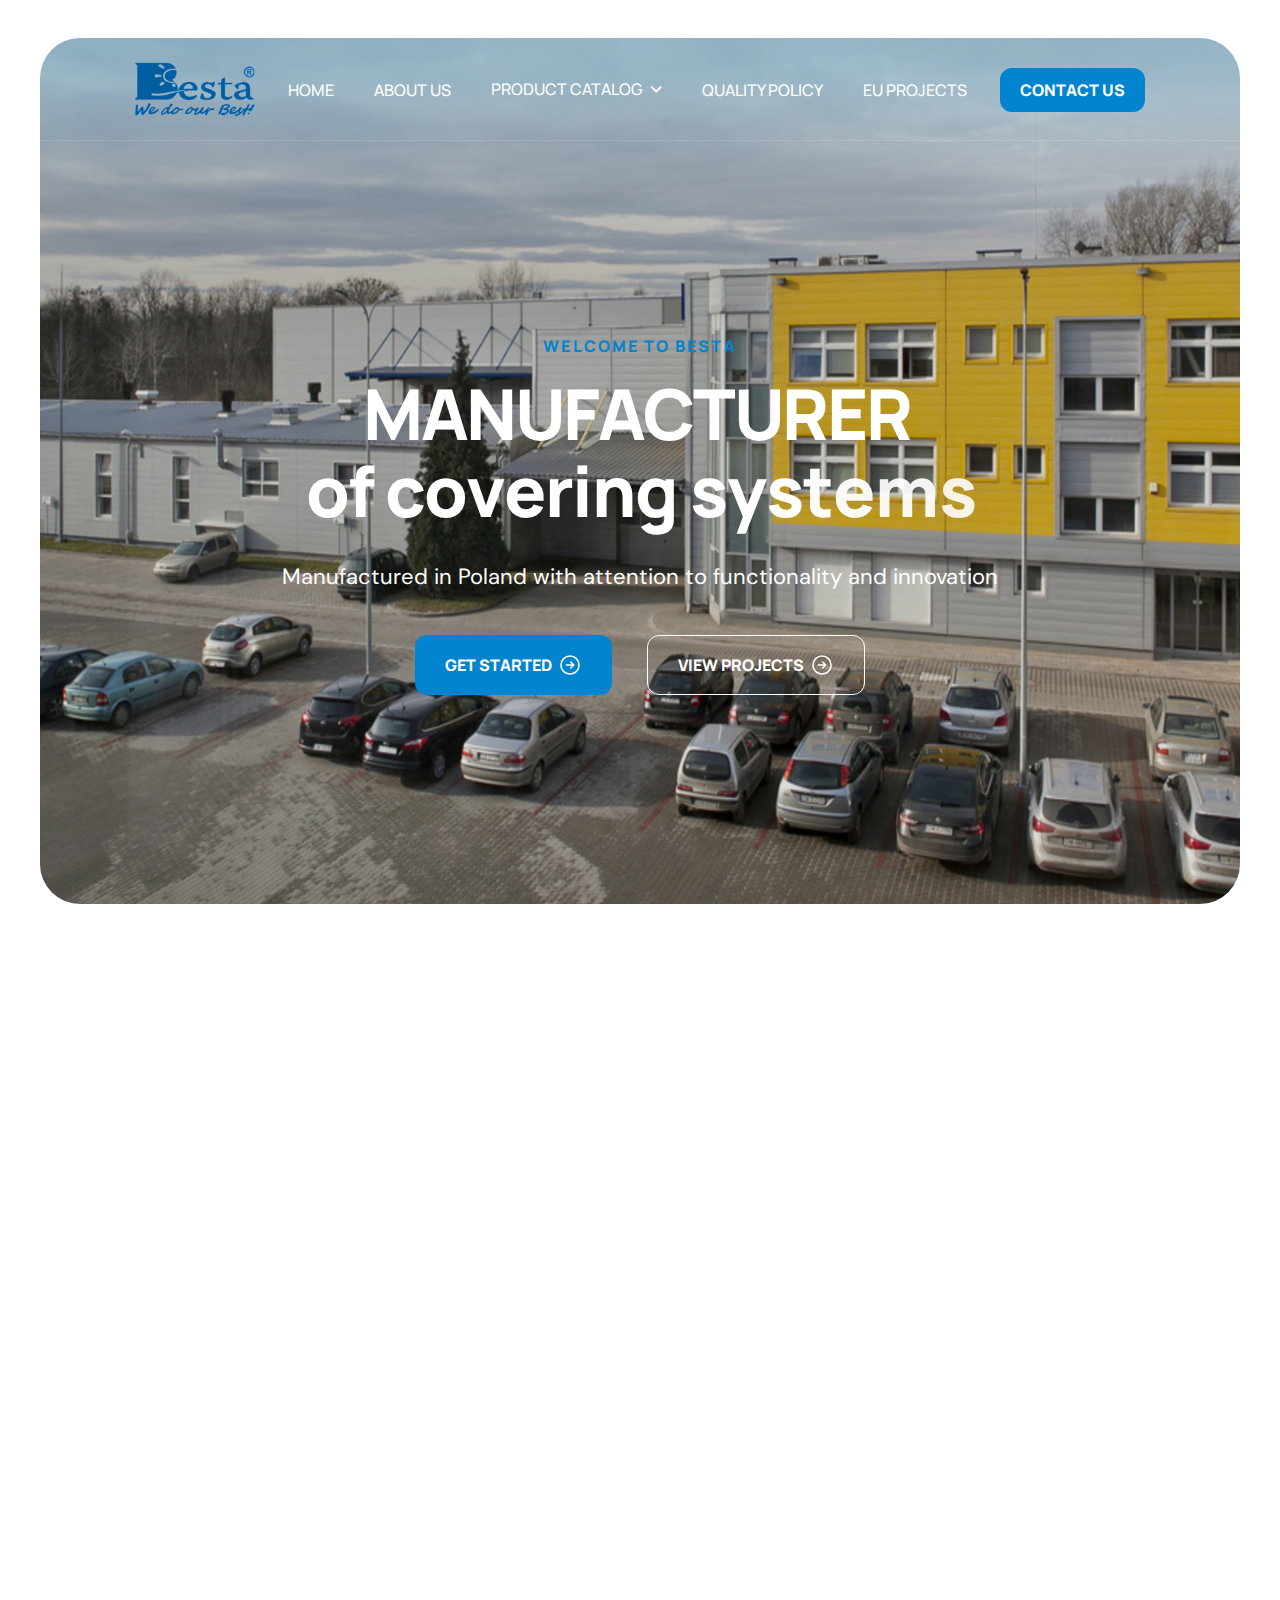
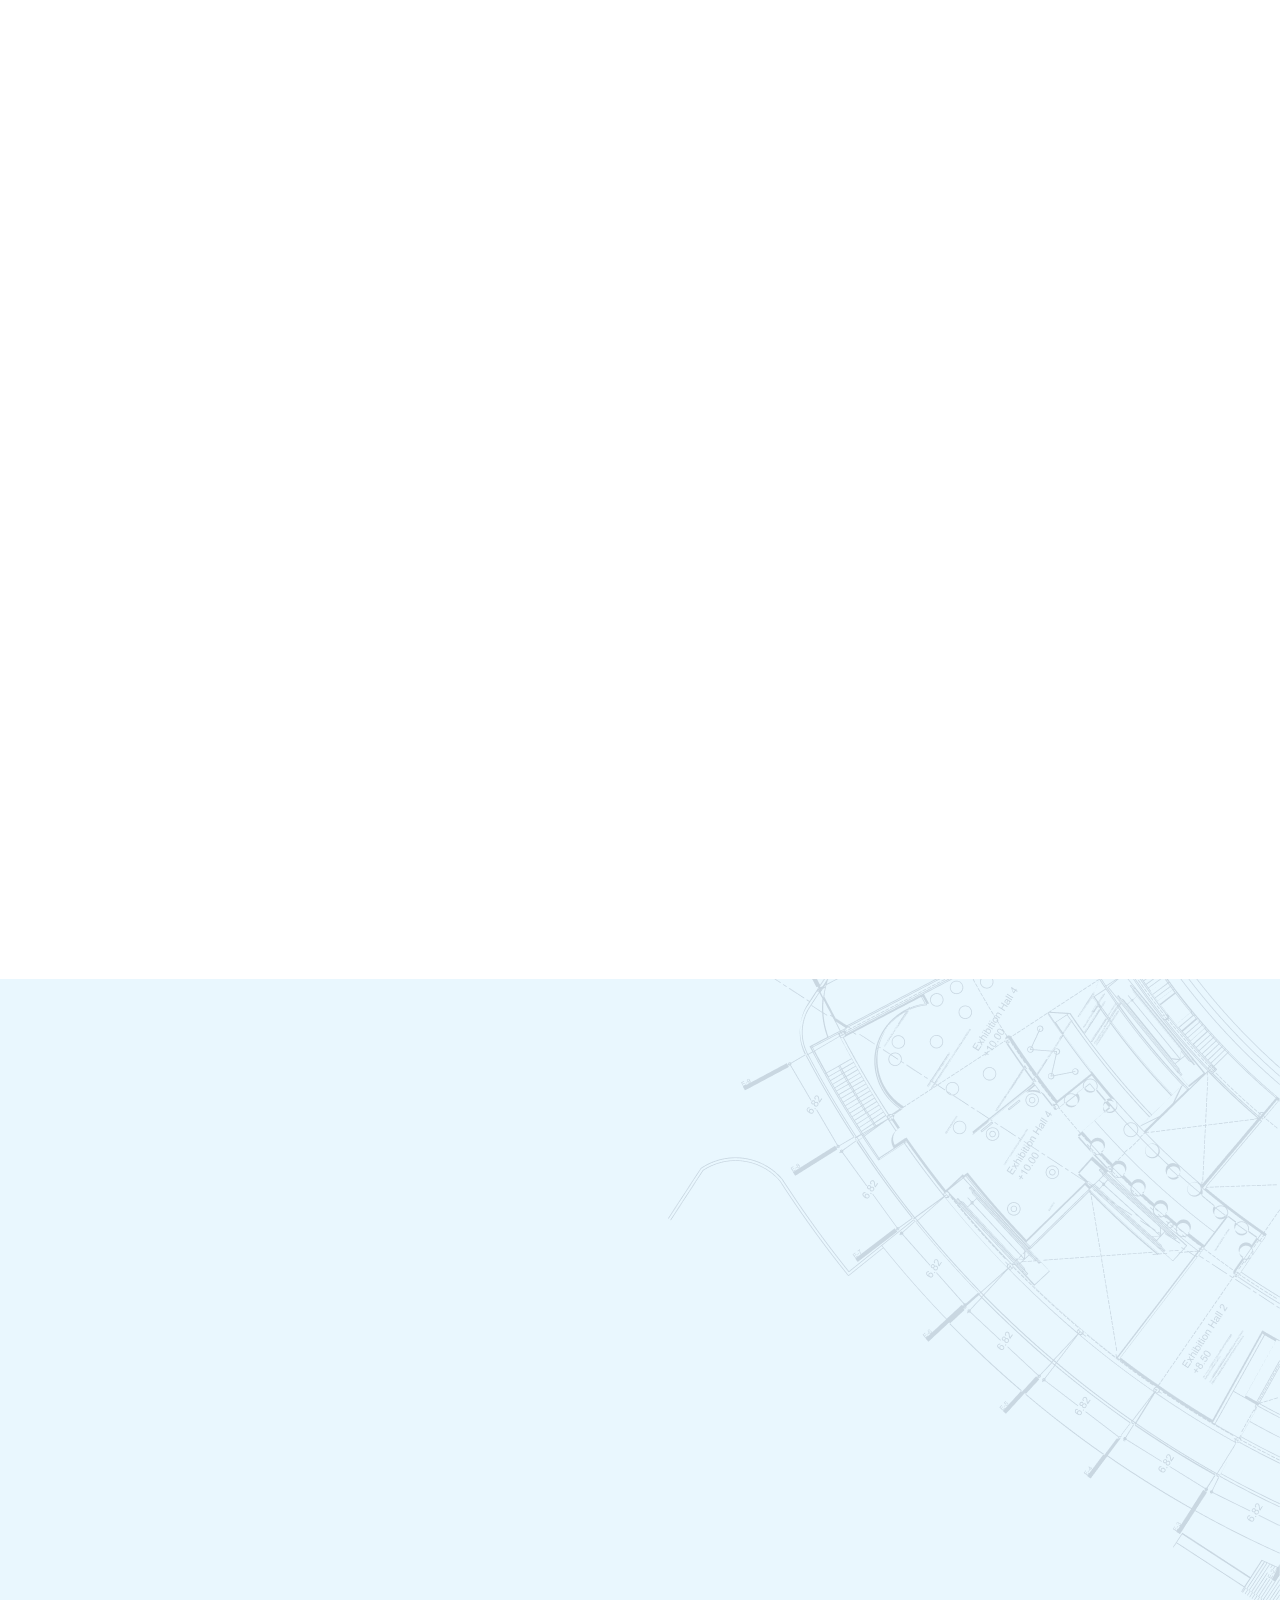
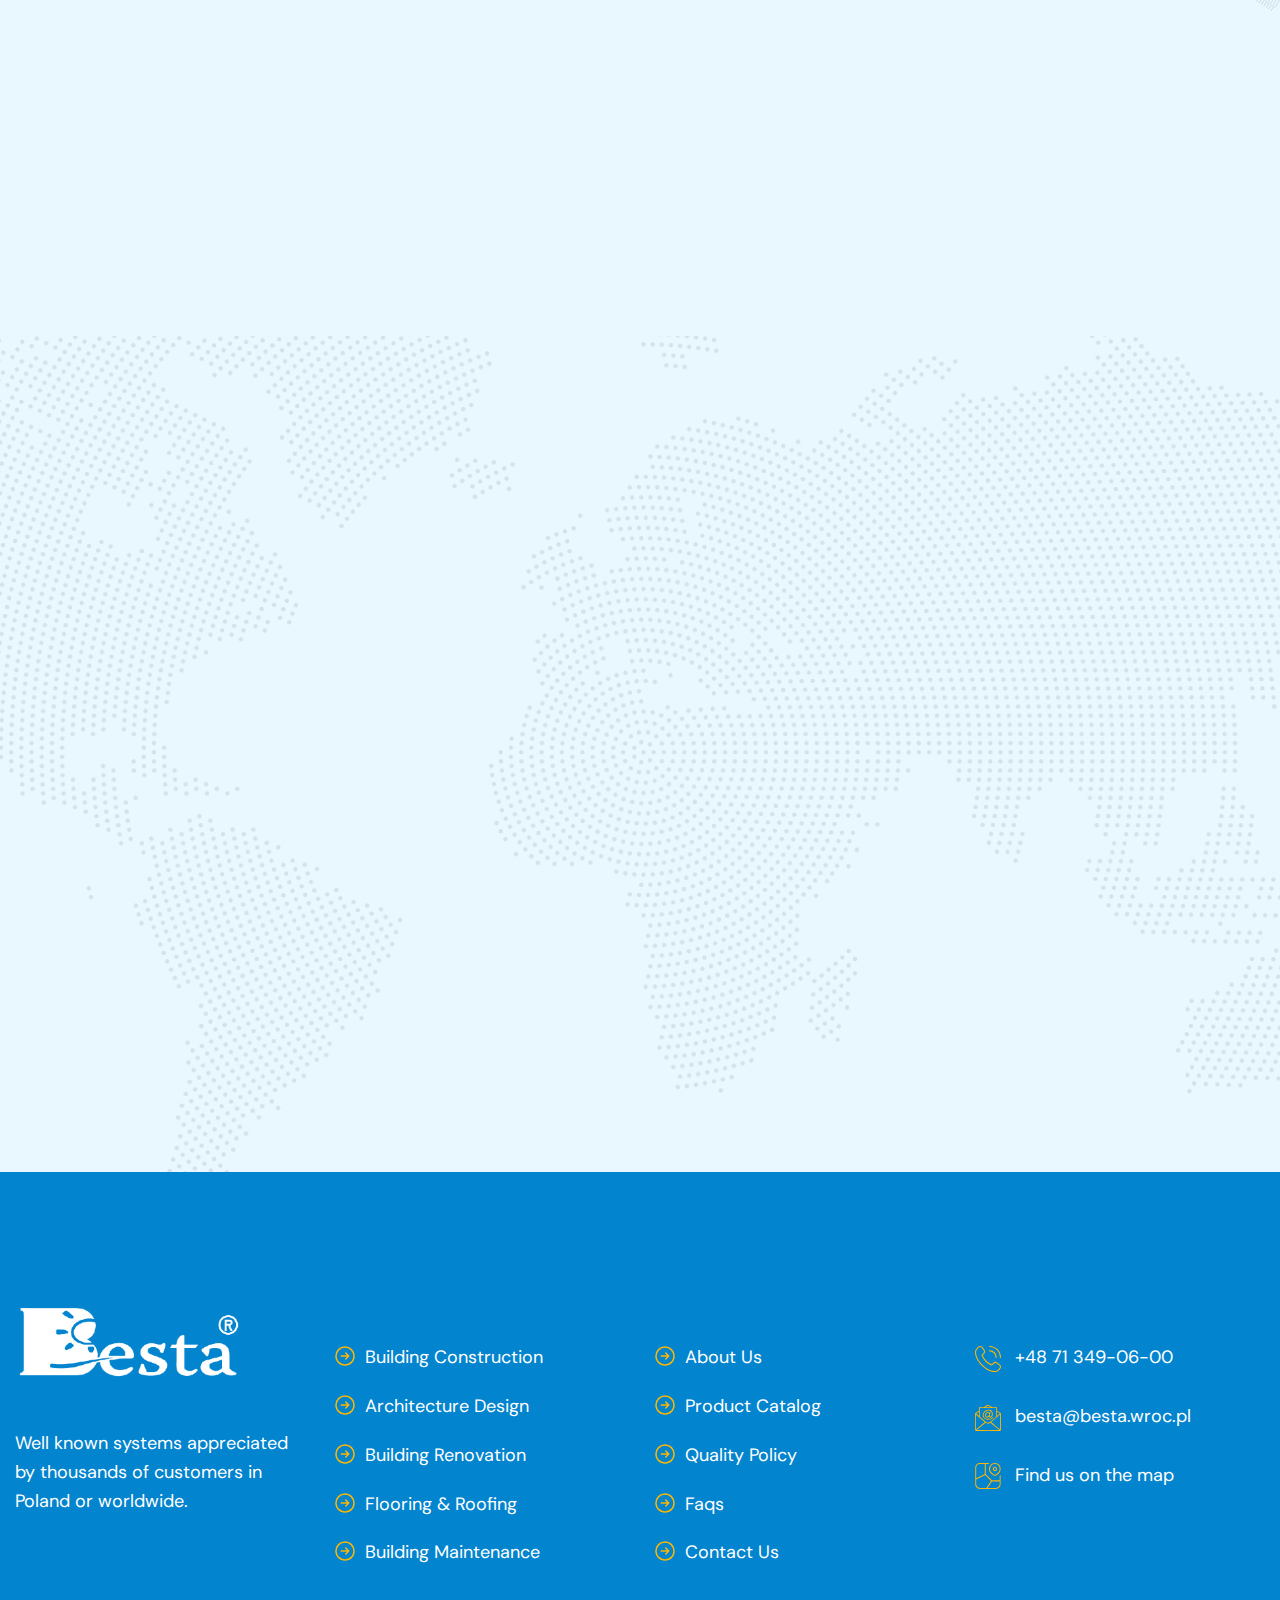
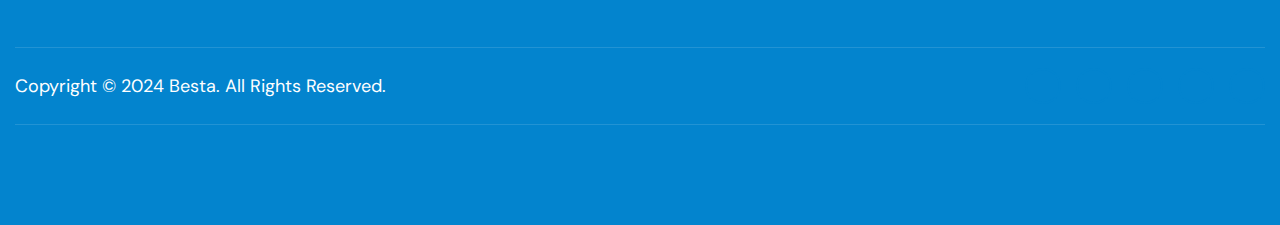
<file: index.html>
<!DOCTYPE html>
<html lang="zxx">
<head>
	<!-- Meta -->
	<meta charset="utf-8">
	<meta http-equiv="X-UA-Compatible" content="IE=edge">
	<meta name="viewport" content="width=device-width, initial-scale=1.0">
	<meta name="description" content="">
	<meta name="keywords" content="">
	<meta name="author" content="Awaiken">
	<!-- Page Title -->
	<title>Besta – Home</title>
	<!-- Favicon Icon -->
	<link rel="shortcut icon" type="image/x-icon" href="images/Besta-favicon.png">
	<!-- Google Fonts Css-->
	<link rel="preconnect" href="https://fonts.googleapis.com">
    <link rel="preconnect" href="https://fonts.gstatic.com" crossorigin>
    <link href="https://fonts.googleapis.com/css2?family=DM+Sans:ital,opsz,wght@0,9..40,100..1000;1,9..40,100..1000&family=Manrope:wght@200..800&display=swap" rel="stylesheet">
	<!-- Bootstrap Css -->
	<link href="css/bootstrap.min.css" rel="stylesheet" media="screen">
	<!-- SlickNav Css -->
	<link href="css/slicknav.min.css" rel="stylesheet">
	<!-- Swiper Css -->
	<link rel="stylesheet" href="css/swiper-bundle.min.css">
	<!-- Font Awesome Icon Css-->
	<link href="css/all.css" rel="stylesheet" media="screen">
	<!-- Animated Css -->
	<link href="css/animate.css" rel="stylesheet">
	<!-- Magnific Popup Core Css File -->
	<link rel="stylesheet" href="css/magnific-popup.css">
	<!-- Mouse Cursor Css File -->
	<link rel="stylesheet" href="css/mousecursor.css">
	<!-- Main Custom Css -->
	<link href="css/custom.css" rel="stylesheet" media="screen">
</head>
<body>

    <!-- Preloader Start -->
	<div class="preloader">
		<div class="loading-container">
			<div class="loading"></div>
			<div id="loading-icon"><img src="images/logo-loader.png" alt=""></div>
		</div>
	</div>
	<!-- Preloader End -->

    <!-- Header Start -->
	<header class="main-header">
		<div class="header-sticky">
			<nav class="navbar navbar-expand-lg">
				<div class="container-fluid">
					<!-- Logo Start -->
					<a class="navbar-brand" href="./">
						<img src="images/logo-napis-190x89-removebg-preview.png" alt="Logo">
					</a>
					<!-- Logo End -->

					<!-- Main Menu Start -->
					<div class="collapse navbar-collapse main-menu">
                        <div class="nav-menu-wrapper">
                            <ul class="navbar-nav mr-auto" id="menu">
                                <li class="nav-item"><a class="nav-link" href="./">Home</a>
                                    <!-- <ul class="sub-menu">
                                        <li class="nav-item"><a class="nav-link" href="index.html">Home - Image</a></li>
                                        <li class="nav-item"><a class="nav-link" href="index-2.html">Home - Slider</a></li>
                                        <li class="nav-item"><a class="nav-link" href="index-3.html">Home - Video</a></li>
                                    </ul> -->
                                </li>                                
                                <li class="nav-item"><a class="nav-link" href="about.html">About Us</a></li>
                                <li class="nav-item submenu"><a class="nav-link" href="#">Product Catalog</a>
                                    <ul>                                        
                                        <!-- <li class="nav-item"><a class="nav-link" href="service-single.html">Service Details</a></li>
                                        <li class="nav-item"><a class="nav-link" href="blog-single.html">Blog Details</a></li>                                       
                                        <li class="nav-item"><a class="nav-link" href="project.html">Project</a></li>
                                        <li class="nav-item"><a class="nav-link" href="project-single.html">Project Details</a></li>
                                        <li class="nav-item"><a class="nav-link" href="team.html">Our Team</a></li>
                                        <li class="nav-item"><a class="nav-link" href="faqs.html">FAQ</a></li>
                                        <li class="nav-item"><a class="nav-link" href="404.html">404</a></li> -->
                                        <li class="nav-item"><a class="nav-link" href="service-single.html">RS System</a></li>
                                        <li class="nav-item"><a class="nav-link" href="service-single.html">Electric drives</a></li>
                                        <li class="nav-item"><a class="nav-link" href="service-single.html">MINI BESTA roller blind system</a></li>
                                        <li class="nav-item"><a class="nav-link" href="service-single.html">MG II BESTA roller blind syste</a></li>
                                        <li class="nav-item"><a class="nav-link" href="service-single.html">MG S BESTA system</a></li>
                                        <li class="nav-item"><a class="nav-link" href="service-single.html">BXL roller blind system</a></li>
                                        <li class="nav-item"><a class="nav-link" href="service-single.html">Cassette roller blind system SMALL BESTA</a></li>
                                        <li class="nav-item"><a class="nav-link" href="service-single.html">Cassette roller blind system UNI BESTA II MIKRO</a></li>
                                        <li class="nav-item"><a class="nav-link" href="service-single.html">The FLAT BESTA system</a></li>
                                        <li class="nav-item"><a class="nav-link" href="service-single.html">KOMBI BESTA roller blind system</a></li>
                                        <li class="nav-item"><a class="nav-link" href="service-single.html">Roller blind system – LUISA BESTA</a></li>
                                        <li class="nav-item"><a class="nav-link" href="service-single.html">Cassette roller blind system MAXI 32 | 38 | 47</a></li>
                                        <li class="nav-item"><a class="nav-link" href="service-single.html">PLEATED BLINDS</a></li>
                                        <li class="nav-item"><a class="nav-link" href="service-single.html">FRAME MOSQUITO NETS</a></li>
                                        <li class="nav-item"><a class="nav-link" href="service-single.html">DOOR MOSQUITO NETS</a></li>
                                        <li class="nav-item"><a class="nav-link" href="service-single.html">WOODEN VENETIAN BLINDS SYSTEM 50</a></li>
                                        <li class="nav-item"><a class="nav-link" href="service-single.html">Components</a></li>
                                        <li class="nav-item"><a class="nav-link" href="service-single.html">FIXING ADHESIVE TAPES</a></li>
                                        <li class="nav-item"><a class="nav-link" href="service-single.html">POSSIBLE DIMENSIONS OF ROLLER BLINDS OVERVIEW</a></li>
                                        <li class="nav-item"><a class="nav-link" href="service-single.html">AVAILABLE COLORS OF PROFILES</a></li>
                                    </ul>
                                </li>
                                <li class="nav-item"><a class="nav-link" href="service.html">Quality Policy</a></li>
                                <li class="nav-item"><a class="nav-link" href="blog.html">EU Projects</a></li>
                                <li class="nav-item highlighted-menu"><a class="nav-link" href="contact.html">Contact Us</a></li>                               
                            </ul>
                        </div>
                        <!-- Let’s Start Button Start -->
                        <div class="header-btn d-inline-flex">
                            <a href="contact.html" class="contact-btn btn-default">Contact Us</a>
                        </div>
                        <!-- Let’s Start Button End -->
					</div>
					<!-- Main Menu End -->
					<div class="navbar-toggle"></div>
				</div>
			</nav>
			<div class="responsive-menu"></div>
		</div>
	</header>
	<!-- Header End -->

    <!-- Hero Section Start -->
	<div class="hero bg-section parallaxie">
		<div class="container">
            <div class="row align-items-center">
                <div class="col-lg-12">
                    <!-- Hero Content Start -->
                    <div class="hero-content">
                        <div class="section-title">
                            <h3 class="wow fadeInUp">welcome to besta</h3>
                            <h1 class="text-anime-style-3" data-cursor="-opaque"><strong>Manufacturer</strong><br> of covering systems</h1>
                            <p class="wow fadeInUp" data-wow-delay="0.25s">Manufactured in Poland with attention to functionality and innovation</p>
                        </div>

                        <div class="hero-content-body wow fadeInUp" data-wow-delay="0.5s">
                            <a href="#" class="btn-default">get started</a>
                            <a href="#" class="btn-default btn-highlighted">view Projects</a>
                        </div>
                    </div>
                    <!-- Hero Content End -->
                </div>
            </div>
        </div>
	</div>
	<!-- Hero Section End -->

    <!-- About Section Start -->
    <div class="about-us">
        <div class="container">
            <div class="row align-items-center">
                <div class="col-lg-4">
                    <!-- About Us Image Start -->
                    <div class="about-image">
                        <div class="about-img">
                            <figure class="reveal">
                                <img src="images/about-img.jpg" alt="">
                            </figure>
                        </div>
                    </div>
                    <!-- About Us Image End -->
                </div>

                <div class="col-lg-8">
                    <!-- About Content Start -->
                    <div class="about-content">
                        <!-- Section Title Start -->
                        <div class="section-title">
                            <h3 class="wow fadeInUp">about us</h3>
                            <h2 class="text-anime-style-2" data-cursor="-opaque">Innovating Window Covering Systems Since 1983</h2>
                            <p class="wow fadeInUp" data-wow-delay="0.25s">At BESTA, we combine tradition and modernity to deliver cutting-edge solutions for precise plastic processing and advanced roller shutter systems. Since our establishment in 1983 by engineer Stanisław and Bernadeta Tomków, we have grown to become a trusted leader in the window covering systems industry.</p>
                        </div>
                        <!-- Section Title End -->

                        <!-- About Content Body Start -->
                        <div class="about-content-body wow fadeInUp" data-wow-delay="0.5s">
                            <ul>
                                <li>Comprehensive Services</li>
                                <li>Advanced Technology</li>
                                <li>Transparent Communication</li>
                            </ul>
                        </div>
                        <!-- About Content Body End -->

                        <!-- About Content Footer Start -->
                        <div class="about-content-footer wow fadeInUp" data-wow-delay="0.75s">
                            <div class="about-footer-btn">
                                <a href="contact.html" class="btn-default">Contact Us</a>
                            </div>
                            <div class="about-contact-support">
                                <div class="icon-box">
                                    <img src="images/icon-phone.svg" alt="">
                                </div>
                                <div class="about-support-content">
                                    <p>call support center 24X7</p>
                                    <h3>+48 71 349-06-00</h3>
                                </div>
                            </div>
                        </div>
                        <!-- About Content Footer End -->
                    </div>
                </div>
            </div>
        </div>
    </div>
    <!-- About Section End -->

    <!-- Novelities Section Start -->
    <div class="why-choose-us">
        <div class="container">
            <div class="row section-row">
                <div class="col-lg-12">
                    <!-- Section Title Start -->
                    <div class="section-title">
                        <h3 class="wow fadeInUp">NOVELTIES</h3>
                        <h2 class="text-anime-style-3" data-cursor="-opaque">Innovation and technology</h2>
                    </div>
                    <!-- Section Title End -->
                </div>
            </div>
    
            <div class="row">

                <div class="col-lg-4 col-md-6">
                    <!-- Novelities Image Start -->
                    <div class="why-choose-image">
                        <figure class="image-anime reveal">
                            <img src="images/b90c3112-e3bc-43c6-9493-8407118f1ade.jpg" alt="">
                        </figure>
                    </div>
                    <!-- Novelities Image End -->
                </div>

                <div class="col-lg-4 col-md-6">
                    <!-- Novelities Item Start -->
                    <div class="why-choose-item wow fadeInUp" data-wow-delay="0.25s">
                        <div class="icon-box">
                            <img src="images/icon-why-choose-3.svg" alt="">
                        </div>
                        <div class="why-choose-content">
                            <p>Innovation and technology are integral to product development at BESTA, forming the foundation of our commitment to excellence. We prioritize close collaboration with our customers, valuing their feedback and insights as essential drivers in shaping our offerings. By combining customer input with the latest trends and advancements in the market of window coverings, we ensure that our products not only meet but exceed expectations.</p>
                        </div>
                    </div>
                    <!-- Novelities Item End -->
                </div>
    
                <div class="col-lg-4 col-md-6">
                    <!-- Novelities Image Start -->
                    <div class="why-choose-image">
                        <figure class="image-anime reveal">
                            <img src="images/c6cc8417-c830-448f-a950-99393b300401.jpg" alt="">                            
                        </figure>
                    </div>
                    <!-- Novelities Image End -->
                </div>
            </div>
        </div>
    </div>
    <!-- Novelities Section End -->

    <!-- Our Products Section Start -->
    <div class="our-service">
        <div class="light-bg-section">
            <div class="container-fluid">
                <div class="row section-row">
                    <div class="col-lg-12">
                        <!-- Products Title Start -->
                        <div class="section-title">
                            <h3 class="wow fadeInUp">our products</h3>
                            <h2 class="text-anime-style-3" data-cursor="-opaque">Reliability and Functionality</h2>
                            <p class="wow fadeInUp" data-wow-delay="0.25s">BESTA roller shutter systems are distinguished by a large variety of components, which thanks to the idea of unification can be easily combined with each other – this allows to create a large range of final products. All components are manufactured from high quality raw materials, precisely made and checked in the quality control process, which guarantees durability and functionality of the material roller shutter – the product that goes to the end customer.</p>
                        </div>
                        <!-- Products Title End -->
                    </div>
                </div>
        
                <div class="row">
                    <div class="col-lg-3 col-md-6">
                        <!-- Products Item Start -->
                        <div class="service-item wow fadeInUp" data-wow-delay="0.25s">
                            <!-- Products Image Start -->
                            <div class="service-image" data-cursor-text="View">
                                <a href="#">
                                    <figure>                                
                                        <img src="images/product1.jpg" alt="">
                                    </figure>
                                </a>                            
                            </div>
                            <!-- Products Image End -->
    
                            <!-- Products Body Start -->
                            <div class="service-body">
                                <!-- Products Body Title Start -->
                                <div class="service-body-title">
                                    <!-- <h3>building construction</h3> -->
                                </div>
                                <!-- Products Body Title End -->
    
                                <!-- Products Content Start -->
                                <div class="service-content">
                                    <!-- <p>Our post-construction services gives you peace of mind knowing that we are still here for you even after.</p> -->
                                    <div class="service-content-footer">
                                        <a href="https://besta.wroc.pl/wp-content/uploads/2023/03/BESTA_cat_PLENRUUA_2023_final.pdf" class="readmore-btn">view more</a>
                                    </div>
                                </div>   
                                <!-- Products Content End -->                         
                            </div>
                            <!-- Products Body End -->
                        </div>
                        <!-- Products Item End -->
                    </div>
    
                    <div class="col-lg-3 col-md-6">
                        <!-- Products Item Start -->
                        <div class="service-item wow fadeInUp" data-wow-delay="0.5s">
                            <!-- Products Image Start -->
                            <div class="service-image" data-cursor-text="View">
                                <a href="#">
                                    <figure>                                
                                        <img src="images/product2.jpg" alt="">
                                    </figure>
                                </a>                            
                            </div>
                            <!-- Products Image End -->
    
                            <!-- Products Body Start -->
                            <div class="service-body">
                                <!-- Products Body Title Start -->
                                <div class="service-body-title">
                                    <!-- <h3>architecture design</h3> -->
                                </div>
                                <!-- Products Body Title End -->
    
                                <!-- Products Content Start -->
                                <div class="service-content">
                                    <!-- <p>Our post-construction services gives you peace of mind knowing that we are still here for you even after.</p> -->
                                    <div class="service-content-footer">
                                        <a href="https://besta.wroc.pl/wp-content/uploads/2023/03/BESTA_cat_PLENRUUA_2023_final.pdf" class="readmore-btn">view more</a>
                                    </div>
                                </div>   
                                <!-- Products Content End -->                         
                            </div>
                            <!-- Products Body End -->
                        </div>
                        <!-- Products Item End -->
                    </div>
    
                    <div class="col-lg-3 col-md-6">
                        <!-- Products Item Start -->
                        <div class="service-item wow fadeInUp" data-wow-delay="0.75s">
                            <!-- Products Image Start -->
                            <div class="service-image" data-cursor-text="View">
                                <a href="#">
                                    <figure>                                
                                        <img src="images/product3.jpg" alt="">
                                    </figure>
                                </a>                            
                            </div>
                            <!-- Products Image End -->
    
                            <!-- Products Body Start -->
                            <div class="service-body">
                                <!-- Products Body Title Start -->
                                <div class="service-body-title">
                                    <!-- <h3>building renovation</h3> -->
                                </div>
                                <!-- Products Body Title End -->
    
                                <!-- Products Content Start -->
                                <div class="service-content">
                                    <!-- <p>Our post-construction services gives you peace of mind knowing that we are still here for you even after.</p> -->
                                    <div class="service-content-footer">
                                        <a href="https://besta.wroc.pl/wp-content/uploads/2023/03/BESTA_cat_PLENRUUA_2023_final.pdf" class="readmore-btn">view more</a>
                                    </div>
                                </div>   
                                <!-- Products Content End -->                         
                            </div>
                            <!-- Products Body End -->
                        </div>
                        <!-- Products Item End -->
                    </div>
    
                    <div class="col-lg-3 col-md-6">
                        <!-- Products Item Start -->
                        <div class="service-item wow fadeInUp" data-wow-delay="1s">
                            <!-- Products Image Start -->
                            <div class="service-image" data-cursor-text="View">
                                <a href="#">
                                    <figure>                                
                                        <img src="images/product4.jpg" alt="">
                                    </figure>
                                </a>                            
                            </div>
                            <!-- Products Image End -->
    
                            <!-- Products Body Start -->
                            <div class="service-body">
                                <!-- Products Body Title Start -->
                                <div class="service-body-title">
                                    <!-- <h3>building maintenance</h3> -->
                                </div>
                                <!-- Products Body Title End -->
    
                                <!-- Products Content Start -->
                                <div class="service-content">
                                    <!-- <p>Our post-construction services gives you peace of mind knowing that we are still here for you even after.</p> -->
                                    <div class="service-content-footer">
                                        <a href="https://besta.wroc.pl/wp-content/uploads/2023/03/BESTA_cat_PLENRUUA_2023_final.pdf" class="readmore-btn">view more</a>
                                    </div>
                                </div>   
                                <!-- Products Content End -->                         
                            </div>
                            <!-- Products Body End -->
                        </div>
                        <!-- Products Item End -->
                    </div>
        
                    <!-- Products Footer Btn Start -->
                    <div class="service-footer-btn wow fadeInUp" data-wow-delay="1.25s">
                        <a href="https://besta.wroc.pl/wp-content/uploads/2023/03/BESTA_cat_PLENRUUA_2023_final.pdf" class="btn-default">Download catalog</a>
                    </div>
                    <!-- Products Footer Btn End -->
                </div>
            </div>
        </div>
    </div>
    <!-- Our Products Section End -->

    <!-- Contact Us Section Start -->
    <div class="contact-us">
        <div class="container">
            <div class="row align-items-center">
                <div class="col-lg-4 col-md-5">
                    <!-- Contact Sidebar Start -->
                    <div class="contact-sidebar wow fadeInUp" data-wow-delay="0.25s">
                        <!-- Contact Info Start -->
                        <div class="contact-info">
                            <div class="icon-box">
                                <img src="images/icon-phone.svg" alt="">
                            </div>
                            <div class="contact-info-content">
                                <p>call support center 24/7</p>
                                <h3>+48 71 349-06-00</h3>
                            </div>
                        </div>
                        <!-- Contact Info End -->

                        <!-- Contact Info Start -->
                        <div class="contact-info">
                            <div class="icon-box">
                                <img src="images/icon-mail.svg" alt="">
                            </div>
                            <div class="contact-info-content">
                                <p>write to us</p>
                                <h3>besta@besta.wroc.pl</h3>
                            </div>
                        </div>
                        <!-- Contact Info End -->

                        <!-- Contact Info Image Start -->
                        <div class="contact-info-image">
                            <figure>
                                <img src="images/contact-form-img.jpg" alt="">
                            </figure>
                        </div>
                        <!-- Contact Info Image End -->
                    </div>
                    <!-- Contact Sidebar End -->
                </div>

                <div class="col-lg-8 col-md-7">
                    <!-- Contact Form start -->
                    <div class="contact-form wow fadeInUp" data-wow-delay="0.25s">
                        <!-- Section Title Start -->
                        <div class="section-title">
                            <h3 class="wow fadeInUp">contact us</h3>
                            <h2 class="text-anime-style-3" data-cursor="-opaque">Get in touch with us</h2>
                        </div>
                        <!-- Section Title End -->
                         
                        <form id="contactForm" action="#" method="POST" data-toggle="validator">
                            <div class="row">
                                <div class="form-group col-md-6 mb-4">
                                    <input type="text" name="name" class="form-control" id="name" placeholder="Enter Your name" required="">
                                    <div class="help-block with-errors"></div>
                                </div>
                    
                                <div class="form-group col-md-6 mb-4">
                                    <input type="email" name="email" class="form-control" id="email" placeholder="Enter Your email" required="">
                                    <div class="help-block with-errors"></div>
                                </div>
                    
                                <div class="form-group col-md-6 mb-4">
                                    <input type="text" name="phone" class="form-control" id="phone" placeholder="Phone number" required="">
                                    <div class="help-block with-errors"></div>
                                </div>
                    
                                <div class="form-group col-md-6 mb-4">
                                    <input type="text" name="website" class="form-control" id="website" placeholder="Subject" required="">
                                    <div class="help-block with-errors"></div>
                                </div>
                    
                                <div class="form-group col-md-12 mb-5">
                                    <textarea name="msg" class="form-control" id="msg" rows="3" placeholder="Message" required=""></textarea>
                                    <div class="help-block with-errors"></div>
                                </div>
                    
                                <div class="col-md-12">
                                    <button type="submit" class="btn-default">submit</button>
                                    <div id="msgSubmit" class="h3 hidden"></div>
                                </div>
                            </div>
                        </form>
                    </div>
                    <!-- Contact Form end -->
                </div>
            </div>
        </div>
    </div>
    <!-- Contact Us Section End -->

    <!-- Footer Start -->
	<footer class="main-footer">
        <div class="container">
            <div class="row">
                <div class="col-lg-3 col-md-12">
                    <!-- About Footer Start -->
                    <div class="about-footer">
                        <!-- Footer Logo Start -->
                        <div class="footer-logo">
                            <figure>
                                <img src="images/logo-footer.png" alt="">
                            </figure>
                        </div>
                        <!-- Footer Logo End -->

                        <!-- Footer Content Start -->
                        <div class="footer-content">
                            <p>Well known systems appreciated by thousands of customers in Poland or worldwide.</p>
                        </div>
                        <!-- Footer Content End -->
                    </div>

                    <!-- About Footer End -->
                </div>

                <div class="col-lg-3 col-md-4 col-12">
                    <!-- Footer Quick Links Start -->
                    <div class="footer-links">
                        <h3>our services</h3>
                        <ul>                            
                            <li><a href="#">building construction</a></li>
                            <li><a href="#">architecture design</a></li>
                            <li><a href="#">building renovation</a></li>
                            <li><a href="#">flooring & roofing</a></li>
                            <li><a href="#">building maintenance</a></li>
                        </ul>
                    </div>
                    <!-- Footer Quick Links End -->
                </div>

                <div class="col-lg-3 col-md-4 col-12">
                    <!-- Footer Links Start -->
                    <div class="footer-links">
                        <h3>company</h3>
                        <ul>
                            <li><a href="#">about us</a></li>
                            <li><a href="#">product catalog</a></li>
                            <li><a href="#">quality policy</a></li>
                            <li><a href="#">faqs</a></li>
                            <li><a href="#">contact us</a></li>
                        </ul>
                    </div>
                    <!-- Footer Links End -->
                </div>

                <div class="col-lg-3 col-md-4 col-12">
                    <!-- Footer Contact Info Box Start -->
                    <div class="footer-links footer-contact-box">
                        <h3>contact us</h3>
                        <!-- Info Box Start -->
                        <div class="footer-info-box">
                            <!-- Icon Box Start -->
                            <div class="icon-box">
                                <img src="images/icon-phone.svg" alt="">
                            </div>
                            <!-- Icon Box End -->
                            <p>+48 71 349-06-00</p>
                        </div>
                        <!-- Info Box End -->

                        <!-- Info Box Start -->
                        <div class="footer-info-box">
                            <!-- Icon Box Start -->
                            <div class="icon-box">
                                <img src="images/icon-mail.svg" alt="">
                            </div>
                            <!-- Icon Box End -->
                            <p>besta@besta.wroc.pl</p>
                        </div>
                        <!-- Info Box End -->

                        <!-- Info Box Start -->
                        <div class="footer-info-box">
                            <!-- Icon Box Start -->
                            <div class="icon-box">
                                <img src="images/icon-location.svg" alt="">
                            </div>
                            <!-- Icon Box End -->
                            <!-- <p>37 San Juan Lane Graaf Florisstraat 22A,3021 CH</p> -->
                            <p>Find us on the map</p>
                        </div>
                        <!-- Info Box End -->
                    </div>
                    <!-- Footer Contact Info Box End -->
                </div>
            </div>

            <!-- Footer Copyright Section Start -->
            <div class="footer-copyright">
                <div class="row align-items-center">
                    <div class="col-lg-6 col-md-7">
                        <!-- Footer Copyright Start -->
                        <div class="footer-copyright-text">
                            <p>Copyright © 2024 Besta. All Rights Reserved.</p>
                        </div>
                        <!-- Footer Copyright End -->
                    </div>

                    <div class="col-lg-6 col-md-5">
                        <!-- Footer Social Link Start -->
                        <div class="footer-social-links">
                            <ul>
                                <li><a href="#"><i class="fa-brands fa-instagram"></i></a></li>
                                <li><a href="#"><i class="fa-brands fa-facebook-f"></i></a></li>
                                <li><a href="#"><i class="fa-brands fa-x-twitter"></i></a></li>
                                <li><a href="#"><i class="fa-brands fa-github"></i></a></li>
                                <li><a href="#"><i class="fa-brands fa-linkedin-in"></i></a></li>
                            </ul>
                        </div>
                        <!-- Footer Social Link End -->
                    </div>
                </div>
            </div>
            <!-- Footer Copyright Section End -->
        </div>
	</footer>
	<!-- Footer End -->
	

    <!-- Jquery Library File -->
    <script src="js/jquery-3.7.1.min.js"></script>
    <!-- Bootstrap js file -->
    <script src="js/bootstrap.min.js"></script>
    <!-- Validator js file -->
    <script src="js/validator.min.js"></script>
    <!-- SlickNav js file -->
    <script src="js/jquery.slicknav.js"></script>
    <!-- Swiper js file -->
    <script src="js/swiper-bundle.min.js"></script>
    <!-- Counter js file -->
    <script src="js/jquery.waypoints.min.js"></script>
    <script src="js/jquery.counterup.min.js"></script>
    <!-- Magnific js file -->
    <script src="js/jquery.magnific-popup.min.js"></script>
    <!-- SmoothScroll -->
    <script src="js/SmoothScroll.js"></script>
    <!-- Parallax js -->
    <script src="js/parallaxie.js"></script>
    <!-- MagicCursor js file -->
    <script src="js/gsap.min.js"></script>
    <script src="js/magiccursor.js"></script>
    <!-- Text Effect js file -->
    <script src="js/SplitText.js"></script>
    <script src="js/ScrollTrigger.min.js"></script>
    <!-- Wow js file -->
    <script src="js/wow.js"></script>
    <!-- Main Custom js file -->
    <script src="js/function.js"></script>
</body>
</html>
</file>
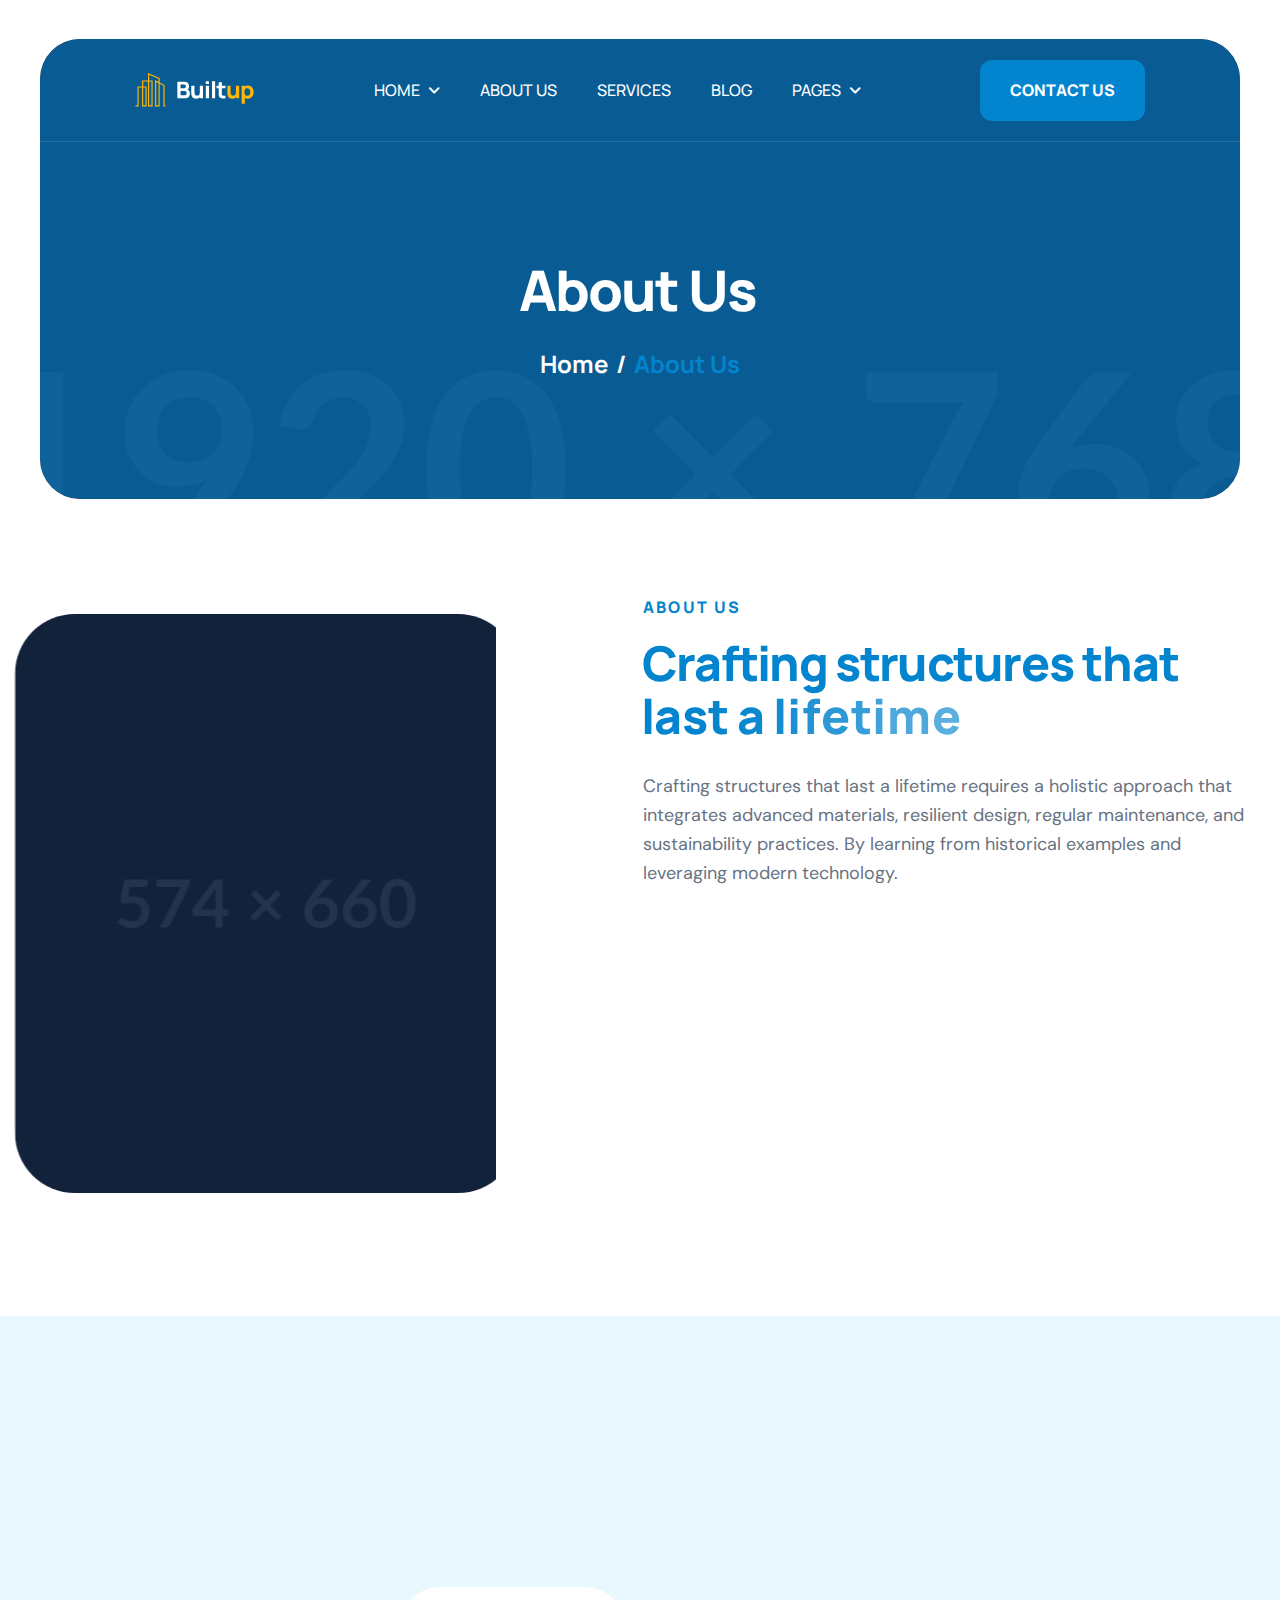
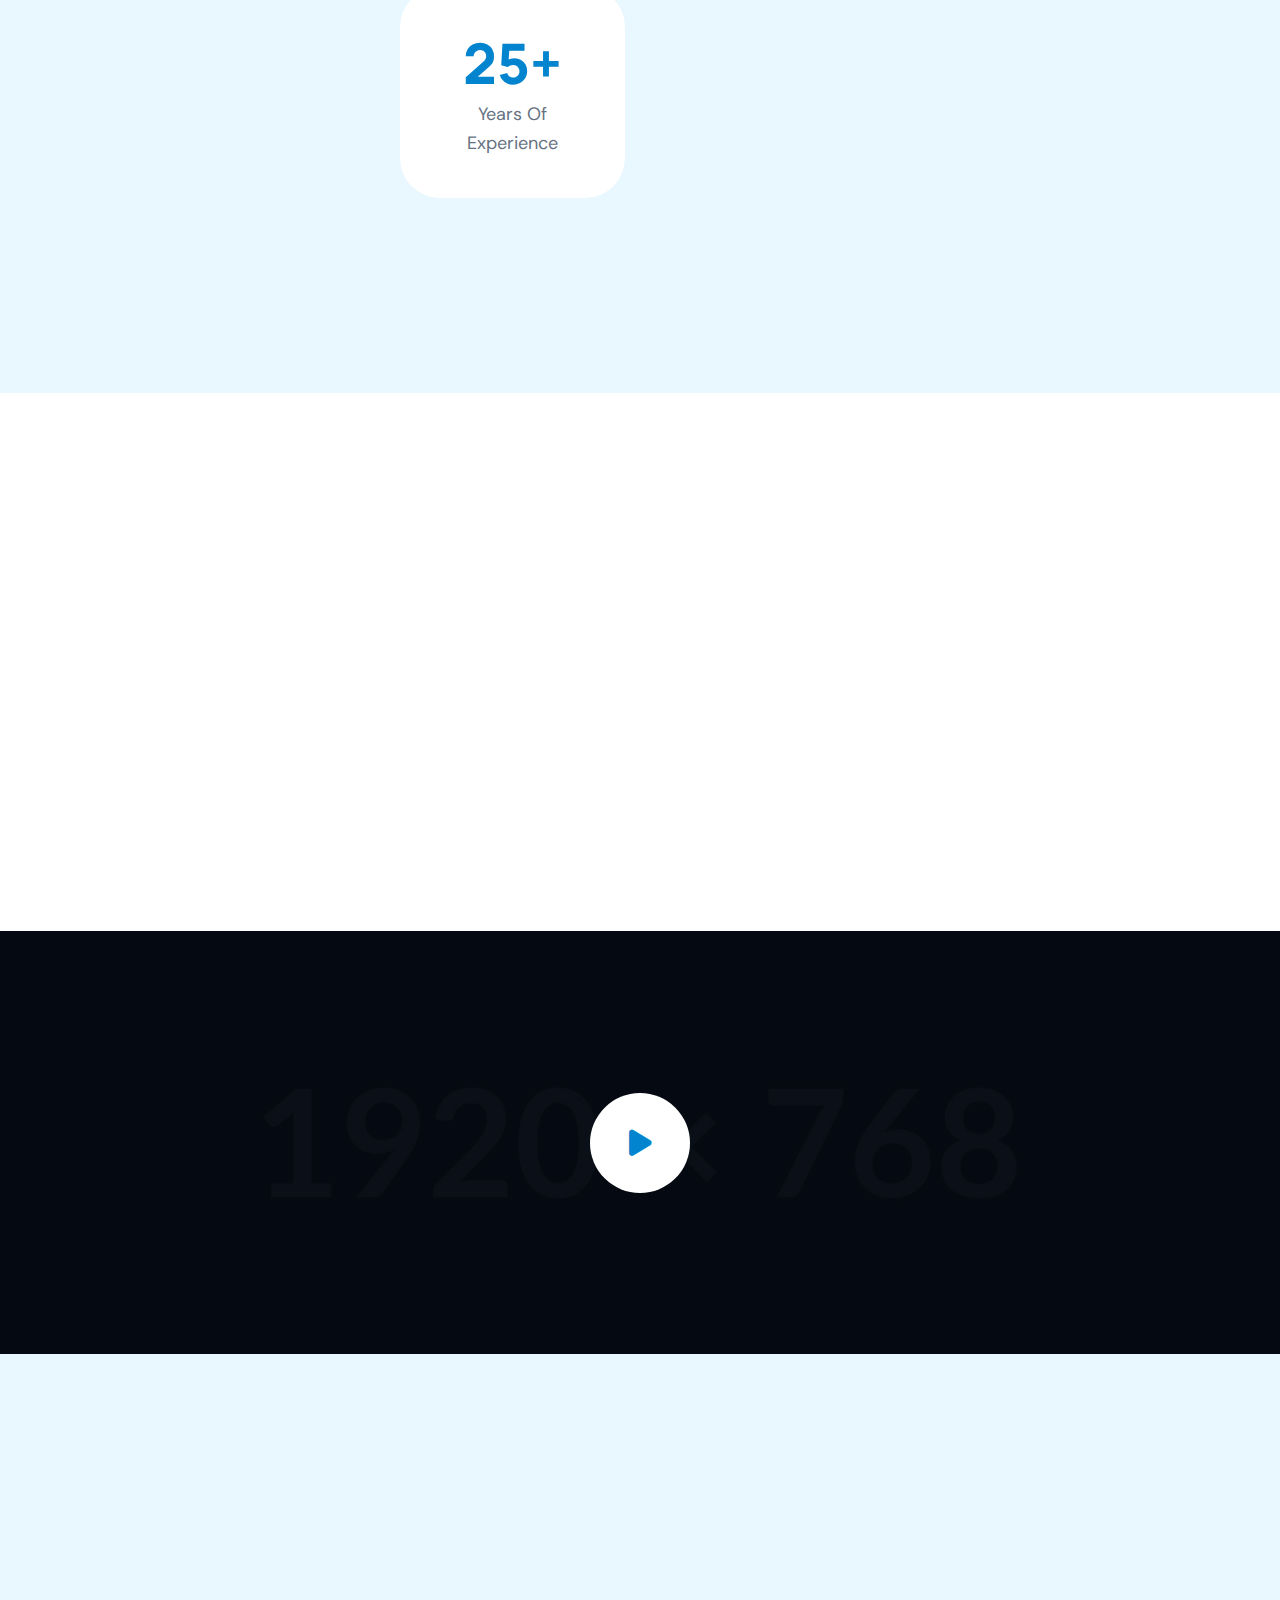
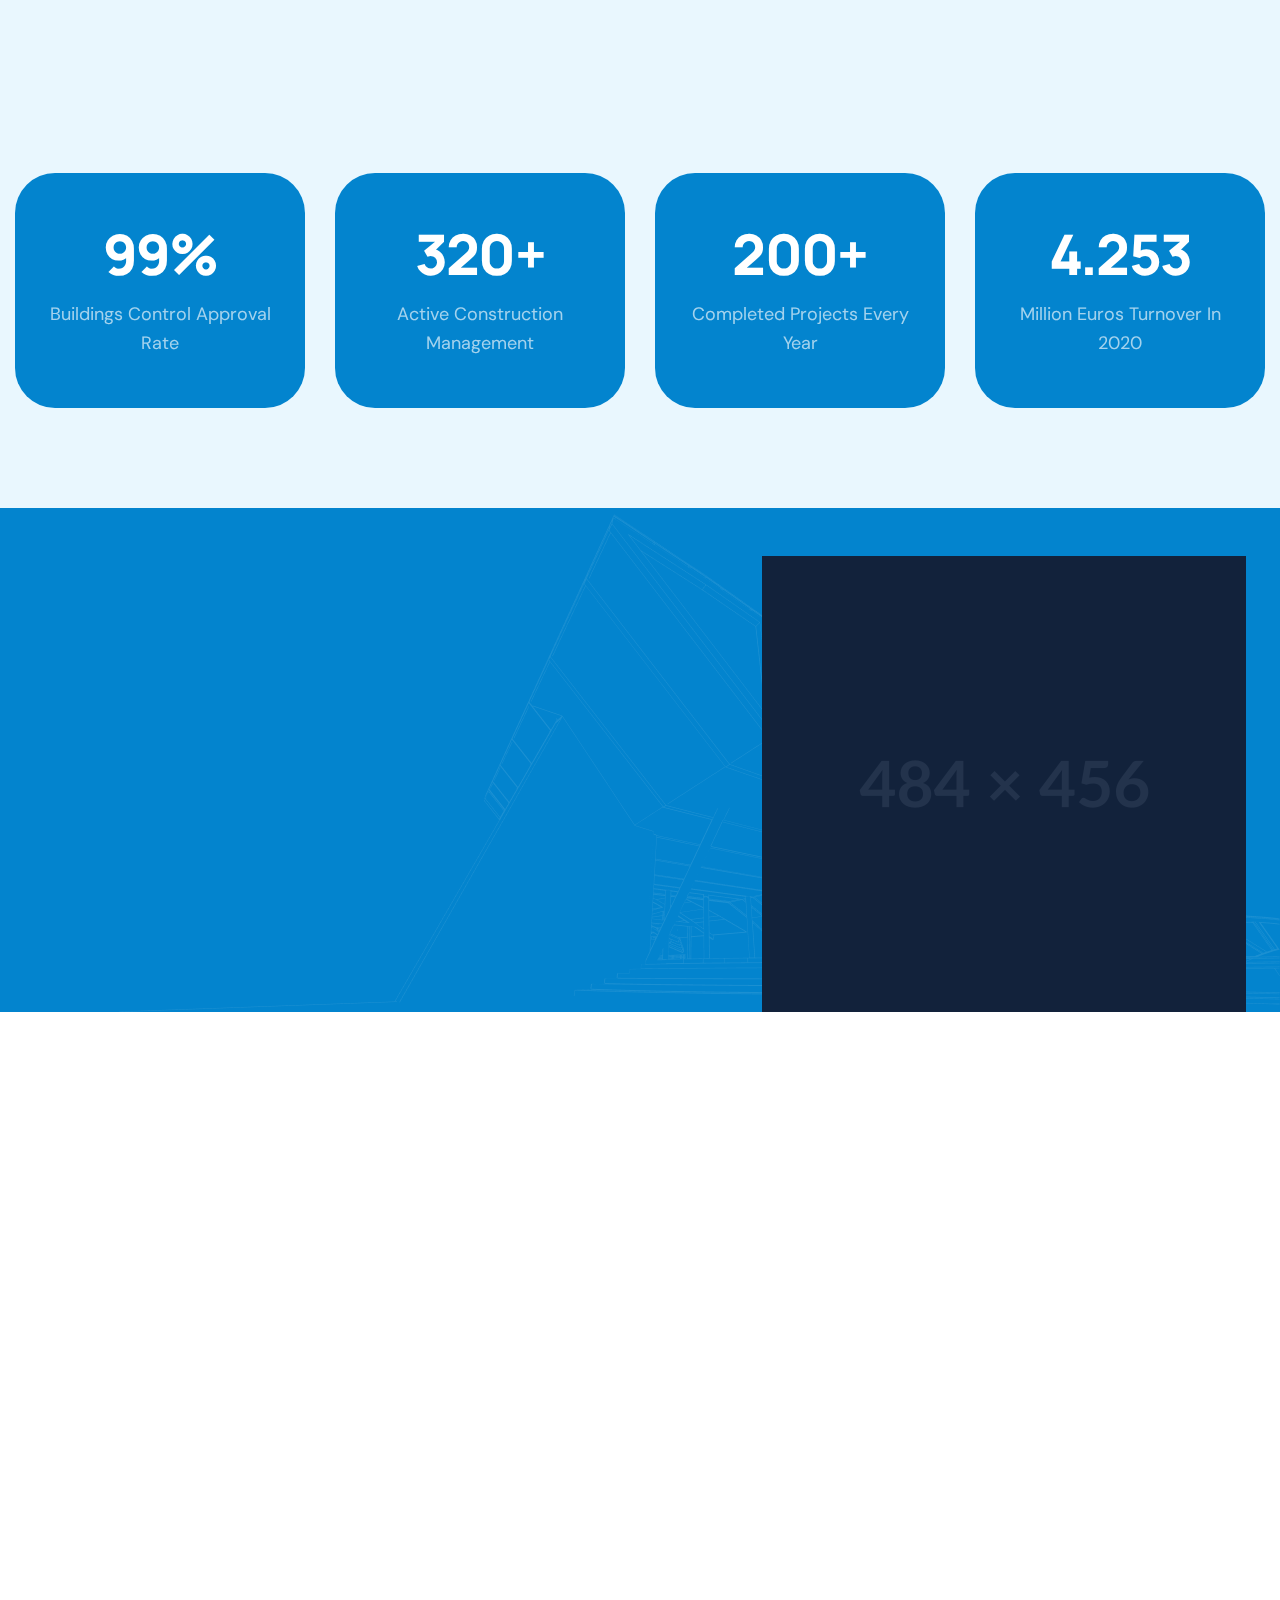
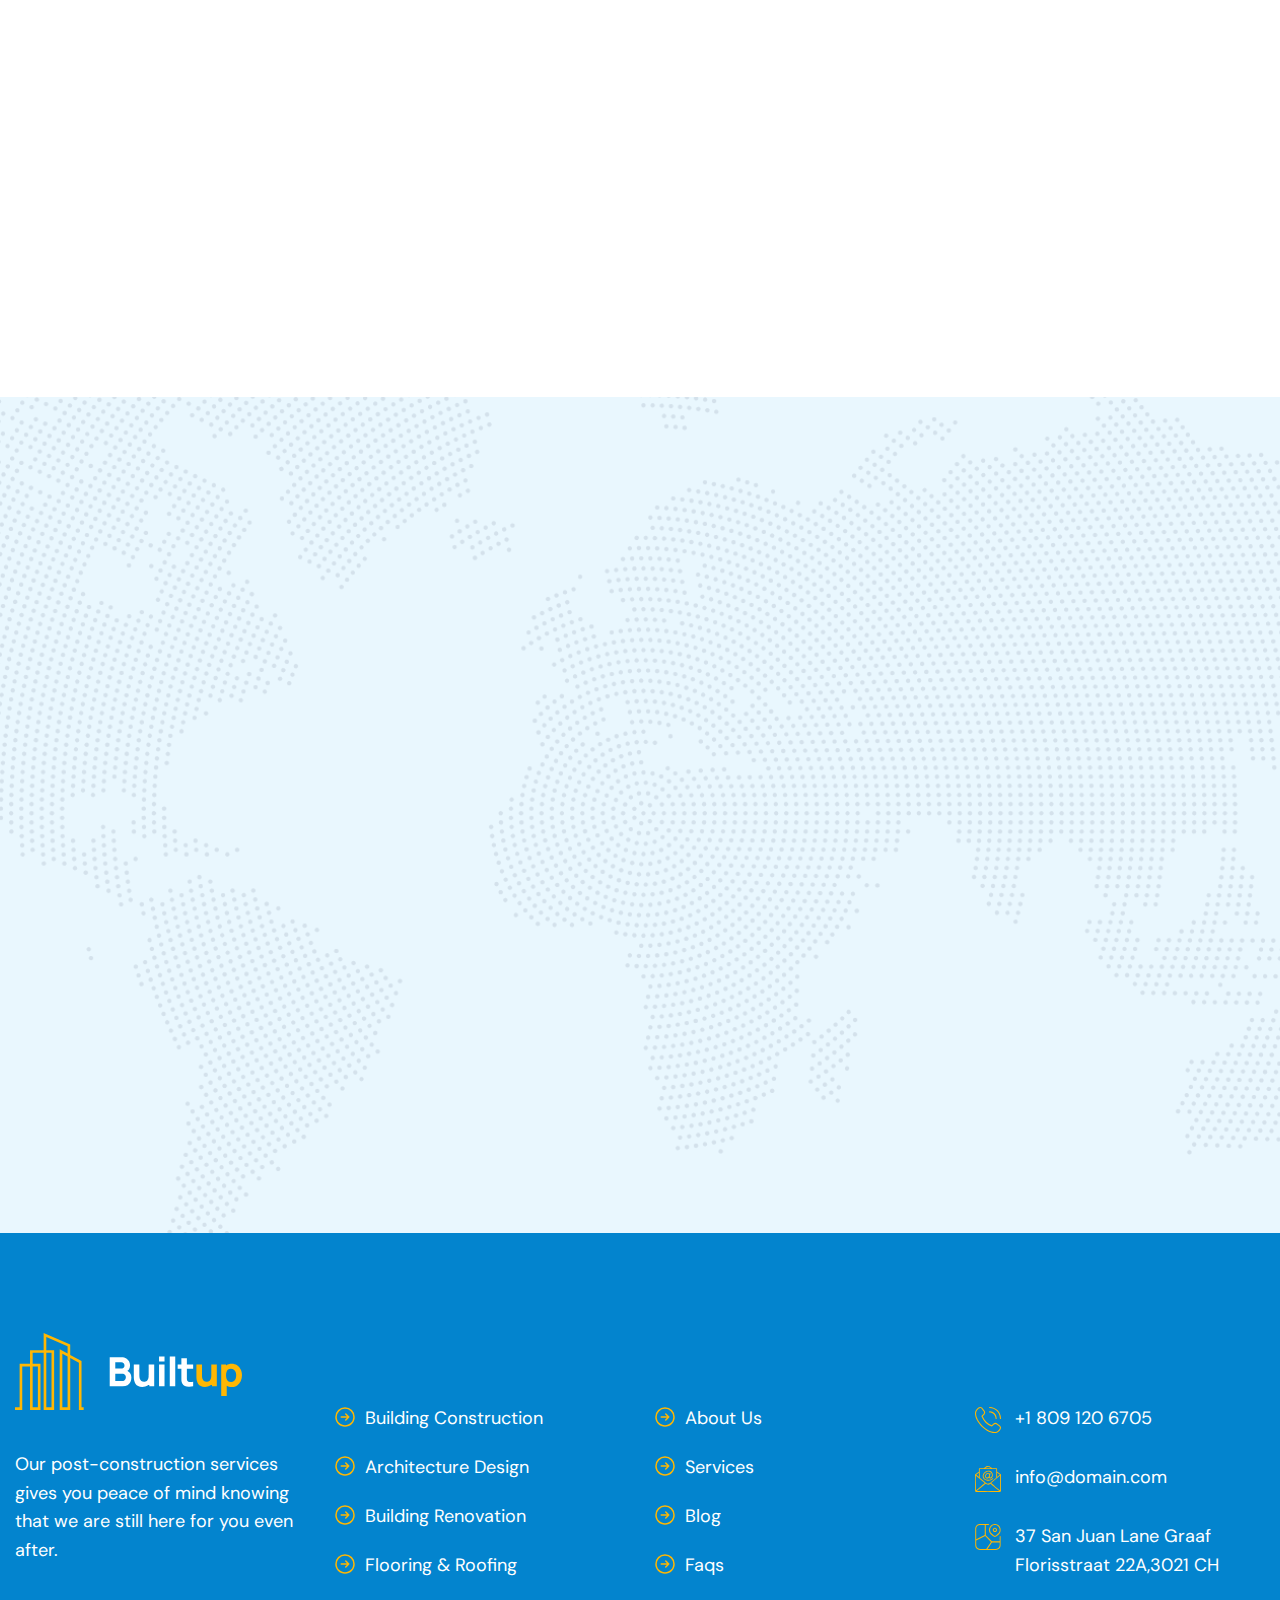
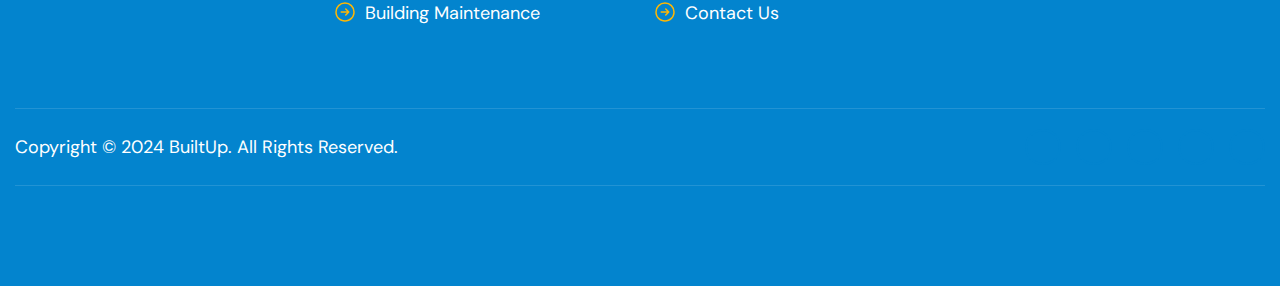
<file: about.html>
<!DOCTYPE html>
<html lang="zxx">
<head>
	<!-- Meta -->
	<meta charset="utf-8">
	<meta http-equiv="X-UA-Compatible" content="IE=edge">
	<meta name="viewport" content="width=device-width, initial-scale=1.0">
	<meta name="description" content="">
	<meta name="keywords" content="">
	<meta name="author" content="Awaiken">
	<!-- Page Title -->
	<title>Builtup - Construction HTML Template</title>
	<!-- Favicon Icon -->
	<link rel="shortcut icon" type="image/x-icon" href="images/favicon.png">
	<!-- Google Fonts Css-->
	<link rel="preconnect" href="https://fonts.googleapis.com">
    <link rel="preconnect" href="https://fonts.gstatic.com" crossorigin>
    <link href="https://fonts.googleapis.com/css2?family=DM+Sans:ital,opsz,wght@0,9..40,100..1000;1,9..40,100..1000&family=Manrope:wght@200..800&display=swap" rel="stylesheet">
	<!-- Bootstrap Css -->
	<link href="css/bootstrap.min.css" rel="stylesheet" media="screen">
	<!-- SlickNav Css -->
	<link href="css/slicknav.min.css" rel="stylesheet">
	<!-- Swiper Css -->
	<link rel="stylesheet" href="css/swiper-bundle.min.css">
	<!-- Font Awesome Icon Css-->
	<link href="css/all.css" rel="stylesheet" media="screen">
	<!-- Animated Css -->
	<link href="css/animate.css" rel="stylesheet">
	<!-- Magnific Popup Core Css File -->
	<link rel="stylesheet" href="css/magnific-popup.css">
	<!-- Mouse Cursor Css File -->
	<link rel="stylesheet" href="css/mousecursor.css">
	<!-- Main Custom Css -->
	<link href="css/custom.css" rel="stylesheet" media="screen">
</head>
<body>

    <!-- Preloader Start -->
	<div class="preloader">
		<div class="loading-container">
			<div class="loading"></div>
			<div id="loading-icon"><img src="images/loader.svg" alt=""></div>
		</div>
	</div>
	<!-- Preloader End -->

    <!-- Header Start -->
	<header class="main-header">
		<div class="header-sticky">
			<nav class="navbar navbar-expand-lg">
				<div class="container-fluid">
					<!-- Logo Start -->
					<a class="navbar-brand" href="./">
						<img src="images/logo.svg" alt="Logo">
					</a>
					<!-- Logo End -->

					<!-- Main Menu Start -->
					<div class="collapse navbar-collapse main-menu">
                        <div class="nav-menu-wrapper">
                            <ul class="navbar-nav mr-auto" id="menu">
                                <li class="nav-item submenu"><a class="nav-link" href="./">Home</a>
                                    <ul class="sub-menu">
                                        <li class="nav-item"><a class="nav-link" href="index.html">Home - Image</a></li>
                                        <li class="nav-item"><a class="nav-link" href="index-2.html">Home - Slider</a></li>
                                        <li class="nav-item"><a class="nav-link" href="index-3.html">Home - Video</a></li>
                                    </ul>
                                </li>                                
                                <li class="nav-item"><a class="nav-link" href="about.html">About Us</a></li>
                                <li class="nav-item"><a class="nav-link" href="service.html">Services</a></li>
                                <li class="nav-item"><a class="nav-link" href="blog.html">Blog</a></li>
                                <li class="nav-item submenu"><a class="nav-link" href="#">Pages</a>
                                    <ul>                                        
                                        <li class="nav-item"><a class="nav-link" href="service-single.html">Service Details</a></li>
                                        <li class="nav-item"><a class="nav-link" href="blog-single.html">Blog Details</a></li>                                       
                                        <li class="nav-item"><a class="nav-link" href="project.html">Project</a></li>
                                        <li class="nav-item"><a class="nav-link" href="project-single.html">Project Details</a></li>
                                        <li class="nav-item"><a class="nav-link" href="team.html">Our Team</a></li>
                                        <li class="nav-item"><a class="nav-link" href="faqs.html">FAQ</a></li>
                                        <li class="nav-item"><a class="nav-link" href="404.html">404</a></li>
                                    </ul>
                                </li>
                                <li class="nav-item highlighted-menu"><a class="nav-link" href="contact.html">Contact Us</a></li>                               
                            </ul>
                        </div>
                        <!-- Let’s Start Button Start -->
                        <div class="header-btn d-inline-flex">
                            <a href="contact.html" class="btn-default">Contact Us</a>
                        </div>
                        <!-- Let’s Start Button End -->
					</div>
					<!-- Main Menu End -->
					<div class="navbar-toggle"></div>
				</div>
			</nav>
			<div class="responsive-menu"></div>
		</div>
	</header>
	<!-- Header End -->

    <!-- Page Header Start -->
	<div class="page-header parallaxie">
		<div class="container">
			<div class="row">
				<div class="col-lg-12">
					<!-- Page Header Box Start -->
					<div class="page-header-box">
						<h1 class="text-anime-style-3" data-cursor="-opaque">About Us</h1>
						<nav class="wow fadeInUp">
							<ol class="breadcrumb">
								<li class="breadcrumb-item"><a href="./">home</a></li>
								<li class="breadcrumb-item active" aria-current="page">about us</li>
							</ol>
						</nav>
					</div>
					<!-- Page Header Box End -->
				</div>
			</div>
		</div>
	</div>
	<!-- Page Header End -->

    <!-- Page About Us Start -->
    <div class="page-about-us">
        <div class="container">
            <div class="row align-items-center">
                <div class="col-lg-5">
                    <!-- About Us Image Start -->
                    <div class="about-us-image">
                        <div class="about-us-img">
                            <figure class="reveal">
                                <img src="images/about-us-img.png" alt="">
                            </figure>
                        </div>
                    </div>
                    <!-- About Us Image End -->
                </div>

                <div class="col-lg-7">
                    <!-- About Content Start -->
                    <div class="about-us-content">
                        <!-- Section Title Start -->
                        <div class="section-title">
                            <h3 class="wow fadeInUp">about us</h3>
                            <h2 class="text-anime-style-3" data-cursor="-opaque">Crafting structures that last a lifetime</h2>
                            <p class="wow fadeInUp" data-wow-delay="0.25s">Crafting structures that last a lifetime requires a holistic approach that integrates advanced materials, resilient design, regular maintenance, and sustainability practices. By learning from historical examples and leveraging modern technology.</p>
                        </div>
                        <!-- Section Title End -->

                        <!-- About Content Body Start -->
                        <div class="about-us-content-body wow fadeInUp" data-wow-delay="0.5s">
                            <ul>
                                <li>Comprehensive Services</li>
                                <li>Advanced Technology</li>
                                <li>Transparent Communication</li>
                            </ul>
                        </div>
                        <!-- About Content Body End -->

                        <!-- About Content Footer Start -->
                        <div class="about-us-content-footer wow fadeInUp" data-wow-delay="0.75s">
                            <div class="about-us-footer-btn">
                                <a href="#" class="btn-default">get free quote</a>
                            </div>
                            <div class="about-us-contact-support">
                                <div class="icon-box">
                                    <img src="images/icon-phone.svg" alt="">
                                </div>
                                <div class="about-us-support-content">
                                    <p>call support center 24X7</p>
                                    <h3>+1 809 120 6705</h3>
                                </div>
                            </div>
                        </div>
                        <!-- About Content Footer End -->
                    </div>
                </div>
            </div>
        </div>
    </div>
    <!-- Page About Us End -->

	<!-- Our Company History Start -->
	<div class="our-company-history">
		<div class="container">
			<div class="row align-items-center">
				<div class="col-lg-6">
					<!-- Company History Image Start -->
					<div class="company-history-image">
						<div class="company-history-img">
							<figure class="image-anime reveal">
								<img src="images/company-history-img.jpg" alt="">
							</figure>
						</div>

						<!-- Company Experience Box Start -->
						<div class="company-experience">
							<div class="company-experience-content">
								<h3><span class="counter">25</span>+</h3>
								<p>years of experience</p>
							</div>
						</div>
						<!-- Company Experience Box End -->
					</div>
					<!-- Company History Image End -->
				</div>

				<div class="col-lg-6">
					<div class="company-history-content">
						<!-- Section Title Start -->
						<div class="section-title">
							<h3 class="wow fadeInUp">our history</h3>
							<h2 class="text-anime-style-3" data-cursor="-opaque">Crafting structures that last a lifetime</h2>
						</div>
						<!-- Section Title End -->

						<!-- Company History Body Start -->
						<div class="company-history-body">
							<p class="wow fadeInUp" data-wow-delay="0.25s">We specialize in a wide range of construction services, including residential, commercial, and industrial projects. From initial design to final inspection, we work closely with our clients to understand their unique needs and vision. </p>
							
							<p class="wow fadeInUp" data-wow-delay="0.5s">It is a long established fact that a reader will be distracted by the readable content of a page when looking at its layout. The point of using Lorem Ipsum is that it has a more-or-less normal distribution of letters.</p>
						</div>
						<!-- Company History Body End -->
					</div>
				</div>
			</div>
		</div>
	</div>
	<!-- Our Company History End -->

	<!-- Our Mission Vision Start -->
	<div class="our-mission-vision">
		<div class="container">
			<div class="row">
				<div class="col-lg-4">
					<!-- Mission Vision Item Start -->
					<div class="mission-vision-item wow fadeInUp">
						<!-- Icon Box Start -->
						<div class="icon-box">
							<img src="images/icon-our-mission.svg" alt="">
						</div>
						<!-- Icon Box End -->

						<!-- Mission Vision Content Start -->
						<div class="mission-vision-content">
							<h3>our mission</h3>
							<p>Simple actions make a difference. It starts and ends with each employee striving to work safer every single day so they can return.</p>
						</div>
						<!-- Mission Vision Content End -->
					</div>
					<!-- Mission Vision Item End -->
				</div>

				<div class="col-lg-4">
					<!-- Mission Vision Item Start -->
					<div class="mission-vision-item wow fadeInUp" data-wow-delay="0.25s">
						<!-- Icon Box Start -->
						<div class="icon-box">
							<img src="images/icon-our-vision.svg" alt="">
						</div>
						<!-- Icon Box End -->

						<!-- Mission Vision Content Start -->
						<div class="mission-vision-content">
							<h3>our vision</h3>
							<p>Simple actions make a difference. It starts and ends with each employee striving to work safer every single day so they can return.</p>
						</div>
						<!-- Mission Vision Content End -->
					</div>
					<!-- Mission Vision Item End -->
				</div>

				<div class="col-lg-4">
					<!-- Mission Vision Item Start -->
					<div class="mission-vision-item wow fadeInUp" data-wow-delay="0.5s">
						<!-- Icon Box Start -->
						<div class="icon-box">
							<img src="images/icon-our-values.svg" alt="">
						</div>
						<!-- Icon Box End -->

						<!-- Mission Vision Content Start -->
						<div class="mission-vision-content">
							<h3>our values</h3>
							<p>Simple actions make a difference. It starts and ends with each employee striving to work safer every single day so they can return.</p>
						</div>
						<!-- Mission Vision Content End -->
					</div>
					<!-- Mission Vision Item End -->
				</div>
			</div>
		</div>
	</div>
	<!-- Our Mission Vision End -->

	<!-- Intro Video Section Start -->
	<div class="intro-video">
		<div class="container-fluid">
			<div class="row">
				<div class="col-md-12">
					<!-- Intro Video Box Start -->
					<div class="intro-video-box" data-cursor-text="Play">
						<!-- Video Image Start -->
						<div class="video-image">
							<a href="https://www.youtube.com/watch?v=Y-x0efG1seA" class="popup-video">
								<figure class="image-anime">
									<img src="images/video-bg.jpg" alt="">
								</figure>
							</a>
						</div>
						<!-- Video Image End -->

						<!-- Video Play Button Start -->
						<div class="video-play-button">
							<a href="https://www.youtube.com/watch?v=Y-x0efG1seA" class="popup-video">
								<i class="fa-solid fa-play"></i>
							</a>
						</div>
						<!-- Video Play Button End -->
					</div>
					<!-- Intro Video Box End -->
				</div>
			</div>
		</div>
	</div>
	<!-- Intro Video Section End -->

	<!-- What We Do Section Start -->
	 <div class="what-we-do">
		<div class="container">
			<div class="row section-row">
				<!-- Section Title Start -->
				<div class="section-title">
					<h3 class="wow fadeInUp">what we do</h3>
					<h2 class="text-anime-style-3" data-cursor="-opaque">Building the future on a foundation of excellence</h2>
					<p class="wow fadeInUp" data-wow-delay="0.25s">We specialize in a wide range of construction services, including residential, commercial, and industrial projects. From initial design to final inspection, we work closely with our clients to understand their unique needs and vision. </p>
				</div>
				<!-- Section Title End -->
			</div>

			<div class="row">
				<div class="col-lg-3 col-6">
					<!-- Company Counter Item Start -->
					<div class="company-counter-item">
						<div class="company-counter-content">
							<h3><span class="counter">99</span>%</h3>
							<p>buildings control approval rate</p>
						</div>
					</div>
					<!-- Company Counter Item End -->
				</div>

				<div class="col-lg-3 col-6">
					<!-- Company Counter Item Start -->
					<div class="company-counter-item">
						<div class="company-counter-content">
							<h3><span class="counter">320</span>+</h3>
							<p>active construction management</p>
						</div>
					</div>
					<!-- Company Counter Item End -->
				</div>

				<div class="col-lg-3 col-6">
					<!-- Company Counter Item Start -->
					<div class="company-counter-item">
						<div class="company-counter-content">
							<h3><span class="counter">200</span>+</h3>
							<p>completed projects every year</p>
						</div>
					</div>
					<!-- Company Counter Item End -->
				</div>

				<div class="col-lg-3 col-6">
					<!-- Company Counter Item Start -->
					<div class="company-counter-item">
						<div class="company-counter-content">
							<h3><span class="counter">4.253</span></h3>
							<p>million euros turnover in 2020</p>
						</div>
					</div>
					<!-- Company Counter Item End -->
				</div>
			</div>
		</div>
	 </div>
	<!-- What We Do Section End -->

	<!-- Cta Box Section Start -->
	<div class="cta-box">
		<div class="container">
			<div class="row align-items-center">
				<div class="col-lg-7 col-md-8">
					<!-- Section Title Start -->
					<div class="section-title">
						<h2 class="text-anime-style-3" data-cursor="-opaque">Let's bulid something great together!</h2>
						<p class="wow fadeInUp">Don't wait any longer to bring your construction dreams to life. Partner with Builtup and experience unparalleled service and quality.</p>
					</div>
					<!-- Section Title End -->

					<!-- Section Btn Start -->
					<div class="section-btn wow fadeInUp" data-wow-delay="0.25s">
						<a href="#" class="btn-default btn-large">get free quote</a>
					</div>
					<!-- Section Btn End -->
				</div>

				<div class="col-lg-5 col-md-4">
					<!-- Cta Box Image Start -->
					<div class="cta-box-image">
						<figure>
							<img src="images/cta-box-img.png" alt="">
						</figure>
					</div>
					<!-- Cta Box Image End -->
				</div>
			</div>
		</div>
	</div>
	<!-- Cta Box Section End -->

	<!-- Our Team Start -->
	 <div class="our-team">
		<div class="container">
			<div class="row section-row">
				<!-- Section Title Start -->
				<div class="section-title">
					<h3 class="wow fadeInUp">team</h3>
					<h2 class="text-anime-style-3" data-cursor="-opaque">Our team</h2>
					<p class="wow fadeInUp" data-wow-delay="0.25s">We specialize in a wide range of construction services, including residential, commercial, and industrial projects. </p>
				</div>
				<!-- Section Title End -->
			</div>

			<div class="row">
				<div class="col-lg-4 col-md-6">
					<!-- Team Member Item Start -->
					<div class="team-member-item wow fadeInUp" data-wow-delay="0.25s">
						<!-- Team Image Start -->
						<div class="team-image">
							<figure class="image-anime">
								<img src="images/team-1.jpg" alt="">
							</figure>
						</div>
						<!-- Team Image End -->

						<!-- Team Body Start -->
						<div class="team-body">
							<!-- Team content Start -->
							<div class="team-content">
								<h3>benjamin miller</h3>
								<p>project manager</p>
							</div>
							<!-- Team content End -->

							<!-- Team Social Icon Start -->
							<div class="team-social-icon">
								<ul>
									<li><a href="#" class="social-icon"><i class="fa-brands fa-facebook-f"></i></a></li>
									<li><a href="#" class="social-icon"><i class="fa-brands fa-x-twitter"></i></a></li>
									<li><a href="#" class="social-icon"><i class="fa-brands fa-instagram"></i></a></li>
								</ul>
							</div>
							<!-- Team Social Icon End -->
						</div>
						<!-- Team Body End -->
					</div>
					<!-- Team Member Item End -->
				</div>

				<div class="col-lg-4 col-md-6">
					<!-- Team Member Item Start -->
					<div class="team-member-item wow fadeInUp" data-wow-delay="0.5s">
						<!-- Team Image Start -->
						<div class="team-image">
							<figure class="image-anime">
								<img src="images/team-2.jpg" alt="">
							</figure>
						</div>
						<!-- Team Image End -->

						<!-- Team Body Start -->
						<div class="team-body">
							<!-- Team content Start -->
							<div class="team-content">
								<h3>jane smith</h3>
								<p>lead architect</p>
							</div>
							<!-- Team content End -->

							<!-- Team Social Icon Start -->
							<div class="team-social-icon">
								<ul>
									<li><a href="#" class="social-icon"><i class="fa-brands fa-facebook-f"></i></a></li>
									<li><a href="#" class="social-icon"><i class="fa-brands fa-x-twitter"></i></a></li>
									<li><a href="#" class="social-icon"><i class="fa-brands fa-instagram"></i></a></li>
								</ul>
							</div>
							<!-- Team Social Icon End -->
						</div>
						<!-- Team Body End -->
					</div>
					<!-- Team Member Item End -->
				</div>

				<div class="col-lg-4 col-md-6">
					<!-- Team Member Item Start -->
					<div class="team-member-item wow fadeInUp" data-wow-delay="0.75s">
						<!-- Team Image Start -->
						<div class="team-image">
							<figure class="image-anime">
								<img src="images/team-3.jpg" alt="">
							</figure>
						</div>
						<!-- Team Image End -->

						<!-- Team Body Start -->
						<div class="team-body">
							<!-- Team content Start -->
							<div class="team-content">
								<h3>mike johnson</h3>
								<p>chief engineer</p>
							</div>
							<!-- Team content End -->

							<!-- Team Social Icon Start -->
							<div class="team-social-icon">
								<ul>
									<li><a href="#" class="social-icon"><i class="fa-brands fa-facebook-f"></i></a></li>
									<li><a href="#" class="social-icon"><i class="fa-brands fa-x-twitter"></i></a></li>
									<li><a href="#" class="social-icon"><i class="fa-brands fa-instagram"></i></a></li>
								</ul>
							</div>
							<!-- Team Social Icon End -->
						</div>
						<!-- Team Body End -->
					</div>
					<!-- Team Member Item End -->
				</div>
			</div>
		</div>
	 </div>
	<!-- Our Team End -->

    <!-- Contact Us Section Start -->
    <div class="contact-us">
        <div class="container">
            <div class="row align-items-center">
                <div class="col-lg-4 col-md-5">
                    <!-- Contact Sidebar Start -->
                    <div class="contact-sidebar wow fadeInUp" data-wow-delay="0.25s">
                        <!-- Contact Info Start -->
                        <div class="contact-info">
                            <div class="icon-box">
                                <img src="images/icon-phone.svg" alt="">
                            </div>
                            <div class="contact-info-content">
                                <p>call support center 24/7</p>
                                <h3>+1 809 120 6705</h3>
                            </div>
                        </div>
                        <!-- Contact Info End -->

                        <!-- Contact Info Start -->
                        <div class="contact-info">
                            <div class="icon-box">
                                <img src="images/icon-mail.svg" alt="">
                            </div>
                            <div class="contact-info-content">
                                <p>write to us</p>
                                <h3>info@domain.com</h3>
                            </div>
                        </div>
                        <!-- Contact Info End -->

                        <!-- Contact Info Image Start -->
                        <div class="contact-info-image">
                            <figure>
                                <img src="images/contact-info-img.png" alt="">
                            </figure>
                        </div>
                        <!-- Contact Info Image End -->
                    </div>
                    <!-- Contact Sidebar End -->
                </div>

                <div class="col-lg-8 col-md-7">
                    <!-- Contact Form start -->
                    <div class="contact-form wow fadeInUp" data-wow-delay="0.25s">
                        <!-- Section Title Start -->
                        <div class="section-title">
                            <h3 class="wow fadeInUp">contact us</h3>
                            <h2 class="text-anime-style-3" data-cursor="-opaque">Get in touch with us</h2>
                        </div>
                        <!-- Section Title End -->
                         
                        <form id="contactForm" action="#" method="POST" data-toggle="validator">
                            <div class="row">
                                <div class="form-group col-md-6 mb-4">
                                    <input type="text" name="name" class="form-control" id="name" placeholder="Enter Your name" required="">
                                    <div class="help-block with-errors"></div>
                                </div>
                    
                                <div class="form-group col-md-6 mb-4">
                                    <input type="email" name="email" class="form-control" id="email" placeholder="Enter Your email" required="">
                                    <div class="help-block with-errors"></div>
                                </div>
                    
                                <div class="form-group col-md-6 mb-4">
                                    <input type="text" name="phone" class="form-control" id="phone" placeholder="Phone number" required="">
                                    <div class="help-block with-errors"></div>
                                </div>
                    
                                <div class="form-group col-md-6 mb-4">
                                    <input type="text" name="website" class="form-control" id="website" placeholder="Subject" required="">
                                    <div class="help-block with-errors"></div>
                                </div>
                    
                                <div class="form-group col-md-12 mb-5">
                                    <textarea name="msg" class="form-control" id="msg" rows="3" placeholder="Message" required=""></textarea>
                                    <div class="help-block with-errors"></div>
                                </div>
                    
                                <div class="col-md-12">
                                    <button type="submit" class="btn-default">submit</button>
                                    <div id="msgSubmit" class="h3 hidden"></div>
                                </div>
                            </div>
                        </form>
                    </div>
                    <!-- Contact Form end -->
                </div>
            </div>
        </div>
    </div>
    <!-- Contact Us Section End -->

    <!-- Footer Start -->
	<footer class="main-footer">
        <div class="container">
            <div class="row">
                <div class="col-lg-3 col-md-12">
                    <!-- About Footer Start -->
                    <div class="about-footer">
                        <!-- Footer Logo Start -->
                        <div class="footer-logo">
                            <figure>
                                <img src="images/footer-logo.svg" alt="">
                            </figure>
                        </div>
                        <!-- Footer Logo End -->

                        <!-- Footer Content Start -->
                        <div class="footer-content">
                            <p>Our post-construction services gives you peace of mind knowing that we are still here for you even after.</p>
                        </div>
                        <!-- Footer Content End -->
                    </div>

                    <!-- About Footer End -->
                </div>

                <div class="col-lg-3 col-md-4 col-12">
                    <!-- Footer Quick Links Start -->
                    <div class="footer-links">
                        <h3>our services</h3>
                        <ul>                            
                            <li><a href="#">building construction</a></li>
                            <li><a href="#">architecture design</a></li>
                            <li><a href="#">building renovation</a></li>
                            <li><a href="#">flooring & roofing</a></li>
                            <li><a href="#">building maintenance</a></li>
                        </ul>
                    </div>
                    <!-- Footer Quick Links End -->
                </div>

                <div class="col-lg-3 col-md-4 col-12">
                    <!-- Footer Links Start -->
                    <div class="footer-links">
                        <h3>company</h3>
                        <ul>
                            <li><a href="#">about us</a></li>
                            <li><a href="#">services</a></li>
                            <li><a href="#">blog</a></li>
                            <li><a href="#">faqs</a></li>
                            <li><a href="#">contact us</a></li>
                        </ul>
                    </div>
                    <!-- Footer Links End -->
                </div>

                <div class="col-lg-3 col-md-4 col-12">
                    <!-- Footer Contact Info Box Start -->
                    <div class="footer-links footer-contact-box">
                        <h3>contact us</h3>
                        <!-- Info Box Start -->
                        <div class="footer-info-box">
                            <!-- Icon Box Start -->
                            <div class="icon-box">
                                <img src="images/icon-phone.svg" alt="">
                            </div>
                            <!-- Icon Box End -->
                            <p>+1 809 120 6705</p>
                        </div>
                        <!-- Info Box End -->

                        <!-- Info Box Start -->
                        <div class="footer-info-box">
                            <!-- Icon Box Start -->
                            <div class="icon-box">
                                <img src="images/icon-mail.svg" alt="">
                            </div>
                            <!-- Icon Box End -->
                            <p>info@domain.com</p>
                        </div>
                        <!-- Info Box End -->

                        <!-- Info Box Start -->
                        <div class="footer-info-box">
                            <!-- Icon Box Start -->
                            <div class="icon-box">
                                <img src="images/icon-location.svg" alt="">
                            </div>
                            <!-- Icon Box End -->
                            <p>37 San Juan Lane Graaf Florisstraat 22A,3021 CH</p>
                        </div>
                        <!-- Info Box End -->
                    </div>
                    <!-- Footer Contact Info Box End -->
                </div>
            </div>

            <!-- Footer Copyright Section Start -->
            <div class="footer-copyright">
                <div class="row align-items-center">
                    <div class="col-lg-6 col-md-7">
                        <!-- Footer Copyright Start -->
                        <div class="footer-copyright-text">
                            <p>Copyright © 2024 BuiltUp. All Rights Reserved.</p>
                        </div>
                        <!-- Footer Copyright End -->
                    </div>

                    <div class="col-lg-6 col-md-5">
                        <!-- Footer Social Link Start -->
                        <div class="footer-social-links">
                            <ul>
                                <li><a href="#"><i class="fa-brands fa-instagram"></i></a></li>
                                <li><a href="#"><i class="fa-brands fa-facebook-f"></i></a></li>
                                <li><a href="#"><i class="fa-brands fa-x-twitter"></i></a></li>
                                <li><a href="#"><i class="fa-brands fa-github"></i></a></li>
                                <li><a href="#"><i class="fa-brands fa-linkedin-in"></i></a></li>
                            </ul>
                        </div>
                        <!-- Footer Social Link End -->
                    </div>
                </div>
            </div>
            <!-- Footer Copyright Section End -->
        </div>
	</footer>
	<!-- Footer End -->

    <!-- Jquery Library File -->
    <script src="js/jquery-3.7.1.min.js"></script>
    <!-- Bootstrap js file -->
    <script src="js/bootstrap.min.js"></script>
    <!-- Validator js file -->
    <script src="js/validator.min.js"></script>
    <!-- SlickNav js file -->
    <script src="js/jquery.slicknav.js"></script>
    <!-- Swiper js file -->
    <script src="js/swiper-bundle.min.js"></script>
    <!-- Counter js file -->
    <script src="js/jquery.waypoints.min.js"></script>
    <script src="js/jquery.counterup.min.js"></script>
    <!-- Magnific js file -->
    <script src="js/jquery.magnific-popup.min.js"></script>
    <!-- SmoothScroll -->
    <script src="js/SmoothScroll.js"></script>
    <!-- Parallax js -->
    <script src="js/parallaxie.js"></script>
    <!-- MagicCursor js file -->
    <script src="js/gsap.min.js"></script>
    <script src="js/magiccursor.js"></script>
    <!-- Text Effect js file -->
    <script src="js/SplitText.js"></script>
    <script src="js/ScrollTrigger.min.js"></script>
    <!-- Wow js file -->
    <script src="js/wow.js"></script>
    <!-- Main Custom js file -->
    <script src="js/function.js"></script>
</body>
</html>
</file>
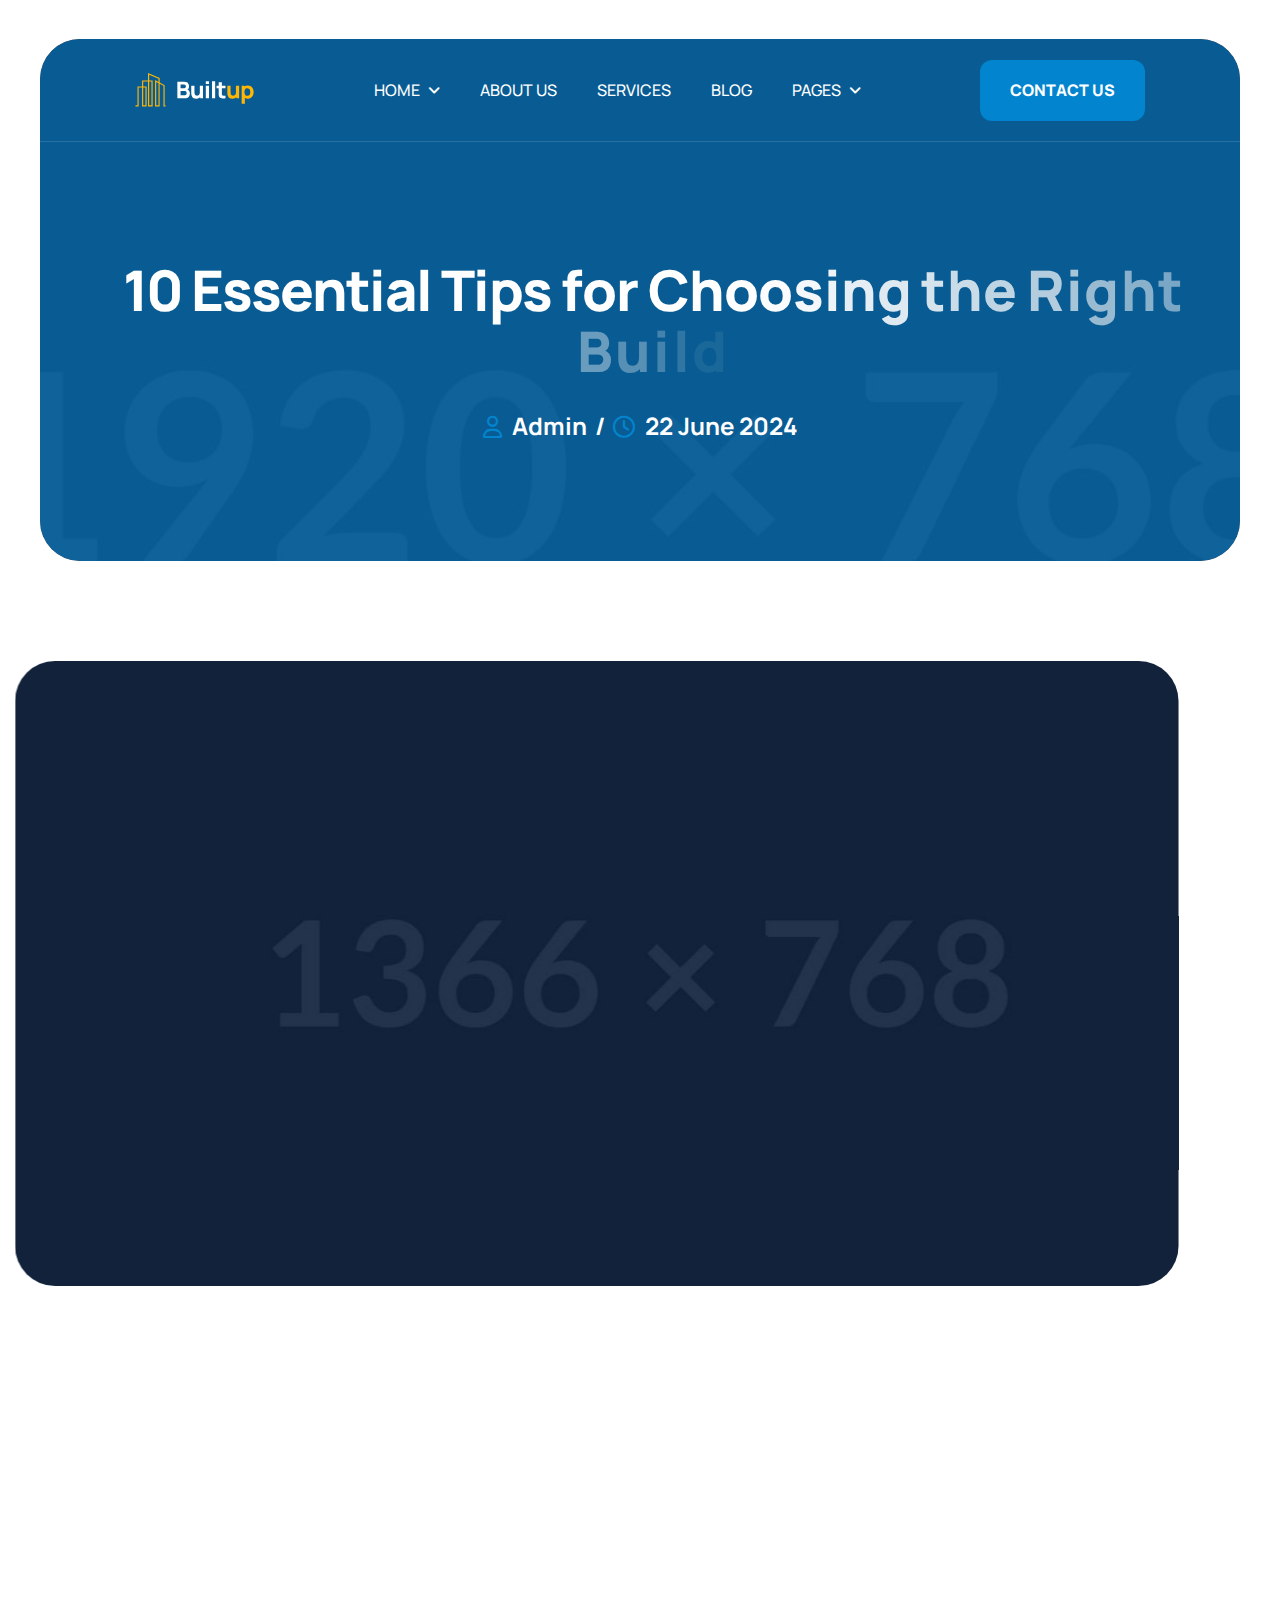
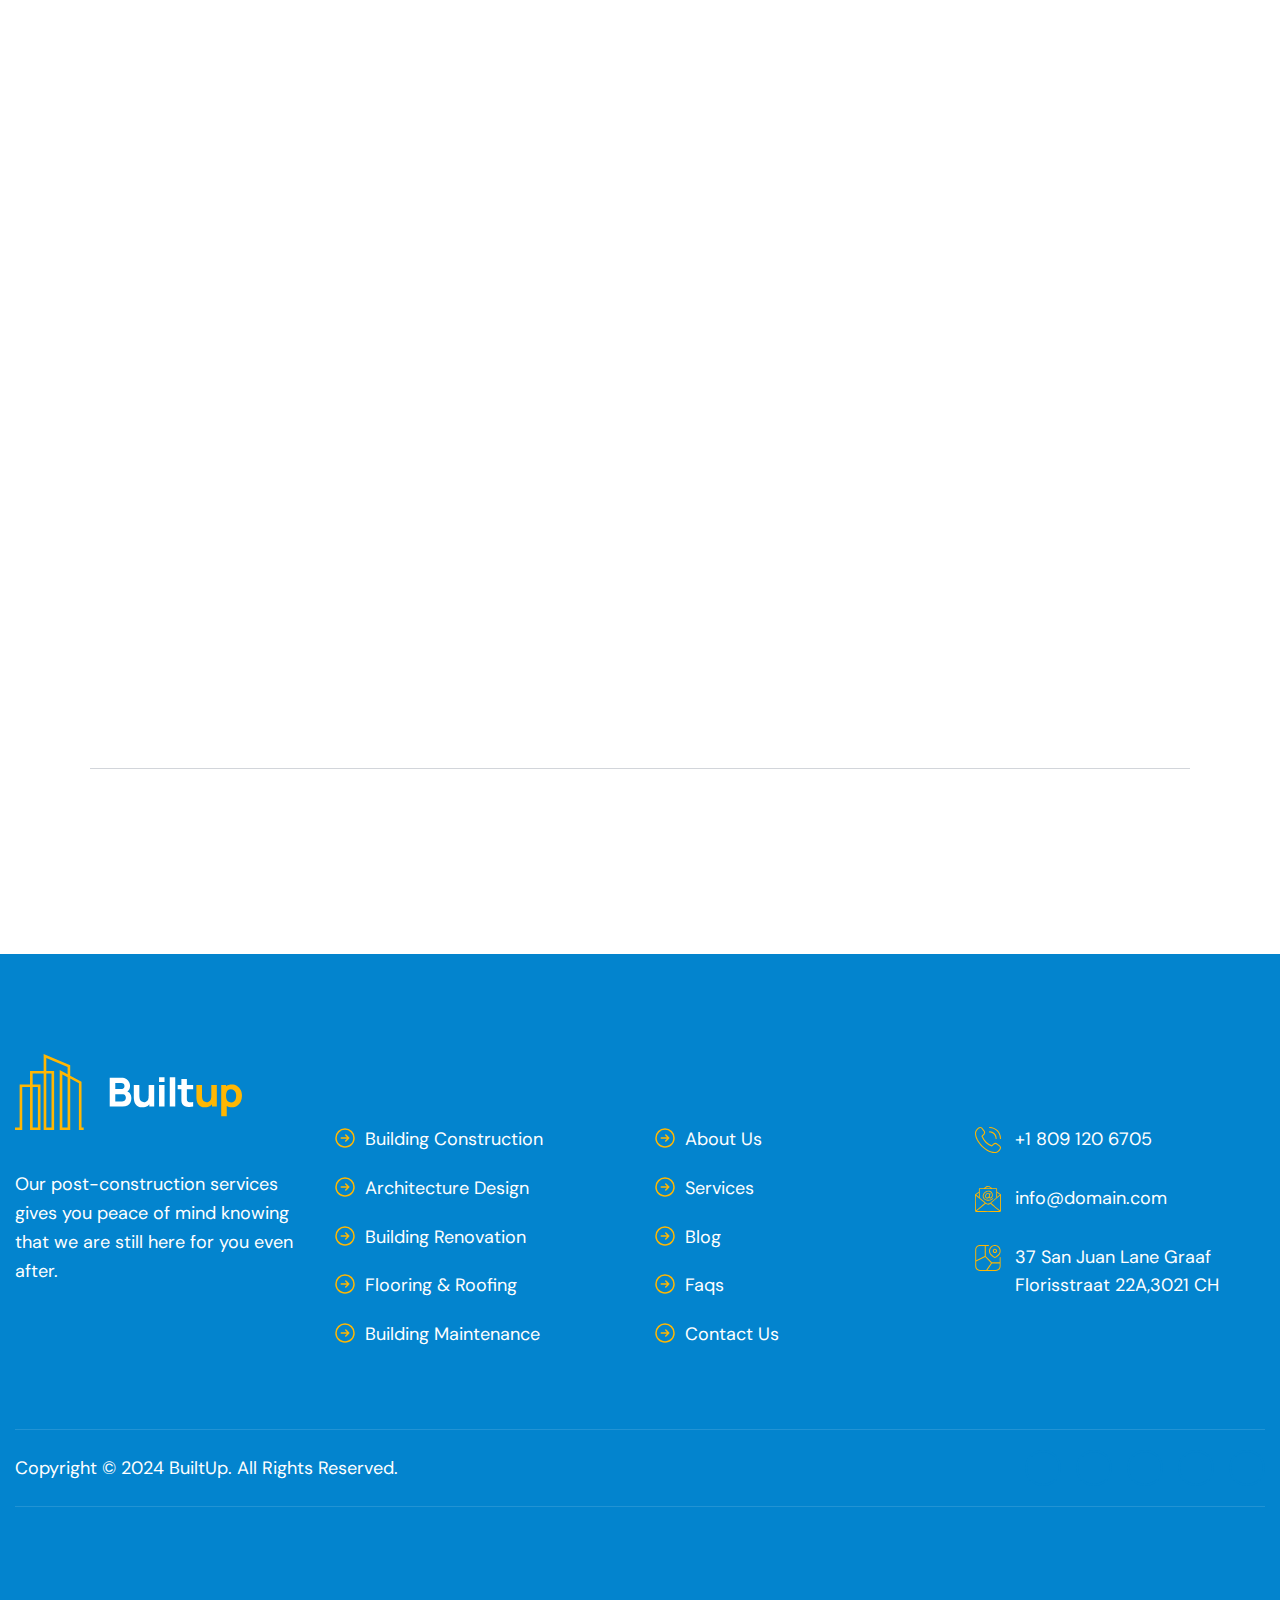
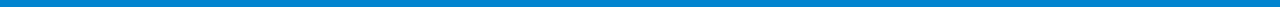
<file: blog-single.html>
<!DOCTYPE html>
<html lang="zxx">
<head>
	<!-- Meta -->
	<meta charset="utf-8">
	<meta http-equiv="X-UA-Compatible" content="IE=edge">
	<meta name="viewport" content="width=device-width, initial-scale=1.0">
	<meta name="description" content="">
	<meta name="keywords" content="">
	<meta name="author" content="Awaiken">
	<!-- Page Title -->
	<title>Builtup - Construction HTML Template</title>
	<!-- Favicon Icon -->
	<link rel="shortcut icon" type="image/x-icon" href="images/favicon.png">
	<!-- Google Fonts Css-->
	<link rel="preconnect" href="https://fonts.googleapis.com">
    <link rel="preconnect" href="https://fonts.gstatic.com" crossorigin>
    <link href="https://fonts.googleapis.com/css2?family=DM+Sans:ital,opsz,wght@0,9..40,100..1000;1,9..40,100..1000&family=Manrope:wght@200..800&display=swap" rel="stylesheet">
	<!-- Bootstrap Css -->
	<link href="css/bootstrap.min.css" rel="stylesheet" media="screen">
	<!-- SlickNav Css -->
	<link href="css/slicknav.min.css" rel="stylesheet">
	<!-- Swiper Css -->
	<link rel="stylesheet" href="css/swiper-bundle.min.css">
	<!-- Font Awesome Icon Css-->
	<link href="css/all.css" rel="stylesheet" media="screen">
	<!-- Animated Css -->
	<link href="css/animate.css" rel="stylesheet">
	<!-- Magnific Popup Core Css File -->
	<link rel="stylesheet" href="css/magnific-popup.css">
	<!-- Mouse Cursor Css File -->
	<link rel="stylesheet" href="css/mousecursor.css">
	<!-- Main Custom Css -->
	<link href="css/custom.css" rel="stylesheet" media="screen">
</head>
<body>

    <!-- Preloader Start -->
	<div class="preloader">
		<div class="loading-container">
			<div class="loading"></div>
			<div id="loading-icon"><img src="images/loader.svg" alt=""></div>
		</div>
	</div>
	<!-- Preloader End -->

    <!-- Header Start -->
	<header class="main-header">
		<div class="header-sticky">
			<nav class="navbar navbar-expand-lg">
				<div class="container-fluid">
					<!-- Logo Start -->
					<a class="navbar-brand" href="./">
						<img src="images/logo.svg" alt="Logo">
					</a>
					<!-- Logo End -->

					<!-- Main Menu Start -->
					<div class="collapse navbar-collapse main-menu">
                        <div class="nav-menu-wrapper">
                            <ul class="navbar-nav mr-auto" id="menu">
                                <li class="nav-item submenu"><a class="nav-link" href="./">Home</a>
                                    <ul class="sub-menu">
                                        <li class="nav-item"><a class="nav-link" href="index.html">Home - Image</a></li>
                                        <li class="nav-item"><a class="nav-link" href="index-2.html">Home - Slider</a></li>
                                        <li class="nav-item"><a class="nav-link" href="index-3.html">Home - Video</a></li>
                                    </ul>
                                </li>                                
                                <li class="nav-item"><a class="nav-link" href="about.html">About Us</a></li>
                                <li class="nav-item"><a class="nav-link" href="service.html">Services</a></li>
                                <li class="nav-item"><a class="nav-link" href="blog.html">Blog</a></li>
                                <li class="nav-item submenu"><a class="nav-link" href="#">Pages</a>
                                    <ul>                                        
                                        <li class="nav-item"><a class="nav-link" href="service-single.html">Service Details</a></li>
                                        <li class="nav-item"><a class="nav-link" href="blog-single.html">Blog Details</a></li>                                       
                                        <li class="nav-item"><a class="nav-link" href="project.html">Project</a></li>
                                        <li class="nav-item"><a class="nav-link" href="project-single.html">Project Details</a></li>
                                        <li class="nav-item"><a class="nav-link" href="team.html">Our Team</a></li>
                                        <li class="nav-item"><a class="nav-link" href="faqs.html">FAQ</a></li>
                                        <li class="nav-item"><a class="nav-link" href="404.html">404</a></li>
                                    </ul>
                                </li>
                                <li class="nav-item highlighted-menu"><a class="nav-link" href="contact.html">Contact Us</a></li>                               
                            </ul>
                        </div>
                        <!-- Let’s Start Button Start -->
                        <div class="header-btn d-inline-flex">
                            <a href="contact.html" class="btn-default">Contact Us</a>
                        </div>
                        <!-- Let’s Start Button End -->
					</div>
					<!-- Main Menu End -->
					<div class="navbar-toggle"></div>
				</div>
			</nav>
			<div class="responsive-menu"></div>
		</div>
	</header>
	<!-- Header End -->

    <!-- Page Header Start -->
	<div class="page-header parallaxie">
		<div class="container">
			<div class="row">
				<div class="col-lg-12">
					<!-- Page Header Box Start -->
					<div class="page-header-box">
						<h1 class="text-anime-style-3" data-cursor="-opaque">10 Essential Tips for Choosing the Right Builder</h1>
						<div class="post-single-meta wow fadeInUp">
							<ol class="breadcrumb">
                                <li class="breadcrumb-item"><i class="fa-regular fa-user"></i> admin</li>
								<li class="breadcrumb-item"><i class="fa-regular fa-clock"></i> 22 june 2024</li>
                            </ol>
						</div>		
					</div>
					<!-- Page Header Box End -->
				</div>
			</div>
		</div>
	</div>
	<!-- Page Header End -->

    <!-- Page Single Post Start -->
	<div class="page-single-post">
        <div class="container">
            <div class="row">
                <div class="col-lg-12">
                    <!-- Post Featured Image Start -->
                    <div class="post-image">
                        <figure class="image-anime reveal">
                            <img src="images/post-1.jpg" alt="">
                        </figure>
                    </div>
                    <!-- Post Featured Image Start -->

                    <!-- Post Single Content Start -->
                    <div class="post-content">
                        <!-- Post Entry Start -->
                        <div class="post-entry">
                            <p class="wow fadeInUp">Detailed analyses of successful construction projects, highlighting challenges, solutions, and outcomes Visual transformations of construction projects, showcasing the impact of the work Reviews and recommendations of construction tools and equipment.</p>

                            <p class="wow fadeInUp" data-wow-delay="0.2s">How-to articles on specific construction techniques Exploring the impact of technologies like AI, 3D printing, and drones on construction Sustainable practices, materials, and certifications in construction Articles on best practices for maintaining safety on construction sites Updates on building codes, zoning laws, and other relevant regulations.</p>
                            
                            <blockquote class="wow fadeInUp" data-wow-delay="0.4s">
                                <p>Good Advice for contractors and clients on navigating contracts and agreements Histories and insights into famous construction projects worldwide estimating and managing construction project budgets.</p>
                            </blockquote>

                            <p class="wow fadeInUp" data-wow-delay="0.6s">Strategies for keeping construction projects on schedule Interviews with architects, engineers, and other professionals in the construction industry Profiles of local construction companies and their projects Analysis of real estate trends affecting the construction industry.</p>

                            <h2 class="text-anime-style-3">Ultimate guide construction project manage</h2>

                            <p class="wow fadeInUp" data-wow-delay="0.8s">Stories about construction projects' impact on local communities Encouraging readers to submit questions and conducting Q&A sessions A day in the life of different professionals in the construction industry Stories about overcoming unexpected challenges during projects.</p>

                            <ul class="wow fadeInUp" data-wow-delay="1s">
                                <li>Discuss must-have tools and equipment for different phases of construction.</li>
                                <li>Tips on installing various types of roofs and best practices for roof maintenance.</li>
                                <li>Strategies for creating detailed project plans, including scheduling and resource allocation.</li>
                                <li>Techniques for estimating costs accurately and managing project budgets.</li>
                                <li>Overview of Occupational Safety and Health Administration regulations relevant to construction sites.</li>
                            </ul>

                            <p class="wow fadeInUp" data-wow-delay="1.2s">Visual explanations of complex construction processes, techniques, or industry statistics Tutorials, project showcases, or interviews in video format to complement written content Conduct interviews with industry experts, architects, engineers, or construction professionals on relevant topics.</p>
                        </div>
                        <!-- Post Entry End -->

                        <!-- Post Tag Links Start -->
                        <div class="post-tag-links">
                            <div class="row align-items-center">
                                <div class="col-lg-8">
                                    <!-- Post Tags Start -->
                                    <div class="post-tags wow fadeInUp" data-wow-delay="0.5s">
                                        <span class="tag-links">
                                            Tags:
                                            <a href="#">home design</a>
                                            <a href="#">residences</a>
                                            <a href="#">interior</a>
                                            <a href="#">landscape</a>
                                        </span>
                                    </div>
                                    <!-- Post Tags End -->
                                </div>

                                <div class="col-lg-4">
                                    <!-- Post Social Links Start -->
                                    <div class="post-social-sharing wow fadeInUp" data-wow-delay="0.5s">
                                        <ul>
                                            <li><a href="#"><i class="fa-brands fa-instagram"></i></a></li>
                                            <li><a href="#"><i class="fa-brands fa-facebook-f"></i></a></li>
                                            <li><a href="#"><i class="fa-brands fa-x-twitter"></i></a></li>
                                            <li><a href="#"><i class="fa-brands fa-github"></i></a></li>											
                                            <li><a href="#"><i class="fa-brands fa-linkedin-in"></i></a></li>											
                                        </ul>
                                    </div>
                                    <!-- Post Social Links End -->
                                </div>
                            </div>
                        </div>
                        <!-- Post Tag Links End -->
                    </div>
                    <!-- Post Single Content End -->
                </div>
            </div>
        </div>
    </div>
    <!-- Page Single Post End -->  

    <!-- Footer Start -->
	<footer class="main-footer">
        <div class="container">
            <div class="row">
                <div class="col-lg-3 col-md-12">
                    <!-- About Footer Start -->
                    <div class="about-footer">
                        <!-- Footer Logo Start -->
                        <div class="footer-logo">
                            <figure>
                                <img src="images/footer-logo.svg" alt="">
                            </figure>
                        </div>
                        <!-- Footer Logo End -->

                        <!-- Footer Content Start -->
                        <div class="footer-content">
                            <p>Our post-construction services gives you peace of mind knowing that we are still here for you even after.</p>
                        </div>
                        <!-- Footer Content End -->
                    </div>

                    <!-- About Footer End -->
                </div>

                <div class="col-lg-3 col-md-4 col-12">
                    <!-- Footer Quick Links Start -->
                    <div class="footer-links">
                        <h3>our services</h3>
                        <ul>                            
                            <li><a href="#">building construction</a></li>
                            <li><a href="#">architecture design</a></li>
                            <li><a href="#">building renovation</a></li>
                            <li><a href="#">flooring & roofing</a></li>
                            <li><a href="#">building maintenance</a></li>
                        </ul>
                    </div>
                    <!-- Footer Quick Links End -->
                </div>

                <div class="col-lg-3 col-md-4 col-12">
                    <!-- Footer Links Start -->
                    <div class="footer-links">
                        <h3>company</h3>
                        <ul>
                            <li><a href="#">about us</a></li>
                            <li><a href="#">services</a></li>
                            <li><a href="#">blog</a></li>
                            <li><a href="#">faqs</a></li>
                            <li><a href="#">contact us</a></li>
                        </ul>
                    </div>
                    <!-- Footer Links End -->
                </div>

                <div class="col-lg-3 col-md-4 col-12">
                    <!-- Footer Contact Info Box Start -->
                    <div class="footer-links footer-contact-box">
                        <h3>contact us</h3>
                        <!-- Info Box Start -->
                        <div class="footer-info-box">
                            <!-- Icon Box Start -->
                            <div class="icon-box">
                                <img src="images/icon-phone.svg" alt="">
                            </div>
                            <!-- Icon Box End -->
                            <p>+1 809 120 6705</p>
                        </div>
                        <!-- Info Box End -->

                        <!-- Info Box Start -->
                        <div class="footer-info-box">
                            <!-- Icon Box Start -->
                            <div class="icon-box">
                                <img src="images/icon-mail.svg" alt="">
                            </div>
                            <!-- Icon Box End -->
                            <p>info@domain.com</p>
                        </div>
                        <!-- Info Box End -->

                        <!-- Info Box Start -->
                        <div class="footer-info-box">
                            <!-- Icon Box Start -->
                            <div class="icon-box">
                                <img src="images/icon-location.svg" alt="">
                            </div>
                            <!-- Icon Box End -->
                            <p>37 San Juan Lane Graaf Florisstraat 22A,3021 CH</p>
                        </div>
                        <!-- Info Box End -->
                    </div>
                    <!-- Footer Contact Info Box End -->
                </div>
            </div>

            <!-- Footer Copyright Section Start -->
            <div class="footer-copyright">
                <div class="row align-items-center">
                    <div class="col-lg-6 col-md-7">
                        <!-- Footer Copyright Start -->
                        <div class="footer-copyright-text">
                            <p>Copyright © 2024 BuiltUp. All Rights Reserved.</p>
                        </div>
                        <!-- Footer Copyright End -->
                    </div>

                    <div class="col-lg-6 col-md-5">
                        <!-- Footer Social Link Start -->
                        <div class="footer-social-links">
                            <ul>
                                <li><a href="#"><i class="fa-brands fa-instagram"></i></a></li>
                                <li><a href="#"><i class="fa-brands fa-facebook-f"></i></a></li>
                                <li><a href="#"><i class="fa-brands fa-x-twitter"></i></a></li>
                                <li><a href="#"><i class="fa-brands fa-github"></i></a></li>
                                <li><a href="#"><i class="fa-brands fa-linkedin-in"></i></a></li>
                            </ul>
                        </div>
                        <!-- Footer Social Link End -->
                    </div>
                </div>
            </div>
            <!-- Footer Copyright Section End -->
        </div>
	</footer>
	<!-- Footer End -->

    <!-- Jquery Library File -->
    <script src="js/jquery-3.7.1.min.js"></script>
    <!-- Bootstrap js file -->
    <script src="js/bootstrap.min.js"></script>
    <!-- Validator js file -->
    <script src="js/validator.min.js"></script>
    <!-- SlickNav js file -->
    <script src="js/jquery.slicknav.js"></script>
    <!-- Swiper js file -->
    <script src="js/swiper-bundle.min.js"></script>
    <!-- Counter js file -->
    <script src="js/jquery.waypoints.min.js"></script>
    <script src="js/jquery.counterup.min.js"></script>
    <!-- Magnific js file -->
    <script src="js/jquery.magnific-popup.min.js"></script>
    <!-- SmoothScroll -->
    <script src="js/SmoothScroll.js"></script>
    <!-- Parallax js -->
    <script src="js/parallaxie.js"></script>
    <!-- MagicCursor js file -->
    <script src="js/gsap.min.js"></script>
    <script src="js/magiccursor.js"></script>
    <!-- Text Effect js file -->
    <script src="js/SplitText.js"></script>
    <script src="js/ScrollTrigger.min.js"></script>
    <!-- Wow js file -->
    <script src="js/wow.js"></script>
    <!-- Main Custom js file -->
    <script src="js/function.js"></script>
</body>
</html>
</file>
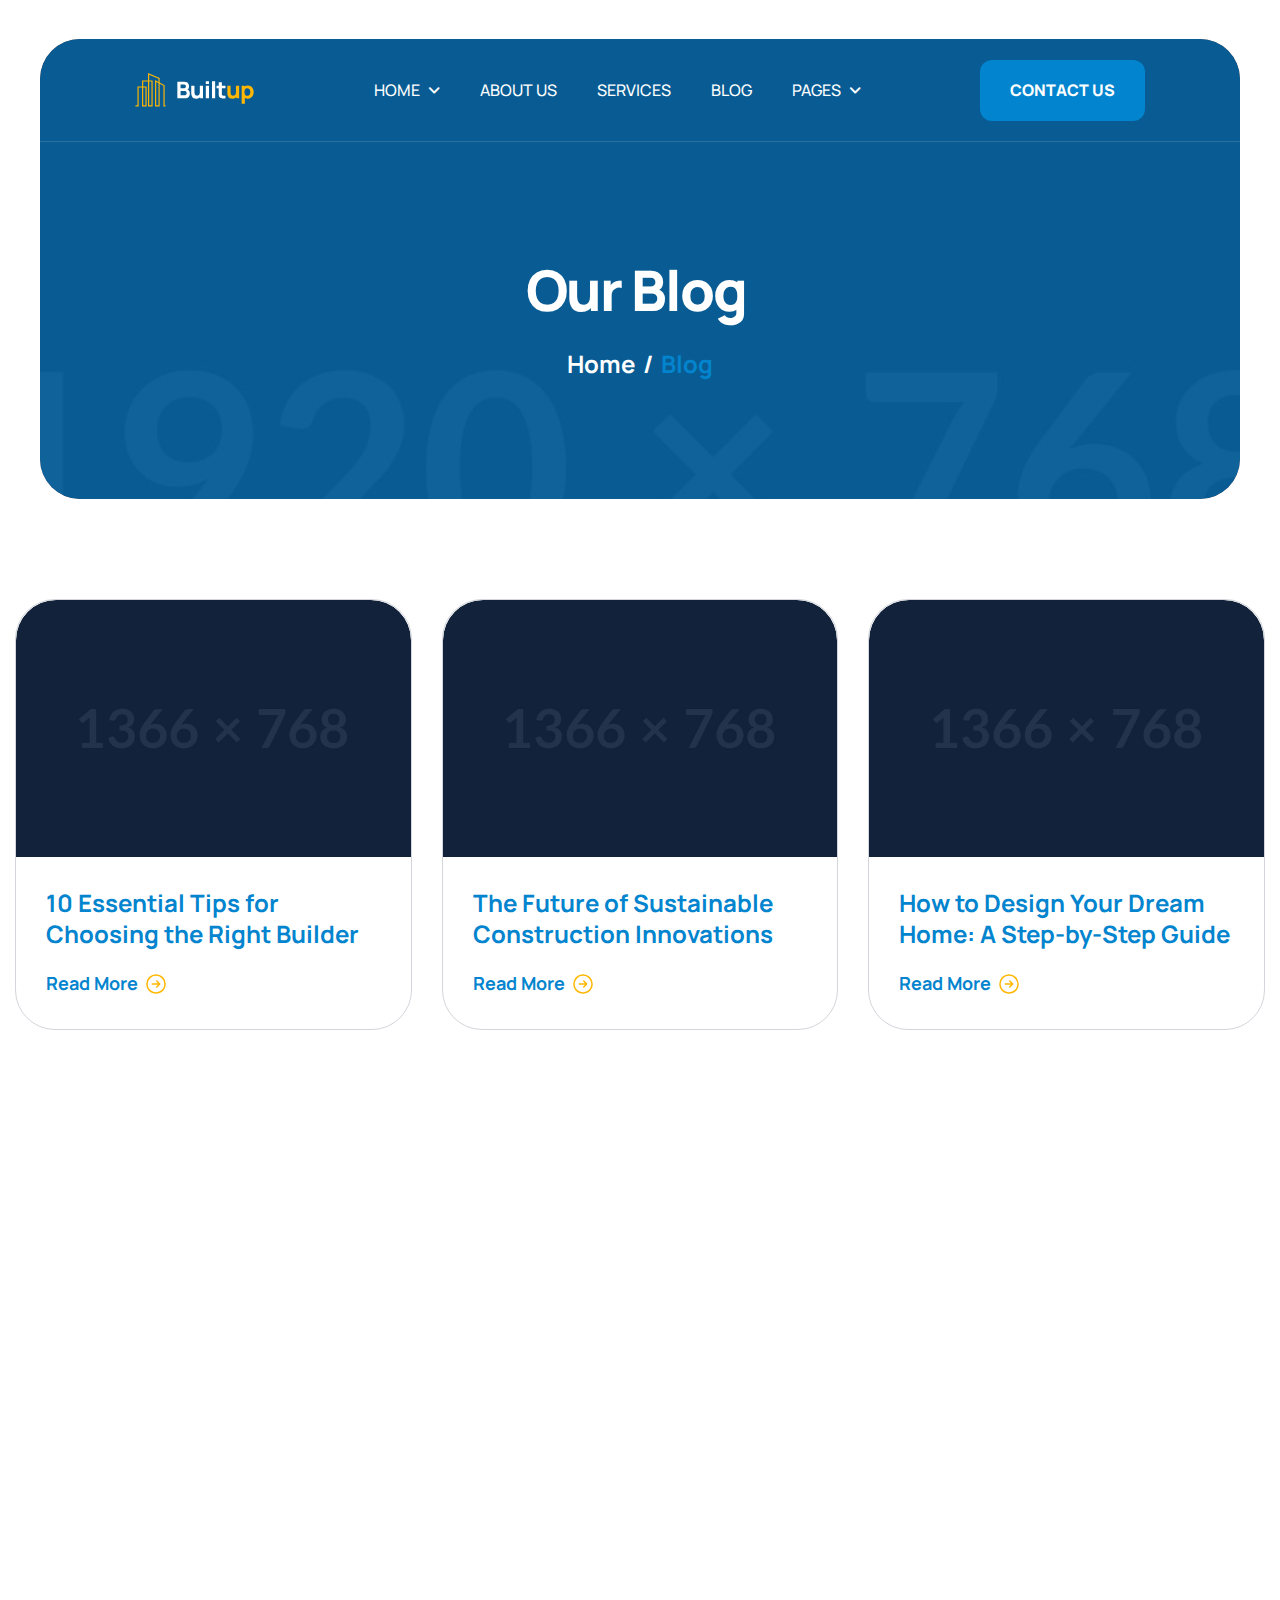
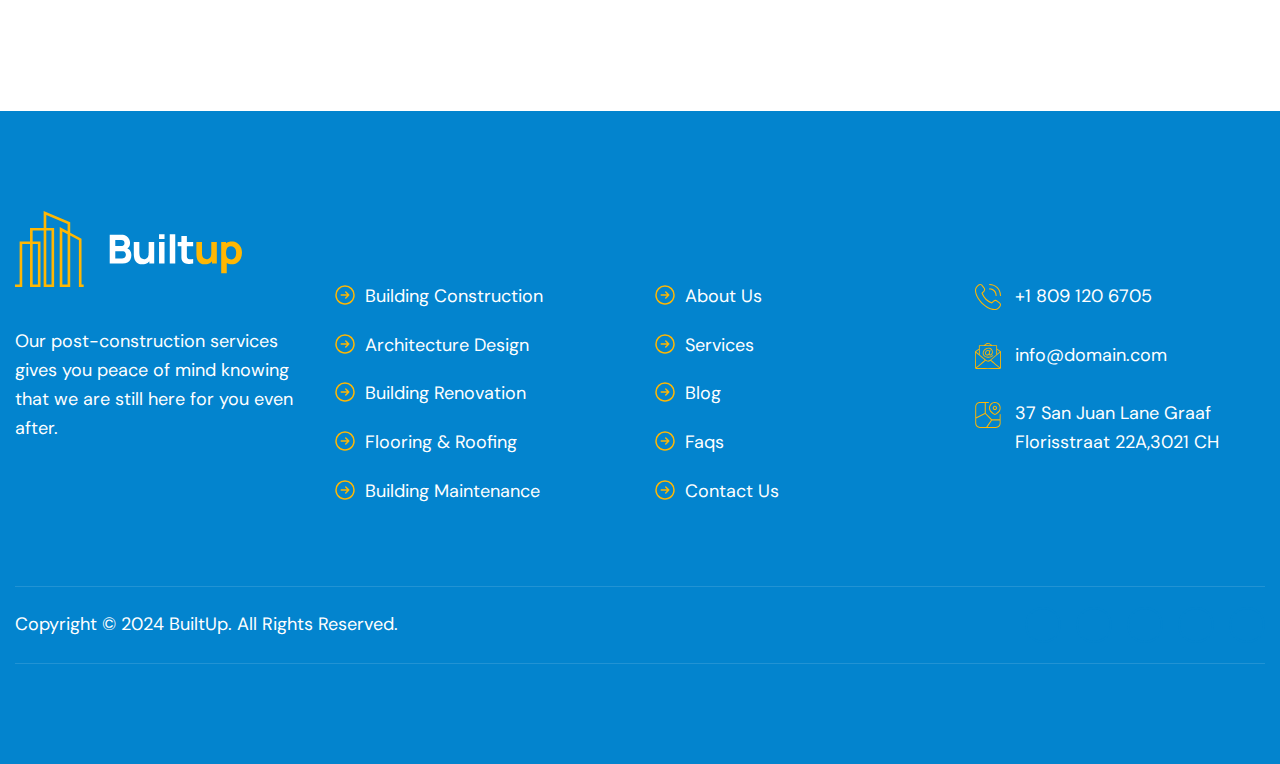
<file: blog.html>
<!DOCTYPE html>
<html lang="zxx">
<head>
	<!-- Meta -->
	<meta charset="utf-8">
	<meta http-equiv="X-UA-Compatible" content="IE=edge">
	<meta name="viewport" content="width=device-width, initial-scale=1.0">
	<meta name="description" content="">
	<meta name="keywords" content="">
	<meta name="author" content="Awaiken">
	<!-- Page Title -->
	<title>Builtup - Construction HTML Template</title>
	<!-- Favicon Icon -->
	<link rel="shortcut icon" type="image/x-icon" href="images/favicon.png">
	<!-- Google Fonts Css-->
	<link rel="preconnect" href="https://fonts.googleapis.com">
    <link rel="preconnect" href="https://fonts.gstatic.com" crossorigin>
    <link href="https://fonts.googleapis.com/css2?family=DM+Sans:ital,opsz,wght@0,9..40,100..1000;1,9..40,100..1000&family=Manrope:wght@200..800&display=swap" rel="stylesheet">
	<!-- Bootstrap Css -->
	<link href="css/bootstrap.min.css" rel="stylesheet" media="screen">
	<!-- SlickNav Css -->
	<link href="css/slicknav.min.css" rel="stylesheet">
	<!-- Swiper Css -->
	<link rel="stylesheet" href="css/swiper-bundle.min.css">
	<!-- Font Awesome Icon Css-->
	<link href="css/all.css" rel="stylesheet" media="screen">
	<!-- Animated Css -->
	<link href="css/animate.css" rel="stylesheet">
	<!-- Magnific Popup Core Css File -->
	<link rel="stylesheet" href="css/magnific-popup.css">
	<!-- Mouse Cursor Css File -->
	<link rel="stylesheet" href="css/mousecursor.css">
	<!-- Main Custom Css -->
	<link href="css/custom.css" rel="stylesheet" media="screen">
</head>
<body>

    <!-- Preloader Start -->
	<div class="preloader">
		<div class="loading-container">
			<div class="loading"></div>
			<div id="loading-icon"><img src="images/loader.svg" alt=""></div>
		</div>
	</div>
	<!-- Preloader End -->

    <!-- Header Start -->
	<header class="main-header">
		<div class="header-sticky">
			<nav class="navbar navbar-expand-lg">
				<div class="container-fluid">
					<!-- Logo Start -->
					<a class="navbar-brand" href="./">
						<img src="images/logo.svg" alt="Logo">
					</a>
					<!-- Logo End -->

					<!-- Main Menu Start -->
					<div class="collapse navbar-collapse main-menu">
                        <div class="nav-menu-wrapper">
                            <ul class="navbar-nav mr-auto" id="menu">
                                <li class="nav-item submenu"><a class="nav-link" href="./">Home</a>
                                    <ul class="sub-menu">
                                        <li class="nav-item"><a class="nav-link" href="index.html">Home - Image</a></li>
                                        <li class="nav-item"><a class="nav-link" href="index-2.html">Home - Slider</a></li>
                                        <li class="nav-item"><a class="nav-link" href="index-3.html">Home - Video</a></li>
                                    </ul>
                                </li>                                
                                <li class="nav-item"><a class="nav-link" href="about.html">About Us</a></li>
                                <li class="nav-item"><a class="nav-link" href="service.html">Services</a></li>
                                <li class="nav-item"><a class="nav-link" href="blog.html">Blog</a></li>
                                <li class="nav-item submenu"><a class="nav-link" href="#">Pages</a>
                                    <ul>                                        
                                        <li class="nav-item"><a class="nav-link" href="service-single.html">Service Details</a></li>
                                        <li class="nav-item"><a class="nav-link" href="blog-single.html">Blog Details</a></li>                                       
                                        <li class="nav-item"><a class="nav-link" href="project.html">Project</a></li>
                                        <li class="nav-item"><a class="nav-link" href="project-single.html">Project Details</a></li>
                                        <li class="nav-item"><a class="nav-link" href="team.html">Our Team</a></li>
                                        <li class="nav-item"><a class="nav-link" href="faqs.html">FAQ</a></li>
                                        <li class="nav-item"><a class="nav-link" href="404.html">404</a></li>
                                    </ul>
                                </li>
                                <li class="nav-item highlighted-menu"><a class="nav-link" href="contact.html">Contact Us</a></li>                               
                            </ul>
                        </div>
                        <!-- Let’s Start Button Start -->
                        <div class="header-btn d-inline-flex">
                            <a href="contact.html" class="btn-default">Contact Us</a>
                        </div>
                        <!-- Let’s Start Button End -->
					</div>
					<!-- Main Menu End -->
					<div class="navbar-toggle"></div>
				</div>
			</nav>
			<div class="responsive-menu"></div>
		</div>
	</header>
	<!-- Header End -->

    <!-- Page Header Start -->
	<div class="page-header parallaxie">
		<div class="container">
			<div class="row">
				<div class="col-lg-12">
					<!-- Page Header Box Start -->
					<div class="page-header-box">
						<h1 class="text-anime-style-3" data-cursor="-opaque">Our Blog</h1>
						<nav class="wow fadeInUp">
							<ol class="breadcrumb">
								<li class="breadcrumb-item"><a href="./">home</a></li>
								<li class="breadcrumb-item active" aria-current="page">blog</li>
							</ol>
						</nav>
					</div>
					<!-- Page Header Box End -->
				</div>
			</div>
		</div>
	</div>
	<!-- Page Header End -->

    <!-- Page Blog Start -->
    <div class="page-blog">
        <div class="container">
            <div class="row">
                <div class="col-lg-4 col-md-6">
                    <!-- Blog Item Start -->
                    <div class="blog-item wow fadeInUp">
                        <!-- Post Featured Image Start-->
                        <div class="post-featured-image" data-cursor-text="View">
                            <figure>
                                <a href="#" class="image-anime">
                                    <img src="images/post-1.jpg" alt="">
                                </a>
                            </figure>
                        </div>
                        <!-- Post Featured Image End -->

                        <!-- post Item Content Start -->
                        <div class="post-item-content">
                            <!-- post Item Body Start -->
                            <div class="post-item-body">
                                <h2><a href="#">10 Essential Tips for Choosing the Right Builder</a></h2>
                            </div>
                            <!-- Post Item Body End-->

                            <!-- Post Item Footer Start-->
                            <div class="post-item-footer">
                                <a href="#" class="readmore-btn">read more</a>
                            </div>
                            <!-- Post Item Footer End-->
                        </div>
                        <!-- post Item Content End -->
                    </div>
                    <!-- Blog Item End -->
                </div>

                <div class="col-lg-4 col-md-6">
                    <!-- Blog Item Start -->
                    <div class="blog-item wow fadeInUp" data-wow-delay="0.25s">
                        <!-- Post Featured Image Start-->
                        <div class="post-featured-image" data-cursor-text="View">
                            <figure>
                                <a href="#" class="image-anime">
                                    <img src="images/post-2.jpg" alt="">
                                </a>
                            </figure>
                        </div>
                        <!-- Post Featured Image End -->

                        <!-- post Item Content Start -->
                        <div class="post-item-content">
                            <!-- post Item Body Start -->
                            <div class="post-item-body">
                                <h2><a href="#">The Future of Sustainable Construction Innovations</a></h2>
                            </div>
                            <!-- Post Item Body End-->

                            <!-- Post Item Footer Start-->
                            <div class="post-item-footer">
                                <a href="#" class="readmore-btn">read more</a>
                            </div>
                            <!-- Post Item Footer End-->
                        </div>
                        <!-- post Item Content End -->
                    </div>
                    <!-- Blog Item End -->
                </div>

                <div class="col-lg-4 col-md-6">
                    <!-- Blog Item Start -->
                    <div class="blog-item wow fadeInUp" data-wow-delay="0.5s">
                        <!-- Post Featured Image Start-->
                        <div class="post-featured-image" data-cursor-text="View">
                            <figure>
                                <a href="#" class="image-anime">
                                    <img src="images/post-3.jpg" alt="">
                                </a>
                            </figure>
                        </div>
                        <!-- Post Featured Image End -->

                        <!-- post Item Content Start -->
                        <div class="post-item-content">
                            <!-- post Item Body Start -->
                            <div class="post-item-body">
                                <h2><a href="#">How to Design Your Dream Home: A Step-by-Step Guide</a></h2>
                            </div>
                            <!-- Post Item Body End-->

                            <!-- Post Item Footer Start-->
                            <div class="post-item-footer">
                                <a href="#" class="readmore-btn">read more</a>
                            </div>
                            <!-- Post Item Footer End-->
                        </div>
                        <!-- post Item Content End -->
                    </div>
                    <!-- Blog Item End -->
                </div>

                <div class="col-lg-4 col-md-6">
                    <!-- Blog Item Start -->
                    <div class="blog-item wow fadeInUp" data-wow-delay="0.75s">
                        <!-- Post Featured Image Start-->
                        <div class="post-featured-image" data-cursor-text="View">
                            <figure>
                                <a href="#" class="image-anime">
                                    <img src="images/post-4.jpg" alt="">
                                </a>
                            </figure>
                        </div>
                        <!-- Post Featured Image End -->

                        <!-- post Item Content Start -->
                        <div class="post-item-content">
                            <!-- post Item Body Start -->
                            <div class="post-item-body">
                                <h2><a href="#">Renovation vs. New Construction</a></h2>
                            </div>
                            <!-- Post Item Body End-->

                            <!-- Post Item Footer Start-->
                            <div class="post-item-footer">
                                <a href="#" class="readmore-btn">read more</a>
                            </div>
                            <!-- Post Item Footer End-->
                        </div>
                        <!-- post Item Content End -->
                    </div>
                    <!-- Blog Item End -->
                </div>

                <div class="col-lg-4 col-md-6">
                    <!-- Blog Item Start -->
                    <div class="blog-item wow fadeInUp" data-wow-delay="1s">
                        <!-- Post Featured Image Start-->
                        <div class="post-featured-image" data-cursor-text="View">
                            <figure>
                                <a href="#" class="image-anime">
                                    <img src="images/post-5.jpg" alt="">
                                </a>
                            </figure>
                        </div>
                        <!-- Post Featured Image End -->

                        <!-- post Item Content Start -->
                        <div class="post-item-content">
                            <!-- post Item Body Start -->
                            <div class="post-item-body">
                                <h2><a href="#">Top 5 Modern Home Design Trends for 2024</a></h2>
                            </div>
                            <!-- Post Item Body End-->

                            <!-- Post Item Footer Start-->
                            <div class="post-item-footer">
                                <a href="#" class="readmore-btn">read more</a>
                            </div>
                            <!-- Post Item Footer End-->
                        </div>
                        <!-- post Item Content End -->
                    </div>
                    <!-- Blog Item End -->
                </div>

                <div class="col-lg-4 col-md-6">
                    <!-- Blog Item Start -->
                    <div class="blog-item wow fadeInUp" data-wow-delay="1.25s">
                        <!-- Post Featured Image Start-->
                        <div class="post-featured-image" data-cursor-text="View">
                            <figure>
                                <a href="#" class="image-anime">
                                    <img src="images/post-6.jpg" alt="">
                                </a>
                            </figure>
                        </div>
                        <!-- Post Featured Image End -->

                        <!-- post Item Content Start -->
                        <div class="post-item-content">
                            <!-- post Item Body Start -->
                            <div class="post-item-body">
                                <h2><a href="#">The Role of Technology in Modern Construction</a></h2>
                            </div>
                            <!-- Post Item Body End-->

                            <!-- Post Item Footer Start-->
                            <div class="post-item-footer">
                                <a href="#" class="readmore-btn">read more</a>
                            </div>
                            <!-- Post Item Footer End-->
                        </div>
                        <!-- post Item Content End -->
                    </div>
                    <!-- Blog Item End -->
                </div>
            </div>

            <div class="row">
				<div class="col-md-12">
					<!-- Post Pagination Start -->
					<div class="post-pagination wow fadeInUp" data-wow-delay="0.75s">
						<ul class="pagination">
							<li><a href="#"><i class="fa-solid fa-arrow-left-long"></i></a></li>
							<li class="active"><a href="#">1</a></li>
							<li><a href="#">2</a></li>
							<li><a href="#">3</a></li>
							<li><a href="#"><i class="fa-solid fa-arrow-right-long"></i></a></li>
						</ul>
					</div>
					<!-- Post Pagination End -->
				</div>
			</div>
        </div>
    </div>
    <!-- Page Blog End -->

    <!-- Footer Start -->
	<footer class="main-footer">
        <div class="container">
            <div class="row">
                <div class="col-lg-3 col-md-12">
                    <!-- About Footer Start -->
                    <div class="about-footer">
                        <!-- Footer Logo Start -->
                        <div class="footer-logo">
                            <figure>
                                <img src="images/footer-logo.svg" alt="">
                            </figure>
                        </div>
                        <!-- Footer Logo End -->

                        <!-- Footer Content Start -->
                        <div class="footer-content">
                            <p>Our post-construction services gives you peace of mind knowing that we are still here for you even after.</p>
                        </div>
                        <!-- Footer Content End -->
                    </div>

                    <!-- About Footer End -->
                </div>

                <div class="col-lg-3 col-md-4 col-12">
                    <!-- Footer Quick Links Start -->
                    <div class="footer-links">
                        <h3>our services</h3>
                        <ul>                            
                            <li><a href="#">building construction</a></li>
                            <li><a href="#">architecture design</a></li>
                            <li><a href="#">building renovation</a></li>
                            <li><a href="#">flooring & roofing</a></li>
                            <li><a href="#">building maintenance</a></li>
                        </ul>
                    </div>
                    <!-- Footer Quick Links End -->
                </div>

                <div class="col-lg-3 col-md-4 col-12">
                    <!-- Footer Links Start -->
                    <div class="footer-links">
                        <h3>company</h3>
                        <ul>
                            <li><a href="#">about us</a></li>
                            <li><a href="#">services</a></li>
                            <li><a href="#">blog</a></li>
                            <li><a href="#">faqs</a></li>
                            <li><a href="#">contact us</a></li>
                        </ul>
                    </div>
                    <!-- Footer Links End -->
                </div>

                <div class="col-lg-3 col-md-4 col-12">
                    <!-- Footer Contact Info Box Start -->
                    <div class="footer-links footer-contact-box">
                        <h3>contact us</h3>
                        <!-- Info Box Start -->
                        <div class="footer-info-box">
                            <!-- Icon Box Start -->
                            <div class="icon-box">
                                <img src="images/icon-phone.svg" alt="">
                            </div>
                            <!-- Icon Box End -->
                            <p>+1 809 120 6705</p>
                        </div>
                        <!-- Info Box End -->

                        <!-- Info Box Start -->
                        <div class="footer-info-box">
                            <!-- Icon Box Start -->
                            <div class="icon-box">
                                <img src="images/icon-mail.svg" alt="">
                            </div>
                            <!-- Icon Box End -->
                            <p>info@domain.com</p>
                        </div>
                        <!-- Info Box End -->

                        <!-- Info Box Start -->
                        <div class="footer-info-box">
                            <!-- Icon Box Start -->
                            <div class="icon-box">
                                <img src="images/icon-location.svg" alt="">
                            </div>
                            <!-- Icon Box End -->
                            <p>37 San Juan Lane Graaf Florisstraat 22A,3021 CH</p>
                        </div>
                        <!-- Info Box End -->
                    </div>
                    <!-- Footer Contact Info Box End -->
                </div>
            </div>

            <!-- Footer Copyright Section Start -->
            <div class="footer-copyright">
                <div class="row align-items-center">
                    <div class="col-lg-6 col-md-7">
                        <!-- Footer Copyright Start -->
                        <div class="footer-copyright-text">
                            <p>Copyright © 2024 BuiltUp. All Rights Reserved.</p>
                        </div>
                        <!-- Footer Copyright End -->
                    </div>

                    <div class="col-lg-6 col-md-5">
                        <!-- Footer Social Link Start -->
                        <div class="footer-social-links">
                            <ul>
                                <li><a href="#"><i class="fa-brands fa-instagram"></i></a></li>
                                <li><a href="#"><i class="fa-brands fa-facebook-f"></i></a></li>
                                <li><a href="#"><i class="fa-brands fa-x-twitter"></i></a></li>
                                <li><a href="#"><i class="fa-brands fa-github"></i></a></li>
                                <li><a href="#"><i class="fa-brands fa-linkedin-in"></i></a></li>
                            </ul>
                        </div>
                        <!-- Footer Social Link End -->
                    </div>
                </div>
            </div>
            <!-- Footer Copyright Section End -->
        </div>
	</footer>
	<!-- Footer End -->

    <!-- Jquery Library File -->
    <script src="js/jquery-3.7.1.min.js"></script>
    <!-- Bootstrap js file -->
    <script src="js/bootstrap.min.js"></script>
    <!-- Validator js file -->
    <script src="js/validator.min.js"></script>
    <!-- SlickNav js file -->
    <script src="js/jquery.slicknav.js"></script>
    <!-- Swiper js file -->
    <script src="js/swiper-bundle.min.js"></script>
    <!-- Counter js file -->
    <script src="js/jquery.waypoints.min.js"></script>
    <script src="js/jquery.counterup.min.js"></script>
    <!-- Magnific js file -->
    <script src="js/jquery.magnific-popup.min.js"></script>
    <!-- SmoothScroll -->
    <script src="js/SmoothScroll.js"></script>
    <!-- Parallax js -->
    <script src="js/parallaxie.js"></script>
    <!-- MagicCursor js file -->
    <script src="js/gsap.min.js"></script>
    <script src="js/magiccursor.js"></script>
    <!-- Text Effect js file -->
    <script src="js/SplitText.js"></script>
    <script src="js/ScrollTrigger.min.js"></script>
    <!-- Wow js file -->
    <script src="js/wow.js"></script>
    <!-- Main Custom js file -->
    <script src="js/function.js"></script>
</body>
</html>
</file>
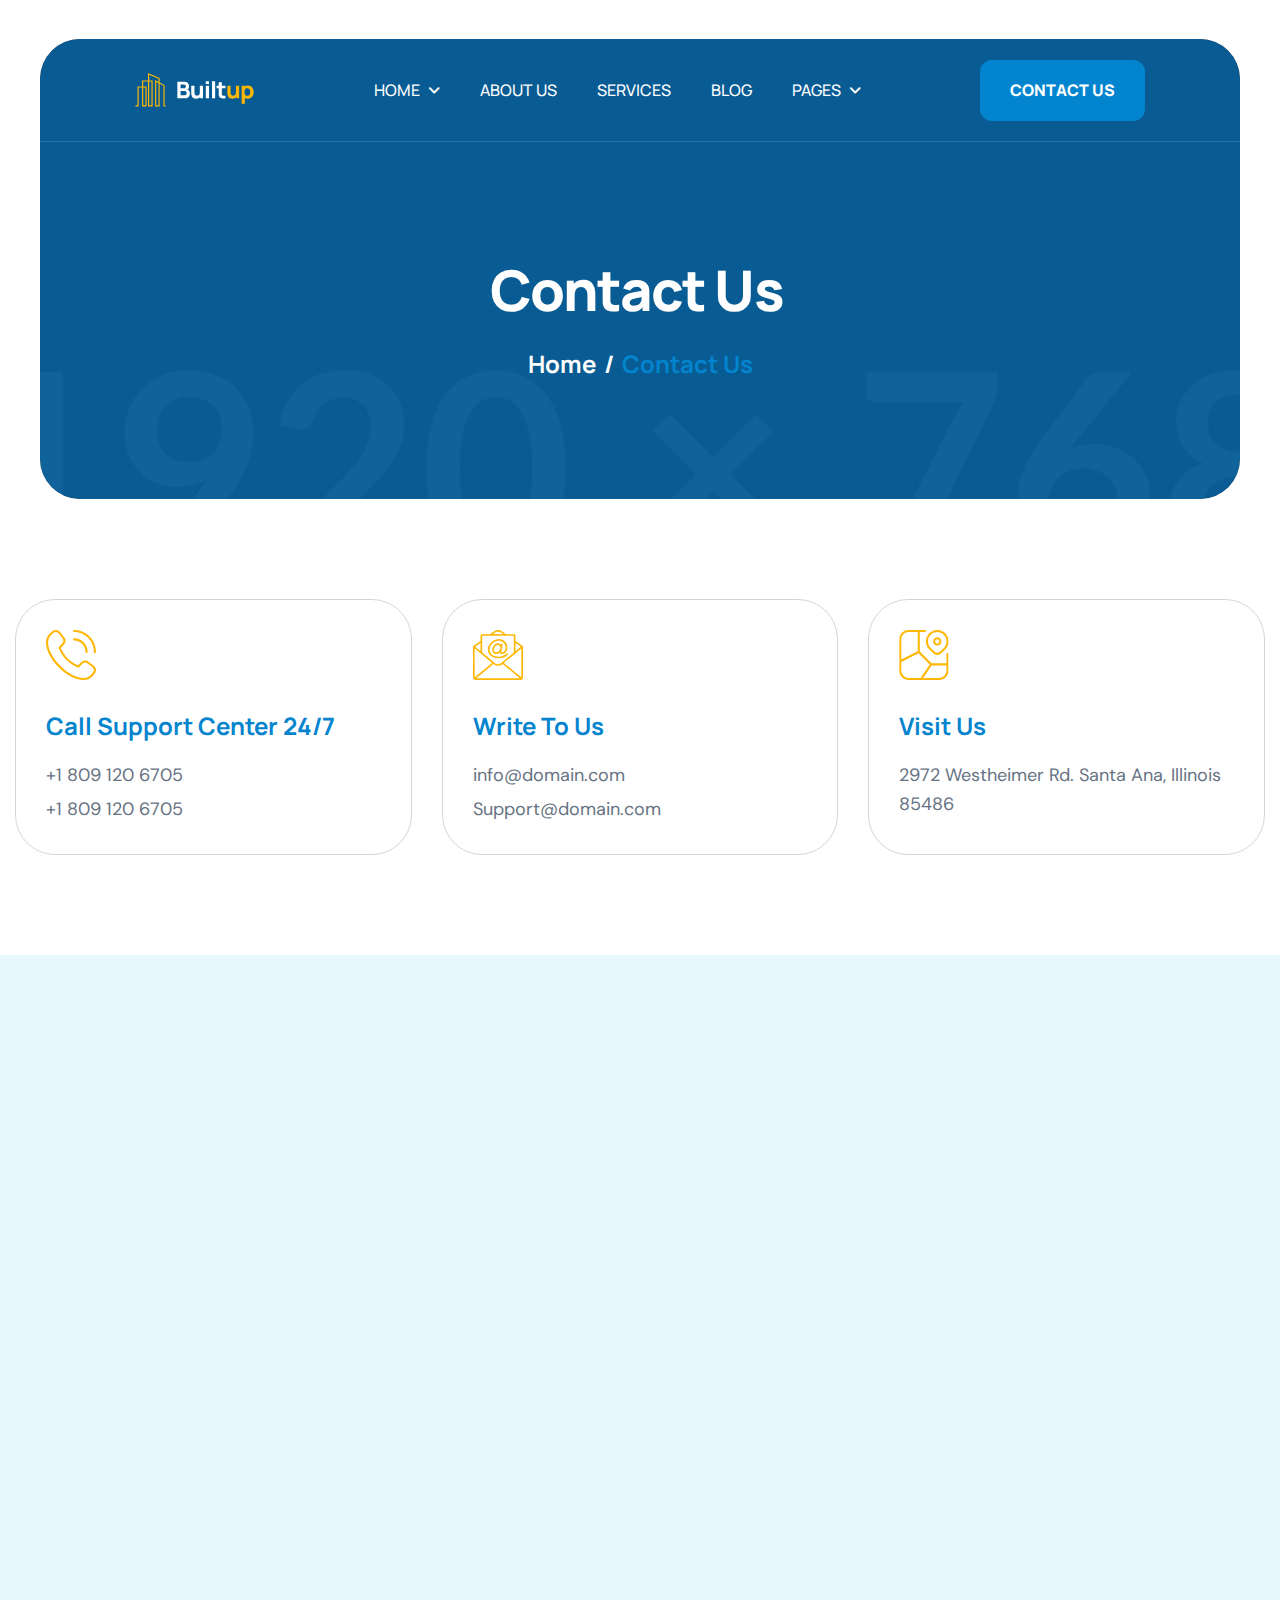
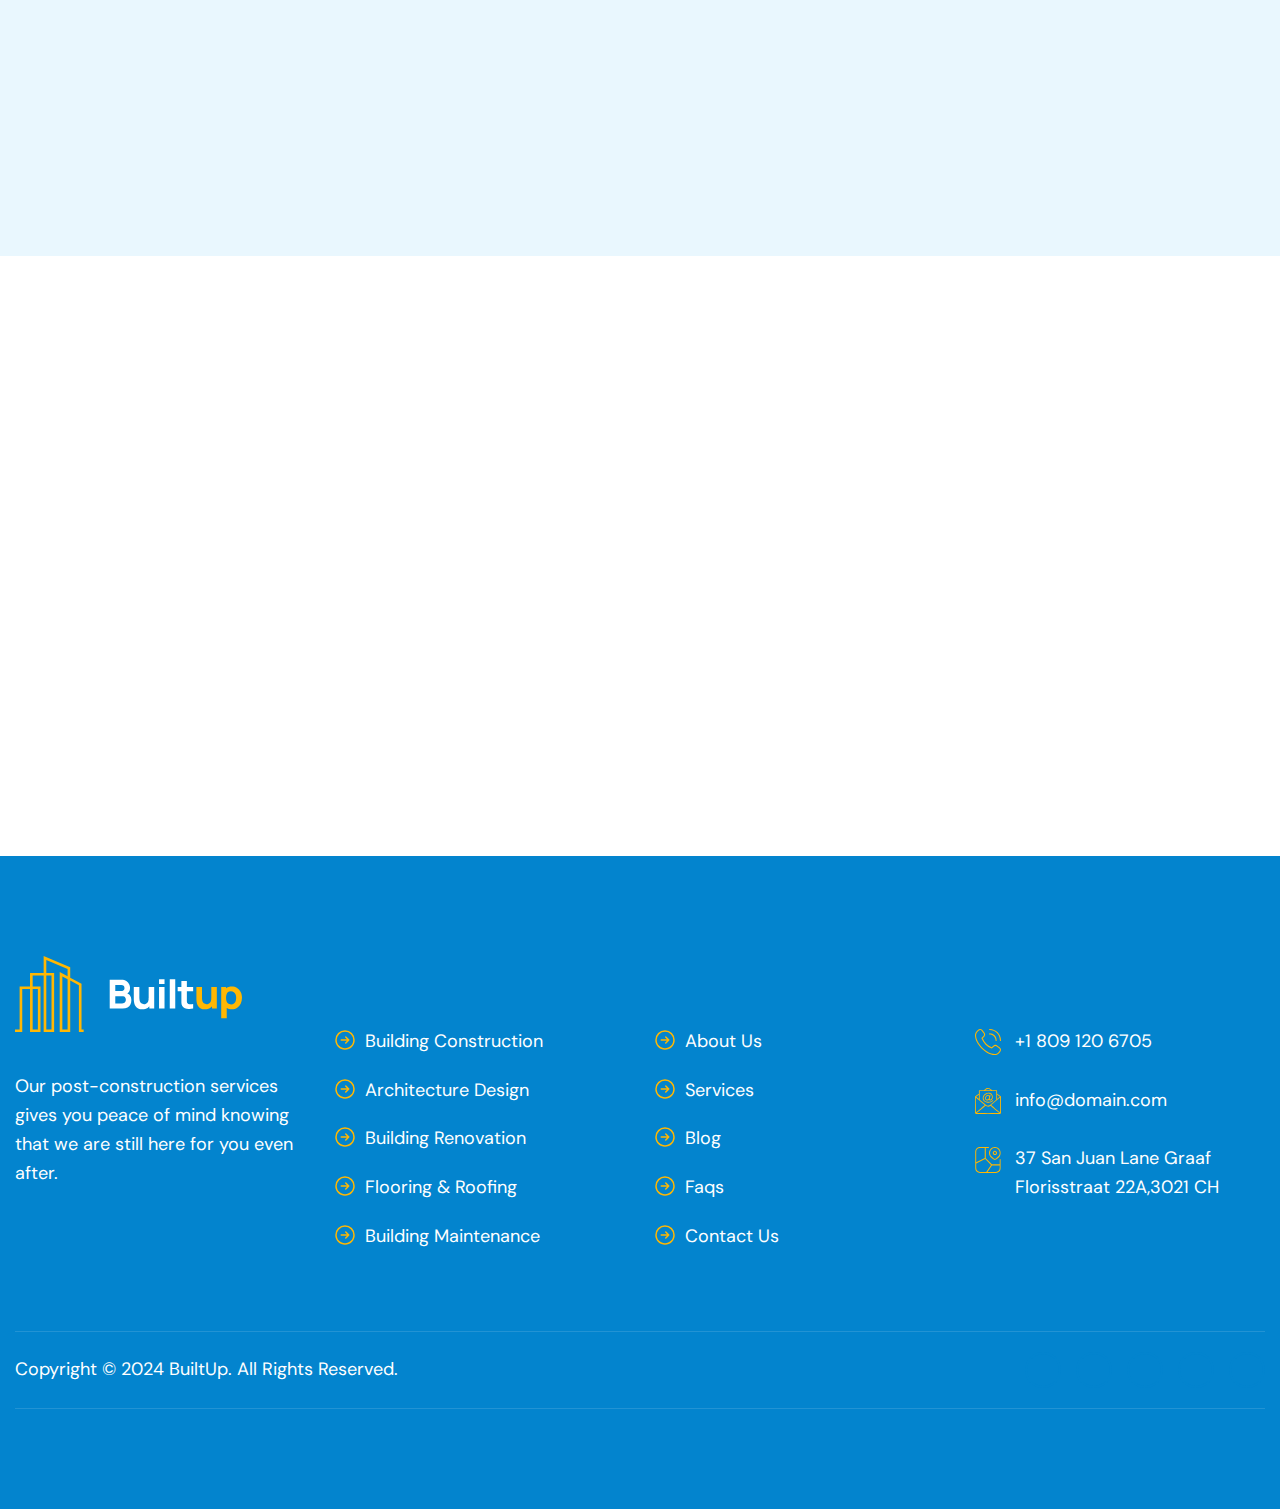
<file: contact.html>
<!DOCTYPE html>
<html lang="zxx">
<head>
	<!-- Meta -->
	<meta charset="utf-8">
	<meta http-equiv="X-UA-Compatible" content="IE=edge">
	<meta name="viewport" content="width=device-width, initial-scale=1.0">
	<meta name="description" content="">
	<meta name="keywords" content="">
	<meta name="author" content="Awaiken">
	<!-- Page Title -->
	<title>Builtup - Construction HTML Template</title>
	<!-- Favicon Icon -->
	<link rel="shortcut icon" type="image/x-icon" href="images/favicon.png">
	<!-- Google Fonts Css-->
	<link rel="preconnect" href="https://fonts.googleapis.com">
    <link rel="preconnect" href="https://fonts.gstatic.com" crossorigin>
    <link href="https://fonts.googleapis.com/css2?family=DM+Sans:ital,opsz,wght@0,9..40,100..1000;1,9..40,100..1000&family=Manrope:wght@200..800&display=swap" rel="stylesheet">
	<!-- Bootstrap Css -->
	<link href="css/bootstrap.min.css" rel="stylesheet" media="screen">
	<!-- SlickNav Css -->
	<link href="css/slicknav.min.css" rel="stylesheet">
	<!-- Swiper Css -->
	<link rel="stylesheet" href="css/swiper-bundle.min.css">
	<!-- Font Awesome Icon Css-->
	<link href="css/all.css" rel="stylesheet" media="screen">
	<!-- Animated Css -->
	<link href="css/animate.css" rel="stylesheet">
	<!-- Magnific Popup Core Css File -->
	<link rel="stylesheet" href="css/magnific-popup.css">
	<!-- Mouse Cursor Css File -->
	<link rel="stylesheet" href="css/mousecursor.css">
	<!-- Main Custom Css -->
	<link href="css/custom.css" rel="stylesheet" media="screen">
</head>
<body>

    <!-- Preloader Start -->
	<div class="preloader">
		<div class="loading-container">
			<div class="loading"></div>
			<div id="loading-icon"><img src="images/loader.svg" alt=""></div>
		</div>
	</div>
	<!-- Preloader End -->

    <!-- Header Start -->
	<header class="main-header">
		<div class="header-sticky">
			<nav class="navbar navbar-expand-lg">
				<div class="container-fluid">
					<!-- Logo Start -->
					<a class="navbar-brand" href="./">
						<img src="images/logo.svg" alt="Logo">
					</a>
					<!-- Logo End -->

					<!-- Main Menu Start -->
					<div class="collapse navbar-collapse main-menu">
                        <div class="nav-menu-wrapper">
                            <ul class="navbar-nav mr-auto" id="menu">
                                <li class="nav-item submenu"><a class="nav-link" href="./">Home</a>
                                    <ul class="sub-menu">
                                        <li class="nav-item"><a class="nav-link" href="index.html">Home - Image</a></li>
                                        <li class="nav-item"><a class="nav-link" href="index-2.html">Home - Slider</a></li>
                                        <li class="nav-item"><a class="nav-link" href="index-3.html">Home - Video</a></li>
                                    </ul>
                                </li>                                
                                <li class="nav-item"><a class="nav-link" href="about.html">About Us</a></li>
                                <li class="nav-item"><a class="nav-link" href="service.html">Services</a></li>
                                <li class="nav-item"><a class="nav-link" href="blog.html">Blog</a></li>
                                <li class="nav-item submenu"><a class="nav-link" href="#">Pages</a>
                                    <ul>                                        
                                        <li class="nav-item"><a class="nav-link" href="service-single.html">Service Details</a></li>
                                        <li class="nav-item"><a class="nav-link" href="blog-single.html">Blog Details</a></li>                                       
                                        <li class="nav-item"><a class="nav-link" href="project.html">Project</a></li>
                                        <li class="nav-item"><a class="nav-link" href="project-single.html">Project Details</a></li>
                                        <li class="nav-item"><a class="nav-link" href="team.html">Our Team</a></li>
                                        <li class="nav-item"><a class="nav-link" href="faqs.html">FAQ</a></li>
                                        <li class="nav-item"><a class="nav-link" href="404.html">404</a></li>
                                    </ul>
                                </li>
                                <li class="nav-item highlighted-menu"><a class="nav-link" href="contact.html">Contact Us</a></li>                               
                            </ul>
                        </div>
                        <!-- Let’s Start Button Start -->
                        <div class="header-btn d-inline-flex">
                            <a href="contact.html" class="btn-default">Contact Us</a>
                        </div>
                        <!-- Let’s Start Button End -->
					</div>
					<!-- Main Menu End -->
					<div class="navbar-toggle"></div>
				</div>
			</nav>
			<div class="responsive-menu"></div>
		</div>
	</header>
	<!-- Header End -->

    <!-- Page Header Start -->
	<div class="page-header parallaxie">
		<div class="container">
			<div class="row">
				<div class="col-lg-12">
					<!-- Page Header Box Start -->
					<div class="page-header-box">
						<h1 class="text-anime-style-3" data-cursor="-opaque">Contact Us</h1>
						<nav class="wow fadeInUp">
							<ol class="breadcrumb">
								<li class="breadcrumb-item"><a href="./">home</a></li>
								<li class="breadcrumb-item active" aria-current="page">contact us</li>
							</ol>
						</nav>
					</div>
					<!-- Page Header Box End -->
				</div>
			</div>
		</div>
	</div>
	<!-- Page Header End -->

    <!-- Contact Information Section Start -->
    <div class="contact-information">
        <div class="container">
            <div class="row">
                <div class="col-md-4">
                    <!-- Contact Info Item Start -->
                    <div class="contact-info-item wow fadeInUp" data-wow-delay="0.25s">                        
                        <div class="icon-box">
                            <img src="images/icon-phone.svg" alt="">
                        </div>
                        <div class="contact-info-body">
                            <h3>call support center 24/7</h3>
                            <p>+1 809 120 6705</p>
                            <p>+1 809 120 6705</p>
                        </div>
                    </div>
                    <!-- Contact Info Item End -->
                </div>

                <div class="col-md-4">
                    <!-- Contact Info Item Start -->
                    <div class="contact-info-item wow fadeInUp" data-wow-delay="0.5s">                        
                        <div class="icon-box">
                            <img src="images/icon-mail.svg" alt="">
                        </div>
                        <div class="contact-info-body">
                            <h3>write to us</h3>
                            <p>info@domain.com</p>
                            <p>Support@domain.com</p>
                        </div>
                    </div>
                    <!-- Contact Info Item End -->
                </div>

                <div class="col-md-4">
                    <!-- Contact Info Item Start -->
                    <div class="contact-info-item wow fadeInUp" data-wow-delay="0.75s">                        
                        <div class="icon-box">
                            <img src="images/icon-location.svg" alt="">
                        </div>
                        <div class="contact-info-body">
                            <h3>visit us</h3>
                            <p>2972 Westheimer Rd. Santa Ana, Illinois 85486</p>
                        </div>
                    </div>
                    <!-- Contact Info Item End -->
                </div>
            </div>
        </div>
    </div>
    <!-- Contact Information Section End -->

    <!-- Page Contact Us Start -->
    <div class="contact-us page-contact-us">
        <div class="container">
            <div class="row align-items-center">
                <div class="col-lg-8 col-md-7">
                    <!-- Contact Form start -->
                    <div class="contact-form wow fadeInUp" data-wow-delay="0.5s">
                        <!-- Section Title Start -->
                        <div class="section-title">
                            <h2 class="text-anime-style-3" data-cursor="-opaque">Ready to get started? let's chat.</h2>
                            <p>Please fill out the form below, and a member of our team will get back to you as soon as possible.</p>
                        </div>
                        <!-- Section Title End -->
                         
                        <form id="contactForm" action="#" method="POST" data-toggle="validator">
                            <div class="row">
                                <div class="form-group col-md-6 mb-3">
                                    <input type="text" name="name" class="form-control" id="name" placeholder="Enter Your name" required="">
                                    <div class="help-block with-errors"></div>
                                </div>
                    
                                <div class="form-group col-md-6 mb-3">
                                    <input type="email" name="email" class="form-control" id="email" placeholder="Enter Your email" required="">
                                    <div class="help-block with-errors"></div>
                                </div>
                    
                                <div class="form-group col-md-6 mb-3">
                                    <input type="text" name="phone" class="form-control" id="phone" placeholder="Phone number" required="">
                                    <div class="help-block with-errors"></div>
                                </div>
                    
                                <div class="form-group col-md-6 mb-3">
                                    <input type="text" name="subject" class="form-control" id="subject" placeholder="Subject" required="">
                                    <div class="help-block with-errors"></div>
                                </div>
                    
                                <div class="form-group col-md-12 mb-4">
                                    <textarea name="msg" class="form-control" id="msg" rows="3" placeholder="Message" required=""></textarea>
                                    <div class="help-block with-errors"></div>
                                </div>
                    
                                <div class="col-md-12">
                                    <button type="submit" class="btn-default">submit</button>
                                    <div id="msgSubmit" class="h3 hidden"></div>
                                </div>
                            </div>
                        </form>
                    </div>
                    <!-- Contact Form end -->
                </div>

                <div class="col-lg-4 col-md-5">
                    <!-- Contact Sidebar Start -->
                    <div class="contact-sidebar page-contact-sidebar wow fadeInUp" data-wow-delay="0.5s">
                        <div class="contact-social-list">
                            <h3>follow us</h3>
                            <ul>
                                <li><a href="#"><i class="fa-brands fa-instagram"></i></a></li>
                                <li><a href="#"><i class="fa-brands fa-facebook-f"></i></a></li>
                                <li><a href="#"><i class="fa-brands fa-x-twitter"></i></a></li>
                                <li><a href="#"><i class="fa-brands fa-github"></i></a></li>
                                <li><a href="#"><i class="fa-brands fa-linkedin-in"></i></a></li>
                            </ul>
                        </div>
                        <!-- Contact Info Image Start -->
                        <div class="contact-info-image">
                            <figure>
                                <img src="images/contact-info-img.png" alt="">
                            </figure>
                        </div>
                        <!-- Contact Info Image End -->
                    </div>
                    <!-- Contact Sidebar End -->
                </div>
            </div>
        </div>
    </div>
    <!-- Page Contact Us End -->

    <!-- Googme Map Start -->
    <div class="google-map">
        <div class="container-fluid">
            <div class="row">
                <div class="col-lg-12">
                    <!-- Google Map Iframe Start -->
                    <div class="google-map-iframe">
                        <iframe src="https://www.google.com/maps/embed?pb=!1m18!1m12!1m3!1d96737.10562045308!2d-74.08535042841811!3d40.739265258395164!2m3!1f0!2f0!3f0!3m2!1i1024!2i768!4f13.1!3m3!1m2!1s0x89c24fa5d33f083b%3A0xc80b8f06e177fe62!2sNew%20York%2C%20NY%2C%20USA!5e0!3m2!1sen!2sin!4v1703158537552!5m2!1sen!2sin" allowfullscreen="" loading="lazy" referrerpolicy="no-referrer-when-downgrade"></iframe>
                    </div>
                    <!-- Google Map Iframe End -->
                </div>
            </div>
        </div>
    </div>
    <!-- Googme Map End -->

    <!-- Footer Start -->
	<footer class="main-footer">
        <div class="container">
            <div class="row">
                <div class="col-lg-3 col-md-12">
                    <!-- About Footer Start -->
                    <div class="about-footer">
                        <!-- Footer Logo Start -->
                        <div class="footer-logo">
                            <figure>
                                <img src="images/footer-logo.svg" alt="">
                            </figure>
                        </div>
                        <!-- Footer Logo End -->

                        <!-- Footer Content Start -->
                        <div class="footer-content">
                            <p>Our post-construction services gives you peace of mind knowing that we are still here for you even after.</p>
                        </div>
                        <!-- Footer Content End -->
                    </div>

                    <!-- About Footer End -->
                </div>

                <div class="col-lg-3 col-md-4 col-12">
                    <!-- Footer Quick Links Start -->
                    <div class="footer-links">
                        <h3>our services</h3>
                        <ul>                            
                            <li><a href="#">building construction</a></li>
                            <li><a href="#">architecture design</a></li>
                            <li><a href="#">building renovation</a></li>
                            <li><a href="#">flooring & roofing</a></li>
                            <li><a href="#">building maintenance</a></li>
                        </ul>
                    </div>
                    <!-- Footer Quick Links End -->
                </div>

                <div class="col-lg-3 col-md-4 col-12">
                    <!-- Footer Links Start -->
                    <div class="footer-links">
                        <h3>company</h3>
                        <ul>
                            <li><a href="#">about us</a></li>
                            <li><a href="#">services</a></li>
                            <li><a href="#">blog</a></li>
                            <li><a href="#">faqs</a></li>
                            <li><a href="#">contact us</a></li>
                        </ul>
                    </div>
                    <!-- Footer Links End -->
                </div>

                <div class="col-lg-3 col-md-4 col-12">
                    <!-- Footer Contact Info Box Start -->
                    <div class="footer-links footer-contact-box">
                        <h3>contact us</h3>
                        <!-- Info Box Start -->
                        <div class="footer-info-box">
                            <!-- Icon Box Start -->
                            <div class="icon-box">
                                <img src="images/icon-phone.svg" alt="">
                            </div>
                            <!-- Icon Box End -->
                            <p>+1 809 120 6705</p>
                        </div>
                        <!-- Info Box End -->

                        <!-- Info Box Start -->
                        <div class="footer-info-box">
                            <!-- Icon Box Start -->
                            <div class="icon-box">
                                <img src="images/icon-mail.svg" alt="">
                            </div>
                            <!-- Icon Box End -->
                            <p>info@domain.com</p>
                        </div>
                        <!-- Info Box End -->

                        <!-- Info Box Start -->
                        <div class="footer-info-box">
                            <!-- Icon Box Start -->
                            <div class="icon-box">
                                <img src="images/icon-location.svg" alt="">
                            </div>
                            <!-- Icon Box End -->
                            <p>37 San Juan Lane Graaf Florisstraat 22A,3021 CH</p>
                        </div>
                        <!-- Info Box End -->
                    </div>
                    <!-- Footer Contact Info Box End -->
                </div>
            </div>

            <!-- Footer Copyright Section Start -->
            <div class="footer-copyright">
                <div class="row align-items-center">
                    <div class="col-lg-6 col-md-7">
                        <!-- Footer Copyright Start -->
                        <div class="footer-copyright-text">
                            <p>Copyright © 2024 BuiltUp. All Rights Reserved.</p>
                        </div>
                        <!-- Footer Copyright End -->
                    </div>

                    <div class="col-lg-6 col-md-5">
                        <!-- Footer Social Link Start -->
                        <div class="footer-social-links">
                            <ul>
                                <li><a href="#"><i class="fa-brands fa-instagram"></i></a></li>
                                <li><a href="#"><i class="fa-brands fa-facebook-f"></i></a></li>
                                <li><a href="#"><i class="fa-brands fa-x-twitter"></i></a></li>
                                <li><a href="#"><i class="fa-brands fa-github"></i></a></li>
                                <li><a href="#"><i class="fa-brands fa-linkedin-in"></i></a></li>
                            </ul>
                        </div>
                        <!-- Footer Social Link End -->
                    </div>
                </div>
            </div>
            <!-- Footer Copyright Section End -->
        </div>
	</footer>
	<!-- Footer End -->

    <!-- Jquery Library File -->
    <script src="js/jquery-3.7.1.min.js"></script>
    <!-- Bootstrap js file -->
    <script src="js/bootstrap.min.js"></script>
    <!-- Validator js file -->
    <script src="js/validator.min.js"></script>
    <!-- SlickNav js file -->
    <script src="js/jquery.slicknav.js"></script>
    <!-- Swiper js file -->
    <script src="js/swiper-bundle.min.js"></script>
    <!-- Counter js file -->
    <script src="js/jquery.waypoints.min.js"></script>
    <script src="js/jquery.counterup.min.js"></script>
    <!-- Magnific js file -->
    <script src="js/jquery.magnific-popup.min.js"></script>
    <!-- SmoothScroll -->
    <script src="js/SmoothScroll.js"></script>
    <!-- Parallax js -->
    <script src="js/parallaxie.js"></script>
    <!-- MagicCursor js file -->
    <script src="js/gsap.min.js"></script>
    <script src="js/magiccursor.js"></script>
    <!-- Text Effect js file -->
    <script src="js/SplitText.js"></script>
    <script src="js/ScrollTrigger.min.js"></script>
    <!-- Wow js file -->
    <script src="js/wow.js"></script>
    <!-- Main Custom js file -->
    <script src="js/function.js"></script>
</body>
</html>
</file>
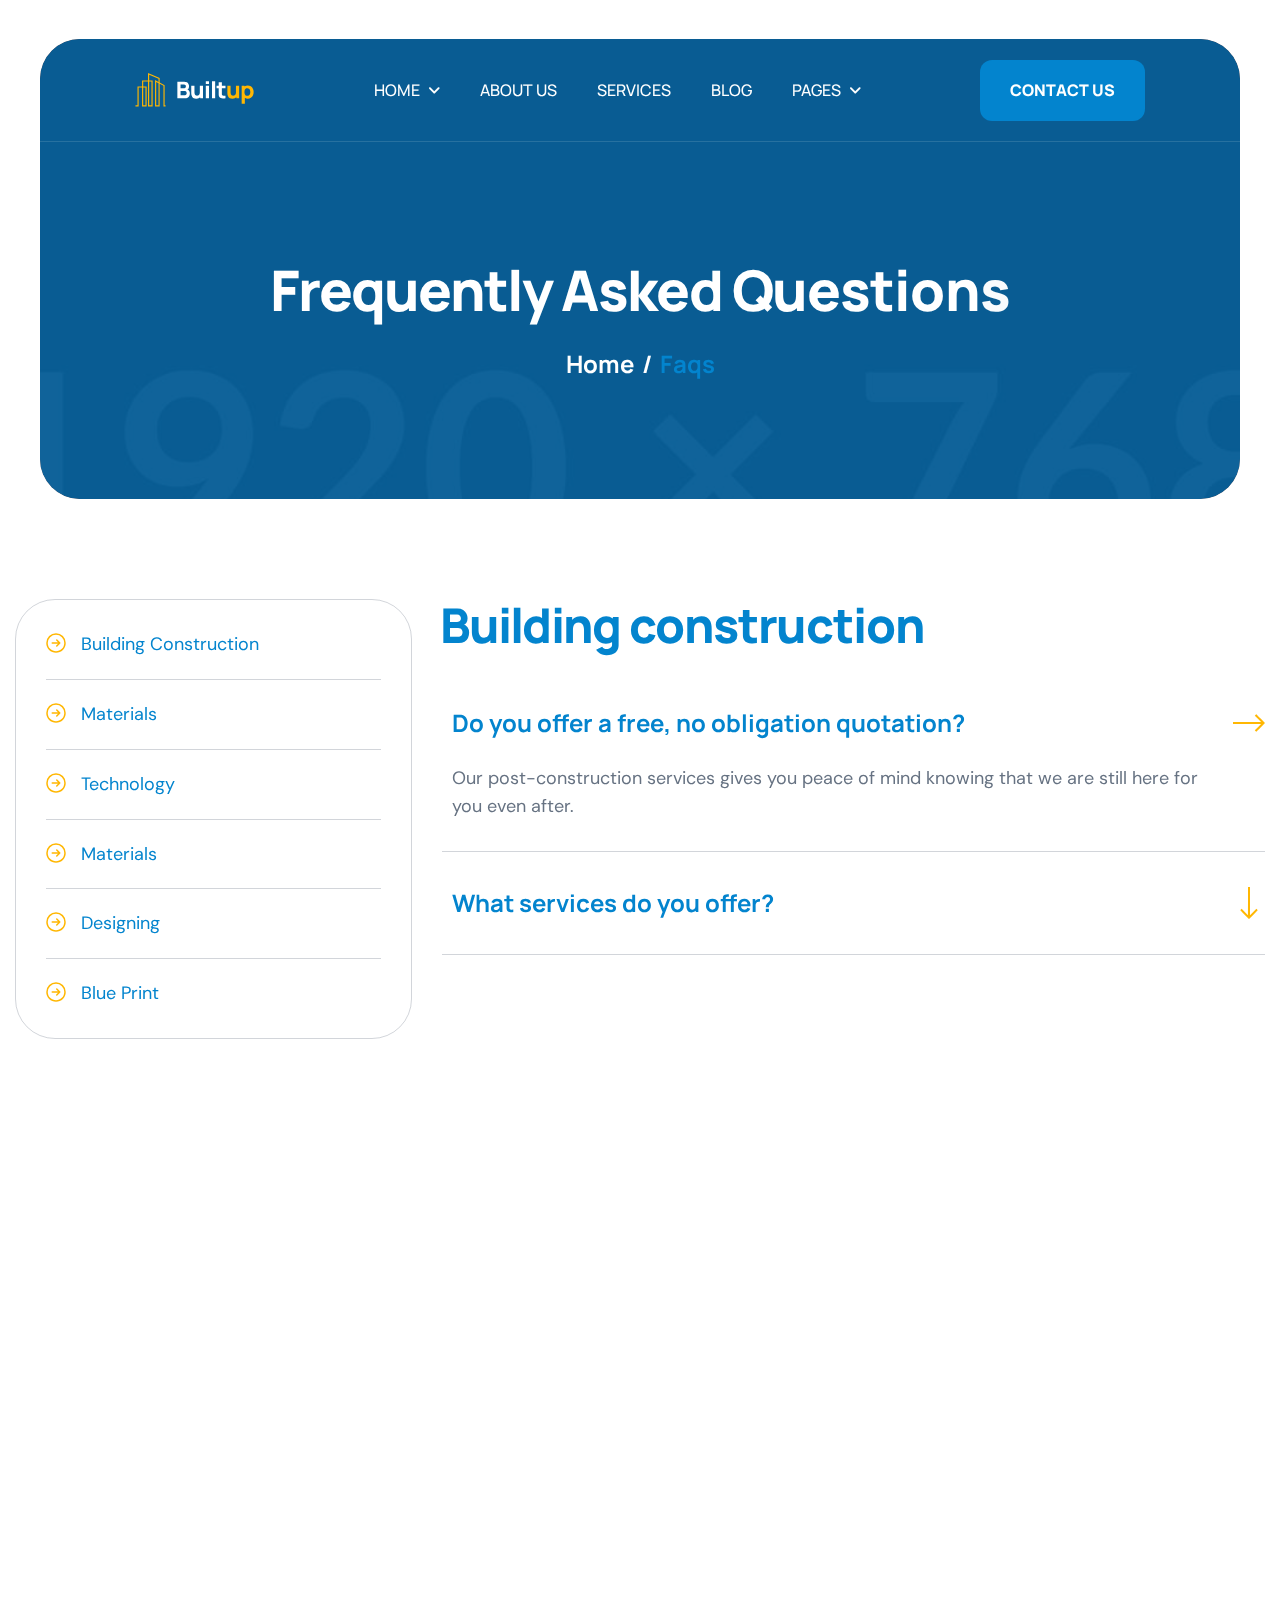
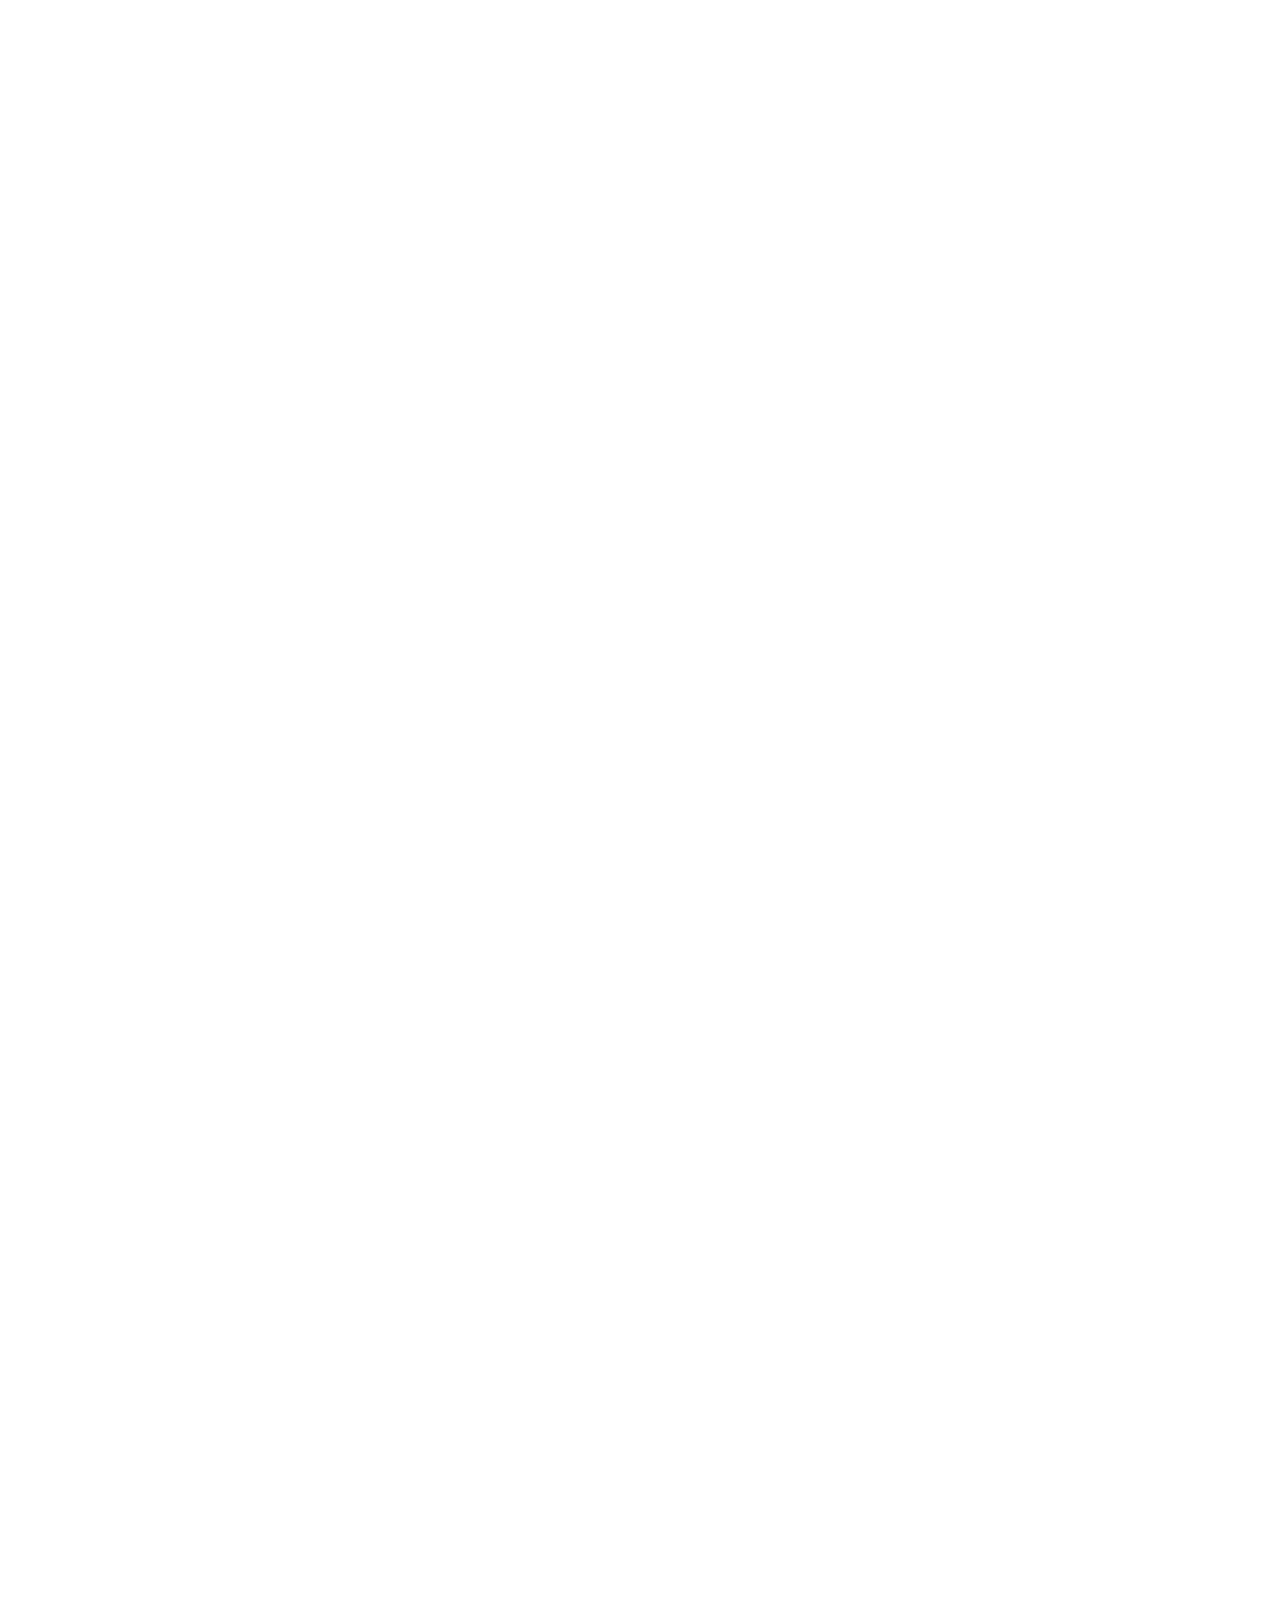
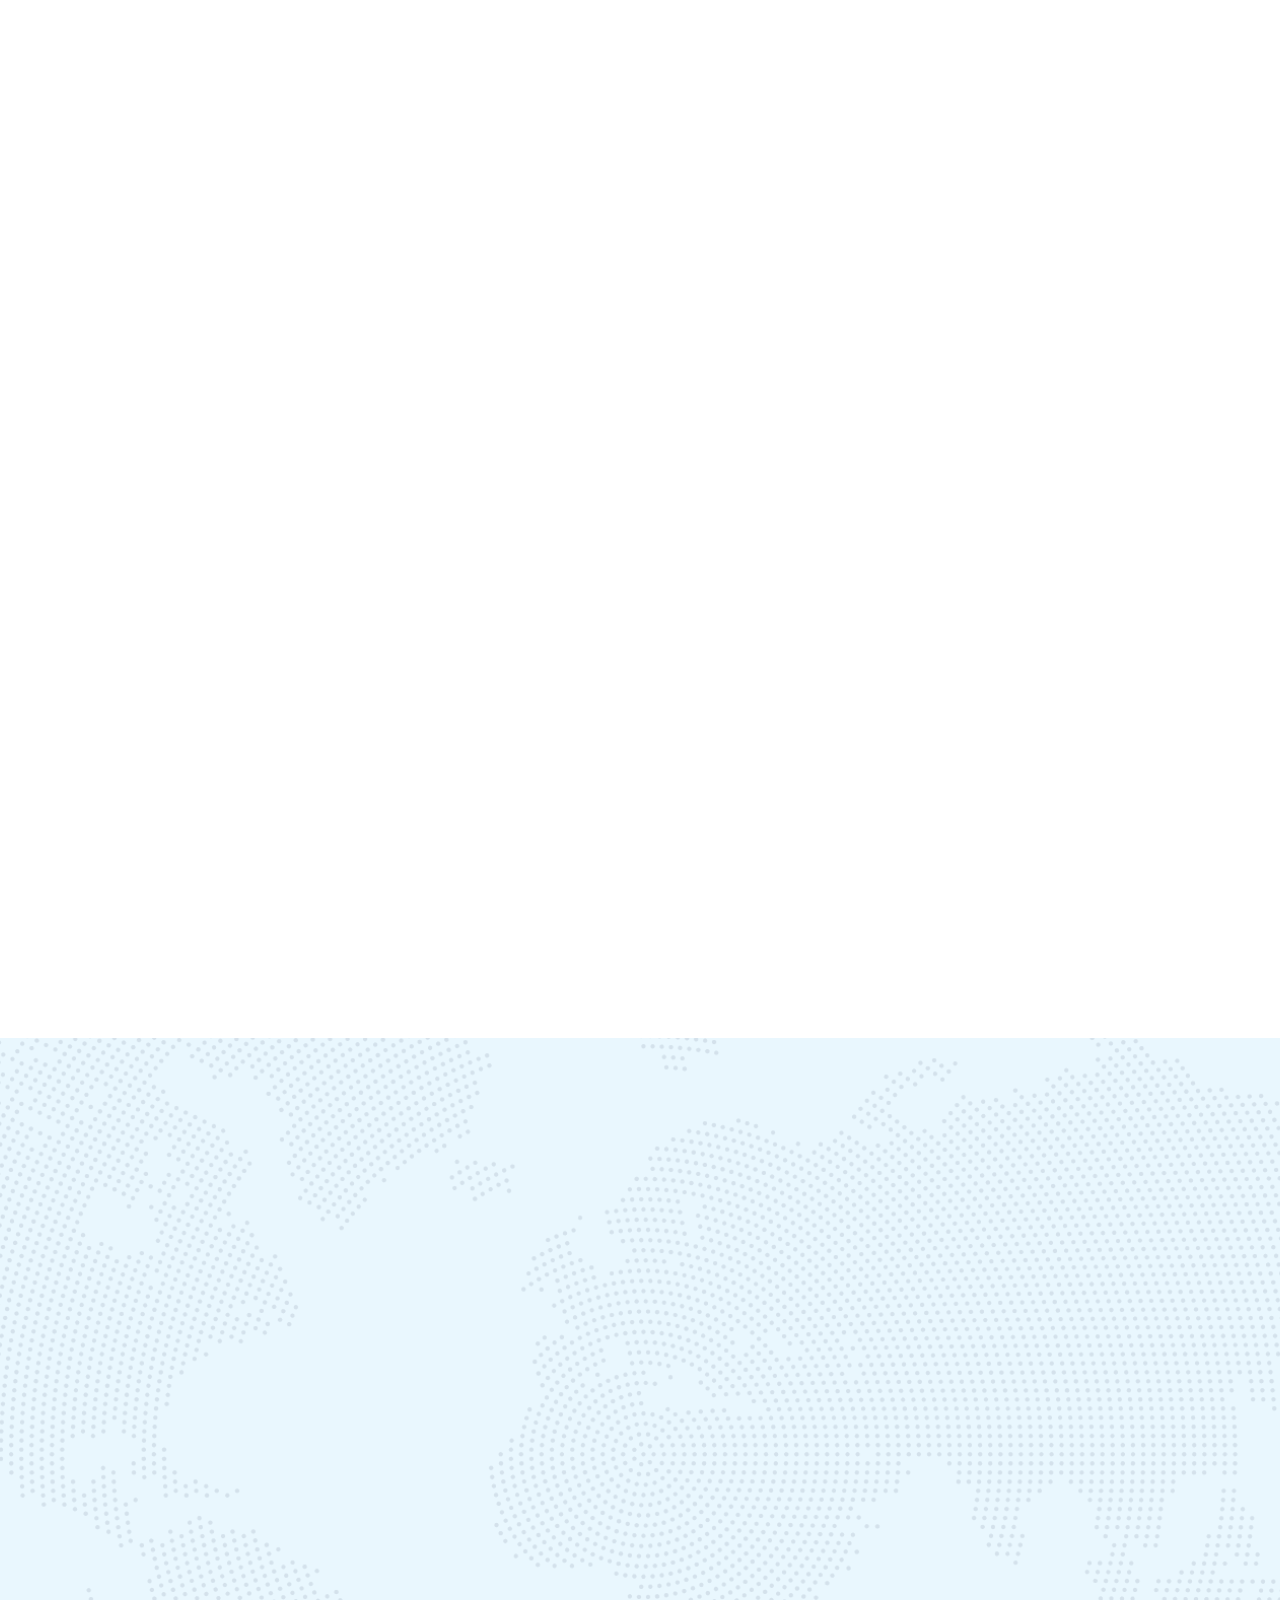
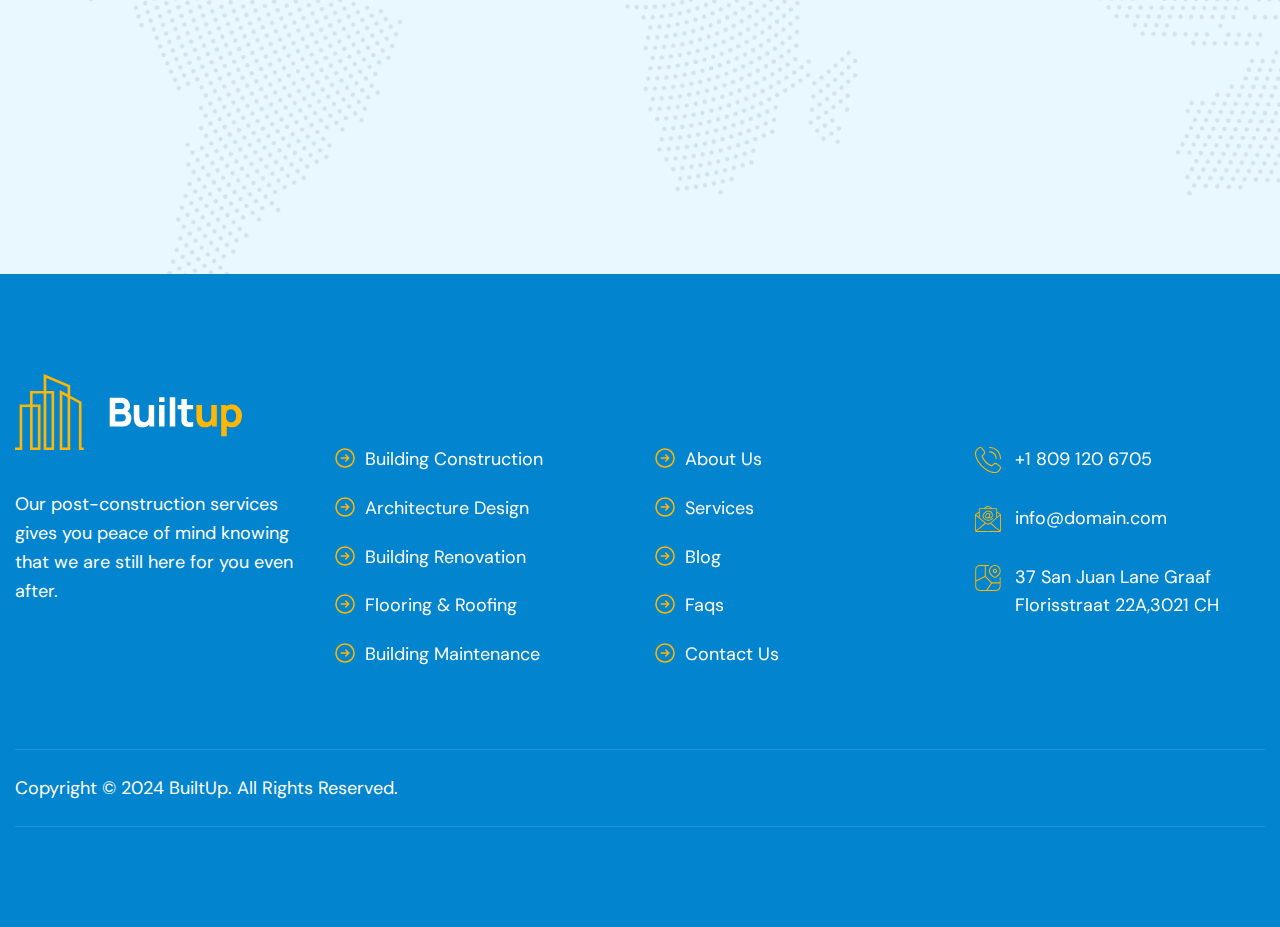
<file: faqs.html>
<!DOCTYPE html>
<html lang="zxx">
<head>
	<!-- Meta -->
	<meta charset="utf-8">
	<meta http-equiv="X-UA-Compatible" content="IE=edge">
	<meta name="viewport" content="width=device-width, initial-scale=1.0">
	<meta name="description" content="">
	<meta name="keywords" content="">
	<meta name="author" content="Awaiken">
	<!-- Page Title -->
	<title>Builtup - Construction HTML Template</title>
	<!-- Favicon Icon -->
	<link rel="shortcut icon" type="image/x-icon" href="images/favicon.png">
	<!-- Google Fonts Css-->
	<link rel="preconnect" href="https://fonts.googleapis.com">
    <link rel="preconnect" href="https://fonts.gstatic.com" crossorigin>
    <link href="https://fonts.googleapis.com/css2?family=DM+Sans:ital,opsz,wght@0,9..40,100..1000;1,9..40,100..1000&family=Manrope:wght@200..800&display=swap" rel="stylesheet">
	<!-- Bootstrap Css -->
	<link href="css/bootstrap.min.css" rel="stylesheet" media="screen">
	<!-- SlickNav Css -->
	<link href="css/slicknav.min.css" rel="stylesheet">
	<!-- Swiper Css -->
	<link rel="stylesheet" href="css/swiper-bundle.min.css">
	<!-- Font Awesome Icon Css-->
	<link href="css/all.css" rel="stylesheet" media="screen">
	<!-- Animated Css -->
	<link href="css/animate.css" rel="stylesheet">
	<!-- Magnific Popup Core Css File -->
	<link rel="stylesheet" href="css/magnific-popup.css">
	<!-- Mouse Cursor Css File -->
	<link rel="stylesheet" href="css/mousecursor.css">
	<!-- Main Custom Css -->
	<link href="css/custom.css" rel="stylesheet" media="screen">
</head>
<body>

    <!-- Preloader Start -->
	<div class="preloader">
		<div class="loading-container">
			<div class="loading"></div>
			<div id="loading-icon"><img src="images/loader.svg" alt=""></div>
		</div>
	</div>
	<!-- Preloader End -->

    <!-- Header Start -->
	<header class="main-header">
		<div class="header-sticky">
			<nav class="navbar navbar-expand-lg">
				<div class="container-fluid">
					<!-- Logo Start -->
					<a class="navbar-brand" href="./">
						<img src="images/logo.svg" alt="Logo">
					</a>
					<!-- Logo End -->

					<!-- Main Menu Start -->
					<div class="collapse navbar-collapse main-menu">
                        <div class="nav-menu-wrapper">
                            <ul class="navbar-nav mr-auto" id="menu">
                                <li class="nav-item submenu"><a class="nav-link" href="./">Home</a>
                                    <ul class="sub-menu">
                                        <li class="nav-item"><a class="nav-link" href="index.html">Home - Image</a></li>
                                        <li class="nav-item"><a class="nav-link" href="index-2.html">Home - Slider</a></li>
                                        <li class="nav-item"><a class="nav-link" href="index-3.html">Home - Video</a></li>
                                    </ul>
                                </li>                                
                                <li class="nav-item"><a class="nav-link" href="about.html">About Us</a></li>
                                <li class="nav-item"><a class="nav-link" href="service.html">Services</a></li>
                                <li class="nav-item"><a class="nav-link" href="blog.html">Blog</a></li>
                                <li class="nav-item submenu"><a class="nav-link" href="#">Pages</a>
                                    <ul>                                        
                                        <li class="nav-item"><a class="nav-link" href="service-single.html">Service Details</a></li>
                                        <li class="nav-item"><a class="nav-link" href="blog-single.html">Blog Details</a></li>                                       
                                        <li class="nav-item"><a class="nav-link" href="project.html">Project</a></li>
                                        <li class="nav-item"><a class="nav-link" href="project-single.html">Project Details</a></li>
                                        <li class="nav-item"><a class="nav-link" href="team.html">Our Team</a></li>
                                        <li class="nav-item"><a class="nav-link" href="faqs.html">FAQ</a></li>
                                        <li class="nav-item"><a class="nav-link" href="404.html">404</a></li>
                                    </ul>
                                </li>
                                <li class="nav-item highlighted-menu"><a class="nav-link" href="contact.html">Contact Us</a></li>                               
                            </ul>
                        </div>
                        <!-- Let’s Start Button Start -->
                        <div class="header-btn d-inline-flex">
                            <a href="contact.html" class="btn-default">Contact Us</a>
                        </div>
                        <!-- Let’s Start Button End -->
					</div>
					<!-- Main Menu End -->
					<div class="navbar-toggle"></div>
				</div>
			</nav>
			<div class="responsive-menu"></div>
		</div>
	</header>
	<!-- Header End -->

    <!-- Page Header Start -->
	<div class="page-header parallaxie">
		<div class="container">
			<div class="row">
				<div class="col-lg-12">
					<!-- Page Header Box Start -->
					<div class="page-header-box">
						<h1 class="text-anime-style-3" data-cursor="-opaque">Frequently Asked Questions</h1>
						<nav class="wow fadeInUp">
							<ol class="breadcrumb">
								<li class="breadcrumb-item"><a href="./">home</a></li>
								<li class="breadcrumb-item active" aria-current="page">faqs</li>
							</ol>
						</nav>
					</div>
					<!-- Page Header Box End -->
				</div>
			</div>
		</div>
	</div>
	<!-- Page Header End -->

    <!-- Page Faqs Start -->
     <div class="page-faq">
        <div class="container">
            <div class="row">
                <div class="col-lg-4">
                    <div class="faq-sidebar">
                        <!-- Faqs Category Box Start -->
                        <div class="faq-category-box wow fadeInUp">
                            <ul>
                                <li><a href="#faq-1">building construction</a></li>
                                <li><a href="#faq-2">materials</a></li>
                                <li><a href="#faq-3">technology</a></li>
                                <li><a href="#faq-4">materials</a></li>
                                <li><a href="#faq-5">designing</a></li>
                                <li><a href="#faq-6">blue print</a></li>
                            </ul>
                        </div>
                        <!-- Faqs Category Box End -->
                    </div>
                </div>
                <div class="col-lg-8">
                    <!-- FAQs section Start -->
                    <div class="faq-section" id="faq-1">
                        <div class="section-title">
                            <h2 class="text-anime-style-3" data-cursor="-opaque">Building construction</h2>
                        </div>

                        <!-- FAQ Accordion Start -->
                        <div class="faq-accordion" id="accordion">
                            <!-- FAQ Item Start -->
                            <div class="accordion-item wow fadeInUp">
                                <h2 class="accordion-header" id="headingOne">
                                    <button class="accordion-button" type="button" data-bs-toggle="collapse"
                                        data-bs-target="#collapseOne" aria-expanded="true" aria-controls="collapseOne">
                                        Do you offer a free, no obligation quotation?
                                    </button>
                                </h2>
                                <div id="collapseOne" class="accordion-collapse collapse show" aria-labelledby="headingOne"
                                    data-bs-parent="#accordion">
                                    <div class="accordion-body">
                                        <p>Our post-construction services gives you peace of mind knowing that we are still here for you even after.</p>
                                    </div>
                                </div>
                            </div>
                            <!-- FAQ Item End -->

                            <!-- FAQ Item Start -->
                            <div class="accordion-item wow fadeInUp" data-wow-delay="0.25s">
                                <h2 class="accordion-header" id="headingTwo">
                                    <button class="accordion-button collapsed" type="button" data-bs-toggle="collapse"
                                        data-bs-target="#collapseTwo" aria-expanded="false" aria-controls="collapseTwo">
                                        What services do you offer?
                                    </button>
                                </h2>
                                <div id="collapseTwo" class="accordion-collapse collapse" aria-labelledby="headingTwo"
                                    data-bs-parent="#accordion">
                                    <div class="accordion-body">
                                        <p>Our post-construction services gives you peace of mind knowing that we are still here for you even after.</p>
                                    </div>
                                </div>
                            </div>
                            <!-- FAQ Item End -->

                            <!-- FAQ Item Start -->
                            <div class="accordion-item wow fadeInUp" data-wow-delay="0.5s">
                                <h2 class="accordion-header" id="headingThree">
                                    <button class="accordion-button collapsed" type="button" data-bs-toggle="collapse"
                                        data-bs-target="#collapseThree" aria-expanded="false" aria-controls="collapseThree">
                                        What types of projects do you specialize in?
                                    </button>
                                </h2>
                                <div id="collapseThree" class="accordion-collapse collapse" aria-labelledby="headingThree"
                                    data-bs-parent="#accordion">
                                    <div class="accordion-body">
                                        <p>Our post-construction services gives you peace of mind knowing that we are still here for you even after.</p>
                                    </div>
                                </div>
                            </div>
                            <!-- FAQ Item End -->

                            <!-- FAQ Item Start -->
                            <div class="accordion-item wow fadeInUp" data-wow-delay="0.75s">
                                <h2 class="accordion-header" id="headingfour">
                                    <button class="accordion-button collapsed" type="button" data-bs-toggle="collapse"
                                        data-bs-target="#collapsefour" aria-expanded="false" aria-controls="collapsefour">
                                        How do I start a project with your company?
                                    </button>
                                </h2>
                                <div id="collapsefour" class="accordion-collapse collapse" aria-labelledby="headingfour"
                                    data-bs-parent="#accordion">
                                    <div class="accordion-body">
                                        <p>Our post-construction services gives you peace of mind knowing that we are still here for you even after.</p>
                                    </div>
                                </div>
                            </div>
                            <!-- FAQ Item End -->
                        </div>
                        <!-- FAQ Accordion End -->
                    </div>
                    <!-- FAQs section End -->
                     
                    <!-- FAQs section Start -->
                    <div class="faq-section" id="faq-2">
                        <div class="section-title">
                            <h2 class="text-anime-style-3" data-cursor="-opaque">Materials</h2>
                        </div>

                        <!-- FAQ Accordion Start -->
                        <div class="faq-accordion" id="accordion_1">
                            <!-- FAQ Item Start -->
                            <div class="accordion-item wow fadeInUp">
                                <h2 class="accordion-header" id="headingeleven">
                                    <button class="accordion-button" type="button" data-bs-toggle="collapse"
                                        data-bs-target="#collapseeleven" aria-expanded="true" aria-controls="collapseeleven">
                                        Do you offer a free, no obligation quotation?
                                    </button>
                                </h2>
                                <div id="collapseeleven" class="accordion-collapse collapse show" aria-labelledby="headingeleven"
                                    data-bs-parent="#accordion_1">
                                    <div class="accordion-body">
                                        <p>Our post-construction services gives you peace of mind knowing that we are still here for you even after.</p>
                                    </div>
                                </div>
                            </div>
                            <!-- FAQ Item End -->

                            <!-- FAQ Item Start -->
                            <div class="accordion-item wow fadeInUp" data-wow-delay="0.25s">
                                <h2 class="accordion-header" id="headingtwelve">
                                    <button class="accordion-button collapsed" type="button" data-bs-toggle="collapse"
                                        data-bs-target="#collapsetwelve" aria-expanded="false" aria-controls="collapsetwelve">
                                        What services do you offer?
                                    </button>
                                </h2>
                                <div id="collapsetwelve" class="accordion-collapse collapse" aria-labelledby="headingtwelve"
                                    data-bs-parent="#accordion_1">
                                    <div class="accordion-body">
                                        <p>Our post-construction services gives you peace of mind knowing that we are still here for you even after.</p>
                                    </div>
                                </div>
                            </div>
                            <!-- FAQ Item End -->

                            <!-- FAQ Item Start -->
                            <div class="accordion-item wow fadeInUp" data-wow-delay="0.5s">
                                <h2 class="accordion-header" id="headingthirteen">
                                    <button class="accordion-button collapsed" type="button" data-bs-toggle="collapse"
                                        data-bs-target="#collapsethirteen" aria-expanded="false" aria-controls="collapsethirteen">
                                        What types of projects do you specialize in?
                                    </button>
                                </h2>
                                <div id="collapsethirteen" class="accordion-collapse collapse" aria-labelledby="headingthirteen"
                                    data-bs-parent="#accordion_1">
                                    <div class="accordion-body">
                                        <p>Our post-construction services gives you peace of mind knowing that we are still here for you even after.</p>
                                    </div>
                                </div>
                            </div>
                            <!-- FAQ Item End -->

                            <!-- FAQ Item Start -->
                            <div class="accordion-item wow fadeInUp" data-wow-delay="0.75s">
                                <h2 class="accordion-header" id="headingfourteen">
                                    <button class="accordion-button collapsed" type="button" data-bs-toggle="collapse"
                                        data-bs-target="#collapsefourteen" aria-expanded="false" aria-controls="collapsefourteen">
                                        How do I start a project with your company?
                                    </button>
                                </h2>
                                <div id="collapsefourteen" class="accordion-collapse collapse" aria-labelledby="headingfourteen"
                                    data-bs-parent="#accordion_1">
                                    <div class="accordion-body">
                                        <p>Our post-construction services gives you peace of mind knowing that we are still here for you even after.</p>
                                    </div>
                                </div>
                            </div>
                            <!-- FAQ Item End -->
                        </div>
                        <!-- FAQ Accordion End -->
                    </div>
                    <!-- FAQs section End -->

                    <!-- FAQs section Start -->
                    <div class="faq-section" id="faq-3">
                        <div class="section-title">
                            <h2 class="text-anime-style-3" data-cursor="-opaque">Technology</h2>
                        </div>

                        <!-- FAQ Accordion Start -->
                        <div class="faq-accordion" id="accordion_2">
                            <!-- FAQ Item Start -->
                            <div class="accordion-item wow fadeInUp">
                                <h2 class="accordion-header" id="headingtwentyone">
                                    <button class="accordion-button" type="button" data-bs-toggle="collapse"
                                        data-bs-target="#collapsetwentyone" aria-expanded="true" aria-controls="collapsetwentyone">
                                        Do you offer a free, no obligation quotation?
                                    </button>
                                </h2>
                                <div id="collapsetwentyone" class="accordion-collapse collapse show" aria-labelledby="headingtwentyone"
                                    data-bs-parent="#accordion_2">
                                    <div class="accordion-body">
                                        <p>Our post-construction services gives you peace of mind knowing that we are still here for you even after.</p>
                                    </div>
                                </div>
                            </div>
                            <!-- FAQ Item End -->

                            <!-- FAQ Item Start -->
                            <div class="accordion-item wow fadeInUp" data-wow-delay="0.25s">
                                <h2 class="accordion-header" id="headingtwentytwo">
                                    <button class="accordion-button collapsed" type="button" data-bs-toggle="collapse"
                                        data-bs-target="#collapsetwentytwo" aria-expanded="false" aria-controls="headingtwentytwo">
                                        What services do you offer?
                                    </button>
                                </h2>
                                <div id="collapsetwentytwo" class="accordion-collapse collapse" aria-labelledby="collapsetwentytwo"
                                    data-bs-parent="#accordion_2">
                                    <div class="accordion-body">
                                        <p>Our post-construction services gives you peace of mind knowing that we are still here for you even after.</p>
                                    </div>
                                </div>
                            </div>
                            <!-- FAQ Item End -->

                            <!-- FAQ Item Start -->
                            <div class="accordion-item wow fadeInUp" data-wow-delay="0.5s">
                                <h2 class="accordion-header" id="headingtwentythree">
                                    <button class="accordion-button collapsed" type="button" data-bs-toggle="collapse"
                                        data-bs-target="#collapsetwentythree" aria-expanded="false" aria-controls="collapsetwentythree">
                                        What types of projects do you specialize in?
                                    </button>
                                </h2>
                                <div id="collapsetwentythree" class="accordion-collapse collapse" aria-labelledby="headingtwentythree"
                                    data-bs-parent="#accordion_2">
                                    <div class="accordion-body">
                                        <p>Our post-construction services gives you peace of mind knowing that we are still here for you even after.</p>
                                    </div>
                                </div>
                            </div>
                            <!-- FAQ Item End -->

                            <!-- FAQ Item Start -->
                            <div class="accordion-item wow fadeInUp" data-wow-delay="0.75s">
                                <h2 class="accordion-header" id="headingtwentyfour">
                                    <button class="accordion-button collapsed" type="button" data-bs-toggle="collapse"
                                        data-bs-target="#collapsetwentyfour" aria-expanded="false" aria-controls="collapsetwentyfour">
                                        How do I start a project with your company?
                                    </button>
                                </h2>
                                <div id="collapsetwentyfour" class="accordion-collapse collapse" aria-labelledby="headingtwentyfour"
                                    data-bs-parent="#accordion_2">
                                    <div class="accordion-body">
                                        <p>Our post-construction services gives you peace of mind knowing that we are still here for you even after.</p>
                                    </div>
                                </div>
                            </div>
                            <!-- FAQ Item End -->
                        </div>
                        <!-- FAQ Accordion End -->
                    </div>
                    <!-- FAQs section End -->

                    <!-- FAQs section Start -->
                    <div class="faq-section" id="faq-4">
                        <div class="section-title">
                            <h2 class="text-anime-style-3" data-cursor="-opaque">Materials</h2>
                        </div>

                        <!-- FAQ Accordion Start -->
                        <div class="faq-accordion" id="accordion_3">
                            <!-- FAQ Item Start -->
                            <div class="accordion-item wow fadeInUp">
                                <h2 class="accordion-header" id="headingthirtyone">
                                    <button class="accordion-button" type="button" data-bs-toggle="collapse"
                                        data-bs-target="#collapsethirtyone" aria-expanded="true" aria-controls="collapsethirtyone">
                                        Do you offer a free, no obligation quotation?
                                    </button>
                                </h2>
                                <div id="collapsethirtyone" class="accordion-collapse collapse show" aria-labelledby="headingthirtyone"
                                    data-bs-parent="#accordion_3">
                                    <div class="accordion-body">
                                        <p>Our post-construction services gives you peace of mind knowing that we are still here for you even after.</p>
                                    </div>
                                </div>
                            </div>
                            <!-- FAQ Item End -->

                            <!-- FAQ Item Start -->
                            <div class="accordion-item wow fadeInUp" data-wow-delay="0.25s">
                                <h2 class="accordion-header" id="headingthirtytwo">
                                    <button class="accordion-button collapsed" type="button" data-bs-toggle="collapse"
                                        data-bs-target="#collapsethirtytwo" aria-expanded="false" aria-controls="headingthirtytwo">
                                        What services do you offer?
                                    </button>
                                </h2>
                                <div id="collapsethirtytwo" class="accordion-collapse collapse" aria-labelledby="collapsethirtytwo"
                                    data-bs-parent="#accordion_3">
                                    <div class="accordion-body">
                                        <p>Our post-construction services gives you peace of mind knowing that we are still here for you even after.</p>
                                    </div>
                                </div>
                            </div>
                            <!-- FAQ Item End -->

                            <!-- FAQ Item Start -->
                            <div class="accordion-item wow fadeInUp" data-wow-delay="0.5s">
                                <h2 class="accordion-header" id="headingthirtythree">
                                    <button class="accordion-button collapsed" type="button" data-bs-toggle="collapse"
                                        data-bs-target="#collapsethirtythree" aria-expanded="false" aria-controls="collapsethirtythree">
                                        What types of projects do you specialize in?
                                    </button>
                                </h2>
                                <div id="collapsethirtythree" class="accordion-collapse collapse" aria-labelledby="headingthirtythree"
                                    data-bs-parent="#accordion_3">
                                    <div class="accordion-body">
                                        <p>Our post-construction services gives you peace of mind knowing that we are still here for you even after.</p>
                                    </div>
                                </div>
                            </div>
                            <!-- FAQ Item End -->

                            <!-- FAQ Item Start -->
                            <div class="accordion-item wow fadeInUp" data-wow-delay="0.75s">
                                <h2 class="accordion-header" id="headingthirtyfour">
                                    <button class="accordion-button collapsed" type="button" data-bs-toggle="collapse"
                                        data-bs-target="#collapsethirtyfour" aria-expanded="false" aria-controls="collapsethirtyfour">
                                        How do I start a project with your company?
                                    </button>
                                </h2>
                                <div id="collapsethirtyfour" class="accordion-collapse collapse" aria-labelledby="headingthirtyfour"
                                    data-bs-parent="#accordion_3">
                                    <div class="accordion-body">
                                        <p>Our post-construction services gives you peace of mind knowing that we are still here for you even after.</p>
                                    </div>
                                </div>
                            </div>
                            <!-- FAQ Item End -->
                        </div>
                        <!-- FAQ Accordion End -->
                    </div>
                    <!-- FAQs section End -->

                    <!-- FAQs section Start -->
                    <div class="faq-section" id="faq-5">
                        <div class="section-title">
                            <h2 class="text-anime-style-3" data-cursor="-opaque">Designing</h2>
                        </div>

                        <!-- FAQ Accordion Start -->
                        <div class="faq-accordion" id="accordion_4">
                            <!-- FAQ Item Start -->
                            <div class="accordion-item wow fadeInUp">
                                <h2 class="accordion-header" id="headingfourtyone">
                                    <button class="accordion-button" type="button" data-bs-toggle="collapse"
                                        data-bs-target="#collapsefourtyone" aria-expanded="true" aria-controls="collapsefourtyone">
                                        Do you offer a free, no obligation quotation?
                                    </button>
                                </h2>
                                <div id="collapsefourtyone" class="accordion-collapse collapse show" aria-labelledby="headingfourtyone"
                                    data-bs-parent="#accordion_4">
                                    <div class="accordion-body">
                                        <p>Our post-construction services gives you peace of mind knowing that we are still here for you even after.</p>
                                    </div>
                                </div>
                            </div>
                            <!-- FAQ Item End -->

                            <!-- FAQ Item Start -->
                            <div class="accordion-item wow fadeInUp" data-wow-delay="0.25s">
                                <h2 class="accordion-header" id="headingfourtytwo">
                                    <button class="accordion-button collapsed" type="button" data-bs-toggle="collapse"
                                        data-bs-target="#collapsefourtytwo" aria-expanded="false" aria-controls="headingfourtytwo">
                                        What services do you offer?
                                    </button>
                                </h2>
                                <div id="collapsefourtytwo" class="accordion-collapse collapse" aria-labelledby="collapsefourtytwo"
                                    data-bs-parent="#accordion_4">
                                    <div class="accordion-body">
                                        <p>Our post-construction services gives you peace of mind knowing that we are still here for you even after.</p>
                                    </div>
                                </div>
                            </div>
                            <!-- FAQ Item End -->

                            <!-- FAQ Item Start -->
                            <div class="accordion-item wow fadeInUp" data-wow-delay="0.5s">
                                <h2 class="accordion-header" id="headingfourtythree">
                                    <button class="accordion-button collapsed" type="button" data-bs-toggle="collapse"
                                        data-bs-target="#collapsefourtythree" aria-expanded="false" aria-controls="collapsefourtythree">
                                        What types of projects do you specialize in?
                                    </button>
                                </h2>
                                <div id="collapsefourtythree" class="accordion-collapse collapse" aria-labelledby="headingfourtythree"
                                    data-bs-parent="#accordion_4">
                                    <div class="accordion-body">
                                        <p>Our post-construction services gives you peace of mind knowing that we are still here for you even after.</p>
                                    </div>
                                </div>
                            </div>
                            <!-- FAQ Item End -->

                            <!-- FAQ Item Start -->
                            <div class="accordion-item wow fadeInUp" data-wow-delay="0.75s">
                                <h2 class="accordion-header" id="headingfourtyfour">
                                    <button class="accordion-button collapsed" type="button" data-bs-toggle="collapse"
                                        data-bs-target="#collapsefourtyfour" aria-expanded="false" aria-controls="collapsefourtyfour">
                                        How do I start a project with your company?
                                    </button>
                                </h2>
                                <div id="collapsefourtyfour" class="accordion-collapse collapse" aria-labelledby="headingfourtyfour"
                                    data-bs-parent="#accordion_4">
                                    <div class="accordion-body">
                                        <p>Our post-construction services gives you peace of mind knowing that we are still here for you even after.</p>
                                    </div>
                                </div>
                            </div>
                            <!-- FAQ Item End -->
                        </div>
                        <!-- FAQ Accordion End -->
                    </div>
                    <!-- FAQs section End -->

                    <!-- FAQs section Start -->
                    <div class="faq-section" id="faq-6">
                        <div class="section-title">
                            <h2 class="text-anime-style-3" data-cursor="-opaque">Blue print</h2>
                        </div>

                        <!-- FAQ Accordion Start -->
                        <div class="faq-accordion" id="accordion_5">
                            <!-- FAQ Item Start -->
                            <div class="accordion-item wow fadeInUp">
                                <h2 class="accordion-header" id="headingfiftyone">
                                    <button class="accordion-button" type="button" data-bs-toggle="collapse"
                                        data-bs-target="#collapsefiftyone" aria-expanded="true" aria-controls="collapsefiftyone">
                                        Do you offer a free, no obligation quotation?
                                    </button>
                                </h2>
                                <div id="collapsefiftyone" class="accordion-collapse collapse show" aria-labelledby="headingfiftyone"
                                    data-bs-parent="#accordion_5">
                                    <div class="accordion-body">
                                        <p>Our post-construction services gives you peace of mind knowing that we are still here for you even after.</p>
                                    </div>
                                </div>
                            </div>
                            <!-- FAQ Item End -->

                            <!-- FAQ Item Start -->
                            <div class="accordion-item wow fadeInUp" data-wow-delay="0.25s">
                                <h2 class="accordion-header" id="headingfiftytwo">
                                    <button class="accordion-button collapsed" type="button" data-bs-toggle="collapse"
                                        data-bs-target="#collapsefiftytwo" aria-expanded="false" aria-controls="headingfiftytwo">
                                        What services do you offer?
                                    </button>
                                </h2>
                                <div id="collapsefiftytwo" class="accordion-collapse collapse" aria-labelledby="collapsefiftytwo"
                                    data-bs-parent="#accordion_5">
                                    <div class="accordion-body">
                                        <p>Our post-construction services gives you peace of mind knowing that we are still here for you even after.</p>
                                    </div>
                                </div>
                            </div>
                            <!-- FAQ Item End -->

                            <!-- FAQ Item Start -->
                            <div class="accordion-item wow fadeInUp" data-wow-delay="0.5s">
                                <h2 class="accordion-header" id="headingfiftythree">
                                    <button class="accordion-button collapsed" type="button" data-bs-toggle="collapse"
                                        data-bs-target="#collapsefiftythree" aria-expanded="false" aria-controls="collapsefiftythree">
                                        What types of projects do you specialize in?
                                    </button>
                                </h2>
                                <div id="collapsefiftythree" class="accordion-collapse collapse" aria-labelledby="headingfiftythree"
                                    data-bs-parent="#accordion_5">
                                    <div class="accordion-body">
                                        <p>Our post-construction services gives you peace of mind knowing that we are still here for you even after.</p>
                                    </div>
                                </div>
                            </div>
                            <!-- FAQ Item End -->

                            <!-- FAQ Item Start -->
                            <div class="accordion-item wow fadeInUp" data-wow-delay="0.75s">
                                <h2 class="accordion-header" id="headingfiftytfour">
                                    <button class="accordion-button collapsed" type="button" data-bs-toggle="collapse"
                                        data-bs-target="#collapsefiftytfour" aria-expanded="false" aria-controls="collapsefiftytfour">
                                        How do I start a project with your company?
                                    </button>
                                </h2>
                                <div id="collapsefiftytfour" class="accordion-collapse collapse" aria-labelledby="headingfiftytfour"
                                    data-bs-parent="#accordion_5">
                                    <div class="accordion-body">
                                        <p>Our post-construction services gives you peace of mind knowing that we are still here for you even after.</p>
                                    </div>
                                </div>
                            </div>
                            <!-- FAQ Item End -->
                        </div>
                        <!-- FAQ Accordion End -->
                    </div>
                    <!-- FAQs section End -->
                </div>
            </div>
        </div>
     </div>
    <!-- Page Faqs End -->

    <!-- Contact Us Section Start -->
    <div class="contact-us">
        <div class="container">
            <div class="row align-items-center">
                <div class="col-lg-4 col-md-5">
                    <!-- Contact Sidebar Start -->
                    <div class="contact-sidebar wow fadeInUp" data-wow-delay="0.25s">
                        <!-- Contact Info Start -->
                        <div class="contact-info">
                            <div class="icon-box">
                                <img src="images/icon-phone.svg" alt="">
                            </div>
                            <div class="contact-info-content">
                                <p>call support center 24/7</p>
                                <h3>+1 809 120 6705</h3>
                            </div>
                        </div>
                        <!-- Contact Info End -->

                        <!-- Contact Info Start -->
                        <div class="contact-info">
                            <div class="icon-box">
                                <img src="images/icon-mail.svg" alt="">
                            </div>
                            <div class="contact-info-content">
                                <p>write to us</p>
                                <h3>info@domain.com</h3>
                            </div>
                        </div>
                        <!-- Contact Info End -->

                        <!-- Contact Info Image Start -->
                        <div class="contact-info-image">
                            <figure>
                                <img src="images/contact-info-img.png" alt="">
                            </figure>
                        </div>
                        <!-- Contact Info Image End -->
                    </div>
                    <!-- Contact Sidebar End -->
                </div>

                <div class="col-lg-8 col-md-7">
                    <!-- Contact Form start -->
                    <div class="contact-form wow fadeInUp" data-wow-delay="0.25s">
                        <!-- Section Title Start -->
                        <div class="section-title">
                            <h3 class="wow fadeInUp">contact us</h3>
                            <h2 class="text-anime-style-3" data-cursor="-opaque">Get in touch with us</h2>
                        </div>
                        <!-- Section Title End -->
                         
                        <form id="contactForm" action="#" method="POST" data-toggle="validator">
                            <div class="row">
                                <div class="form-group col-md-6 mb-4">
                                    <input type="text" name="name" class="form-control" id="name" placeholder="Enter Your name" required="">
                                    <div class="help-block with-errors"></div>
                                </div>
                    
                                <div class="form-group col-md-6 mb-4">
                                    <input type="email" name="email" class="form-control" id="email" placeholder="Enter Your email" required="">
                                    <div class="help-block with-errors"></div>
                                </div>
                    
                                <div class="form-group col-md-6 mb-4">
                                    <input type="text" name="phone" class="form-control" id="phone" placeholder="Phone number" required="">
                                    <div class="help-block with-errors"></div>
                                </div>
                    
                                <div class="form-group col-md-6 mb-4">
                                    <input type="text" name="website" class="form-control" id="website" placeholder="Subject" required="">
                                    <div class="help-block with-errors"></div>
                                </div>
                    
                                <div class="form-group col-md-12 mb-5">
                                    <textarea name="msg" class="form-control" id="msg" rows="3" placeholder="Message" required=""></textarea>
                                    <div class="help-block with-errors"></div>
                                </div>
                    
                                <div class="col-md-12">
                                    <button type="submit" class="btn-default">submit</button>
                                    <div id="msgSubmit" class="h3 hidden"></div>
                                </div>
                            </div>
                        </form>
                    </div>
                    <!-- Contact Form end -->
                </div>
            </div>
        </div>
    </div>
    <!-- Contact Us Section End -->

    <!-- Footer Start -->
	<footer class="main-footer">
        <div class="container">
            <div class="row">
                <div class="col-lg-3 col-md-12">
                    <!-- About Footer Start -->
                    <div class="about-footer">
                        <!-- Footer Logo Start -->
                        <div class="footer-logo">
                            <figure>
                                <img src="images/footer-logo.svg" alt="">
                            </figure>
                        </div>
                        <!-- Footer Logo End -->

                        <!-- Footer Content Start -->
                        <div class="footer-content">
                            <p>Our post-construction services gives you peace of mind knowing that we are still here for you even after.</p>
                        </div>
                        <!-- Footer Content End -->
                    </div>

                    <!-- About Footer End -->
                </div>

                <div class="col-lg-3 col-md-4 col-12">
                    <!-- Footer Quick Links Start -->
                    <div class="footer-links">
                        <h3>our services</h3>
                        <ul>                            
                            <li><a href="#">building construction</a></li>
                            <li><a href="#">architecture design</a></li>
                            <li><a href="#">building renovation</a></li>
                            <li><a href="#">flooring & roofing</a></li>
                            <li><a href="#">building maintenance</a></li>
                        </ul>
                    </div>
                    <!-- Footer Quick Links End -->
                </div>

                <div class="col-lg-3 col-md-4 col-12">
                    <!-- Footer Links Start -->
                    <div class="footer-links">
                        <h3>company</h3>
                        <ul>
                            <li><a href="#">about us</a></li>
                            <li><a href="#">services</a></li>
                            <li><a href="#">blog</a></li>
                            <li><a href="#">faqs</a></li>
                            <li><a href="#">contact us</a></li>
                        </ul>
                    </div>
                    <!-- Footer Links End -->
                </div>

                <div class="col-lg-3 col-md-4 col-12">
                    <!-- Footer Contact Info Box Start -->
                    <div class="footer-links footer-contact-box">
                        <h3>contact us</h3>
                        <!-- Info Box Start -->
                        <div class="footer-info-box">
                            <!-- Icon Box Start -->
                            <div class="icon-box">
                                <img src="images/icon-phone.svg" alt="">
                            </div>
                            <!-- Icon Box End -->
                            <p>+1 809 120 6705</p>
                        </div>
                        <!-- Info Box End -->

                        <!-- Info Box Start -->
                        <div class="footer-info-box">
                            <!-- Icon Box Start -->
                            <div class="icon-box">
                                <img src="images/icon-mail.svg" alt="">
                            </div>
                            <!-- Icon Box End -->
                            <p>info@domain.com</p>
                        </div>
                        <!-- Info Box End -->

                        <!-- Info Box Start -->
                        <div class="footer-info-box">
                            <!-- Icon Box Start -->
                            <div class="icon-box">
                                <img src="images/icon-location.svg" alt="">
                            </div>
                            <!-- Icon Box End -->
                            <p>37 San Juan Lane Graaf Florisstraat 22A,3021 CH</p>
                        </div>
                        <!-- Info Box End -->
                    </div>
                    <!-- Footer Contact Info Box End -->
                </div>
            </div>

            <!-- Footer Copyright Section Start -->
            <div class="footer-copyright">
                <div class="row align-items-center">
                    <div class="col-lg-6 col-md-7">
                        <!-- Footer Copyright Start -->
                        <div class="footer-copyright-text">
                            <p>Copyright © 2024 BuiltUp. All Rights Reserved.</p>
                        </div>
                        <!-- Footer Copyright End -->
                    </div>

                    <div class="col-lg-6 col-md-5">
                        <!-- Footer Social Link Start -->
                        <div class="footer-social-links">
                            <ul>
                                <li><a href="#"><i class="fa-brands fa-instagram"></i></a></li>
                                <li><a href="#"><i class="fa-brands fa-facebook-f"></i></a></li>
                                <li><a href="#"><i class="fa-brands fa-x-twitter"></i></a></li>
                                <li><a href="#"><i class="fa-brands fa-github"></i></a></li>
                                <li><a href="#"><i class="fa-brands fa-linkedin-in"></i></a></li>
                            </ul>
                        </div>
                        <!-- Footer Social Link End -->
                    </div>
                </div>
            </div>
            <!-- Footer Copyright Section End -->
        </div>
	</footer>
	<!-- Footer End -->

    <!-- Jquery Library File -->
    <script src="js/jquery-3.7.1.min.js"></script>
    <!-- Bootstrap js file -->
    <script src="js/bootstrap.min.js"></script>
    <!-- Validator js file -->
    <script src="js/validator.min.js"></script>
    <!-- SlickNav js file -->
    <script src="js/jquery.slicknav.js"></script>
    <!-- Swiper js file -->
    <script src="js/swiper-bundle.min.js"></script>
    <!-- Counter js file -->
    <script src="js/jquery.waypoints.min.js"></script>
    <script src="js/jquery.counterup.min.js"></script>
    <!-- Magnific js file -->
    <script src="js/jquery.magnific-popup.min.js"></script>
    <!-- SmoothScroll -->
    <script src="js/SmoothScroll.js"></script>
    <!-- Parallax js -->
    <script src="js/parallaxie.js"></script>
    <!-- MagicCursor js file -->
    <script src="js/gsap.min.js"></script>
    <script src="js/magiccursor.js"></script>
    <!-- Text Effect js file -->
    <script src="js/SplitText.js"></script>
    <script src="js/ScrollTrigger.min.js"></script>
    <!-- Wow js file -->
    <script src="js/wow.js"></script>
    <!-- Main Custom js file -->
    <script src="js/function.js"></script>
</body>
</html>
</file>
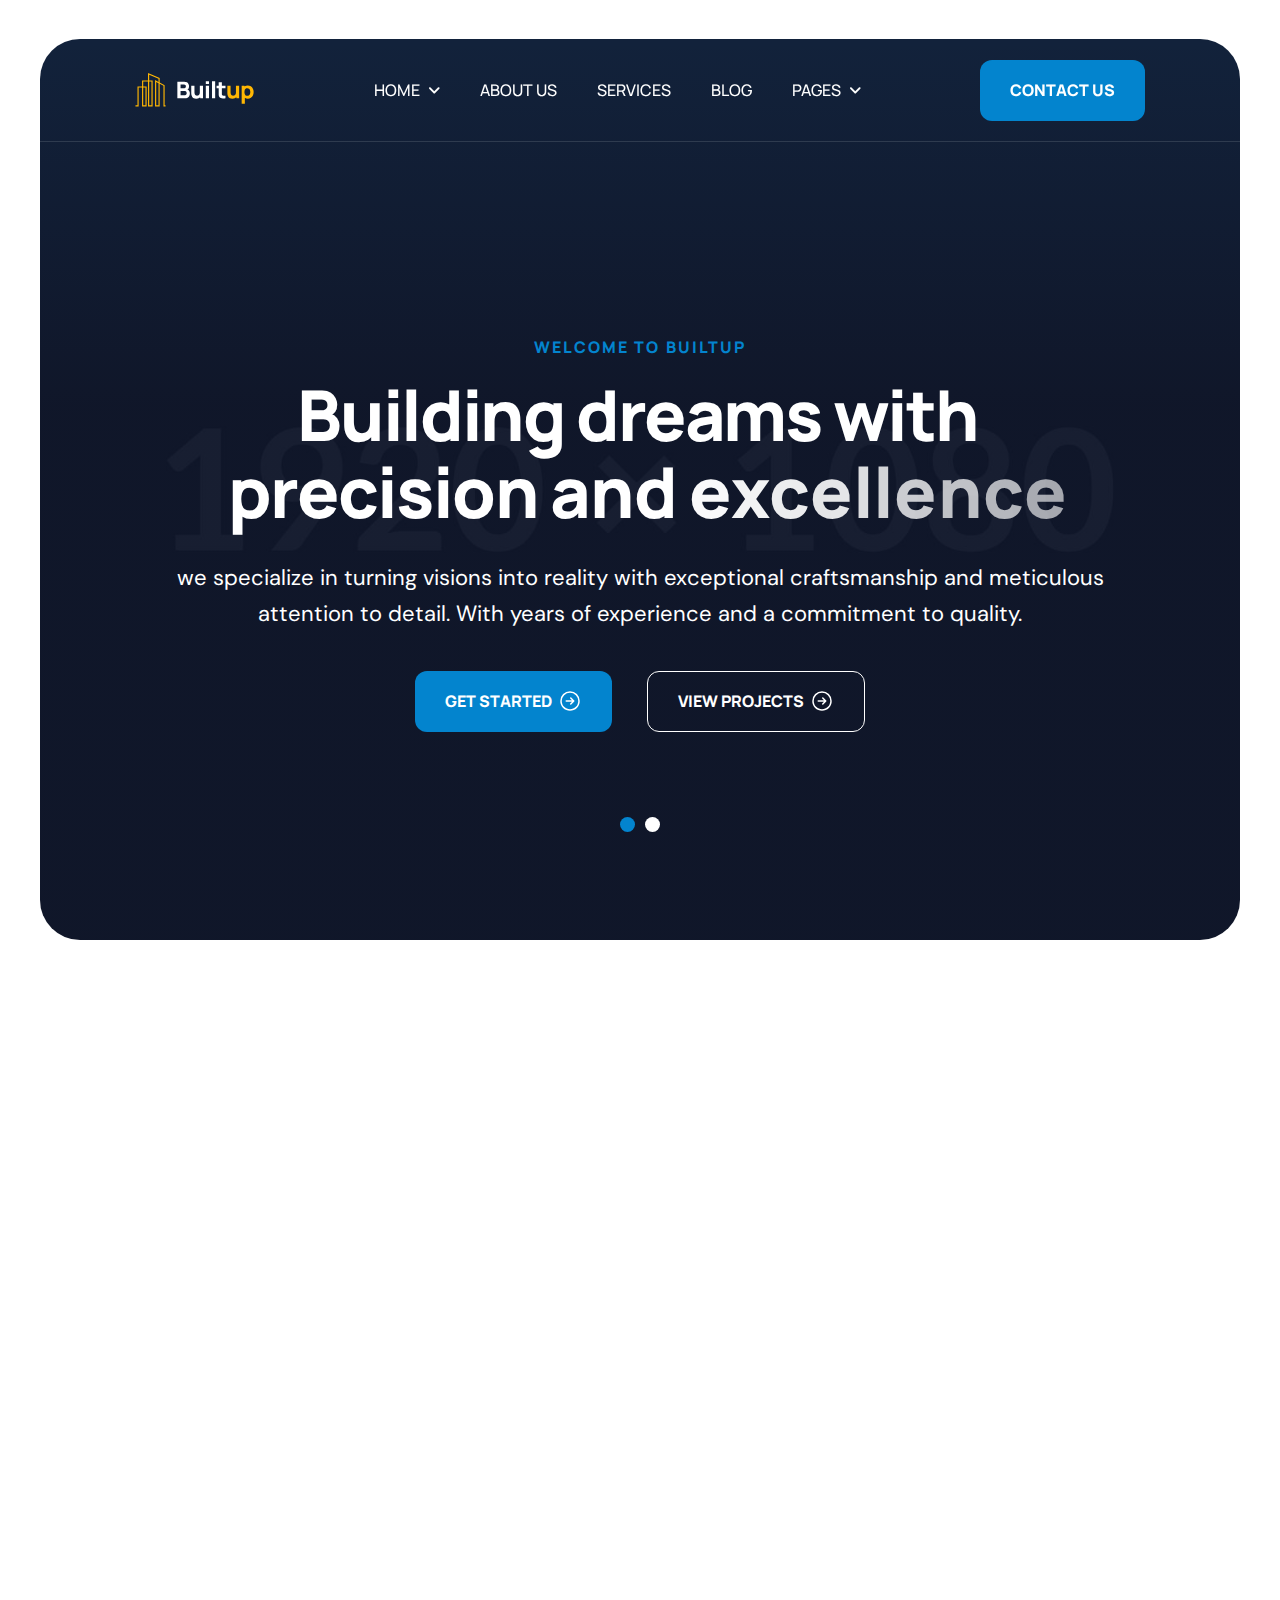
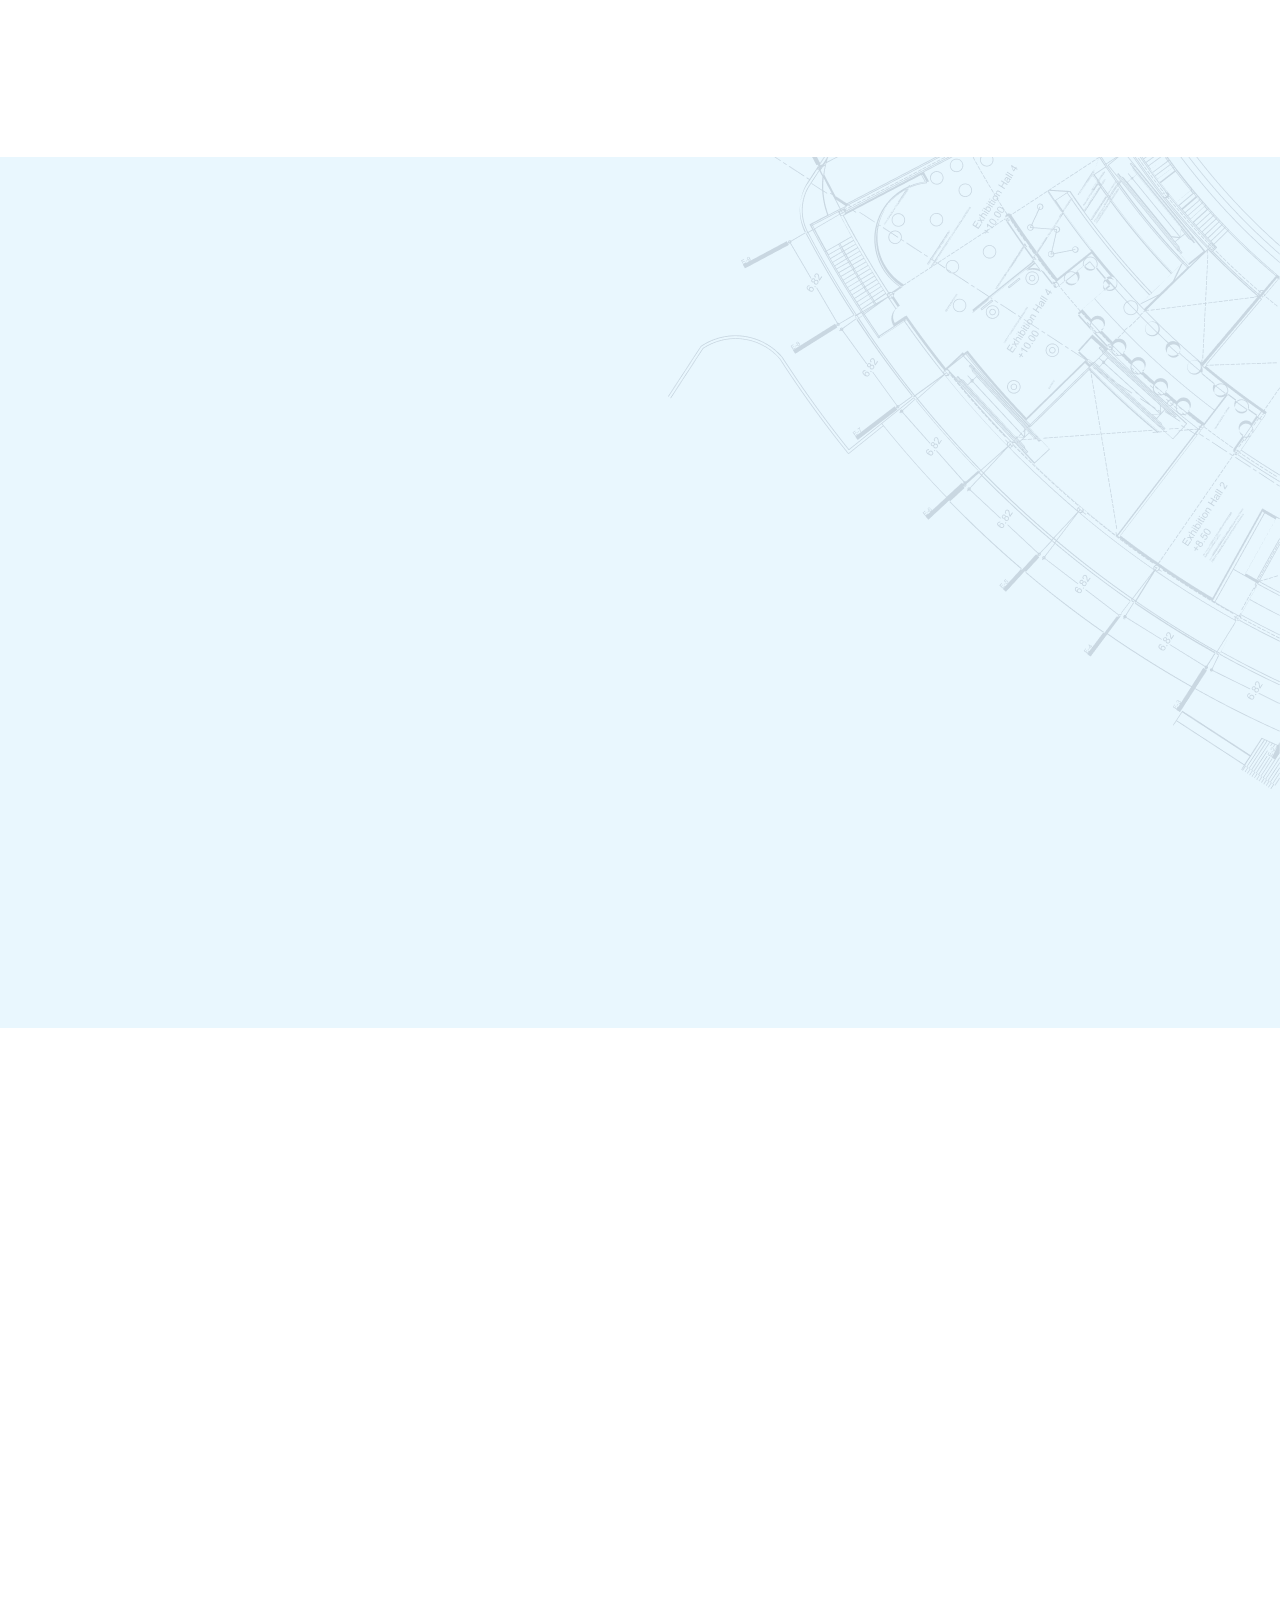
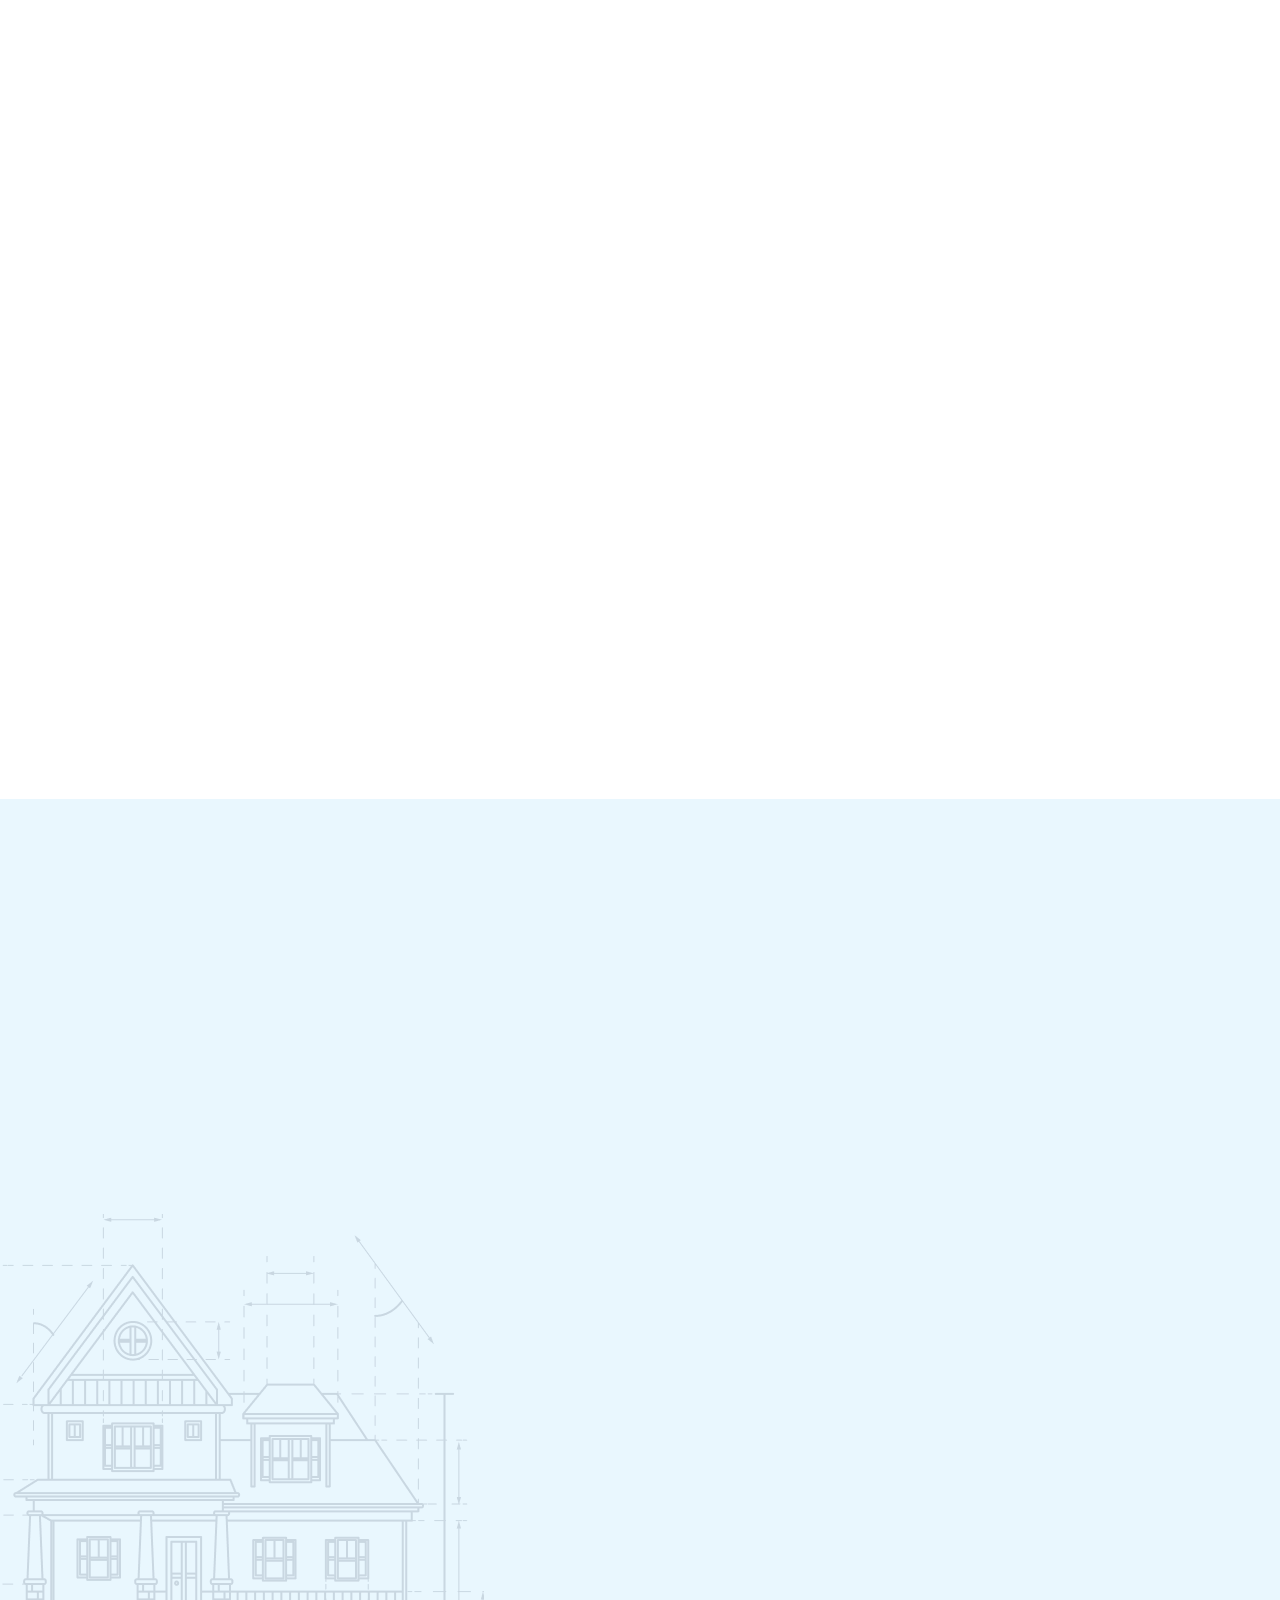
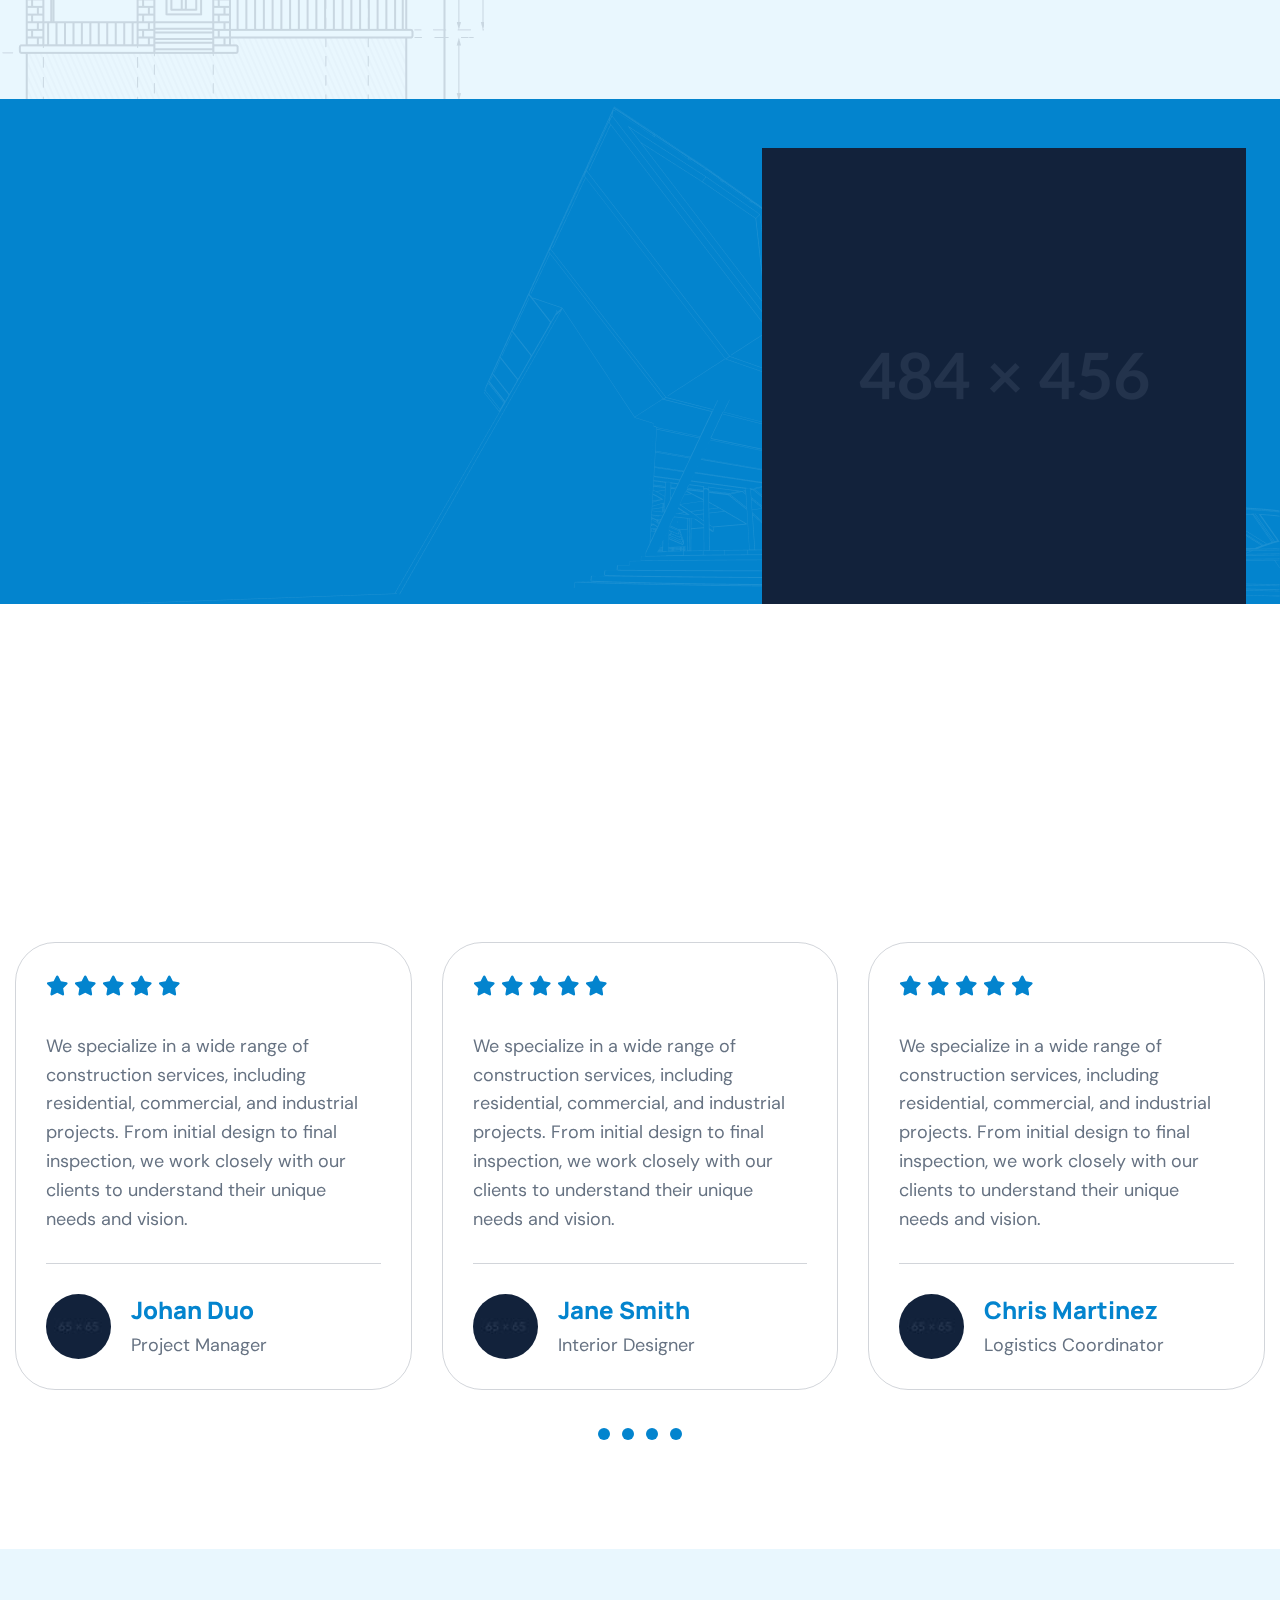
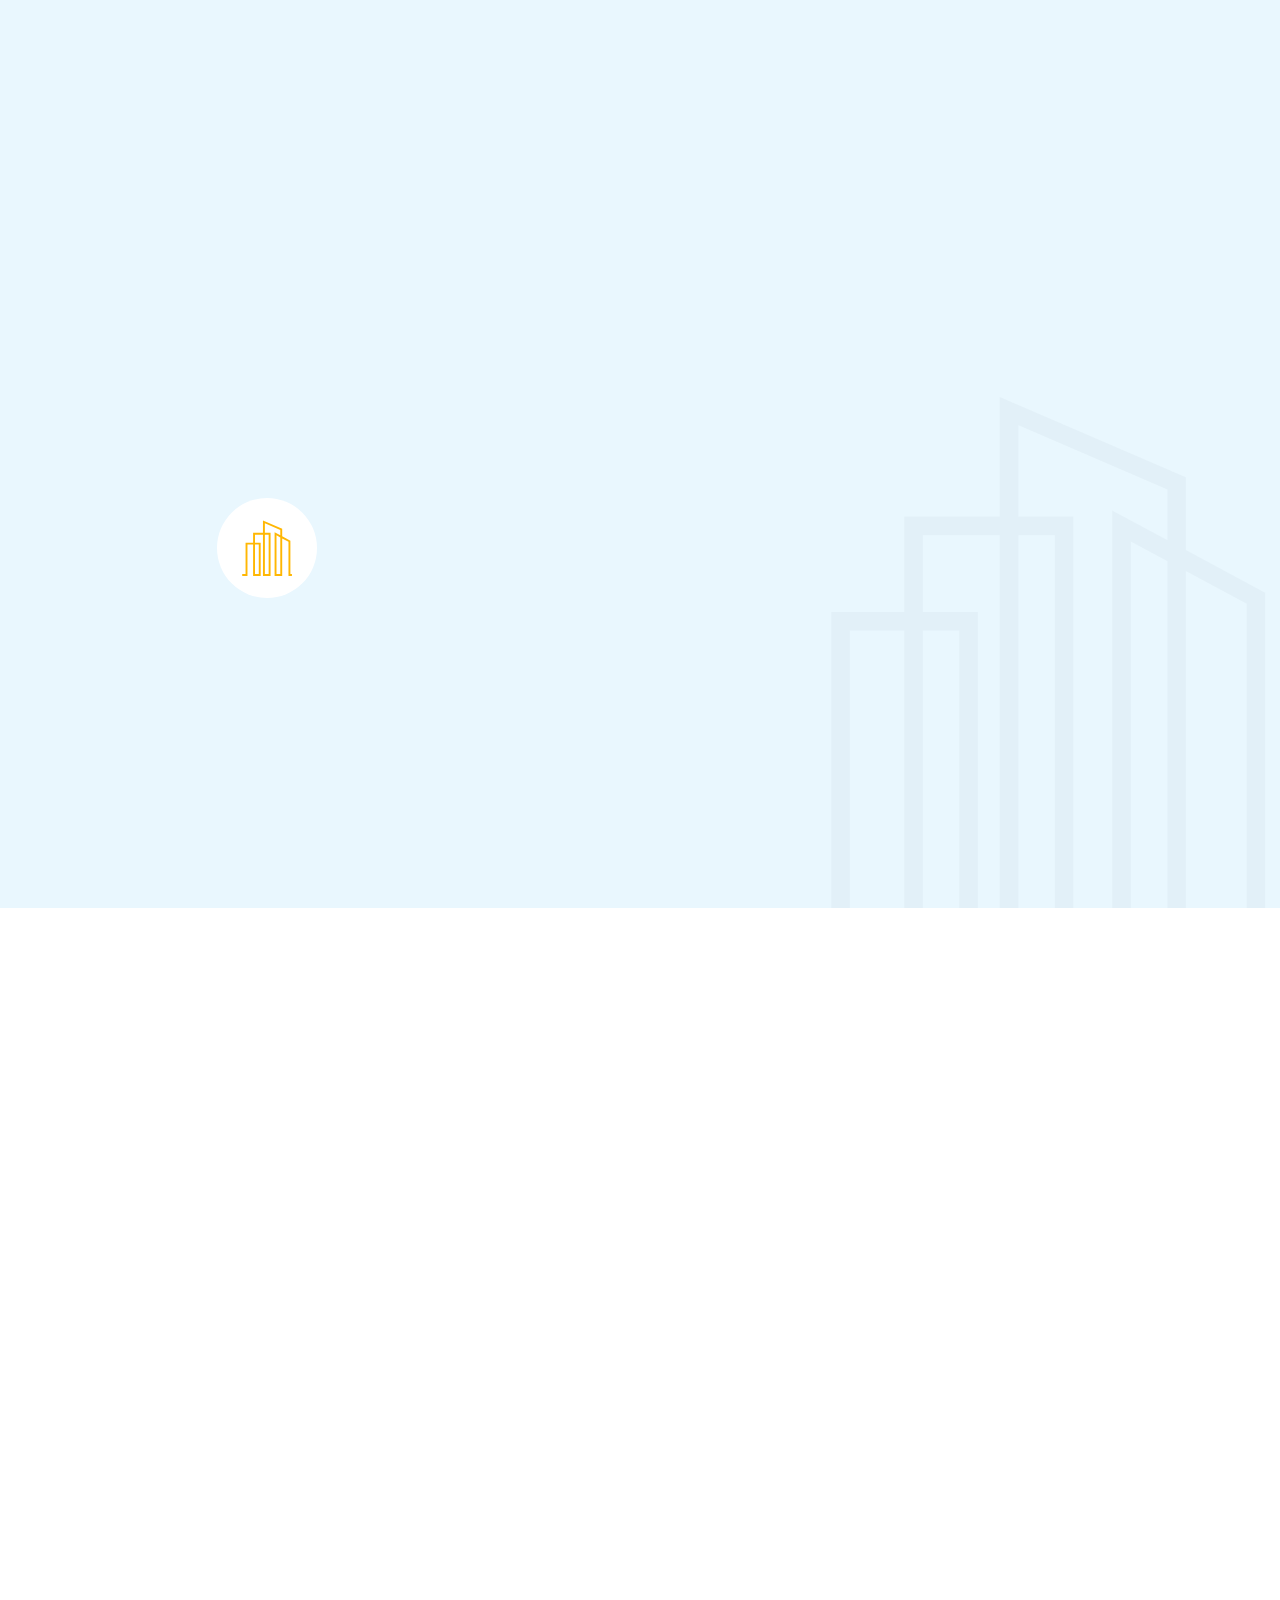
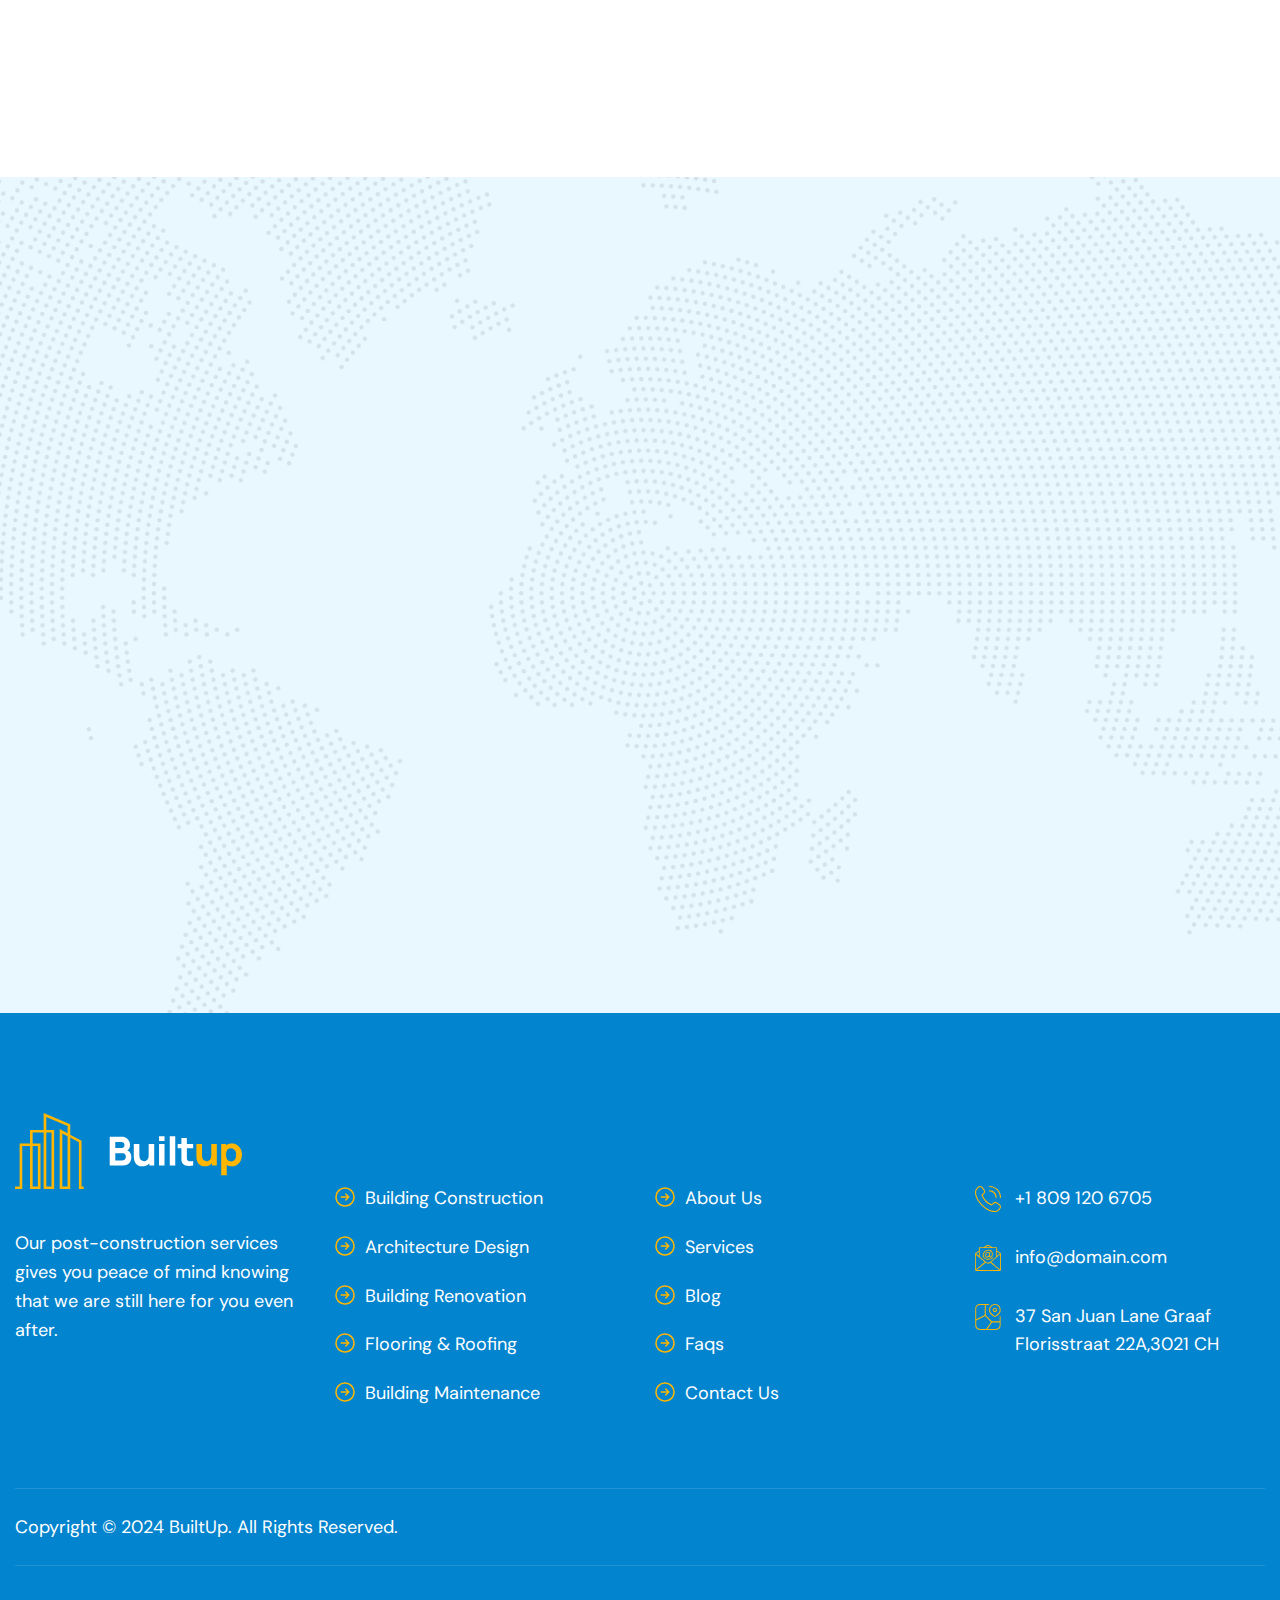
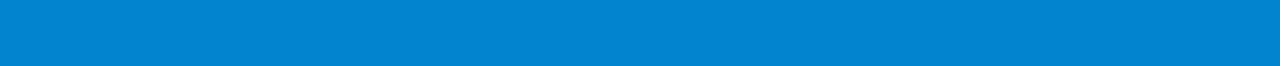
<file: index-2.html>
<!DOCTYPE html>
<html lang="zxx">
<head>
	<!-- Meta -->
	<meta charset="utf-8">
	<meta http-equiv="X-UA-Compatible" content="IE=edge">
	<meta name="viewport" content="width=device-width, initial-scale=1.0">
	<meta name="description" content="">
	<meta name="keywords" content="">
	<meta name="author" content="Awaiken">
	<!-- Page Title -->
	<title>Builtup - Construction HTML Template</title>
	<!-- Favicon Icon -->
	<link rel="shortcut icon" type="image/x-icon" href="images/favicon.png">
	<!-- Google Fonts Css-->
	<link rel="preconnect" href="https://fonts.googleapis.com">
    <link rel="preconnect" href="https://fonts.gstatic.com" crossorigin>
    <link href="https://fonts.googleapis.com/css2?family=DM+Sans:ital,opsz,wght@0,9..40,100..1000;1,9..40,100..1000&family=Manrope:wght@200..800&display=swap" rel="stylesheet">
	<!-- Bootstrap Css -->
	<link href="css/bootstrap.min.css" rel="stylesheet" media="screen">
	<!-- SlickNav Css -->
	<link href="css/slicknav.min.css" rel="stylesheet">
	<!-- Swiper Css -->
	<link rel="stylesheet" href="css/swiper-bundle.min.css">
	<!-- Font Awesome Icon Css-->
	<link href="css/all.css" rel="stylesheet" media="screen">
	<!-- Animated Css -->
	<link href="css/animate.css" rel="stylesheet">
	<!-- Magnific Popup Core Css File -->
	<link rel="stylesheet" href="css/magnific-popup.css">
	<!-- Mouse Cursor Css File -->
	<link rel="stylesheet" href="css/mousecursor.css">
	<!-- Main Custom Css -->
	<link href="css/custom.css" rel="stylesheet" media="screen">
</head>
<body>

    <!-- Preloader Start -->
	<div class="preloader">
		<div class="loading-container">
			<div class="loading"></div>
			<div id="loading-icon"><img src="images/loader.svg" alt=""></div>
		</div>
	</div>
	<!-- Preloader End -->

    <!-- Header Start -->
	<header class="main-header">
		<div class="header-sticky">
			<nav class="navbar navbar-expand-lg">
				<div class="container-fluid">
					<!-- Logo Start -->
					<a class="navbar-brand" href="./">
						<img src="images/logo.svg" alt="Logo">
					</a>
					<!-- Logo End -->

					<!-- Main Menu Start -->
					<div class="collapse navbar-collapse main-menu">
                        <div class="nav-menu-wrapper">
                            <ul class="navbar-nav mr-auto" id="menu">
                                <li class="nav-item submenu"><a class="nav-link" href="./">Home</a>
                                    <ul class="sub-menu">
                                        <li class="nav-item"><a class="nav-link" href="index.html">Home - Image</a></li>
                                        <li class="nav-item"><a class="nav-link" href="index-2.html">Home - Slider</a></li>
                                        <li class="nav-item"><a class="nav-link" href="index-3.html">Home - Video</a></li>
                                    </ul>
                                </li>                                
                                <li class="nav-item"><a class="nav-link" href="about.html">About Us</a></li>
                                <li class="nav-item"><a class="nav-link" href="service.html">Services</a></li>
                                <li class="nav-item"><a class="nav-link" href="blog.html">Blog</a></li>
                                <li class="nav-item submenu"><a class="nav-link" href="#">Pages</a>
                                    <ul>                                        
                                        <li class="nav-item"><a class="nav-link" href="service-single.html">Service Details</a></li>
                                        <li class="nav-item"><a class="nav-link" href="blog-single.html">Blog Details</a></li>                                       
                                        <li class="nav-item"><a class="nav-link" href="project.html">Project</a></li>
                                        <li class="nav-item"><a class="nav-link" href="project-single.html">Project Details</a></li>
                                        <li class="nav-item"><a class="nav-link" href="team.html">Our Team</a></li>
                                        <li class="nav-item"><a class="nav-link" href="faqs.html">FAQ</a></li>
                                        <li class="nav-item"><a class="nav-link" href="404.html">404</a></li>
                                    </ul>
                                </li>
                                <li class="nav-item highlighted-menu"><a class="nav-link" href="contact.html">Contact Us</a></li>                               
                            </ul>
                        </div>
                        <!-- Let’s Start Button Start -->
                        <div class="header-btn d-inline-flex">
                            <a href="contact.html" class="btn-default">Contact Us</a>
                        </div>
                        <!-- Let’s Start Button End -->
					</div>
					<!-- Main Menu End -->
					<div class="navbar-toggle"></div>
				</div>
			</nav>
			<div class="responsive-menu"></div>
		</div>
	</header>
	<!-- Header End -->

    <!-- Hero Section Start -->
    <div class="hero bg-section hero-slider">
        <div class="hero-slider-layout">
            <div class="swiper">
                <div class="swiper-wrapper">
                    <!-- Hero Slide Start -->
                    <div class="swiper-slide">
                        <div class="hero-slide">
                            <!-- Slider Image Start -->
                            <div class="hero-slider-image">
                                <img src="images/hero-bg.jpg" alt="">
                            </div>
                            <!-- Slider Image End -->
    
                            <!-- Slider Content Start -->
                            <div class="container">
                                <div class="row align-items-center">
                                    <div class="col-lg-12">
                                        <!-- Hero Content Start -->
                                        <div class="hero-content">
                                            <div class="section-title">
                                                <h3 class="wow fadeInUp">welcome to builtup</h3>
                                                <h1 class="text-anime-style-3" data-cursor="-opaque">Building dreams with precision and excellence</h1>
                                                <p class="wow fadeInUp" data-wow-delay="0.25s">we specialize in turning visions into reality with exceptional craftsmanship and meticulous attention to detail. With years of experience and a commitment to quality.</p>
                                            </div>
    
                                            <div class="hero-content-body wow fadeInUp" data-wow-delay="0.5s">
                                                <a href="#" class="btn-default">get started</a>
                                                <a href="#" class="btn-default btn-highlighted">view Projects</a>
                                            </div>
                                        </div>
                                        <!-- Hero Content End -->
                                    </div>
                                </div>
                            </div>
                            <!-- Slider Content End -->
                        </div>
                    </div>
                    <!-- Hero Slide End -->
    
                    <!-- Hero Slide Start -->
                    <div class="swiper-slide">
                        <div class="hero-slide">
                            <!-- Slider Image Start -->
                            <div class="hero-slider-image">
                                <img src="images/hero-bg-2.jpg" alt="">
                            </div>
                            <!-- Slider Image End -->
    
                            <!-- Slider Content Start -->
                            <div class="container">
                                <div class="row align-items-center">
                                    <div class="col-lg-12">
                                        <!-- Hero Content Start -->
                                        <div class="hero-content">
                                            <div class="section-title">
                                                <h3 class="wow fadeInUp">welcome to builtup</h3>
                                                <h1 class="text-anime-style-3" data-cursor="-opaque">Building dreams with precision and excellence</h1>
                                                <p class="wow fadeInUp" data-wow-delay="0.25s">we specialize in turning visions into reality with exceptional craftsmanship and meticulous attention to detail. With years of experience and a commitment to quality.</p>
                                            </div>
    
                                            <div class="hero-content-body wow fadeInUp" data-wow-delay="0.5s">
                                                <a href="#" class="btn-default">get started</a>
                                                <a href="#" class="btn-default btn-highlighted">view Projects</a>
                                            </div>
                                        </div>
                                        <!-- Hero Content End -->
                                    </div>
                                </div>
                            </div>
                            <!-- Slider Content End -->
                        </div>
                    </div>
                    <!-- Hero Slide End -->
                </div>
                <div class="swiper-pagination"></div>
            </div>  
        </div>
    </div>
	<!-- Hero Section End -->

    <!-- About Section Start -->
    <div class="about-us">
        <div class="container">
            <div class="row align-items-center">
                <div class="col-lg-5">
                    <!-- About Us Image Start -->
                    <div class="about-image">
                        <div class="about-img">
                            <figure class="reveal">
                                <img src="images/about-us-img.png" alt="">
                            </figure>
                        </div>
                    </div>
                    <!-- About Us Image End -->
                </div>

                <div class="col-lg-7">
                    <!-- About Content Start -->
                    <div class="about-content">
                        <!-- Section Title Start -->
                        <div class="section-title">
                            <h3 class="wow fadeInUp">about us</h3>
                            <h2 class="text-anime-style-3" data-cursor="-opaque">Crafting structures that last a lifetime</h2>
                            <p class="wow fadeInUp" data-wow-delay="0.25s">Crafting structures that last a lifetime requires a holistic approach that integrates advanced materials, resilient design, regular maintenance, and sustainability practices. By learning from historical examples and leveraging modern technology.</p>
                        </div>
                        <!-- Section Title End -->

                        <!-- About Content Body Start -->
                        <div class="about-content-body wow fadeInUp" data-wow-delay="0.5s">
                            <ul>
                                <li>Comprehensive Services</li>
                                <li>Advanced Technology</li>
                                <li>Transparent Communication</li>
                            </ul>
                        </div>
                        <!-- About Content Body End -->

                        <!-- About Content Footer Start -->
                        <div class="about-content-footer wow fadeInUp" data-wow-delay="0.75s">
                            <div class="about-footer-btn">
                                <a href="#" class="btn-default">get free quote</a>
                            </div>
                            <div class="about-contact-support">
                                <div class="icon-box">
                                    <img src="images/icon-phone.svg" alt="">
                                </div>
                                <div class="about-support-content">
                                    <p>call support center 24X7</p>
                                    <h3>+1 809 120 6705</h3>
                                </div>
                            </div>
                        </div>
                        <!-- About Content Footer End -->
                    </div>
                </div>
            </div>
        </div>
    </div>
    <!-- About Section End -->

    <!-- Our Service Section Start -->
    <div class="our-service">
        <div class="light-bg-section">
            <div class="container-fluid">
                <div class="row section-row">
                    <div class="col-lg-12">
                        <!-- Section Title Start -->
                        <div class="section-title">
                            <h3 class="wow fadeInUp">our services</h3>
                            <h2 class="text-anime-style-3" data-cursor="-opaque">Our construction services</h2>
                            <p class="wow fadeInUp" data-wow-delay="0.25s">We specialize in a wide range of construction services, including residential, commercial, and industrial projects.</p>
                        </div>
                        <!-- Section Title End -->
                    </div>
                </div>
        
                <div class="row">
                    <div class="col-lg-3 col-md-6">
                        <!-- Service Item Start -->
                        <div class="service-item wow fadeInUp" data-wow-delay="0.25s">
                            <!-- Service Image Start -->
                            <div class="service-image" data-cursor-text="View">
                                <a href="#">
                                    <figure>                                
                                        <img src="images/service-img-1.jpg" alt="">
                                    </figure>
                                </a>                            
                            </div>
                            <!-- Service Image End -->
    
                            <!-- Service Body Start -->
                            <div class="service-body">
                                <!-- Service Body Title Start -->
                                <div class="service-body-title">
                                    <h3>building construction</h3>
                                </div>
                                <!-- Service Body Title End -->
    
                                <!-- Service Content Start -->
                                <div class="service-content">
                                    <p>Our post-construction services gives you peace of mind knowing that we are still here for you even after.</p>
                                    <div class="service-content-footer">
                                        <a href="#" class="readmore-btn">view more</a>
                                    </div>
                                </div>   
                                <!-- Service Content End -->                         
                            </div>
                            <!-- Service Body End -->
                        </div>
                        <!-- Service Item End -->
                    </div>
    
                    <div class="col-lg-3 col-md-6">
                        <!-- Service Item Start -->
                        <div class="service-item wow fadeInUp" data-wow-delay="0.5s">
                            <!-- Service Image Start -->
                            <div class="service-image" data-cursor-text="View">
                                <a href="#">
                                    <figure>                                
                                        <img src="images/service-img-2.jpg" alt="">
                                    </figure>
                                </a>                            
                            </div>
                            <!-- Service Image End -->
    
                            <!-- Service Body Start -->
                            <div class="service-body">
                                <!-- Service Body Title Start -->
                                <div class="service-body-title">
                                    <h3>architecture design</h3>
                                </div>
                                <!-- Service Body Title End -->
    
                                <!-- Service Content Start -->
                                <div class="service-content">
                                    <p>Our post-construction services gives you peace of mind knowing that we are still here for you even after.</p>
                                    <div class="service-content-footer">
                                        <a href="#" class="readmore-btn">view more</a>
                                    </div>
                                </div>   
                                <!-- Service Content End -->                         
                            </div>
                            <!-- Service Body End -->
                        </div>
                        <!-- Service Item End -->
                    </div>
    
                    <div class="col-lg-3 col-md-6">
                        <!-- Service Item Start -->
                        <div class="service-item wow fadeInUp" data-wow-delay="0.75s">
                            <!-- Service Image Start -->
                            <div class="service-image" data-cursor-text="View">
                                <a href="#">
                                    <figure>                                
                                        <img src="images/service-img-3.jpg" alt="">
                                    </figure>
                                </a>                            
                            </div>
                            <!-- Service Image End -->
    
                            <!-- Service Body Start -->
                            <div class="service-body">
                                <!-- Service Body Title Start -->
                                <div class="service-body-title">
                                    <h3>building renovation</h3>
                                </div>
                                <!-- Service Body Title End -->
    
                                <!-- Service Content Start -->
                                <div class="service-content">
                                    <p>Our post-construction services gives you peace of mind knowing that we are still here for you even after.</p>
                                    <div class="service-content-footer">
                                        <a href="#" class="readmore-btn">view more</a>
                                    </div>
                                </div>   
                                <!-- Service Content End -->                         
                            </div>
                            <!-- Service Body End -->
                        </div>
                        <!-- Service Item End -->
                    </div>
    
                    <div class="col-lg-3 col-md-6">
                        <!-- Service Item Start -->
                        <div class="service-item wow fadeInUp" data-wow-delay="1s">
                            <!-- Service Image Start -->
                            <div class="service-image" data-cursor-text="View">
                                <a href="#">
                                    <figure>                                
                                        <img src="images/service-img-4.jpg" alt="">
                                    </figure>
                                </a>                            
                            </div>
                            <!-- Service Image End -->
    
                            <!-- Service Body Start -->
                            <div class="service-body">
                                <!-- Service Body Title Start -->
                                <div class="service-body-title">
                                    <h3>building maintenance</h3>
                                </div>
                                <!-- Service Body Title End -->
    
                                <!-- Service Content Start -->
                                <div class="service-content">
                                    <p>Our post-construction services gives you peace of mind knowing that we are still here for you even after.</p>
                                    <div class="service-content-footer">
                                        <a href="#" class="readmore-btn">view more</a>
                                    </div>
                                </div>   
                                <!-- Service Content End -->                         
                            </div>
                            <!-- Service Body End -->
                        </div>
                        <!-- Service Item End -->
                    </div>
        
                    <!-- Services Footer Btn Start -->
                    <div class="service-footer-btn wow fadeInUp" data-wow-delay="1.25s">
                        <a href="#" class="btn-default">view all services</a>
                    </div>
                    <!-- Services Footer Btn End -->
                </div>
            </div>
        </div>
    </div>
    <!-- Our Service Section End -->

    <!-- Why Choose Us Section Start -->
    <div class="why-choose-us">
        <div class="container">
            <div class="row section-row">
                <div class="col-lg-12">
                    <!-- Section Title Start -->
                    <div class="section-title">
                        <h3 class="wow fadeInUp">why choose us?</h3>
                        <h2 class="text-anime-style-3" data-cursor="-opaque">Why we're your best choice</h2>
                        <p class="wow fadeInUp" data-wow-delay="0.25s">Developed in close collaboration with our partners and clients, combines industry knowledge, decades of experience, ingenuity and adaptability to deliver excellence to our clients.</p>
                    </div>
                    <!-- Section Title End -->
                </div>
            </div>

            <div class="row">
                <div class="col-lg-4 col-md-6">
                    <!-- Why Choose Item Start -->
                    <div class="why-choose-item wow fadeInUp" data-wow-delay="0.25s">
                        <div class="icon-box">
                            <img src="images/icon-why-choose-1.svg" alt="">
                        </div>
                        <div class="why-choose-content">
                            <h3>innovation solutions</h3>
                            <p>Simple actions make a difference. It starts and ends with each employee striving to work safer every single day so they can return.</p>
                        </div>
                        <div class="why-choose-counter">
                            <h3><span class="counter">800</span>+</h3>
                            <p>project complated</p>
                        </div>
                    </div>
                    <!-- Why Choose Item End -->
                </div>

                <div class="col-lg-4 col-md-6">
                    <!-- Why Choose Image Start -->
                    <div class="why-choose-image">
                        <figure class="image-anime reveal">
                            <img src="images/why-choose-img-1.jpg" alt="">
                        </figure>
                    </div>
                    <!-- Why Choose Image End -->
                </div>

                <div class="col-lg-4 col-md-6">
                    <!-- Why Choose Item Start -->
                    <div class="why-choose-item wow fadeInUp"  data-wow-delay="0.25s">
                        <div class="icon-box">
                            <img src="images/icon-why-choose-2.svg" alt="">
                        </div>
                        <div class="why-choose-content">
                            <h3>quality craftsmanship</h3>
                            <p>Simple actions make a difference. It starts and ends with each employee striving to work safer every single day so they can return.</p>
                        </div>
                        <div class="why-choose-counter">
                            <h3><span class="counter">800</span>+</h3>
                            <p>project complated</p>
                        </div>
                    </div>
                    <!-- Why Choose Item End -->
                </div>

                <div class="col-lg-4 col-md-6">
                    <!-- Why Choose Image Start -->
                    <div class="why-choose-image">
                        <figure class="image-anime reveal">
                            <img src="images/why-choose-img-2.jpg" alt="">
                        </figure>
                    </div>
                    <!-- Why Choose Image End -->
                </div>

                <div class="col-lg-4 col-md-6">
                    <!-- Why Choose Item Start -->
                    <div class="why-choose-item wow fadeInUp" data-wow-delay="0.25s">
                        <div class="icon-box">
                            <img src="images/icon-why-choose-3.svg" alt="">
                        </div>
                        <div class="why-choose-content">
                            <h3>expertise and experience</h3>
                            <p>Simple actions make a difference. It starts and ends with each employee striving to work safer every single day so they can return.</p>
                        </div>
                        <div class="why-choose-counter">
                            <h3><span class="counter">800</span>+</h3>
                            <p>project complated</p>
                        </div>
                    </div>
                    <!-- Why Choose Item End -->
                </div>

                <div class="col-lg-4 col-md-6">
                    <!-- Why Choose Image Start -->
                    <div class="why-choose-image">
                        <figure class="image-anime reveal">
                            <img src="images/why-choose-img-3.jpg" alt="">
                        </figure>
                    </div>
                    <!-- Why Choose Image End -->
                </div>
            </div>
        </div>
    </div>
    <!-- Why Choose Us Section End -->

    <!-- Our Projects Section Start -->
    <div class="our-projects">
        <div class="light-bg-section">
            <div class="container-fluid">
                <div class="row section-row">
                    <div class="col-lg-12">
                        <!-- Section Title Start -->
                        <div class="section-title">
                            <h3 class="wow fadeInUp">our projects</h3>
                            <h2 class="text-anime-style-3" data-cursor="-opaque">Explore our diverse range of projects</h2>
                            <p class="wow fadeInUp" data-wow-delay="0.25s">We specialize in a wide range of construction services, including residential, commercial, and industrial projects.</p>
                        </div>
                        <!-- Section Title End -->
                    </div>
                </div>
        
                <div class="row">
                    <div class="col-lg-3 col-md-6">
                        <!-- Project Item Start -->
                        <div class="project-item wow fadeInUp" data-wow-delay="0.25s">
                            <!-- Project Image Start -->
                            <div class="project-image" data-cursor-text="View">
                                <a href="#">
                                    <figure>
                                        <img src="images/our-project-1.jpg" alt="">
                                    </figure>
                                </a>
                            </div>
                            <!-- Project Image End -->
    
                            <!-- Project Body Start -->
                            <div class="project-body">
                                <!-- Project Body Title Start -->
                                <div class="project-body-title">
                                    <h3>aspen heights</h3>
                                </div>
                                <!-- Project Body Title End -->
    
                                <!-- Project Content Start -->
                                <div class="project-content">
                                    <p>Our post-construction services gives you peace of mind knowing that we are still here for you even after.</p>
                                    <div class="project-content-footer">
                                        <a href="#" class="readmore-btn">view more</a>
                                    </div>
                                </div>
                                <!-- Project Content End -->                       
                            </div>
                            <!-- Project Body End -->
                        </div>
                        <!-- Project Item End -->
                    </div>
    
                    <div class="col-lg-3 col-md-6">
                        <!-- Project Item Start -->
                        <div class="project-item wow fadeInUp" data-wow-delay="0.5s">
                            <!-- Project Image Start -->
                            <div class="project-image" data-cursor-text="View">
                                <a href="#">
                                    <figure>
                                        <img src="images/our-project-2.jpg" alt="">
                                    </figure>
                                </a>
                            </div>
    
                            <!-- Project Image End -->
    
                            <!-- Project Body Start -->
                            <div class="project-body">
                                <!-- Project Body Title Start -->
                                <div class="project-body-title">
                                    <h3>forest hill towers</h3>
                                </div>
                                <!-- Project Body Title End -->
    
                                <!-- Project Content Start -->
                                <div class="project-content">
                                    <p>Our post-construction services gives you peace of mind knowing that we are still here for you even after.</p>
                                    <div class="project-content-footer">
                                        <a href="#" class="readmore-btn">view more</a>
                                    </div>
                                </div>
                                <!-- Project Content End -->                       
                            </div>
                            <!-- Project Body End -->
                        </div>
                        <!-- Project Item End -->
                    </div>
    
                    <div class="col-lg-3 col-md-6">
                        <!-- Project Item Start -->
                        <div class="project-item wow fadeInUp" data-wow-delay="0.75s">
                            <!-- Project Image Start -->
                            <div class="project-image" data-cursor-text="View">
                                <a href="#">
                                    <figure>
                                        <img src="images/our-project-3.jpg" alt="">
                                    </figure>
                                </a>
                            </div>
                            <!-- Project Image End -->
    
                            <!-- Project Body Start -->
                            <div class="project-body">
                                <!-- Project Body Title Start -->
                                <div class="project-body-title">
                                    <h3>bayside residences</h3>
                                </div>
                                <!-- Project Body Title End -->
    
                                <!-- Project Content Start -->
                                <div class="project-content">
                                    <p>Our post-construction services gives you peace of mind knowing that we are still here for you even after.</p>
                                    <div class="project-content-footer">
                                        <a href="#" class="readmore-btn">view more</a>
                                    </div>
                                </div>
                                <!-- Project Content End -->                       
                            </div>
                            <!-- Project Body End -->
                        </div>
                        <!-- Project Item End -->
                    </div>
    
                    <div class="col-lg-3 col-md-6">
                        <!-- Project Item Start -->
                        <div class="project-item wow fadeInUp" data-wow-delay="1s">
                            <!-- Project Image Start -->
                            <div class="project-image" data-cursor-text="View">
                                <a href="#">
                                    <figure>
                                        <img src="images/our-project-4.jpg" alt="">
                                    </figure>
                                </a>
                            </div>
                            <!-- Project Image End -->
    
                            <!-- Project Body Start -->
                            <div class="project-body">
                                <!-- Project Body Title Start -->
                                <div class="project-body-title">
                                    <h3>parkview plaza</h3>
                                </div>
                                <!-- Project Body Title End -->
    
                                <!-- Project Content Start -->
                                <div class="project-content">
                                    <p>Our post-construction services gives you peace of mind knowing that we are still here for you even after.</p>
                                    <div class="project-content-footer">
                                        <a href="#" class="readmore-btn">view more</a>
                                    </div>
                                </div>
                                <!-- Project Content End -->                       
                            </div>
                            <!-- Project Body End -->
                        </div>
                        <!-- Project Item End -->
                    </div>
        
                    <!-- Services Footer Btn Start -->
                    <div class="project-footer-btn wow fadeInUp" data-wow-delay="1.25s">
                        <a href="#" class="btn-default">view all projects</a>
                    </div>
                    <!-- Services Footer Btn End -->
                </div>
            </div>
        </div>
    </div>
    <!-- Our Projects Section End -->

    <!-- Cta Box Section Start -->
    <div class="cta-box">
        <div class="container">
            <div class="row align-items-center">
                <div class="col-lg-7 col-md-8">
                    <!-- Section Title Start -->
                    <div class="section-title">
                        <h2 class="text-anime-style-3" data-cursor="-opaque">Let's bulid something great together!</h2>
                        <p class="wow fadeInUp">Don't wait any longer to bring your construction dreams to life. Partner with Builtup and experience unparalleled service and quality.</p>
                    </div>
                    <!-- Section Title End -->
                    <!-- Section Btn Start -->
                    <div class="section-btn wow fadeInUp" data-wow-delay="0.25s">
                        <a href="#" class="btn-default btn-large">get free quote</a>
                    </div>
                    <!-- Section Btn End -->
                </div>

                <div class="col-lg-5 col-md-4">
                    <!-- Cta Box Image Start -->
                    <div class="cta-box-image">
                        <figure>
                            <img src="images/cta-box-img.png" alt="">
                        </figure>
                    </div>
                    <!-- Cta Box Image End -->
                </div>
            </div>
        </div>
    </div>
    <!-- Cta Box Section End -->

    <!-- Our Testiminial Start -->
    <div class="our-testimonial">
        <div class="container">
            <div class="row section-row">
                <div class="col-lg-12">
                    <!-- Section Title Start -->
                    <div class="section-title">
                        <h3 class="wow fadeInUp">testimonials</h3>
                        <h2 class="text-anime-style-3" data-cursor="-opaque">What people are saying about us</h2>
                        <p class="wow fadeInUp" data-wow-delay="0.25s">We specialize in a wide range of construction services, including residential, commercial, and industrial projects.</p>
                    </div>
                    <!-- Section Title End -->
                </div>
            </div>

            <div class="row">
                <div class="col-lg-12">
                    <!-- Testimonial Slider Start -->
                    <div class="testimonial-slider">
                        <div class="swiper">
                            <div class="swiper-wrapper" data-cursor-text="Drag">
                                <!-- Testimonial Slide Start -->
                                <div class="swiper-slide">
                                    <div class="testimonial-item">
                                        <div class="testimonial-header">
                                            <div class="testimonial-rating">
                                                <i class="fa-solid fa-star"></i>
                                                <i class="fa-solid fa-star"></i>
                                                <i class="fa-solid fa-star"></i>
                                                <i class="fa-solid fa-star"></i>
                                                <i class="fa-solid fa-star"></i>
                                            </div>
                                            <div class="testimonial-content">
                                                <p>We specialize in a wide range of construction services, including residential, commercial, and industrial projects. From initial design to final inspection, we work closely with our clients to understand their unique needs and vision.</p>									
                                            </div>
                                        </div>
                                        <div class="testimonial-body">
                                            <div class="author-image">
                                                <figure class="image-anime">
                                                    <img src="images/author-1.jpg" alt="">
                                                </figure>
                                            </div>            
                                            <div class="author-content">
                                                <h3>johan duo</h3>
                                                <p>project manager</p>
                                            </div>
                                        </div>
                                    </div>
                                </div>
                                <!-- Testimonial Slide End -->

                                <!-- Testimonial Slide Start -->
                                <div class="swiper-slide">
                                    <div class="testimonial-item">
                                        <div class="testimonial-header">
                                            <div class="testimonial-rating">
                                                <i class="fa-solid fa-star"></i>
                                                <i class="fa-solid fa-star"></i>
                                                <i class="fa-solid fa-star"></i>
                                                <i class="fa-solid fa-star"></i>
                                                <i class="fa-solid fa-star"></i>
                                            </div>
                                            <div class="testimonial-content">
                                                <p>We specialize in a wide range of construction services, including residential, commercial, and industrial projects. From initial design to final inspection, we work closely with our clients to understand their unique needs and vision.</p>									
                                            </div>
                                        </div>
                                        <div class="testimonial-body">
                                            <div class="author-image">
                                                <figure class="image-anime">
                                                    <img src="images/author-2.jpg" alt="">
                                                </figure>
                                            </div>            
                                            <div class="author-content">
                                                <h3>Jane Smith</h3>
                                                <p>interior designer</p>
                                            </div>
                                        </div>
                                    </div>
                                </div>
                                <!-- Testimonial Slide End -->

                                <!-- Testimonial Slide Start -->
                                <div class="swiper-slide">
                                    <div class="testimonial-item">
                                        <div class="testimonial-header">
                                            <div class="testimonial-rating">
                                                <i class="fa-solid fa-star"></i>
                                                <i class="fa-solid fa-star"></i>
                                                <i class="fa-solid fa-star"></i>
                                                <i class="fa-solid fa-star"></i>
                                                <i class="fa-solid fa-star"></i>
                                            </div>
                                            <div class="testimonial-content">
                                                <p>We specialize in a wide range of construction services, including residential, commercial, and industrial projects. From initial design to final inspection, we work closely with our clients to understand their unique needs and vision.</p>									
                                            </div>
                                        </div>
                                        <div class="testimonial-body">
                                            <div class="author-image">
                                                <figure class="image-anime">
                                                    <img src="images/author-3.jpg" alt="">
                                                </figure>
                                            </div>            
                                            <div class="author-content">
                                                <h3>chris martinez</h3>
                                                <p>logistics coordinator</p>
                                            </div>
                                        </div>
                                    </div>
                                </div>
                                <!-- Testimonial Slide End -->

                                <!-- Testimonial Slide Start -->
                                <div class="swiper-slide">
                                    <div class="testimonial-item">
                                        <div class="testimonial-header">
                                            <div class="testimonial-rating">
                                                <i class="fa-solid fa-star"></i>
                                                <i class="fa-solid fa-star"></i>
                                                <i class="fa-solid fa-star"></i>
                                                <i class="fa-solid fa-star"></i>
                                                <i class="fa-solid fa-star"></i>
                                            </div>
                                            <div class="testimonial-content">
                                                <p>We specialize in a wide range of construction services, including residential, commercial, and industrial projects. From initial design to final inspection, we work closely with our clients to understand their unique needs and vision.</p>									
                                            </div>
                                        </div>
                                        <div class="testimonial-body">
                                            <div class="author-image">
                                                <figure class="image-anime">
                                                    <img src="images/author-4.jpg" alt="">
                                                </figure>
                                            </div>            
                                            <div class="author-content">
                                                <h3>alis white</h3>
                                                <p>structural engineer</p>
                                            </div>
                                        </div>
                                    </div>
                                </div>
                                <!-- Testimonial Slide End -->
                            </div>
                            <div class="swiper-pagination"></div>
                        </div>
                    </div>
                    <!-- Testimonial Slider End -->
                </div>
            </div>
        </div>
    </div>
    <!-- Our Testiminial End -->

    <!-- Our FAQs Section Start -->
    <div class="our-faqs">
        <div class="container">
            <div class="row section-row">
                <div class="col-lg-12">
                    <!-- Section Title Start -->
                    <div class="section-title">
                        <h3 class="wow fadeInUp">faqs</h3>
                        <h2 class="text-anime-style-3" data-cursor="-opaque">Got questions? we've got answers</h2>
                        <p class="wow fadeInUp" data-wow-delay="0.25s">We specialize in a wide range of construction services, including residential, commercial, and industrial projects.</p>
                    </div>
                    <!-- Section Title End -->
                </div>
            </div>

            <div class="row align-items-center">
                <div class="col-lg-5">
                    <!-- Our FAQs Images Start -->
                    <div class="our-faqs-images">
                        <div class="row align-items-end">
                            <div class="col-md-6 col-6">
                                <!-- FAQs Img Start -->
                                <div class="faqs-img-1">
                                    <figure class="image-anime reveal">
                                        <img src="images/our-faqs-img-1.jpg" alt="">
                                    </figure>
                                </div>
                                <!-- FAQs Img End -->                              
                            </div>
                            <div class="col-md-6 col-6">
                                <!-- FAQs Img Start -->
                                <div class="faqs-img-2">
                                    <figure class="image-anime reveal">
                                        <img src="images/our-faqs-img-2.jpg" alt="">
                                    </figure>
                                </div>
                                <!-- FAQs Img End -->
                            </div>
                        </div>

                        <div class="row align-items-start">
                            <div class="col-md-6 col-6">
                                <!-- FAQs Img Start -->
                                <div class="faqs-img-1">
                                    <figure class="image-anime reveal">
                                        <img src="images/our-faqs-img-3.jpg" alt="">
                                    </figure>
                                </div>
                                <!-- FAQs Img End -->                                
                            </div>
                            <div class="col-md-6 col-6">
                                <!-- FAQs Img Start -->
                                <div class="faqs-img-2">
                                    <figure class="image-anime reveal">
                                        <img src="images/our-faqs-img-4.jpg" alt="">
                                    </figure>
                                </div>
                                <!-- FAQs Img End -->
                            </div>
                        </div>

                        <div class="our-faqs-bulitup">
                            <img src="images/icon-faq-bulitup.svg" alt="">
                        </div>
                    </div>
                    <!-- Our FAQs Images End -->
                </div>

                <div class="col-lg-7">
                    <!-- FAQ Accordion Start -->
					<div class="faq-accordion" id="accordion">
						<!-- FAQ Item Start -->
						<div class="accordion-item wow fadeInUp" data-wow-delay="0.25s">
							<h2 class="accordion-header" id="headingOne">
								<button class="accordion-button" type="button" data-bs-toggle="collapse"
									data-bs-target="#collapseOne" aria-expanded="true" aria-controls="collapseOne">
									Do you offer a free, no obligation quotation?
								</button>
							</h2>
							<div id="collapseOne" class="accordion-collapse collapse show" aria-labelledby="headingOne"
								data-bs-parent="#accordion">
								<div class="accordion-body">
									<p>Our post-construction services gives you peace of mind knowing that we are still here for you even after.</p>
								</div>
							</div>
						</div>
						<!-- FAQ Item End -->

						<!-- FAQ Item Start -->
						<div class="accordion-item wow fadeInUp" data-wow-delay="0.5s">
							<h2 class="accordion-header" id="headingTwo">
								<button class="accordion-button collapsed" type="button" data-bs-toggle="collapse"
									data-bs-target="#collapseTwo" aria-expanded="false" aria-controls="collapseTwo">
									What services do you offer?
								</button>
							</h2>
							<div id="collapseTwo" class="accordion-collapse collapse" aria-labelledby="headingTwo"
								data-bs-parent="#accordion">
								<div class="accordion-body">
									<p>Our post-construction services gives you peace of mind knowing that we are still here for you even after.</p>
								</div>
							</div>
						</div>
						<!-- FAQ Item End -->

						<!-- FAQ Item Start -->
						<div class="accordion-item wow fadeInUp" data-wow-delay="0.75s">
							<h2 class="accordion-header" id="headingThree">
								<button class="accordion-button collapsed" type="button" data-bs-toggle="collapse"
									data-bs-target="#collapseThree" aria-expanded="false" aria-controls="collapseThree">
									What types of projects do you specialize in?
								</button>
							</h2>
							<div id="collapseThree" class="accordion-collapse collapse" aria-labelledby="headingThree"
								data-bs-parent="#accordion">
								<div class="accordion-body">
									<p>Our post-construction services gives you peace of mind knowing that we are still here for you even after.</p>
								</div>
							</div>
						</div>
						<!-- FAQ Item End -->

                        <!-- FAQ Item Start -->
						<div class="accordion-item wow fadeInUp" data-wow-delay="1s">
                            <h2 class="accordion-header" id="headingfour">
								<button class="accordion-button collapsed" type="button" data-bs-toggle="collapse"
									data-bs-target="#collapsefour" aria-expanded="false" aria-controls="collapsefour">
									How do I start a project with your company?
								</button>
							</h2>
							<div id="collapsefour" class="accordion-collapse collapse" aria-labelledby="headingfour"
								data-bs-parent="#accordion">
								<div class="accordion-body">
									<p>Our post-construction services gives you peace of mind knowing that we are still here for you even after.</p>
								</div>
							</div>
						</div>
						<!-- FAQ Item End -->
					</div>
					<!-- FAQ Accordion End -->
                </div>
            </div>
        </div>
    </div>
    <!-- Our FAQs Section End -->

    <!-- Our Blog Section End -->
    <div class="our-blog">
        <div class="container">
            <div class="row section-row">
                <div class="col-lg-12">
                    <!-- Section Title Start -->
                    <div class="section-title">
                        <h3 class="wow fadeInUp">news & blog</h3>
                        <h2 class="text-anime-style-3" data-cursor="-opaque">Articles & blog posts</h2>
                        <p class="wow fadeInUp" data-wow-delay="0.25s">We specialize in a wide range of construction services, including residential, commercial, and industrial projects.</p>
                    </div>
                    <!-- Section Title End -->
                </div>
            </div>

            <div class="row">
                <div class="col-lg-4 col-md-6">
                    <!-- Blog Item Start -->
                    <div class="blog-item wow fadeInUp" data-wow-delay="0.25s">
                        <!-- Post Featured Image Start-->
                        <div class="post-featured-image" data-cursor-text="View">
                            <figure>
                                <a href="#" class="image-anime">
                                    <img src="images/post-1.jpg" alt="">
                                </a>
                            </figure>
                        </div>
                        <!-- Post Featured Image End -->

                        <!-- post Item Content Start -->
                        <div class="post-item-content">
                            <!-- post Item Body Start -->
                            <div class="post-item-body">
                                <h2><a href="#">10 Essential Tips for Choosing the Right Builder</a></h2>
                            </div>
                            <!-- Post Item Body End-->

                            <!-- Post Item Footer Start-->
                            <div class="post-item-footer">
                                <a href="#" class="readmore-btn">read more</a>
                            </div>
                            <!-- Post Item Footer End-->
                        </div>
                        <!-- post Item Content End -->
                    </div>
                    <!-- Blog Item End -->
                </div>

                <div class="col-lg-4 col-md-6">
                    <!-- Blog Item Start -->
                    <div class="blog-item wow fadeInUp" data-wow-delay="0.5s">
                        <!-- Post Featured Image Start-->
                        <div class="post-featured-image" data-cursor-text="View">
                            <figure>
                                <a href="#" class="image-anime">
                                    <img src="images/post-2.jpg" alt="">
                                </a>
                            </figure>
                        </div>
                        <!-- Post Featured Image End -->

                        <!-- post Item Content Start -->
                        <div class="post-item-content">
                            <!-- post Item Body Start -->
                            <div class="post-item-body">
                                <h2><a href="#">The Future of Sustainable Construction Innovations</a></h2>
                            </div>
                            <!-- Post Item Body End-->

                            <!-- Post Item Footer Start-->
                            <div class="post-item-footer">
                                <a href="#" class="readmore-btn">read more</a>
                            </div>
                            <!-- Post Item Footer End-->
                        </div>
                        <!-- post Item Content End -->
                    </div>
                    <!-- Blog Item End -->
                </div>

                <div class="col-lg-4 col-md-6">
                    <!-- Blog Item Start -->
                    <div class="blog-item wow fadeInUp" data-wow-delay="0.75s">
                        <!-- Post Featured Image Start-->
                        <div class="post-featured-image" data-cursor-text="View">
                            <figure>
                                <a href="#" class="image-anime">
                                    <img src="images/post-3.jpg" alt="">
                                </a>
                            </figure>
                        </div>
                        <!-- Post Featured Image End -->

                        <!-- post Item Content Start -->
                        <div class="post-item-content">
                            <!-- post Item Body Start -->
                            <div class="post-item-body">
                                <h2><a href="#">How to Design Your Dream Home: A Step-by-Step Guide</a></h2>
                            </div>
                            <!-- Post Item Body End-->

                            <!-- Post Item Footer Start-->
                            <div class="post-item-footer">
                                <a href="#" class="readmore-btn">read more</a>
                            </div>
                            <!-- Post Item Footer End-->
                        </div>
                        <!-- post Item Content End -->
                    </div>
                    <!-- Blog Item End -->
                </div>
            </div>
        </div>
    </div>
    <!-- Our Blog End -->

    <!-- Contact Us Section Start -->
    <div class="contact-us">
        <div class="container">
            <div class="row align-items-center">
                <div class="col-lg-4 col-md-5">
                    <!-- Contact Sidebar Start -->
                    <div class="contact-sidebar wow fadeInUp" data-wow-delay="0.25s">
                        <!-- Contact Info Start -->
                        <div class="contact-info">
                            <div class="icon-box">
                                <img src="images/icon-phone.svg" alt="">
                            </div>
                            <div class="contact-info-content">
                                <p>call support center 24/7</p>
                                <h3>+1 809 120 6705</h3>
                            </div>
                        </div>
                        <!-- Contact Info End -->

                        <!-- Contact Info Start -->
                        <div class="contact-info">
                            <div class="icon-box">
                                <img src="images/icon-mail.svg" alt="">
                            </div>
                            <div class="contact-info-content">
                                <p>write to us</p>
                                <h3>info@domain.com</h3>
                            </div>
                        </div>
                        <!-- Contact Info End -->

                        <!-- Contact Info Image Start -->
                        <div class="contact-info-image">
                            <figure>
                                <img src="images/contact-info-img.png" alt="">
                            </figure>
                        </div>
                        <!-- Contact Info Image End -->
                    </div>
                    <!-- Contact Sidebar End -->
                </div>

                <div class="col-lg-8 col-md-7">
                    <!-- Contact Form start -->
                    <div class="contact-form wow fadeInUp" data-wow-delay="0.25s">
                        <!-- Section Title Start -->
                        <div class="section-title">
                            <h3 class="wow fadeInUp">contact us</h3>
                            <h2 class="text-anime-style-3" data-cursor="-opaque">Get in touch with us</h2>
                        </div>
                        <!-- Section Title End -->
                         
                        <form id="contactForm" action="#" method="POST" data-toggle="validator">
                            <div class="row">
                                <div class="form-group col-md-6 mb-4">
                                    <input type="text" name="name" class="form-control" id="name" placeholder="Enter Your name" required="">
                                    <div class="help-block with-errors"></div>
                                </div>
                    
                                <div class="form-group col-md-6 mb-4">
                                    <input type="email" name="email" class="form-control" id="email" placeholder="Enter Your email" required="">
                                    <div class="help-block with-errors"></div>
                                </div>
                    
                                <div class="form-group col-md-6 mb-4">
                                    <input type="text" name="phone" class="form-control" id="phone" placeholder="Phone number" required="">
                                    <div class="help-block with-errors"></div>
                                </div>
                    
                                <div class="form-group col-md-6 mb-4">
                                    <input type="text" name="website" class="form-control" id="website" placeholder="Subject" required="">
                                    <div class="help-block with-errors"></div>
                                </div>
                    
                                <div class="form-group col-md-12 mb-5">
                                    <textarea name="msg" class="form-control" id="msg" rows="3" placeholder="Message" required=""></textarea>
                                    <div class="help-block with-errors"></div>
                                </div>
                    
                                <div class="col-md-12">
                                    <button type="submit" class="btn-default">submit</button>
                                    <div id="msgSubmit" class="h3 hidden"></div>
                                </div>
                            </div>
                        </form>
                    </div>
                    <!-- Contact Form end -->
                </div>
            </div>
        </div>
    </div>
    <!-- Contact Us Section End -->

    <!-- Footer Start -->
	<footer class="main-footer">
        <div class="container">
            <div class="row">
                <div class="col-lg-3 col-md-12">
                    <!-- About Footer Start -->
                    <div class="about-footer">
                        <!-- Footer Logo Start -->
                        <div class="footer-logo">
                            <figure>
                                <img src="images/footer-logo.svg" alt="">
                            </figure>
                        </div>
                        <!-- Footer Logo End -->

                        <!-- Footer Content Start -->
                        <div class="footer-content">
                            <p>Our post-construction services gives you peace of mind knowing that we are still here for you even after.</p>
                        </div>
                        <!-- Footer Content End -->
                    </div>

                    <!-- About Footer End -->
                </div>

                <div class="col-lg-3 col-md-4 col-12">
                    <!-- Footer Quick Links Start -->
                    <div class="footer-links">
                        <h3>our services</h3>
                        <ul>                            
                            <li><a href="#">building construction</a></li>
                            <li><a href="#">architecture design</a></li>
                            <li><a href="#">building renovation</a></li>
                            <li><a href="#">flooring & roofing</a></li>
                            <li><a href="#">building maintenance</a></li>
                        </ul>
                    </div>
                    <!-- Footer Quick Links End -->
                </div>

                <div class="col-lg-3 col-md-4 col-12">
                    <!-- Footer Links Start -->
                    <div class="footer-links">
                        <h3>company</h3>
                        <ul>
                            <li><a href="#">about us</a></li>
                            <li><a href="#">services</a></li>
                            <li><a href="#">blog</a></li>
                            <li><a href="#">faqs</a></li>
                            <li><a href="#">contact us</a></li>
                        </ul>
                    </div>
                    <!-- Footer Links End -->
                </div>

                <div class="col-lg-3 col-md-4 col-12">
                    <!-- Footer Contact Info Box Start -->
                    <div class="footer-links footer-contact-box">
                        <h3>contact us</h3>
                        <!-- Info Box Start -->
                        <div class="footer-info-box">
                            <!-- Icon Box Start -->
                            <div class="icon-box">
                                <img src="images/icon-phone.svg" alt="">
                            </div>
                            <!-- Icon Box End -->
                            <p>+1 809 120 6705</p>
                        </div>
                        <!-- Info Box End -->

                        <!-- Info Box Start -->
                        <div class="footer-info-box">
                            <!-- Icon Box Start -->
                            <div class="icon-box">
                                <img src="images/icon-mail.svg" alt="">
                            </div>
                            <!-- Icon Box End -->
                            <p>info@domain.com</p>
                        </div>
                        <!-- Info Box End -->

                        <!-- Info Box Start -->
                        <div class="footer-info-box">
                            <!-- Icon Box Start -->
                            <div class="icon-box">
                                <img src="images/icon-location.svg" alt="">
                            </div>
                            <!-- Icon Box End -->
                            <p>37 San Juan Lane Graaf Florisstraat 22A,3021 CH</p>
                        </div>
                        <!-- Info Box End -->
                    </div>
                    <!-- Footer Contact Info Box End -->
                </div>
            </div>

            <!-- Footer Copyright Section Start -->
            <div class="footer-copyright">
                <div class="row align-items-center">
                    <div class="col-lg-6 col-md-7">
                        <!-- Footer Copyright Start -->
                        <div class="footer-copyright-text">
                            <p>Copyright © 2024 BuiltUp. All Rights Reserved.</p>
                        </div>
                        <!-- Footer Copyright End -->
                    </div>

                    <div class="col-lg-6 col-md-5">
                        <!-- Footer Social Link Start -->
                        <div class="footer-social-links">
                            <ul>
                                <li><a href="#"><i class="fa-brands fa-instagram"></i></a></li>
                                <li><a href="#"><i class="fa-brands fa-facebook-f"></i></a></li>
                                <li><a href="#"><i class="fa-brands fa-x-twitter"></i></a></li>
                                <li><a href="#"><i class="fa-brands fa-github"></i></a></li>
                                <li><a href="#"><i class="fa-brands fa-linkedin-in"></i></a></li>
                            </ul>
                        </div>
                        <!-- Footer Social Link End -->
                    </div>
                </div>
            </div>
            <!-- Footer Copyright Section End -->
        </div>
	</footer>
	<!-- Footer End -->

    <!-- Jquery Library File -->
    <script src="js/jquery-3.7.1.min.js"></script>
    <!-- Bootstrap js file -->
    <script src="js/bootstrap.min.js"></script>
    <!-- Validator js file -->
    <script src="js/validator.min.js"></script>
    <!-- SlickNav js file -->
    <script src="js/jquery.slicknav.js"></script>
    <!-- Swiper js file -->
    <script src="js/swiper-bundle.min.js"></script>
    <!-- Counter js file -->
    <script src="js/jquery.waypoints.min.js"></script>
    <script src="js/jquery.counterup.min.js"></script>
    <!-- Magnific js file -->
    <script src="js/jquery.magnific-popup.min.js"></script>
    <!-- SmoothScroll -->
    <script src="js/SmoothScroll.js"></script>
    <!-- Parallax js -->
    <script src="js/parallaxie.js"></script>
    <!-- MagicCursor js file -->
    <script src="js/gsap.min.js"></script>
    <script src="js/magiccursor.js"></script>
    <!-- Text Effect js file -->
    <script src="js/SplitText.js"></script>
    <script src="js/ScrollTrigger.min.js"></script>
    <!-- Wow js file -->
    <script src="js/wow.js"></script>
    <!-- Main Custom js file -->
    <script src="js/function.js"></script>
</body>
</html>
</file>
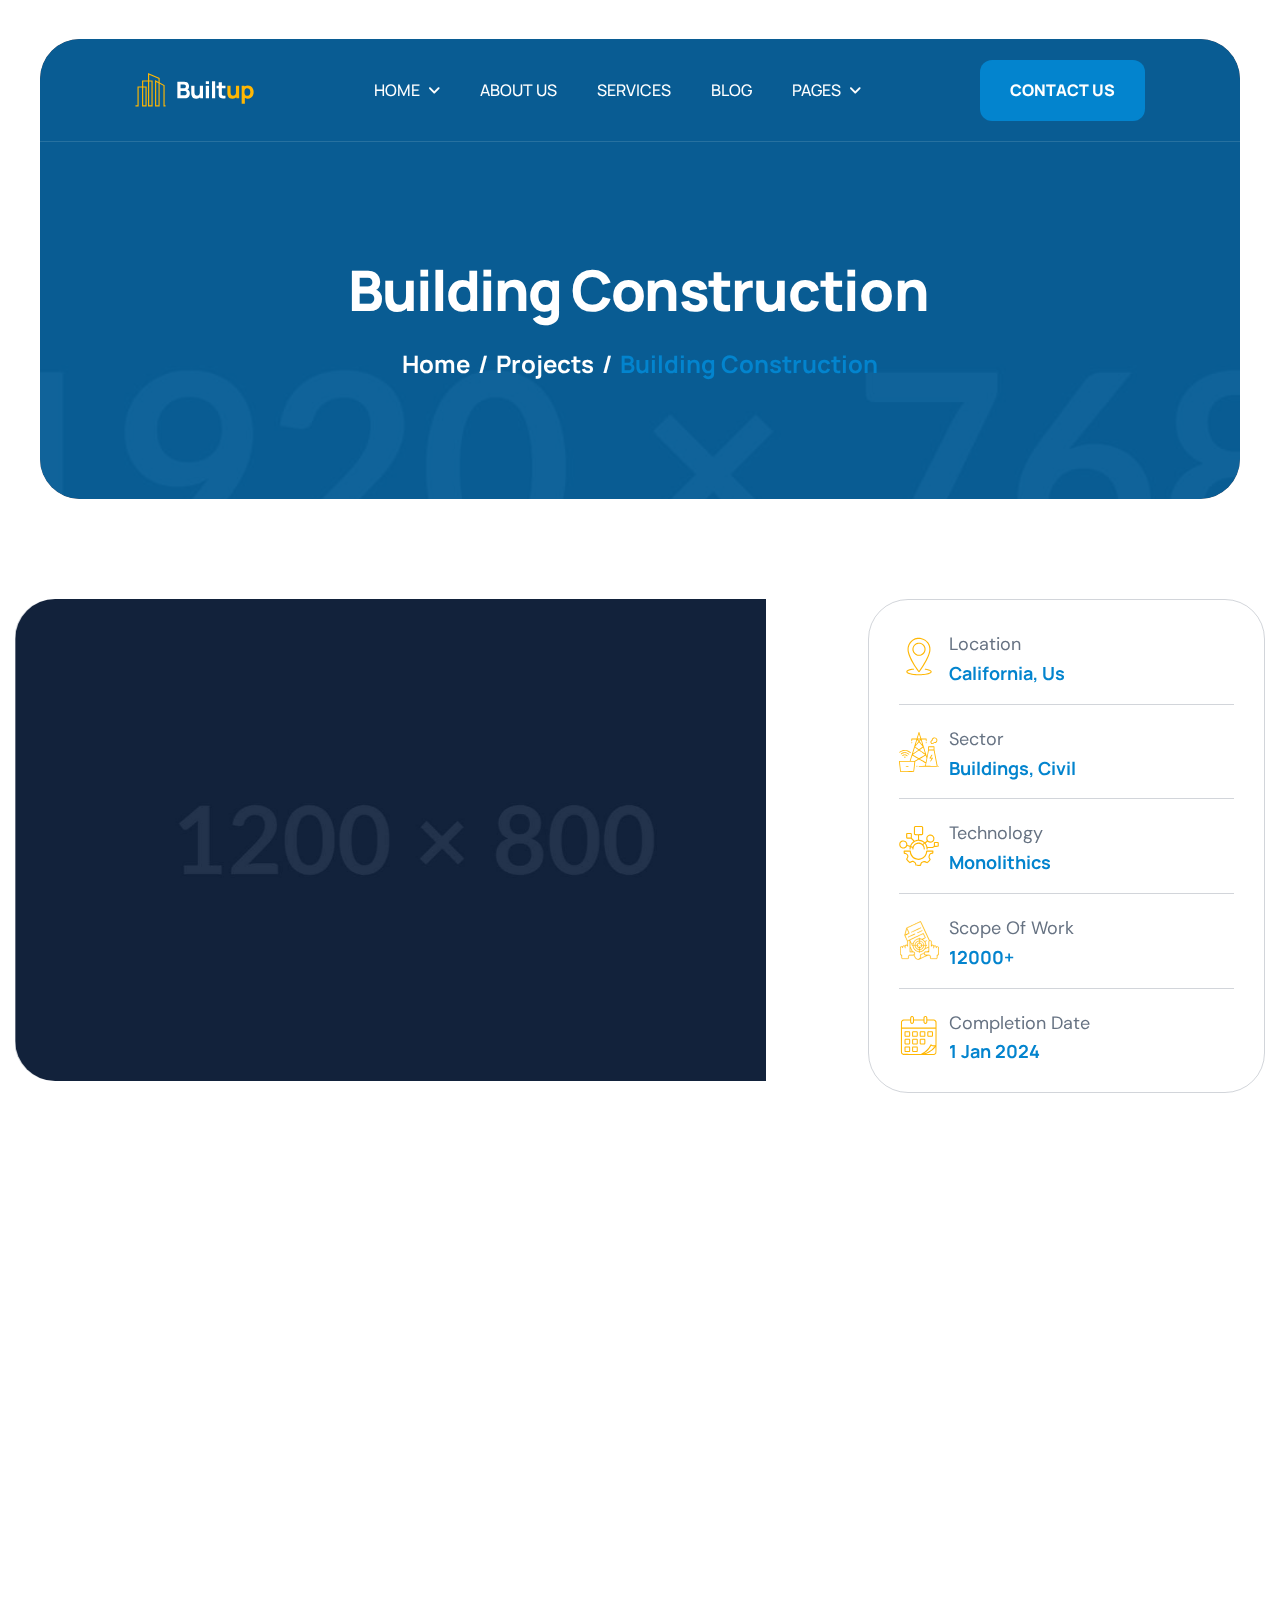
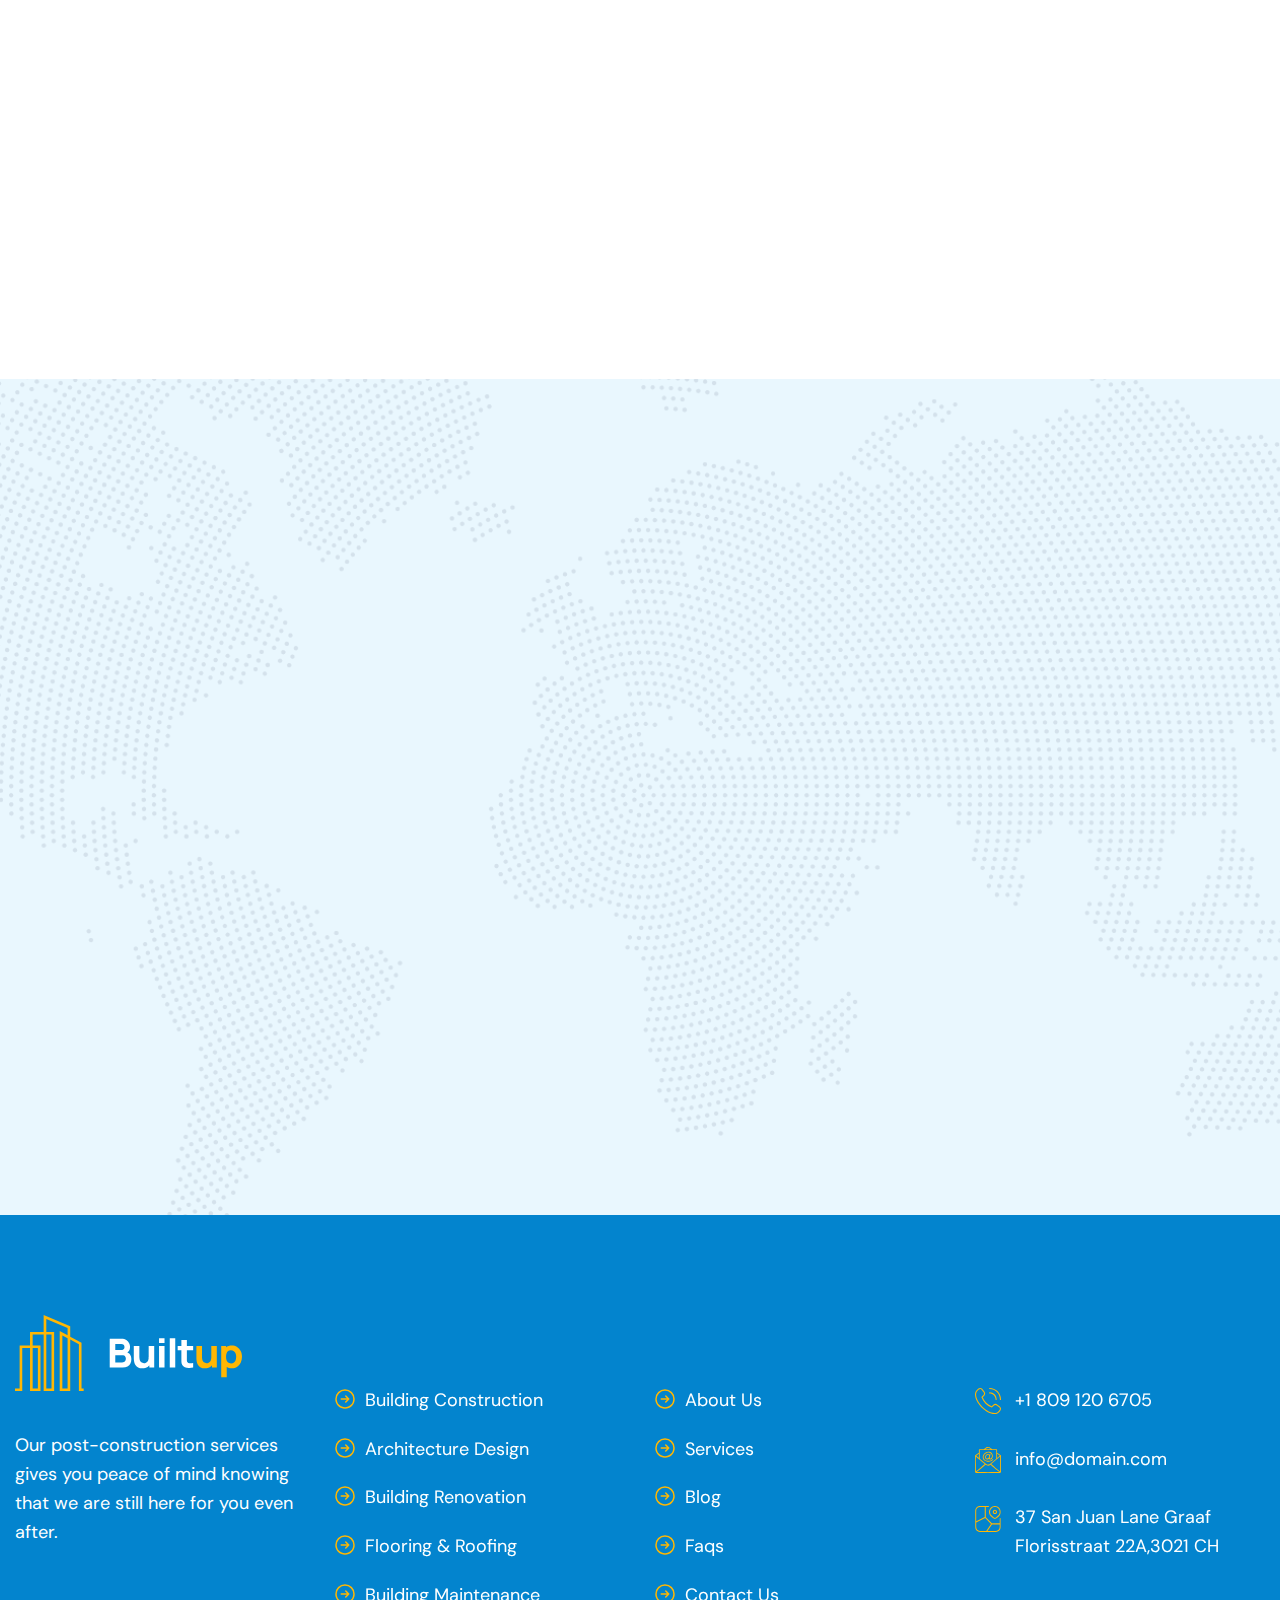
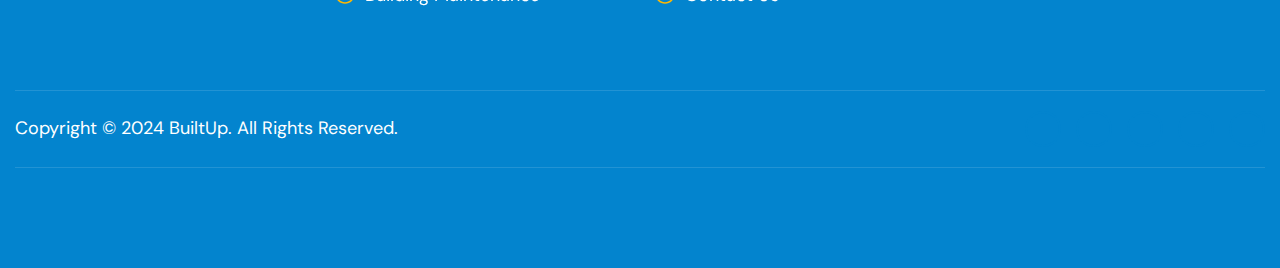
<file: project-single.html>
<!DOCTYPE html>
<html lang="zxx">
<head>
	<!-- Meta -->
	<meta charset="utf-8">
	<meta http-equiv="X-UA-Compatible" content="IE=edge">
	<meta name="viewport" content="width=device-width, initial-scale=1.0">
	<meta name="description" content="">
	<meta name="keywords" content="">
	<meta name="author" content="Awaiken">
	<!-- Page Title -->
	<title>Builtup - Construction HTML Template</title>
	<!-- Favicon Icon -->
	<link rel="shortcut icon" type="image/x-icon" href="images/favicon.png">
	<!-- Google Fonts Css-->
	<link rel="preconnect" href="https://fonts.googleapis.com">
    <link rel="preconnect" href="https://fonts.gstatic.com" crossorigin>
    <link href="https://fonts.googleapis.com/css2?family=DM+Sans:ital,opsz,wght@0,9..40,100..1000;1,9..40,100..1000&family=Manrope:wght@200..800&display=swap" rel="stylesheet">
	<!-- Bootstrap Css -->
	<link href="css/bootstrap.min.css" rel="stylesheet" media="screen">
	<!-- SlickNav Css -->
	<link href="css/slicknav.min.css" rel="stylesheet">
	<!-- Swiper Css -->
	<link rel="stylesheet" href="css/swiper-bundle.min.css">
	<!-- Font Awesome Icon Css-->
	<link href="css/all.css" rel="stylesheet" media="screen">
	<!-- Animated Css -->
	<link href="css/animate.css" rel="stylesheet">
	<!-- Magnific Popup Core Css File -->
	<link rel="stylesheet" href="css/magnific-popup.css">
	<!-- Mouse Cursor Css File -->
	<link rel="stylesheet" href="css/mousecursor.css">
	<!-- Main Custom Css -->
	<link href="css/custom.css" rel="stylesheet" media="screen">
</head>
<body>

    <!-- Preloader Start -->
	<div class="preloader">
		<div class="loading-container">
			<div class="loading"></div>
			<div id="loading-icon"><img src="images/loader.svg" alt=""></div>
		</div>
	</div>
	<!-- Preloader End -->

    <!-- Header Start -->
	<header class="main-header">
		<div class="header-sticky">
			<nav class="navbar navbar-expand-lg">
				<div class="container-fluid">
					<!-- Logo Start -->
					<a class="navbar-brand" href="./">
						<img src="images/logo.svg" alt="Logo">
					</a>
					<!-- Logo End -->

					<!-- Main Menu Start -->
					<div class="collapse navbar-collapse main-menu">
                        <div class="nav-menu-wrapper">
                            <ul class="navbar-nav mr-auto" id="menu">
                                <li class="nav-item submenu"><a class="nav-link" href="./">Home</a>
                                    <ul class="sub-menu">
                                        <li class="nav-item"><a class="nav-link" href="index.html">Home - Image</a></li>
                                        <li class="nav-item"><a class="nav-link" href="index-2.html">Home - Slider</a></li>
                                        <li class="nav-item"><a class="nav-link" href="index-3.html">Home - Video</a></li>
                                    </ul>
                                </li>                                
                                <li class="nav-item"><a class="nav-link" href="about.html">About Us</a></li>
                                <li class="nav-item"><a class="nav-link" href="service.html">Services</a></li>
                                <li class="nav-item"><a class="nav-link" href="blog.html">Blog</a></li>
                                <li class="nav-item submenu"><a class="nav-link" href="#">Pages</a>
                                    <ul>                                        
                                        <li class="nav-item"><a class="nav-link" href="service-single.html">Service Details</a></li>
                                        <li class="nav-item"><a class="nav-link" href="blog-single.html">Blog Details</a></li>                                       
                                        <li class="nav-item"><a class="nav-link" href="project.html">Project</a></li>
                                        <li class="nav-item"><a class="nav-link" href="project-single.html">Project Details</a></li>
                                        <li class="nav-item"><a class="nav-link" href="team.html">Our Team</a></li>
                                        <li class="nav-item"><a class="nav-link" href="faqs.html">FAQ</a></li>
                                        <li class="nav-item"><a class="nav-link" href="404.html">404</a></li>
                                    </ul>
                                </li>
                                <li class="nav-item highlighted-menu"><a class="nav-link" href="contact.html">Contact Us</a></li>                               
                            </ul>
                        </div>
                        <!-- Let’s Start Button Start -->
                        <div class="header-btn d-inline-flex">
                            <a href="contact.html" class="btn-default">Contact Us</a>
                        </div>
                        <!-- Let’s Start Button End -->
					</div>
					<!-- Main Menu End -->
					<div class="navbar-toggle"></div>
				</div>
			</nav>
			<div class="responsive-menu"></div>
		</div>
	</header>
	<!-- Header End -->

    <!-- Page Header Start -->
	<div class="page-header parallaxie">
		<div class="container">
			<div class="row">
				<div class="col-lg-12">
					<!-- Page Header Box Start -->
					<div class="page-header-box">
						<h1 class="text-anime-style-3" data-cursor="-opaque">Building Construction </h1>
						<nav class="wow fadeInUp">
							<ol class="breadcrumb">
								<li class="breadcrumb-item"><a href="./">home</a></li>
                                <li class="breadcrumb-item"><a href="./">projects</a></li>
								<li class="breadcrumb-item active" aria-current="page">building construction</li>
							</ol>
						</nav>
					</div>
					<!-- Page Header Box End -->
				</div>
			</div>
		</div>
	</div>
	<!-- Page Header End -->

    <!-- Page Project Details Start -->
    <div class="page-project-single">
        <div class="container">
            <div class="row">
                <div class="col-lg-8">
                    <!-- Project Single Content Start -->
                    <div class="project-single-content">
                        <!-- Project Featured Image Start -->
                        <div class="project-featured-image">
                            <figure class="image-anime reveal">
                                <img src="images/our-project-1.jpg" alt="">
                            </figure>
                        </div>
                        <!-- Project Featured Image End -->

                        <!-- Project Details Content Start -->
                        <div class="project-details-content">
                            <p class="wow fadeInUp" data-wow-delay="0.25s">Construction standard dummy text ever since the 1500s, when an unknown printer took a galley of type and scrambled it to make a type specimen book.</p>

                            <p class="wow fadeInUp" data-wow-delay="0.5s">At vero eos et accusamus et iusto odio dignissimos ducimus qui blanditiis praesentium voluptatum deleniti atque corrupti quos dolores et quas molestias excepturi sint occaecati cupiditate non provident, similique sunt in culpa qui officia deserunt mollitia animi, id est laborum et dolorum fuga harum quidem rerum facilis est et expedita distinctio.</p>
                            
                            <div class="project-details-title wow fadeInUp">
                                <h3>Building better development</h3>
                            </div>

                            <p class="wow fadeInUp" data-wow-delay="0.25s">Aenean sed adipiscing diam donec adipiscing tristique risus. Nunc pulvinar sapien et ligula ullamcorper malesuada. Venenatis urna cursus eget nunc scelerisque viverra mauris in. A cras semper auctor neque vitae tempus.</p>

                            <ul class="wow fadeInUp" data-wow-delay="0.5s">
                                <li>Building the future with ideas</li>
                                <li>Engineering the better way</li>
                                <li>Designing future with excellence</li>
                                <li>Discovering possibility in concrete</li>
                            </ul>
                        </div>
                        <!-- Project Details Content End -->

                        <!-- Project Details Gallery Start -->
                        <div class="project-details-gallery">
                            <div class="row project-gallery-items">
                                <div class="col-lg-12">
                                    <div class="project-gallery-title wow fadeInUp">
                                        <h2>project gallery</h2>
                                    </div>
                                </div>
                                <div class="col-md-3 col-6">
                                    <!-- Project Gallery Item Start -->
                                    <div class="project-gallery-item wow fadeInUp">
                                        <a href="images/project-gallery-1.jpg">
                                            <figure class="image-anime">
                                                <img src="images/project-gallery-1.jpg" alt="">
                                            </figure>
                                        </a>
                                    </div>
                                    <!-- Project Gallery Item End -->
                                </div>
    
                                <div class="col-md-3 col-6">
                                    <!-- Project Gallery Item Start -->
                                    <div class="project-gallery-item wow fadeInUp" data-wow-delay="0.25s">
                                        <a href="images/project-gallery-2.jpg">
                                            <figure class="image-anime">
                                                <img src="images/project-gallery-2.jpg" alt="">
                                            </figure>
                                        </a>
                                    </div>
                                    <!-- Project Gallery Item End -->
                                </div>

                                <div class="col-md-3 col-6">
                                    <!-- Project Gallery Item Start -->
                                    <div class="project-gallery-item wow fadeInUp" data-wow-delay="0.5s">
                                        <a href="images/project-gallery-3.jpg">
                                            <figure class="image-anime">
                                                <img src="images/project-gallery-3.jpg" alt="">
                                            </figure>
                                        </a>
                                    </div>
                                    <!-- Project Gallery Item End -->
                                </div>

                                <div class="col-md-3 col-6">
                                    <!-- Project Gallery Item Start -->
                                    <div class="project-gallery-item wow fadeInUp" data-wow-delay="0.75s">
                                        <a href="images/project-gallery-4.jpg">
                                            <figure class="image-anime">
                                                <img src="images/project-gallery-4.jpg" alt="">
                                            </figure>
                                        </a>
                                    </div>
                                    <!-- Project Gallery Item End -->
                                </div>
                            </div>
                        </div>
                        <!-- Project Details Gallery End -->
                    </div>
                    <!-- Project Single Content End -->
                </div>
                
                <div class="col-lg-4">
                    <!-- Project Sidebar Start -->
                    <div class="project-sidebar">
                        <div class="project-info-box wow fadeInUp">
                            <!-- Portfolio Info Item Start -->
                            <div class="project-info-item">
                                <div class="icon-box">
                                    <img src="images/icon-project-info-1.svg" alt="">
                                </div>
                                <div class="project-info-content">                                    
                                    <p>location</p>
                                    <h3>california, us</h3>
                                </div>
                            </div>
                            <!-- Portfolio Info Item End -->

                            <!-- Portfolio Info Item Start -->
                            <div class="project-info-item">
                                <div class="icon-box">
                                    <img src="images/icon-project-info-2.svg" alt="">
                                </div>
                                <div class="project-info-content">                                    
                                    <p>sector</p>
                                    <h3>buildings, civil</h3>
                                </div>
                            </div>
                            <!-- Portfolio Info Item End -->

                            <!-- Portfolio Info Item Start -->
                            <div class="project-info-item">
                                <div class="icon-box">
                                    <img src="images/icon-project-info-3.svg" alt="">
                                </div>
                                <div class="project-info-content">                                    
                                    <p>technology</p>
                                    <h3>monolithics</h3>
                                </div>
                            </div>
                            <!-- Portfolio Info Item End -->

                            <!-- Portfolio Info Item Start -->
                            <div class="project-info-item">
                                <div class="icon-box">
                                    <img src="images/icon-project-info-4.svg" alt="">
                                </div>
                                <div class="project-info-content">                                    
                                    <p>scope of work</p>
                                    <h3>12000+</h3>
                                </div>
                            </div>
                            <!-- Portfolio Info Item End -->

                            <!-- Portfolio Info Item Start -->
                            <div class="project-info-item">
                                <div class="icon-box">
                                    <img src="images/icon-project-info-5.svg" alt="">
                                </div>
                                <div class="project-info-content">                                    
                                    <p>completion date</p>
                                    <h3>1 Jan 2024</h3>
                                </div>
                            </div>
                            <!-- Portfolio Info Item End -->
                        </div>
                    </div>
                    <!-- Project Sidebar End -->
                </div>
            </div>
        </div>
    </div>
    <!-- Page Project Details End -->

    <!-- Contact Us Section Start -->
    <div class="contact-us">
        <div class="container">
            <div class="row align-items-center">
                <div class="col-lg-4 col-md-5">
                    <!-- Contact Sidebar Start -->
                    <div class="contact-sidebar wow fadeInUp" data-wow-delay="0.25s">
                        <!-- Contact Info Start -->
                        <div class="contact-info">
                            <div class="icon-box">
                                <img src="images/icon-phone.svg" alt="">
                            </div>
                            <div class="contact-info-content">
                                <p>call support center 24/7</p>
                                <h3>+1 809 120 6705</h3>
                            </div>
                        </div>
                        <!-- Contact Info End -->

                        <!-- Contact Info Start -->
                        <div class="contact-info">
                            <div class="icon-box">
                                <img src="images/icon-mail.svg" alt="">
                            </div>
                            <div class="contact-info-content">
                                <p>write to us</p>
                                <h3>info@domain.com</h3>
                            </div>
                        </div>
                        <!-- Contact Info End -->

                        <!-- Contact Info Image Start -->
                        <div class="contact-info-image">
                            <figure>
                                <img src="images/contact-info-img.png" alt="">
                            </figure>
                        </div>
                        <!-- Contact Info Image End -->
                    </div>
                    <!-- Contact Sidebar End -->
                </div>

                <div class="col-lg-8 col-md-7">
                    <!-- Contact Form start -->
                    <div class="contact-form wow fadeInUp" data-wow-delay="0.25s">
                        <!-- Section Title Start -->
                        <div class="section-title">
                            <h3 class="wow fadeInUp">contact us</h3>
                            <h2 class="text-anime-style-3" data-cursor="-opaque">Get in touch with us</h2>
                        </div>
                        <!-- Section Title End -->
                         
                        <form id="contactForm" action="#" method="POST" data-toggle="validator">
                            <div class="row">
                                <div class="form-group col-md-6 mb-4">
                                    <input type="text" name="name" class="form-control" id="name" placeholder="Enter Your name" required="">
                                    <div class="help-block with-errors"></div>
                                </div>
                    
                                <div class="form-group col-md-6 mb-4">
                                    <input type="email" name="email" class="form-control" id="email" placeholder="Enter Your email" required="">
                                    <div class="help-block with-errors"></div>
                                </div>
                    
                                <div class="form-group col-md-6 mb-4">
                                    <input type="text" name="phone" class="form-control" id="phone" placeholder="Phone number" required="">
                                    <div class="help-block with-errors"></div>
                                </div>
                    
                                <div class="form-group col-md-6 mb-4">
                                    <input type="text" name="website" class="form-control" id="website" placeholder="Subject" required="">
                                    <div class="help-block with-errors"></div>
                                </div>
                    
                                <div class="form-group col-md-12 mb-5">
                                    <textarea name="msg" class="form-control" id="msg" rows="3" placeholder="Message" required=""></textarea>
                                    <div class="help-block with-errors"></div>
                                </div>
                    
                                <div class="col-md-12">
                                    <button type="submit" class="btn-default">submit</button>
                                    <div id="msgSubmit" class="h3 hidden"></div>
                                </div>
                            </div>
                        </form>
                    </div>
                    <!-- Contact Form end -->
                </div>
            </div>
        </div>
    </div>
    <!-- Contact Us Section End -->

    <!-- Footer Start -->
	<footer class="main-footer">
        <div class="container">
            <div class="row">
                <div class="col-lg-3 col-md-12">
                    <!-- About Footer Start -->
                    <div class="about-footer">
                        <!-- Footer Logo Start -->
                        <div class="footer-logo">
                            <figure>
                                <img src="images/footer-logo.svg" alt="">
                            </figure>
                        </div>
                        <!-- Footer Logo End -->

                        <!-- Footer Content Start -->
                        <div class="footer-content">
                            <p>Our post-construction services gives you peace of mind knowing that we are still here for you even after.</p>
                        </div>
                        <!-- Footer Content End -->
                    </div>

                    <!-- About Footer End -->
                </div>

                <div class="col-lg-3 col-md-4 col-12">
                    <!-- Footer Quick Links Start -->
                    <div class="footer-links">
                        <h3>our services</h3>
                        <ul>                            
                            <li><a href="#">building construction</a></li>
                            <li><a href="#">architecture design</a></li>
                            <li><a href="#">building renovation</a></li>
                            <li><a href="#">flooring & roofing</a></li>
                            <li><a href="#">building maintenance</a></li>
                        </ul>
                    </div>
                    <!-- Footer Quick Links End -->
                </div>

                <div class="col-lg-3 col-md-4 col-12">
                    <!-- Footer Links Start -->
                    <div class="footer-links">
                        <h3>company</h3>
                        <ul>
                            <li><a href="#">about us</a></li>
                            <li><a href="#">services</a></li>
                            <li><a href="#">blog</a></li>
                            <li><a href="#">faqs</a></li>
                            <li><a href="#">contact us</a></li>
                        </ul>
                    </div>
                    <!-- Footer Links End -->
                </div>

                <div class="col-lg-3 col-md-4 col-12">
                    <!-- Footer Contact Info Box Start -->
                    <div class="footer-links footer-contact-box">
                        <h3>contact us</h3>
                        <!-- Info Box Start -->
                        <div class="footer-info-box">
                            <!-- Icon Box Start -->
                            <div class="icon-box">
                                <img src="images/icon-phone.svg" alt="">
                            </div>
                            <!-- Icon Box End -->
                            <p>+1 809 120 6705</p>
                        </div>
                        <!-- Info Box End -->

                        <!-- Info Box Start -->
                        <div class="footer-info-box">
                            <!-- Icon Box Start -->
                            <div class="icon-box">
                                <img src="images/icon-mail.svg" alt="">
                            </div>
                            <!-- Icon Box End -->
                            <p>info@domain.com</p>
                        </div>
                        <!-- Info Box End -->

                        <!-- Info Box Start -->
                        <div class="footer-info-box">
                            <!-- Icon Box Start -->
                            <div class="icon-box">
                                <img src="images/icon-location.svg" alt="">
                            </div>
                            <!-- Icon Box End -->
                            <p>37 San Juan Lane Graaf Florisstraat 22A,3021 CH</p>
                        </div>
                        <!-- Info Box End -->
                    </div>
                    <!-- Footer Contact Info Box End -->
                </div>
            </div>

            <!-- Footer Copyright Section Start -->
            <div class="footer-copyright">
                <div class="row align-items-center">
                    <div class="col-lg-6 col-md-7">
                        <!-- Footer Copyright Start -->
                        <div class="footer-copyright-text">
                            <p>Copyright © 2024 BuiltUp. All Rights Reserved.</p>
                        </div>
                        <!-- Footer Copyright End -->
                    </div>

                    <div class="col-lg-6 col-md-5">
                        <!-- Footer Social Link Start -->
                        <div class="footer-social-links">
                            <ul>
                                <li><a href="#"><i class="fa-brands fa-instagram"></i></a></li>
                                <li><a href="#"><i class="fa-brands fa-facebook-f"></i></a></li>
                                <li><a href="#"><i class="fa-brands fa-x-twitter"></i></a></li>
                                <li><a href="#"><i class="fa-brands fa-github"></i></a></li>
                                <li><a href="#"><i class="fa-brands fa-linkedin-in"></i></a></li>
                            </ul>
                        </div>
                        <!-- Footer Social Link End -->
                    </div>
                </div>
            </div>
            <!-- Footer Copyright Section End -->
        </div>
	</footer>
	<!-- Footer End -->

    <!-- Jquery Library File -->
    <script src="js/jquery-3.7.1.min.js"></script>
    <!-- Bootstrap js file -->
    <script src="js/bootstrap.min.js"></script>
    <!-- Validator js file -->
    <script src="js/validator.min.js"></script>
    <!-- SlickNav js file -->
    <script src="js/jquery.slicknav.js"></script>
    <!-- Swiper js file -->
    <script src="js/swiper-bundle.min.js"></script>
    <!-- Counter js file -->
    <script src="js/jquery.waypoints.min.js"></script>
    <script src="js/jquery.counterup.min.js"></script>
    <!-- Magnific js file -->
    <script src="js/jquery.magnific-popup.min.js"></script>
    <!-- SmoothScroll -->
    <script src="js/SmoothScroll.js"></script>
    <!-- Parallax js -->
    <script src="js/parallaxie.js"></script>
    <!-- MagicCursor js file -->
    <script src="js/gsap.min.js"></script>
    <script src="js/magiccursor.js"></script>
    <!-- Text Effect js file -->
    <script src="js/SplitText.js"></script>
    <script src="js/ScrollTrigger.min.js"></script>
    <!-- Wow js file -->
    <script src="js/wow.js"></script>
    <!-- Main Custom js file -->
    <script src="js/function.js"></script>
</body>
</html>
</file>
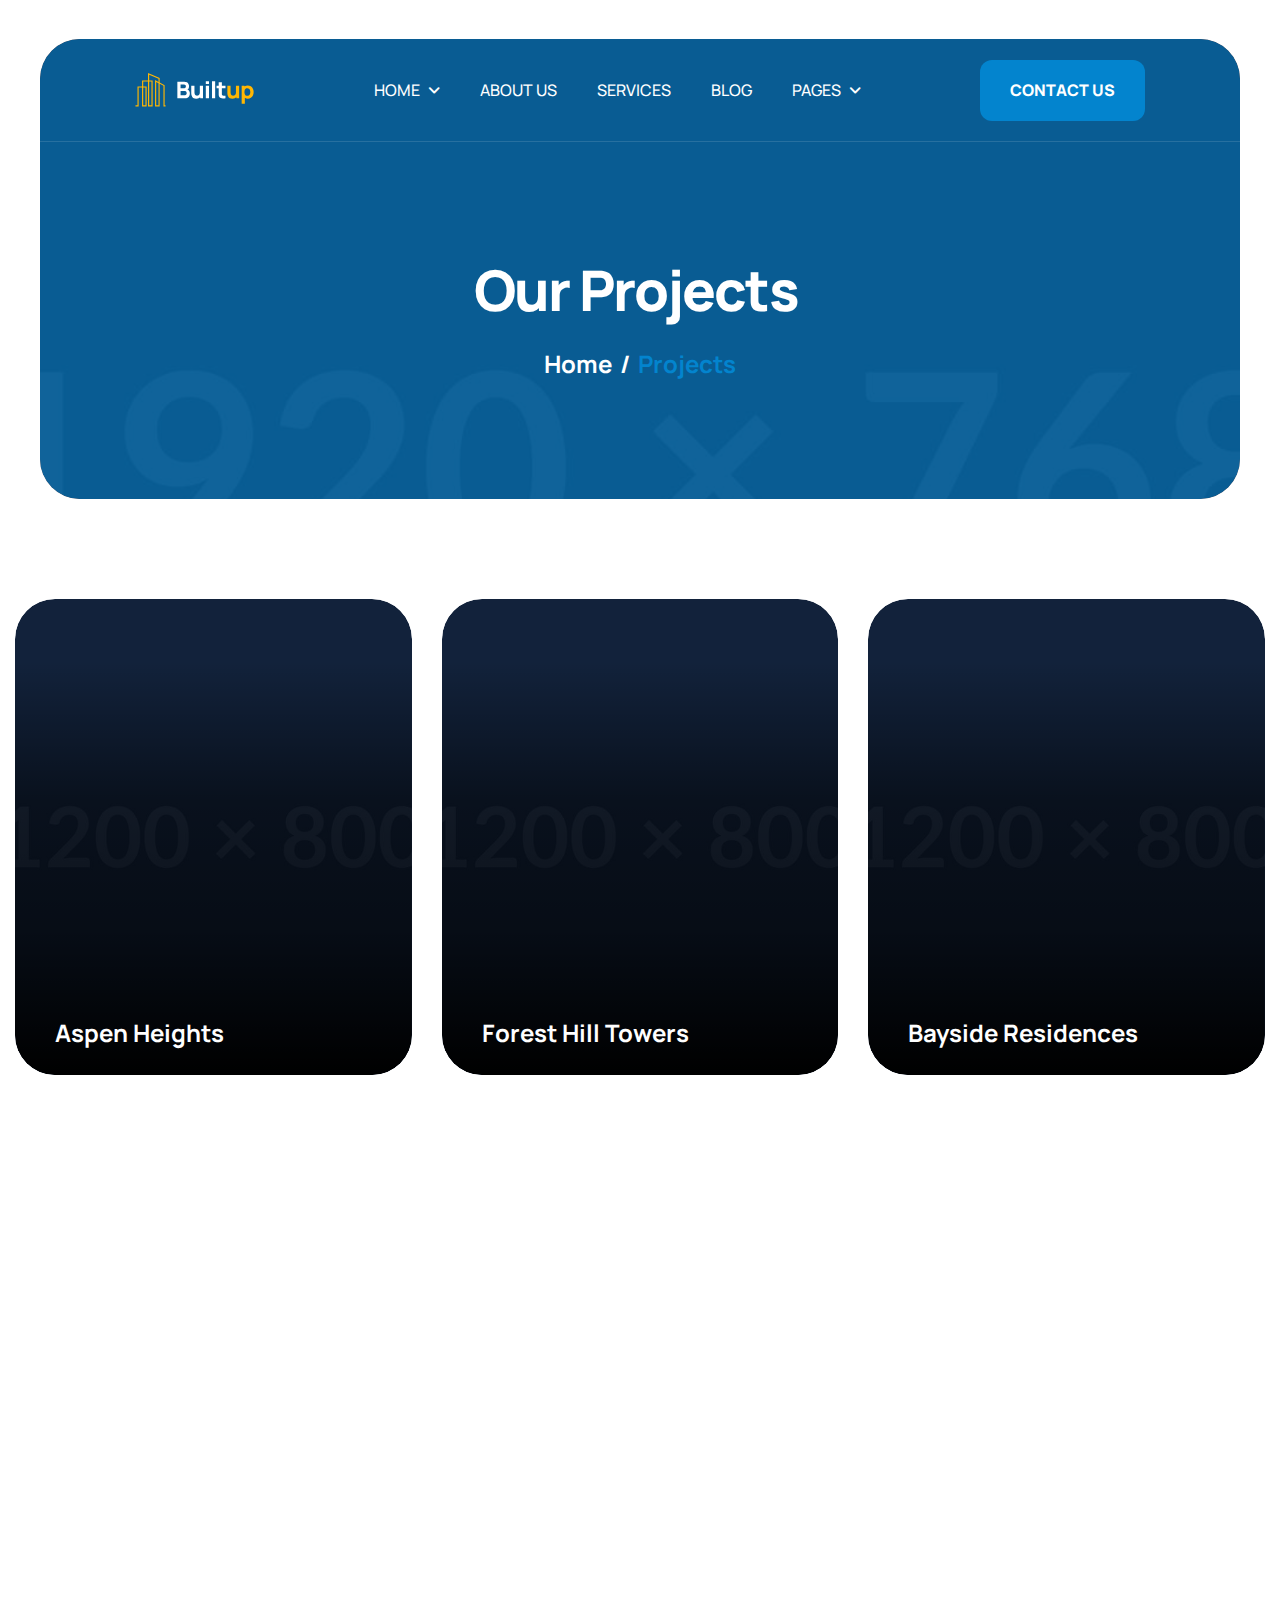
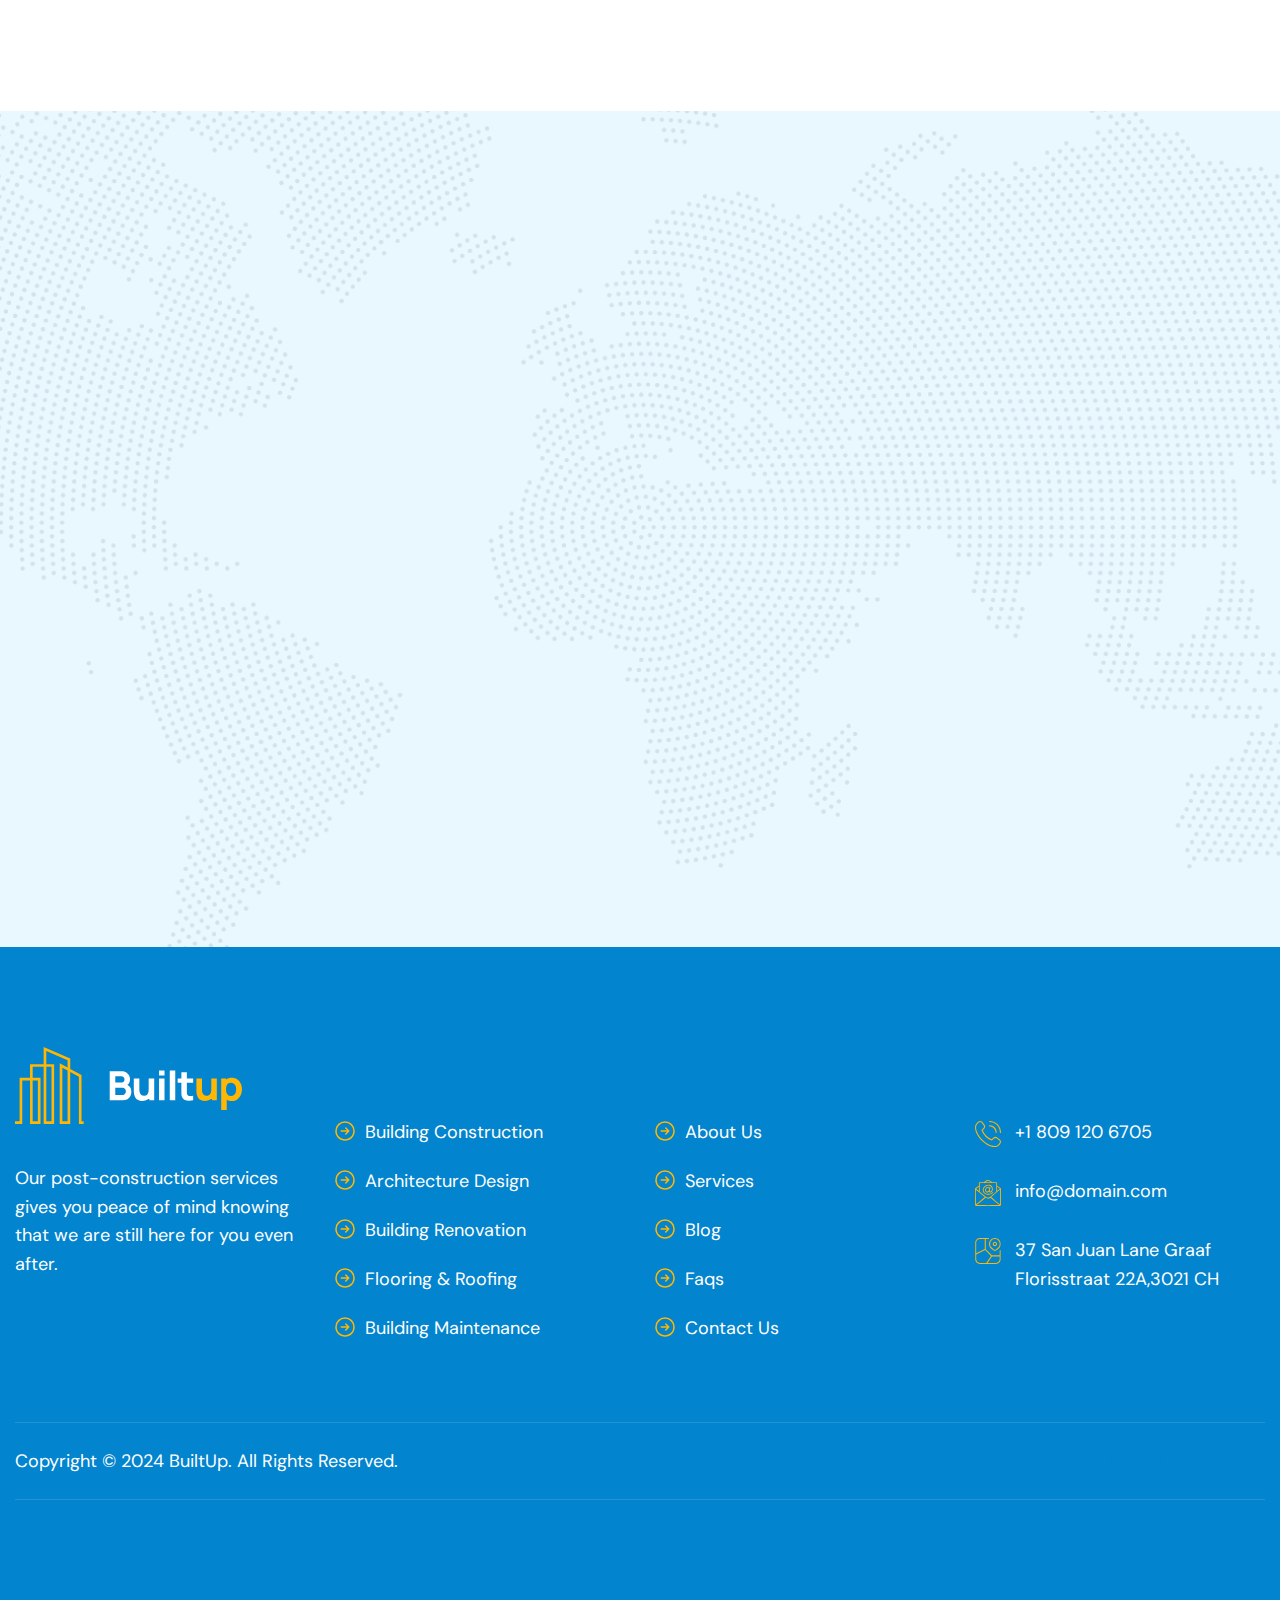
<file: project.html>
<!DOCTYPE html>
<html lang="zxx">
<head>
	<!-- Meta -->
	<meta charset="utf-8">
	<meta http-equiv="X-UA-Compatible" content="IE=edge">
	<meta name="viewport" content="width=device-width, initial-scale=1.0">
	<meta name="description" content="">
	<meta name="keywords" content="">
	<meta name="author" content="Awaiken">
	<!-- Page Title -->
	<title>Builtup - Construction HTML Template</title>
	<!-- Favicon Icon -->
	<link rel="shortcut icon" type="image/x-icon" href="images/favicon.png">
	<!-- Google Fonts Css-->
	<link rel="preconnect" href="https://fonts.googleapis.com">
    <link rel="preconnect" href="https://fonts.gstatic.com" crossorigin>
    <link href="https://fonts.googleapis.com/css2?family=DM+Sans:ital,opsz,wght@0,9..40,100..1000;1,9..40,100..1000&family=Manrope:wght@200..800&display=swap" rel="stylesheet">
	<!-- Bootstrap Css -->
	<link href="css/bootstrap.min.css" rel="stylesheet" media="screen">
	<!-- SlickNav Css -->
	<link href="css/slicknav.min.css" rel="stylesheet">
	<!-- Swiper Css -->
	<link rel="stylesheet" href="css/swiper-bundle.min.css">
	<!-- Font Awesome Icon Css-->
	<link href="css/all.css" rel="stylesheet" media="screen">
	<!-- Animated Css -->
	<link href="css/animate.css" rel="stylesheet">
	<!-- Magnific Popup Core Css File -->
	<link rel="stylesheet" href="css/magnific-popup.css">
	<!-- Mouse Cursor Css File -->
	<link rel="stylesheet" href="css/mousecursor.css">
	<!-- Main Custom Css -->
	<link href="css/custom.css" rel="stylesheet" media="screen">
</head>
<body>

    <!-- Preloader Start -->
	<div class="preloader">
		<div class="loading-container">
			<div class="loading"></div>
			<div id="loading-icon"><img src="images/loader.svg" alt=""></div>
		</div>
	</div>
	<!-- Preloader End -->

    <!-- Header Start -->
	<header class="main-header">
		<div class="header-sticky">
			<nav class="navbar navbar-expand-lg">
				<div class="container-fluid">
					<!-- Logo Start -->
					<a class="navbar-brand" href="./">
						<img src="images/logo.svg" alt="Logo">
					</a>
					<!-- Logo End -->

					<!-- Main Menu Start -->
					<div class="collapse navbar-collapse main-menu">
                        <div class="nav-menu-wrapper">
                            <ul class="navbar-nav mr-auto" id="menu">
                                <li class="nav-item submenu"><a class="nav-link" href="./">Home</a>
                                    <ul class="sub-menu">
                                        <li class="nav-item"><a class="nav-link" href="index.html">Home - Image</a></li>
                                        <li class="nav-item"><a class="nav-link" href="index-2.html">Home - Slider</a></li>
                                        <li class="nav-item"><a class="nav-link" href="index-3.html">Home - Video</a></li>
                                    </ul>
                                </li>                                
                                <li class="nav-item"><a class="nav-link" href="about.html">About Us</a></li>
                                <li class="nav-item"><a class="nav-link" href="service.html">Services</a></li>
                                <li class="nav-item"><a class="nav-link" href="blog.html">Blog</a></li>
                                <li class="nav-item submenu"><a class="nav-link" href="#">Pages</a>
                                    <ul>                                        
                                        <li class="nav-item"><a class="nav-link" href="service-single.html">Service Details</a></li>
                                        <li class="nav-item"><a class="nav-link" href="blog-single.html">Blog Details</a></li>                                       
                                        <li class="nav-item"><a class="nav-link" href="project.html">Project</a></li>
                                        <li class="nav-item"><a class="nav-link" href="project-single.html">Project Details</a></li>
                                        <li class="nav-item"><a class="nav-link" href="team.html">Our Team</a></li>
                                        <li class="nav-item"><a class="nav-link" href="faqs.html">FAQ</a></li>
                                        <li class="nav-item"><a class="nav-link" href="404.html">404</a></li>
                                    </ul>
                                </li>
                                <li class="nav-item highlighted-menu"><a class="nav-link" href="contact.html">Contact Us</a></li>                               
                            </ul>
                        </div>
                        <!-- Let’s Start Button Start -->
                        <div class="header-btn d-inline-flex">
                            <a href="contact.html" class="btn-default">Contact Us</a>
                        </div>
                        <!-- Let’s Start Button End -->
					</div>
					<!-- Main Menu End -->
					<div class="navbar-toggle"></div>
				</div>
			</nav>
			<div class="responsive-menu"></div>
		</div>
	</header>
	<!-- Header End -->

    <!-- Page Header Start -->
	<div class="page-header parallaxie">
		<div class="container">
			<div class="row">
				<div class="col-lg-12">
					<!-- Page Header Box Start -->
					<div class="page-header-box">
						<h1 class="text-anime-style-3" data-cursor="-opaque">Our Projects</h1>
						<nav class="wow fadeInUp">
							<ol class="breadcrumb">
								<li class="breadcrumb-item"><a href="./">home</a></li>
								<li class="breadcrumb-item active" aria-current="page">projects</li>
							</ol>
						</nav>
					</div>
					<!-- Page Header Box End -->
				</div>
			</div>
		</div>
	</div>
	<!-- Page Header End -->

    <!-- Page Project Start -->
    <div class="page-project">
        <div class="container">
            <div class="row">
                <div class="col-lg-4 col-md-6">
                    <!-- Project Item Start -->
                    <div class="project-item wow fadeInUp" data-wow-delay="0.25s">
                        <!-- Project Image Start -->
                        <div class="project-image" data-cursor-text="View">
                            <a href="#">
                                <figure>
                                    <img src="images/our-project-1.jpg" alt="">
                                </figure>
                            </a>
                        </div>
                        <!-- Project Image End -->

                        <!-- Project Body Start -->
                        <div class="project-body">
                            <!-- Project Body Title Start -->
                            <div class="project-body-title">
                                <h3>aspen heights</h3>
                            </div>
                            <!-- Project Body Title End -->

                            <!-- Project Content Start -->
                            <div class="project-content">
                                <p>Our post-construction services gives you peace of mind knowing that we are still here for you even after.</p>
                                <div class="project-content-footer">
                                    <a href="#" class="readmore-btn">view more</a>
                                </div>
                            </div>
                            <!-- Project Content End -->                       
                        </div>
                        <!-- Project Body End -->
                    </div>
                    <!-- Project Item End -->
                </div>

                <div class="col-lg-4 col-md-6">
                    <!-- Project Item Start -->
                    <div class="project-item wow fadeInUp" data-wow-delay="0.5s">
                        <!-- Project Image Start -->
                        <div class="project-image" data-cursor-text="View">
                            <a href="#">
                                <figure>
                                    <img src="images/our-project-2.jpg" alt="">
                                </figure>
                            </a>
                        </div>
                        <!-- Project Image End -->

                        <!-- Project Body Start -->
                        <div class="project-body">
                            <!-- Project Body Title Start -->
                            <div class="project-body-title">
                                <h3>forest hill towers</h3>
                            </div>
                            <!-- Project Body Title End -->

                            <!-- Project Content Start -->
                            <div class="project-content">
                                <p>Our post-construction services gives you peace of mind knowing that we are still here for you even after.</p>
                                <div class="project-content-footer">
                                    <a href="#" class="readmore-btn">view more</a>
                                </div>
                            </div>
                            <!-- Project Content End -->                       
                        </div>
                        <!-- Project Body End -->
                    </div>
                    <!-- Project Item End -->
                </div>

                <div class="col-lg-4 col-md-6">
                    <!-- Project Item Start -->
                    <div class="project-item wow fadeInUp" data-wow-delay="0.75s">
                        <!-- Project Image Start -->
                        <div class="project-image" data-cursor-text="View">
                            <a href="#">
                                <figure>
                                    <img src="images/our-project-3.jpg" alt="">
                                </figure>
                            </a>
                        </div>
                        <!-- Project Image End -->

                        <!-- Project Body Start -->
                        <div class="project-body">
                            <!-- Project Body Title Start -->
                            <div class="project-body-title">
                                <h3>bayside residences</h3>
                            </div>
                            <!-- Project Body Title End -->

                            <!-- Project Content Start -->
                            <div class="project-content">
                                <p>Our post-construction services gives you peace of mind knowing that we are still here for you even after.</p>
                                <div class="project-content-footer">
                                    <a href="#" class="readmore-btn">view more</a>
                                </div>
                            </div>
                            <!-- Project Content End -->                       
                        </div>
                        <!-- Project Body End -->
                    </div>
                    <!-- Project Item End -->
                </div>

                <div class="col-lg-4 col-md-6">
                    <!-- Project Item Start -->
                    <div class="project-item wow fadeInUp" data-wow-delay="1s">
                        <!-- Project Image Start -->
                        <div class="project-image" data-cursor-text="View">
                            <a href="#">
                                <figure>
                                    <img src="images/our-project-4.jpg" alt="">
                                </figure>
                            </a>
                        </div>
                        <!-- Project Image End -->

                        <!-- Project Body Start -->
                        <div class="project-body">
                            <!-- Project Body Title Start -->
                            <div class="project-body-title">
                                <h3>parkview plaza</h3>
                            </div>
                            <!-- Project Body Title End -->

                            <!-- Project Content Start -->
                            <div class="project-content">
                                <p>Our post-construction services gives you peace of mind knowing that we are still here for you even after.</p>
                                <div class="project-content-footer">
                                    <a href="#" class="readmore-btn">view more</a>
                                </div>
                            </div>
                            <!-- Project Content End -->                       
                        </div>
                        <!-- Project Body End -->
                    </div>
                    <!-- Project Item End -->
                </div>

                <div class="col-lg-4 col-md-6">
                    <!-- Project Item Start -->
                    <div class="project-item wow fadeInUp" data-wow-delay="1.25s">
                        <!-- Project Image Start -->
                        <div class="project-image" data-cursor-text="View">
                            <a href="#">
                                <figure>
                                    <img src="images/our-project-5.jpg" alt="">
                                </figure>
                            </a>
                        </div>
                        <!-- Project Image End -->

                        <!-- Project Body Start -->
                        <div class="project-body">
                            <!-- Project Body Title Start -->
                            <div class="project-body-title">
                                <h3>horizon heights</h3>
                            </div>
                            <!-- Project Body Title End -->

                            <!-- Project Content Start -->
                            <div class="project-content">
                                <p>Our post-construction services gives you peace of mind knowing that we are still here for you even after.</p>
                                <div class="project-content-footer">
                                    <a href="#" class="readmore-btn">view more</a>
                                </div>
                            </div>
                            <!-- Project Content End -->                       
                        </div>
                        <!-- Project Body End -->
                    </div>
                    <!-- Project Item End -->
                </div>

                <div class="col-lg-4 col-md-6">
                    <!-- Project Item Start -->
                    <div class="project-item wow fadeInUp" data-wow-delay="1.5s">
                        <!-- Project Image Start -->
                        <div class="project-image" data-cursor-text="View">
                            <a href="#">
                                <figure>
                                    <img src="images/our-project-6.jpg" alt="">
                                </figure>
                            </a>
                        </div>
                        <!-- Project Image End -->

                        <!-- Project Body Start -->
                        <div class="project-body">
                            <!-- Project Body Title Start -->
                            <div class="project-body-title">
                                <h3>crescent towers</h3>
                            </div>
                            <!-- Project Body Title End -->

                            <!-- Project Content Start -->
                            <div class="project-content">
                                <p>Our post-construction services gives you peace of mind knowing that we are still here for you even after.</p>
                                <div class="project-content-footer">
                                    <a href="#" class="readmore-btn">view more</a>
                                </div>
                            </div>
                            <!-- Project Content End -->                       
                        </div>
                        <!-- Project Body End -->
                    </div>
                    <!-- Project Item End -->
                </div>
            </div>
        </div>
    </div>
    <!-- Page Project End -->

    <!-- Contact Us Section Start -->
    <div class="contact-us">
        <div class="container">
            <div class="row align-items-center">
                <div class="col-lg-4 col-md-5">
                    <!-- Contact Sidebar Start -->
                    <div class="contact-sidebar wow fadeInUp" data-wow-delay="0.25s">
                        <!-- Contact Info Start -->
                        <div class="contact-info">
                            <div class="icon-box">
                                <img src="images/icon-phone.svg" alt="">
                            </div>
                            <div class="contact-info-content">
                                <p>call support center 24/7</p>
                                <h3>+1 809 120 6705</h3>
                            </div>
                        </div>
                        <!-- Contact Info End -->

                        <!-- Contact Info Start -->
                        <div class="contact-info">
                            <div class="icon-box">
                                <img src="images/icon-mail.svg" alt="">
                            </div>
                            <div class="contact-info-content">
                                <p>write to us</p>
                                <h3>info@domain.com</h3>
                            </div>
                        </div>
                        <!-- Contact Info End -->

                        <!-- Contact Info Image Start -->
                        <div class="contact-info-image">
                            <figure>
                                <img src="images/contact-info-img.png" alt="">
                            </figure>
                        </div>
                        <!-- Contact Info Image End -->
                    </div>
                    <!-- Contact Sidebar End -->
                </div>

                <div class="col-lg-8 col-md-7">
                    <!-- Contact Form start -->
                    <div class="contact-form wow fadeInUp" data-wow-delay="0.25s">
                        <!-- Section Title Start -->
                        <div class="section-title">
                            <h3 class="wow fadeInUp">contact us</h3>
                            <h2 class="text-anime-style-3" data-cursor="-opaque">Get in touch with us</h2>
                        </div>
                        <!-- Section Title End -->
                         
                        <form id="contactForm" action="#" method="POST" data-toggle="validator">
                            <div class="row">
                                <div class="form-group col-md-6 mb-4">
                                    <input type="text" name="name" class="form-control" id="name" placeholder="Enter Your name" required="">
                                    <div class="help-block with-errors"></div>
                                </div>
                    
                                <div class="form-group col-md-6 mb-4">
                                    <input type="email" name="email" class="form-control" id="email" placeholder="Enter Your email" required="">
                                    <div class="help-block with-errors"></div>
                                </div>
                    
                                <div class="form-group col-md-6 mb-4">
                                    <input type="text" name="phone" class="form-control" id="phone" placeholder="Phone number" required="">
                                    <div class="help-block with-errors"></div>
                                </div>
                    
                                <div class="form-group col-md-6 mb-4">
                                    <input type="text" name="website" class="form-control" id="website" placeholder="Subject" required="">
                                    <div class="help-block with-errors"></div>
                                </div>
                    
                                <div class="form-group col-md-12 mb-5">
                                    <textarea name="msg" class="form-control" id="msg" rows="3" placeholder="Message" required=""></textarea>
                                    <div class="help-block with-errors"></div>
                                </div>
                    
                                <div class="col-md-12">
                                    <button type="submit" class="btn-default">submit</button>
                                    <div id="msgSubmit" class="h3 hidden"></div>
                                </div>
                            </div>
                        </form>
                    </div>
                    <!-- Contact Form end -->
                </div>
            </div>
        </div>
    </div>
    <!-- Contact Us Section End -->

    <!-- Footer Start -->
	<footer class="main-footer">
        <div class="container">
            <div class="row">
                <div class="col-lg-3 col-md-12">
                    <!-- About Footer Start -->
                    <div class="about-footer">
                        <!-- Footer Logo Start -->
                        <div class="footer-logo">
                            <figure>
                                <img src="images/footer-logo.svg" alt="">
                            </figure>
                        </div>
                        <!-- Footer Logo End -->

                        <!-- Footer Content Start -->
                        <div class="footer-content">
                            <p>Our post-construction services gives you peace of mind knowing that we are still here for you even after.</p>
                        </div>
                        <!-- Footer Content End -->
                    </div>

                    <!-- About Footer End -->
                </div>

                <div class="col-lg-3 col-md-4 col-12">
                    <!-- Footer Quick Links Start -->
                    <div class="footer-links">
                        <h3>our services</h3>
                        <ul>                            
                            <li><a href="#">building construction</a></li>
                            <li><a href="#">architecture design</a></li>
                            <li><a href="#">building renovation</a></li>
                            <li><a href="#">flooring & roofing</a></li>
                            <li><a href="#">building maintenance</a></li>
                        </ul>
                    </div>
                    <!-- Footer Quick Links End -->
                </div>

                <div class="col-lg-3 col-md-4 col-12">
                    <!-- Footer Links Start -->
                    <div class="footer-links">
                        <h3>company</h3>
                        <ul>
                            <li><a href="#">about us</a></li>
                            <li><a href="#">services</a></li>
                            <li><a href="#">blog</a></li>
                            <li><a href="#">faqs</a></li>
                            <li><a href="#">contact us</a></li>
                        </ul>
                    </div>
                    <!-- Footer Links End -->
                </div>

                <div class="col-lg-3 col-md-4 col-12">
                    <!-- Footer Contact Info Box Start -->
                    <div class="footer-links footer-contact-box">
                        <h3>contact us</h3>
                        <!-- Info Box Start -->
                        <div class="footer-info-box">
                            <!-- Icon Box Start -->
                            <div class="icon-box">
                                <img src="images/icon-phone.svg" alt="">
                            </div>
                            <!-- Icon Box End -->
                            <p>+1 809 120 6705</p>
                        </div>
                        <!-- Info Box End -->

                        <!-- Info Box Start -->
                        <div class="footer-info-box">
                            <!-- Icon Box Start -->
                            <div class="icon-box">
                                <img src="images/icon-mail.svg" alt="">
                            </div>
                            <!-- Icon Box End -->
                            <p>info@domain.com</p>
                        </div>
                        <!-- Info Box End -->

                        <!-- Info Box Start -->
                        <div class="footer-info-box">
                            <!-- Icon Box Start -->
                            <div class="icon-box">
                                <img src="images/icon-location.svg" alt="">
                            </div>
                            <!-- Icon Box End -->
                            <p>37 San Juan Lane Graaf Florisstraat 22A,3021 CH</p>
                        </div>
                        <!-- Info Box End -->
                    </div>
                    <!-- Footer Contact Info Box End -->
                </div>
            </div>

            <!-- Footer Copyright Section Start -->
            <div class="footer-copyright">
                <div class="row align-items-center">
                    <div class="col-lg-6 col-md-7">
                        <!-- Footer Copyright Start -->
                        <div class="footer-copyright-text">
                            <p>Copyright © 2024 BuiltUp. All Rights Reserved.</p>
                        </div>
                        <!-- Footer Copyright End -->
                    </div>

                    <div class="col-lg-6 col-md-5">
                        <!-- Footer Social Link Start -->
                        <div class="footer-social-links">
                            <ul>
                                <li><a href="#"><i class="fa-brands fa-instagram"></i></a></li>
                                <li><a href="#"><i class="fa-brands fa-facebook-f"></i></a></li>
                                <li><a href="#"><i class="fa-brands fa-x-twitter"></i></a></li>
                                <li><a href="#"><i class="fa-brands fa-github"></i></a></li>
                                <li><a href="#"><i class="fa-brands fa-linkedin-in"></i></a></li>
                            </ul>
                        </div>
                        <!-- Footer Social Link End -->
                    </div>
                </div>
            </div>
            <!-- Footer Copyright Section End -->
        </div>
	</footer>
	<!-- Footer End -->

    <!-- Jquery Library File -->
    <script src="js/jquery-3.7.1.min.js"></script>
    <!-- Bootstrap js file -->
    <script src="js/bootstrap.min.js"></script>
    <!-- Validator js file -->
    <script src="js/validator.min.js"></script>
    <!-- SlickNav js file -->
    <script src="js/jquery.slicknav.js"></script>
    <!-- Swiper js file -->
    <script src="js/swiper-bundle.min.js"></script>
    <!-- Counter js file -->
    <script src="js/jquery.waypoints.min.js"></script>
    <script src="js/jquery.counterup.min.js"></script>
    <!-- Magnific js file -->
    <script src="js/jquery.magnific-popup.min.js"></script>
    <!-- SmoothScroll -->
    <script src="js/SmoothScroll.js"></script>
    <!-- Parallax js -->
    <script src="js/parallaxie.js"></script>
    <!-- MagicCursor js file -->
    <script src="js/gsap.min.js"></script>
    <script src="js/magiccursor.js"></script>
    <!-- Text Effect js file -->
    <script src="js/SplitText.js"></script>
    <script src="js/ScrollTrigger.min.js"></script>
    <!-- Wow js file -->
    <script src="js/wow.js"></script>
    <!-- Main Custom js file -->
    <script src="js/function.js"></script>
</body>
</html>
</file>
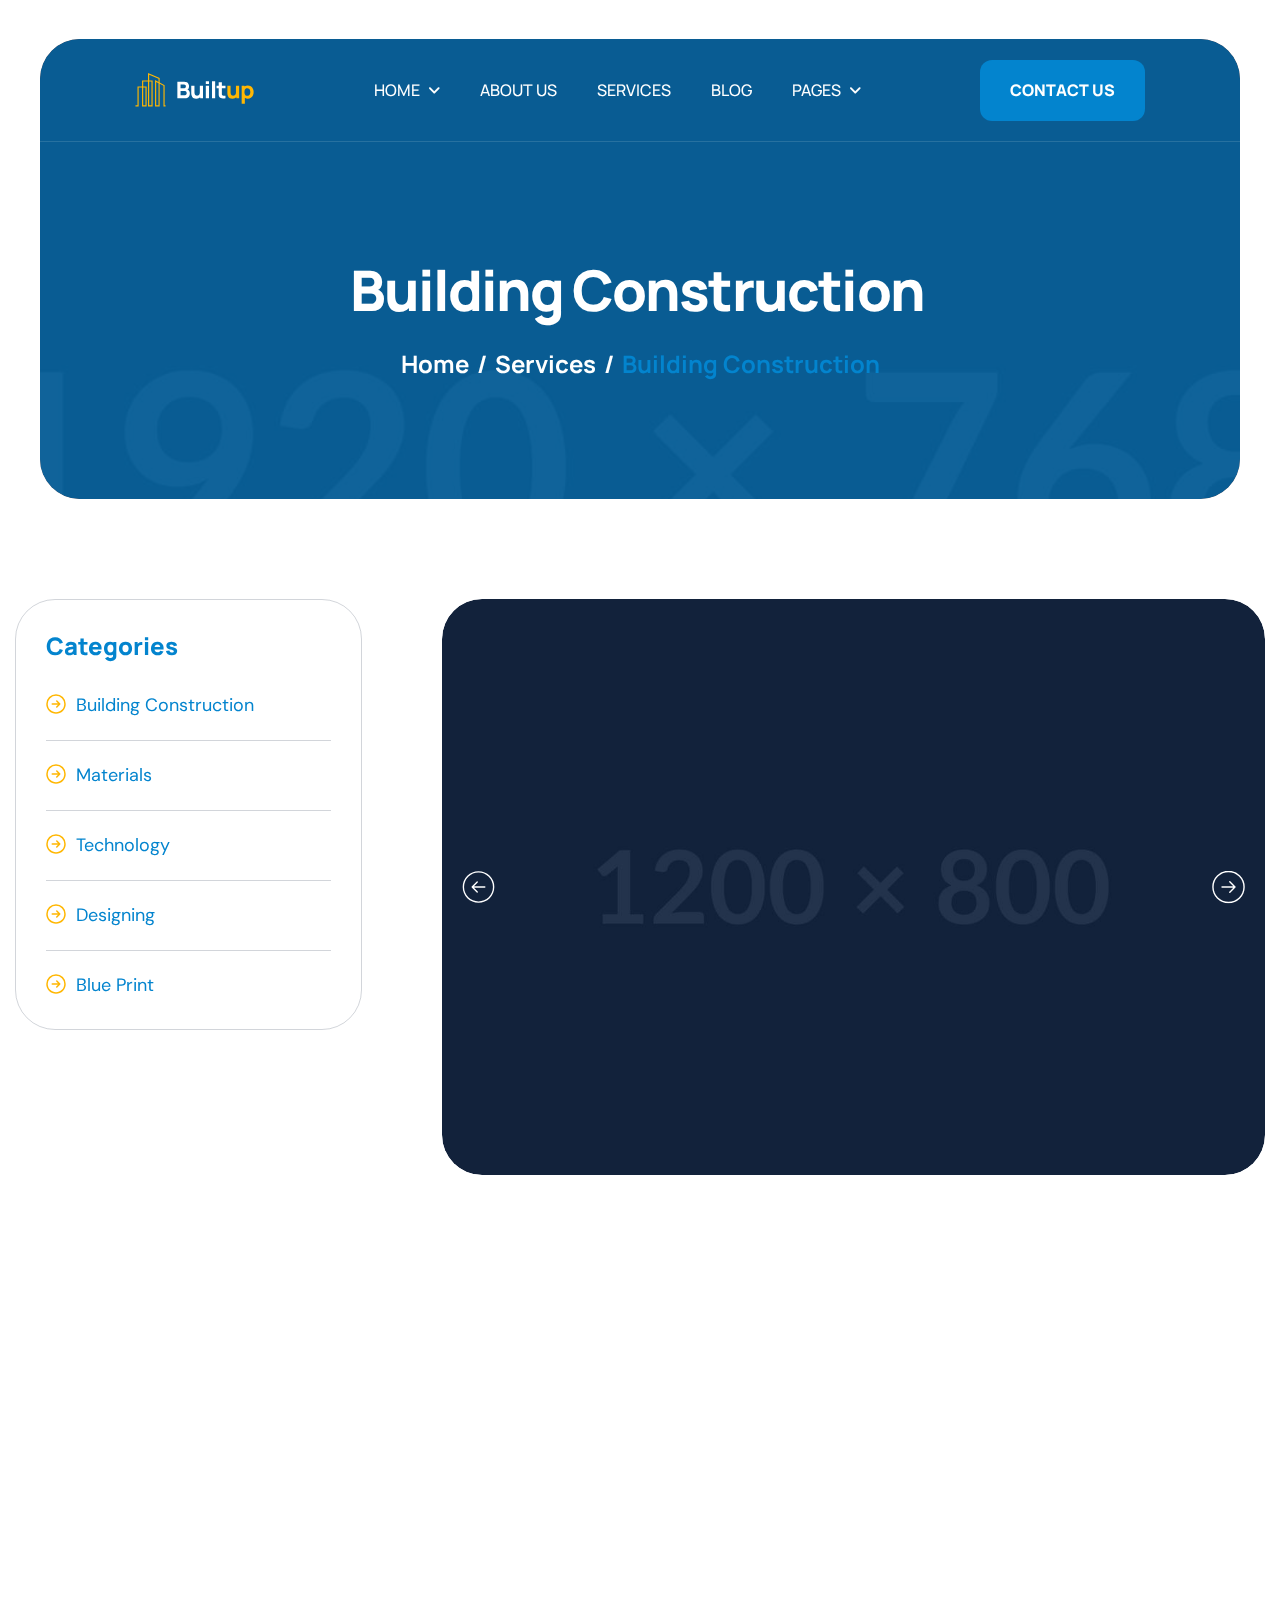
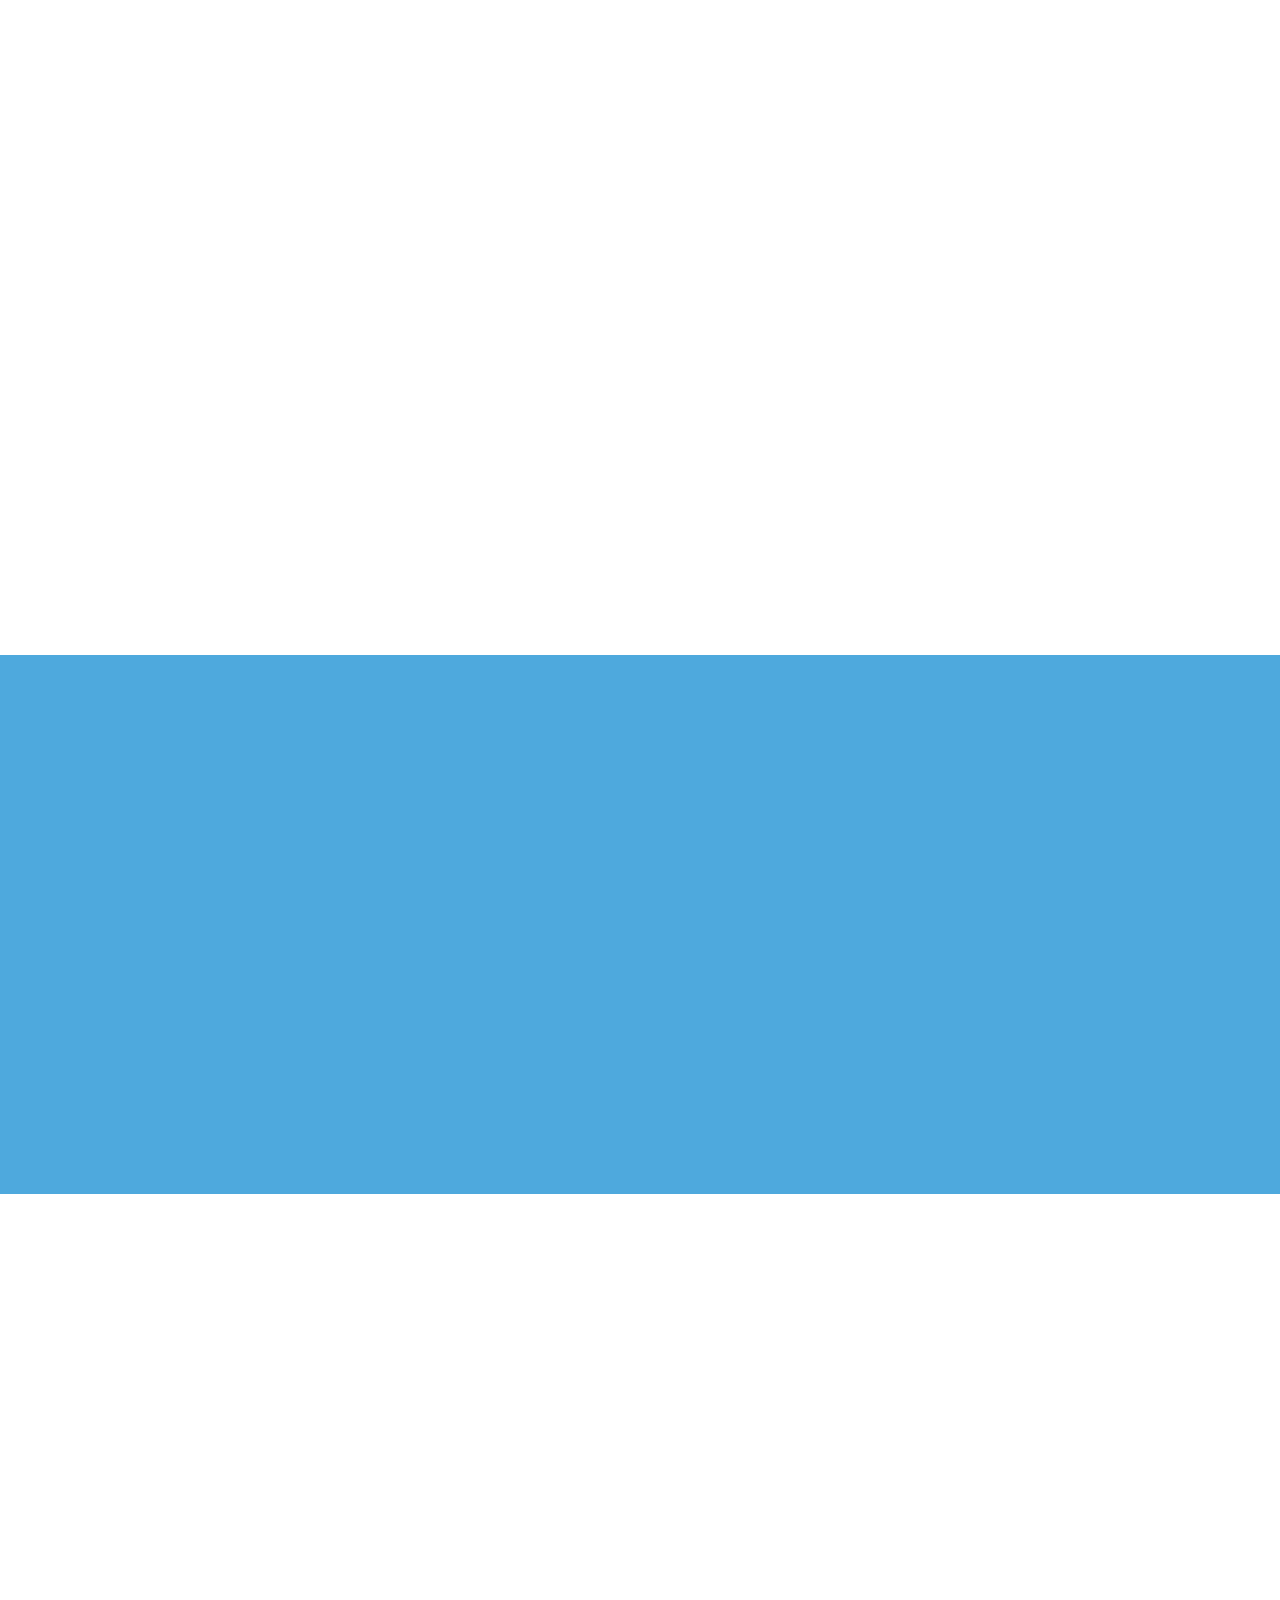
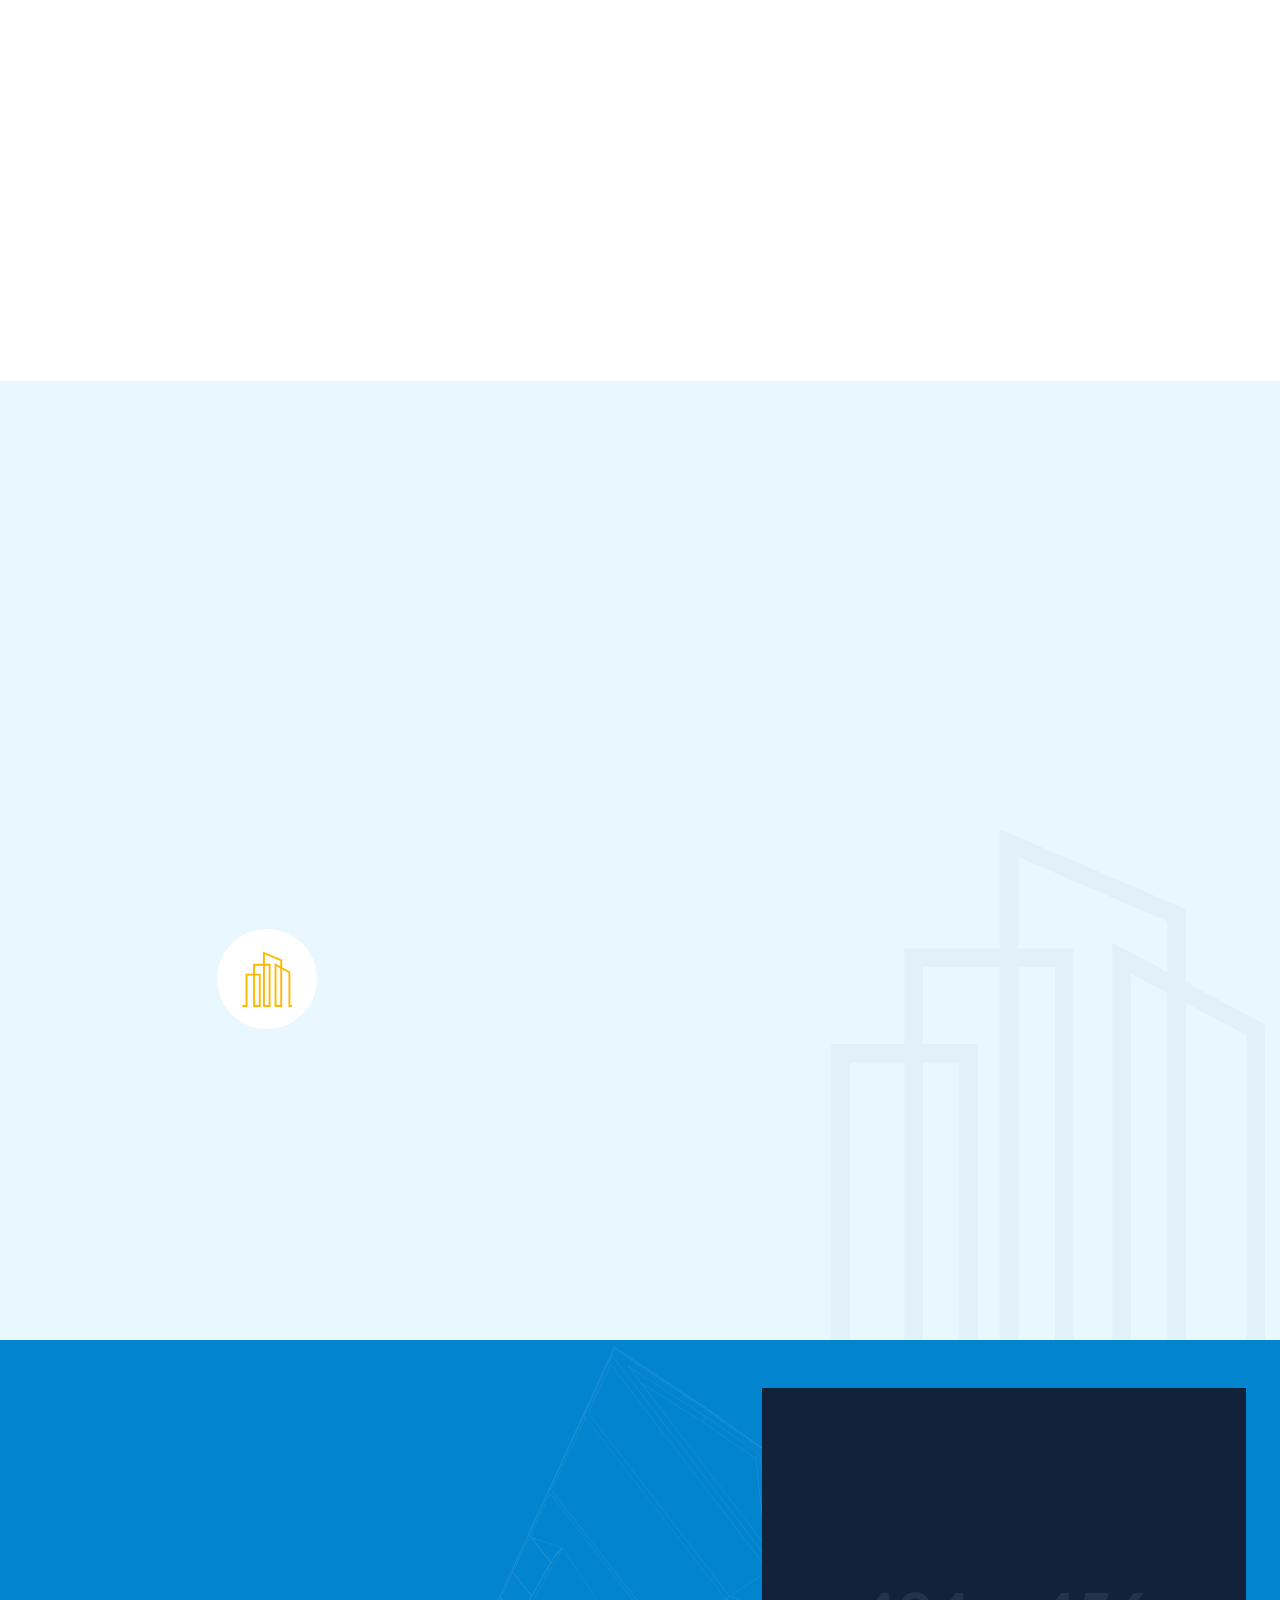
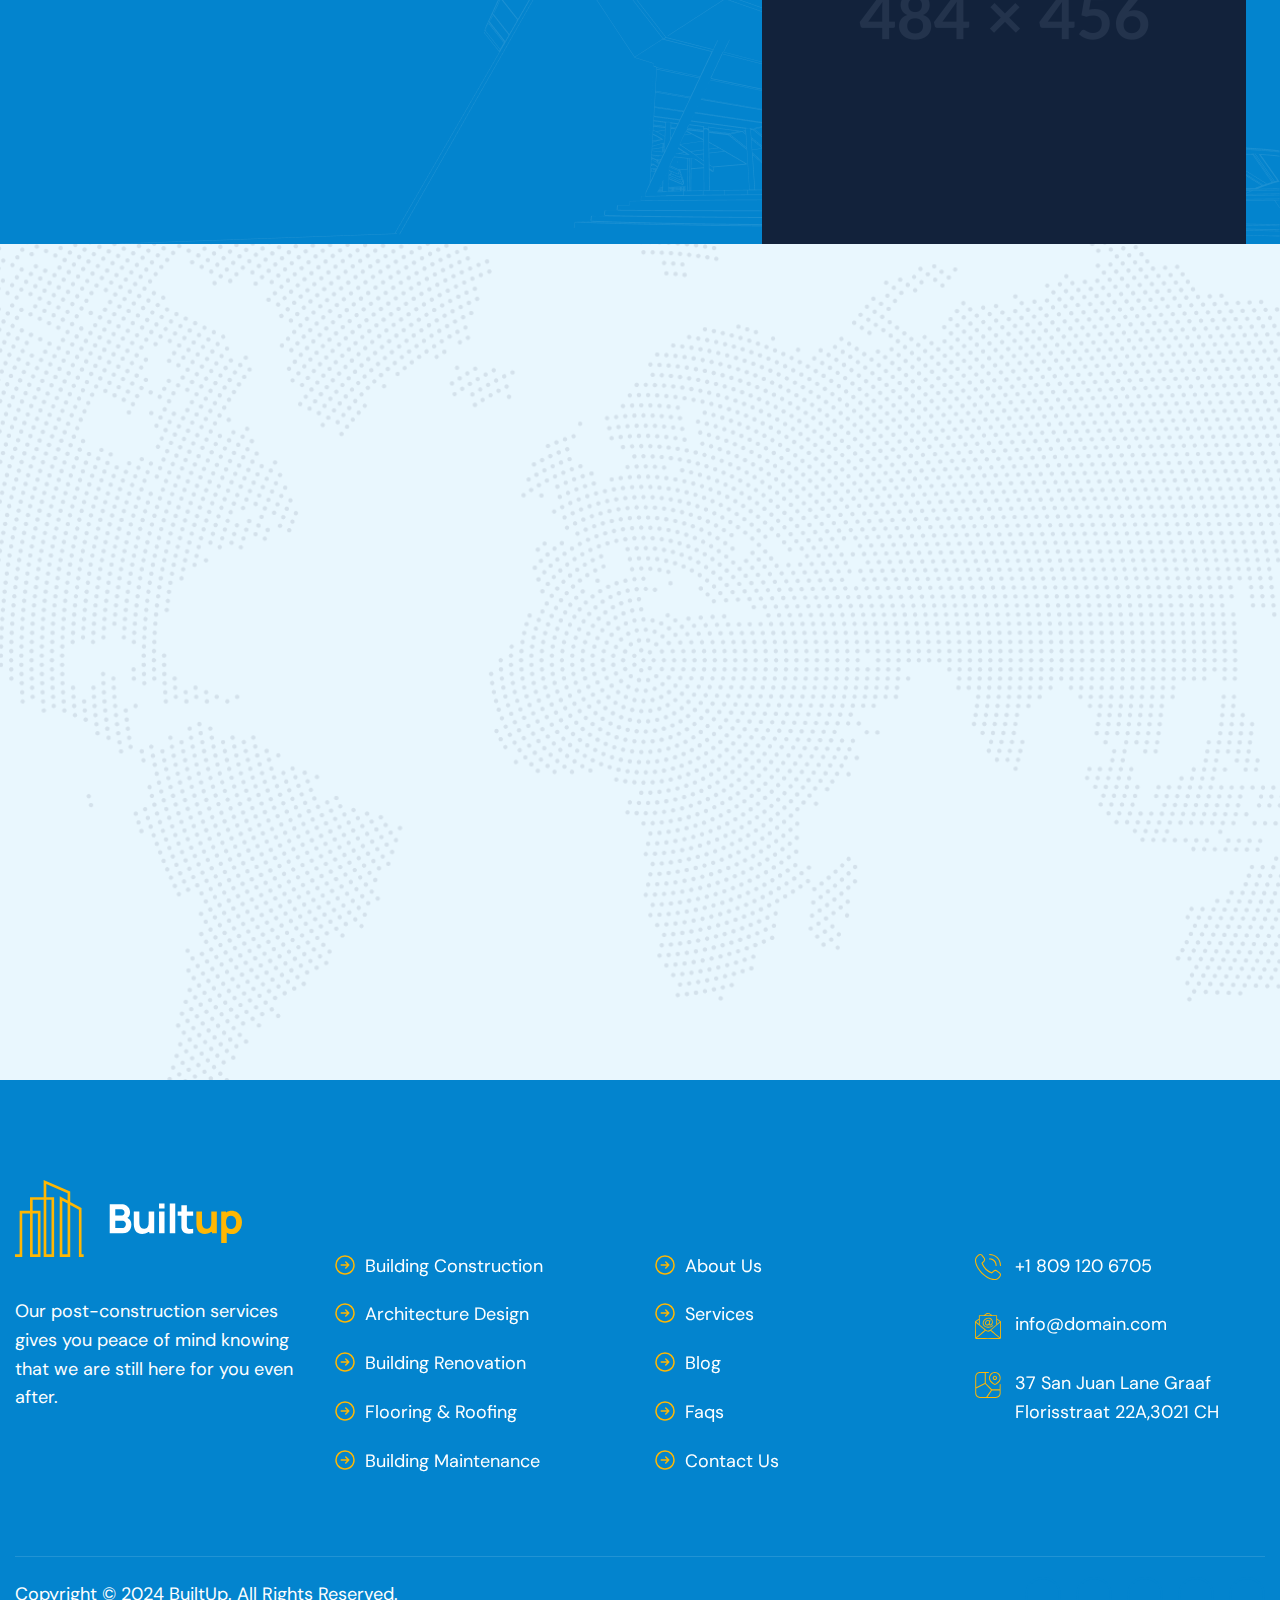
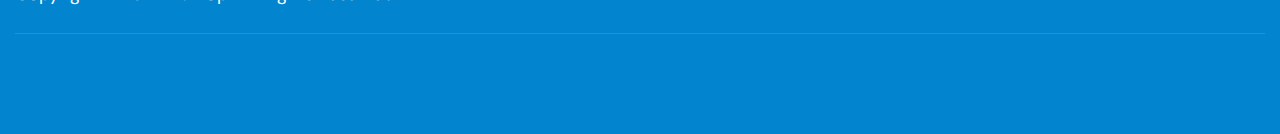
<file: service-single.html>
<!DOCTYPE html>
<html lang="zxx">
<head>
	<!-- Meta -->
	<meta charset="utf-8">
	<meta http-equiv="X-UA-Compatible" content="IE=edge">
	<meta name="viewport" content="width=device-width, initial-scale=1.0">
	<meta name="description" content="">
	<meta name="keywords" content="">
	<meta name="author" content="Awaiken">
	<!-- Page Title -->
	<title>Builtup - Construction HTML Template</title>
	<!-- Favicon Icon -->
	<link rel="shortcut icon" type="image/x-icon" href="images/favicon.png">
	<!-- Google Fonts Css-->
	<link rel="preconnect" href="https://fonts.googleapis.com">
    <link rel="preconnect" href="https://fonts.gstatic.com" crossorigin>
    <link href="https://fonts.googleapis.com/css2?family=DM+Sans:ital,opsz,wght@0,9..40,100..1000;1,9..40,100..1000&family=Manrope:wght@200..800&display=swap" rel="stylesheet">
	<!-- Bootstrap Css -->
	<link href="css/bootstrap.min.css" rel="stylesheet" media="screen">
	<!-- SlickNav Css -->
	<link href="css/slicknav.min.css" rel="stylesheet">
	<!-- Swiper Css -->
	<link rel="stylesheet" href="css/swiper-bundle.min.css">
	<!-- Font Awesome Icon Css-->
	<link href="css/all.css" rel="stylesheet" media="screen">
	<!-- Animated Css -->
	<link href="css/animate.css" rel="stylesheet">
	<!-- Magnific Popup Core Css File -->
	<link rel="stylesheet" href="css/magnific-popup.css">
	<!-- Mouse Cursor Css File -->
	<link rel="stylesheet" href="css/mousecursor.css">
	<!-- Main Custom Css -->
	<link href="css/custom.css" rel="stylesheet" media="screen">
</head>
<body>

    <!-- Preloader Start -->
	<div class="preloader">
		<div class="loading-container">
			<div class="loading"></div>
			<div id="loading-icon"><img src="images/loader.svg" alt=""></div>
		</div>
	</div>
	<!-- Preloader End -->

    <!-- Header Start -->
	<header class="main-header">
		<div class="header-sticky">
			<nav class="navbar navbar-expand-lg">
				<div class="container-fluid">
					<!-- Logo Start -->
					<a class="navbar-brand" href="./">
						<img src="images/logo.svg" alt="Logo">
					</a>
					<!-- Logo End -->

					<!-- Main Menu Start -->
					<div class="collapse navbar-collapse main-menu">
                        <div class="nav-menu-wrapper">
                            <ul class="navbar-nav mr-auto" id="menu">
                                <li class="nav-item submenu"><a class="nav-link" href="./">Home</a>
                                    <ul class="sub-menu">
                                        <li class="nav-item"><a class="nav-link" href="index.html">Home - Image</a></li>
                                        <li class="nav-item"><a class="nav-link" href="index-2.html">Home - Slider</a></li>
                                        <li class="nav-item"><a class="nav-link" href="index-3.html">Home - Video</a></li>
                                    </ul>
                                </li>                                
                                <li class="nav-item"><a class="nav-link" href="about.html">About Us</a></li>
                                <li class="nav-item"><a class="nav-link" href="service.html">Services</a></li>
                                <li class="nav-item"><a class="nav-link" href="blog.html">Blog</a></li>
                                <li class="nav-item submenu"><a class="nav-link" href="#">Pages</a>
                                    <ul>                                        
                                        <li class="nav-item"><a class="nav-link" href="service-single.html">Service Details</a></li>
                                        <li class="nav-item"><a class="nav-link" href="blog-single.html">Blog Details</a></li>                                       
                                        <li class="nav-item"><a class="nav-link" href="project.html">Project</a></li>
                                        <li class="nav-item"><a class="nav-link" href="project-single.html">Project Details</a></li>
                                        <li class="nav-item"><a class="nav-link" href="team.html">Our Team</a></li>
                                        <li class="nav-item"><a class="nav-link" href="faqs.html">FAQ</a></li>
                                        <li class="nav-item"><a class="nav-link" href="404.html">404</a></li>
                                    </ul>
                                </li>
                                <li class="nav-item highlighted-menu"><a class="nav-link" href="contact.html">Contact Us</a></li>                               
                            </ul>
                        </div>
                        <!-- Let’s Start Button Start -->
                        <div class="header-btn d-inline-flex">
                            <a href="contact.html" class="btn-default">Contact Us</a>
                        </div>
                        <!-- Let’s Start Button End -->
					</div>
					<!-- Main Menu End -->
					<div class="navbar-toggle"></div>
				</div>
			</nav>
			<div class="responsive-menu"></div>
		</div>
	</header>
	<!-- Header End -->

    <!-- Page Header Start -->
	<div class="page-header parallaxie">
		<div class="container">
			<div class="row">
				<div class="col-lg-12">
					<!-- Page Header Box Start -->
					<div class="page-header-box">
						<h1 class="text-anime-style-3" data-cursor="-opaque">Building Construction</h1>
						<nav class="wow fadeInUp">
							<ol class="breadcrumb">
								<li class="breadcrumb-item"><a href="./">home</a></li>
								<li class="breadcrumb-item"><a href="./">services</a></li>
								<li class="breadcrumb-item active" aria-current="page">building construction</li>
							</ol>
						</nav>
					</div>
					<!-- Page Header Box End -->
				</div>
			</div>
		</div>
	</div>
	<!-- Page Header End -->

    <!-- Page Service Single Start -->
     <div class="page-service-single">
        <div class="container">
            <div class="row">
                <div class="col-lg-4">
                    <div class="service-sidebar">
                        <!-- Service Categories List Start -->
                        <div class="service-categories-list wow fadeInUp">
                            <h3>categories</h3>
                            <ul>
                                <li><a href="#">building construction</a></li>
                                <li><a href="#">materials</a></li>
                                <li><a href="#">technology</a></li>
                                <li><a href="#">designing</a></li>
                                <li><a href="#">blue print</a></li>
                            </ul>
                        </div>
                        <!-- Service Categories List End -->

                        <!-- Sidebar Cta Start -->
                        <div class="sidebar-cta-box wow fadeInUp" data-wow-delay="0.25s">
                            <div class="cta-content">
                                <h3>You still have a question</h3>
                                <p>if you cannot find answer to your question our FAQ, you can alwas contact us. web will answer you shortly!</p>
                            </div>

                            <div class="cta-contact-info">
                                <!-- Cta Contact Item Start -->
                                <div class="cta-contact-item">
                                    <div class="icon-box">
                                        <img src="images/icon-white-mail.svg" alt="">
                                    </div>
                                    <div class="cta-contact-content">
                                        <p><a href="#">info@domain.com</a></p>
                                    </div>
                                </div>
                                <!-- Cta Contact Item End -->

                                <!-- Cta Contact Item Start -->
                                <div class="cta-contact-item">
                                    <div class="icon-box">
                                        <img src="images/icon-white-phone.svg" alt="">
                                    </div>
                                    <div class="cta-contact-content">
                                        <p><a href="#">+1.809.120.6705</a></p>
                                    </div>
                                </div>
                                <!-- Cta Contact Item End -->
                            </div>
                        </div>
                        <!-- Sidebar Cta End -->
                    </div>
                </div>

                <div class="col-lg-8">
                    <div class="service-single-content">
                        <!-- Service Image Slider Start -->
                        <div class="service-images-slider">
                            <div class="swiper">
                                <div class="swiper-wrapper">
                                    <!-- Service Image Slide Start -->
                                    <div class="swiper-slide">
                                        <div class="service-image-item">
                                            <figure class="image-anime">
                                                <img src="images/service-img-1.jpg" alt="">
                                            </figure>
                                        </div>
                                    </div>
                                    <!-- Service Image Slide End -->

                                    <!-- Service Image Slide Start -->
                                    <div class="swiper-slide">
                                        <div class="service-image-item">
                                            <figure class="image-anime">
                                                <img src="images/service-img-2.jpg" alt="">
                                            </figure>
                                        </div>
                                    </div>
                                    <!-- Service Image Slide End -->

                                    <!-- Service Image Slide Start -->
                                    <div class="swiper-slide">
                                        <div class="service-image-item">
                                            <figure class="image-anime">
                                                <img src="images/service-img-3.jpg" alt="">
                                            </figure>
                                        </div>
                                    </div>
                                    <!-- Service Image Slide End -->

                                    <!-- Service Image Slide Start -->
                                    <div class="swiper-slide">
                                        <div class="service-image-item">
                                            <figure class="image-anime">
                                                <img src="images/service-img-4.jpg" alt="">
                                            </figure>
                                        </div>
                                    </div>
                                    <!-- Service Image Slide End -->

                                    <!-- Service Image Slide Start -->
                                    <div class="swiper-slide">
                                        <div class="service-image-item">
                                            <figure class="image-anime">
                                                <img src="images/service-img-5.jpg" alt="">
                                            </figure>
                                        </div>
                                    </div>
                                    <!-- Service Image Slide End -->

                                    <!-- Service Image Slide Start -->
                                    <div class="swiper-slide">
                                        <div class="service-image-item">
                                            <figure class="image-anime">
                                                <img src="images/service-img-6.jpg" alt="">
                                            </figure>
                                        </div>
                                    </div>
                                    <!-- Service Image Slide End -->
                                </div>

                                <div class="swiper-arrow-prev"></div>
                                <div class="swiper-arrow-next"></div>
                            </div>
                        </div>
                        <!-- Service Image Slider End -->

                        <!-- Service Entry Content Start -->
                        <div class="service-entry">
                            <p class="wow fadeInUp">There are many variations of passages of Lorem Ipsum available, but the majority have suffered alteration in some form, by injected humour, or randomised words which don't look even slightly believable. If you are going to use a passage of Lorem Ipsum, you need t.variations of passages of Lorem Ipsum available, but the majority have suffered alteration in some form, by injected humour, or randomised words which don't look even slightly believable. If you are going </p>

                            <ul class="wow fadeInUp" data-wow-delay="0.25s">
                                <li>100 satisfaction guarantee</li>
                                <li>export and profession enginers</li>
                                <li>We are award winning company</li>
                                <li>Full satisfaction guarantee</li>
                                <li>Professional qualified</li>
                            </ul>
                        </div>
                        <!-- Service Entry Content End -->

                        <!-- Service Sustainable Start -->
                        <div class="service-sustainable">
                            <div class="row">
                                <div class="col-md-6">
                                    <!-- Service Sustainable Image Start -->
                                    <div class="service-sustainable-img-1">
                                        <figure class="image-anime reveal">
                                            <img src="images/service-suitabilities-img-1.jpg" alt="">
                                        </figure>
                                    </div>
                                    <!-- Service Sustainable Image End -->
                                </div>

                                <div class="col-md-6">
                                    <!-- Service Sustainable Image Start -->
                                    <div class="service-sustainable-img-2">
                                        <figure class="image-anime reveal">
                                            <img src="images/service-suitabilities-img-2.jpg" alt="">
                                        </figure>
                                    </div>
                                    <!-- Service Sustainable Image End -->
                                </div>

                                <div class="col-lg-12">

                                    <!-- Service Sustainable Content Start -->
                                    <div class="service-sustainable-content">
                                        <h3 class="wow fadeInUp">The future of sustainable building practices</h3>
                                        <p class="wow fadeInUp">There are many variations of passages of Lorem Ipsum available, but the majority have suffered alteration in some form, by injected humour, or randomised words which don't look even slightly believable. If you are going to use a passage.</p>
                                        <p class="wow fadeInUp" data-wow-delay="0.25s"> of Lorem Ipsum, you need t.variations of passages of Lorem Ipsum available, but the majority have suffered alteration in some form, by injected humour, or randomised words which don't look even slightly believable. If you are going </p>
                                    </div>
                                    <!-- Service Sustainable Content End -->
                                </div>
                            </div>
                        </div>
                        <!-- Service Sustainable End -->
                    </div>
                </div>
            </div>
        </div>
     </div>
    <!-- Page Service Single End -->

    <!-- Service Benefit Start -->
     <div class="service-benefit parallaxie">
        <div class="container">
            <div class="row">
                <div class="col-lg-4 col-md-6">
                    <!-- Service Benefit Item Start -->
                    <div class="service-benefit-item wow fadeInUp">
                        <div class="icon-box">
                            <img src="images/icon-service-benefit-1.svg" alt="">
                        </div>
                        <div class="service-benefit-content">
                            <h3>contractor service</h3>
                            <p>Simple actions make a difference. It starts and ends with each employee striving to work safer every single day so they can return.</p>
                        </div>
                    </div>
                    <!-- Service Benefit Item End -->
                </div>

                <div class="col-lg-4 col-md-6">
                    <!-- Service Benefit Item Start -->
                    <div class="service-benefit-item wow fadeInUp" data-wow-delay="0.25s">
                        <div class="icon-box">
                            <img src="images/icon-service-benefit-2.svg" alt="">
                        </div>
                        <div class="service-benefit-content">
                            <h3>onsite supervision</h3>
                            <p>Simple actions make a difference. It starts and ends with each employee striving to work safer every single day so they can return.</p>
                        </div>
                    </div>
                    <!-- Service Benefit Item End -->
                </div>

                <div class="col-lg-4 col-md-6">
                    <!-- Service Benefit Item Start -->
                    <div class="service-benefit-item wow fadeInUp" data-wow-delay="0.5s">
                        <div class="icon-box">
                            <img src="images/icon-service-benefit-3.svg" alt="">
                        </div>
                        <div class="service-benefit-content">
                            <h3>building construction</h3>
                            <p>Simple actions make a difference. It starts and ends with each employee striving to work safer every single day so they can return.</p>
                        </div>
                    </div>
                    <!-- Service Benefit Item End -->
                </div>
            </div>
        </div>
     </div>
    <!-- Service Benefit End -->

    <!-- Working Process Start -->
     <div class="working-process">
        <div class="container">
            <div class="row section-row">
				<!-- Section Title Start -->
				<div class="section-title">
					<h3 class="wow fadeInUp">better process</h3>
					<h2 class="text-anime-style-3" data-cursor="-opaque">The process of working with us</h2>
					<p class="wow fadeInUp" data-wow-delay="0.25s">We specialize in a wide range of construction services, including residential, commercial, and industrial projects. From initial design to final inspection, we work closely with our clients to understand their unique needs and vision.</p>
				</div>
				<!-- Section Title End -->
			</div>

            <div class="row">
                <div class="col-lg-4 col-md-6">
                    <!-- Working Process Item Start -->
                    <div class="working-process-item wow fadeInUp" data-wow-delay="0.25s">
                        <div class="step-number">
                            <h2>01.</h2>
                        </div>
                        <div class="working-process-content">
                            <h3>leave a request</h3>
                            <p>Simple actions make a difference. It starts and ends with each employee striving to work safer every single day so they can return.</p>
                        </div>
                    </div>
                    <!-- Working Process Item Start -->
                </div>

                <div class="col-lg-4 col-md-6">
                    <!-- Working Process Item Start -->
                    <div class="working-process-item wow fadeInUp" data-wow-delay="0.5s">
                        <div class="step-number">
                            <h2>02.</h2>
                        </div>
                        <div class="working-process-content">
                            <h3>cost calculation</h3>
                            <p>Simple actions make a difference. It starts and ends with each employee striving to work safer every single day so they can return.</p>
                        </div>
                    </div>
                    <!-- Working Process Item Start -->
                </div>

                <div class="col-lg-4 col-md-6">
                    <!-- Working Process Item Start -->
                    <div class="working-process-item wow fadeInUp" data-wow-delay="0.75s">
                        <div class="step-number">
                            <h2>03.</h2>
                        </div>
                        <div class="working-process-content">
                            <h3>signing of a contract</h3>
                            <p>Simple actions make a difference. It starts and ends with each employee striving to work safer every single day so they can return.</p>
                        </div>
                    </div>
                    <!-- Working Process Item Start -->
                </div>
            </div>
        </div>
     </div>
    <!-- Working Process End -->

    <!-- Our FAQs Section Start -->
    <div class="our-faqs">
        <div class="container">
            <div class="row section-row">
                <div class="col-lg-12">
                    <!-- Section Title Start -->
                    <div class="section-title">
                        <h3 class="wow fadeInUp">faqs</h3>
                        <h2 class="text-anime-style-3" data-cursor="-opaque">Got questions? we've got answers</h2>
                        <p class="wow fadeInUp" data-wow-delay="0.25s">We specialize in a wide range of construction services, including residential, commercial, and industrial projects.</p>
                    </div>
                    <!-- Section Title End -->
                </div>
            </div>

            <div class="row align-items-center">
                <div class="col-lg-5">
                    <!-- Our FAQs Images Start -->
                    <div class="our-faqs-images">
                        <div class="row align-items-end">
                            <div class="col-md-6 col-6">
                                <!-- FAQs Img Start -->
                                <div class="faqs-img-1">
                                    <figure class="image-anime reveal">
                                        <img src="images/our-faqs-img-1.jpg" alt="">
                                    </figure>
                                </div>
                                <!-- FAQs Img End -->                              
                            </div>
                            <div class="col-md-6 col-6">
                                <!-- FAQs Img Start -->
                                <div class="faqs-img-2">
                                    <figure class="image-anime reveal">
                                        <img src="images/our-faqs-img-2.jpg" alt="">
                                    </figure>
                                </div>
                                <!-- FAQs Img End -->
                            </div>
                        </div>

                        <div class="row align-items-start">
                            <div class="col-md-6 col-6">
                                <!-- FAQs Img Start -->
                                <div class="faqs-img-1">
                                    <figure class="image-anime reveal">
                                        <img src="images/our-faqs-img-3.jpg" alt="">
                                    </figure>
                                </div>
                                <!-- FAQs Img End -->                                
                            </div>
                            <div class="col-md-6 col-6">
                                <!-- FAQs Img Start -->
                                <div class="faqs-img-2">
                                    <figure class="image-anime reveal">
                                        <img src="images/our-faqs-img-4.jpg" alt="">
                                    </figure>
                                </div>
                                <!-- FAQs Img End -->
                            </div>
                        </div>

                        <div class="our-faqs-bulitup">
                            <img src="images/icon-faq-bulitup.svg" alt="">
                        </div>
                    </div>
                    <!-- Our FAQs Images End -->
                </div>

                <div class="col-lg-7">
                    <!-- FAQ Accordion Start -->
                    <div class="faq-accordion" id="accordion">
                        <!-- FAQ Item Start -->
                        <div class="accordion-item wow fadeInUp" data-wow-delay="0.25s">
                            <h2 class="accordion-header" id="headingOne">
                                <button class="accordion-button" type="button" data-bs-toggle="collapse"
                                    data-bs-target="#collapseOne" aria-expanded="true" aria-controls="collapseOne">
                                    Do you offer a free, no obligation quotation?
                                </button>
                            </h2>
                            <div id="collapseOne" class="accordion-collapse collapse show" aria-labelledby="headingOne"
                                data-bs-parent="#accordion">
                                <div class="accordion-body">
                                    <p>Our post-construction services gives you peace of mind knowing that we are still here for you even after.</p>
                                </div>
                            </div>
                        </div>
                        <!-- FAQ Item End -->

                        <!-- FAQ Item Start -->
                        <div class="accordion-item wow fadeInUp" data-wow-delay="0.5s">
                            <h2 class="accordion-header" id="headingTwo">
                                <button class="accordion-button collapsed" type="button" data-bs-toggle="collapse"
                                    data-bs-target="#collapseTwo" aria-expanded="false" aria-controls="collapseTwo">
                                    What services do you offer?
                                </button>
                            </h2>
                            <div id="collapseTwo" class="accordion-collapse collapse" aria-labelledby="headingTwo"
                                data-bs-parent="#accordion">
                                <div class="accordion-body">
                                    <p>Our post-construction services gives you peace of mind knowing that we are still here for you even after.</p>
                                </div>
                            </div>
                        </div>
                        <!-- FAQ Item End -->

                        <!-- FAQ Item Start -->
                        <div class="accordion-item wow fadeInUp" data-wow-delay="0.75s">
                            <h2 class="accordion-header" id="headingThree">
                                <button class="accordion-button collapsed" type="button" data-bs-toggle="collapse"
                                    data-bs-target="#collapseThree" aria-expanded="false" aria-controls="collapseThree">
                                    What types of projects do you specialize in?
                                </button>
                            </h2>
                            <div id="collapseThree" class="accordion-collapse collapse" aria-labelledby="headingThree"
                                data-bs-parent="#accordion">
                                <div class="accordion-body">
                                    <p>Our post-construction services gives you peace of mind knowing that we are still here for you even after.</p>
                                </div>
                            </div>
                        </div>
                        <!-- FAQ Item End -->

                        <!-- FAQ Item Start -->
                        <div class="accordion-item wow fadeInUp" data-wow-delay="1s">
                            <h2 class="accordion-header" id="headingfour">
                                <button class="accordion-button collapsed" type="button" data-bs-toggle="collapse"
                                    data-bs-target="#collapsefour" aria-expanded="false" aria-controls="collapsefour">
                                    How do I start a project with your company?
                                </button>
                            </h2>
                            <div id="collapsefour" class="accordion-collapse collapse" aria-labelledby="headingfour"
                                data-bs-parent="#accordion">
                                <div class="accordion-body">
                                    <p>Our post-construction services gives you peace of mind knowing that we are still here for you even after.</p>
                                </div>
                            </div>
                        </div>
                        <!-- FAQ Item End -->
                    </div>
                    <!-- FAQ Accordion End -->
                </div>
            </div>
        </div>
    </div>
    <!-- Our FAQs Section End -->

	<!-- Cta Box Section Start -->
	<div class="cta-box">
		<div class="container">
			<div class="row align-items-center">
				<div class="col-lg-7 col-md-8">
					<!-- Section Title Start -->
					<div class="section-title">
						<h2 class="text-anime-style-3" data-cursor="-opaque">Let's bulid something great together!</h2>
						<p class="wow fadeInUp">Don't wait any longer to bring your construction dreams to life. Partner with Builtup and experience unparalleled service and quality.</p>
					</div>
					<!-- Section Title End -->

					<!-- Section Btn Start -->
					<div class="section-btn wow fadeInUp" data-wow-delay="0.25s">
						<a href="#" class="btn-default btn-large">get free quote</a>
					</div>
					<!-- Section Btn End -->
				</div>

				<div class="col-lg-5 col-md-4">
					<!-- Cta Box Image Start -->
					<div class="cta-box-image">
						<figure>
							<img src="images/cta-box-img.png" alt="">
						</figure>
					</div>
					<!-- Cta Box Image End -->
				</div>
			</div>
		</div>
	</div>
	<!-- Cta Box Section End -->

    <!-- Contact Us Section Start -->
    <div class="contact-us">
        <div class="container">
            <div class="row align-items-center">
                <div class="col-lg-4 col-md-5">
                    <!-- Contact Sidebar Start -->
                    <div class="contact-sidebar wow fadeInUp" data-wow-delay="0.25s">
                        <!-- Contact Info Start -->
                        <div class="contact-info">
                            <div class="icon-box">
                                <img src="images/icon-phone.svg" alt="">
                            </div>
                            <div class="contact-info-content">
                                <p>call support center 24/7</p>
                                <h3>+1 809 120 6705</h3>
                            </div>
                        </div>
                        <!-- Contact Info End -->

                        <!-- Contact Info Start -->
                        <div class="contact-info">
                            <div class="icon-box">
                                <img src="images/icon-mail.svg" alt="">
                            </div>
                            <div class="contact-info-content">
                                <p>write to us</p>
                                <h3>info@domain.com</h3>
                            </div>
                        </div>
                        <!-- Contact Info End -->

                        <!-- Contact Info Image Start -->
                        <div class="contact-info-image">
                            <figure>
                                <img src="images/contact-info-img.png" alt="">
                            </figure>
                        </div>
                        <!-- Contact Info Image End -->
                    </div>
                    <!-- Contact Sidebar End -->
                </div>

                <div class="col-lg-8 col-md-7">
                    <!-- Contact Form start -->
                    <div class="contact-form wow fadeInUp" data-wow-delay="0.25s">
                        <!-- Section Title Start -->
                        <div class="section-title">
                            <h3 class="wow fadeInUp">contact us</h3>
                            <h2 class="text-anime-style-3" data-cursor="-opaque">Get in touch with us</h2>
                        </div>
                        <!-- Section Title End -->
                         
                        <form id="contactForm" action="#" method="POST" data-toggle="validator">
                            <div class="row">
                                <div class="form-group col-md-6 mb-4">
                                    <input type="text" name="name" class="form-control" id="name" placeholder="Enter Your name" required="">
                                    <div class="help-block with-errors"></div>
                                </div>
                    
                                <div class="form-group col-md-6 mb-4">
                                    <input type="email" name="email" class="form-control" id="email" placeholder="Enter Your email" required="">
                                    <div class="help-block with-errors"></div>
                                </div>
                    
                                <div class="form-group col-md-6 mb-4">
                                    <input type="text" name="phone" class="form-control" id="phone" placeholder="Phone number" required="">
                                    <div class="help-block with-errors"></div>
                                </div>
                    
                                <div class="form-group col-md-6 mb-4">
                                    <input type="text" name="website" class="form-control" id="website" placeholder="Subject" required="">
                                    <div class="help-block with-errors"></div>
                                </div>
                    
                                <div class="form-group col-md-12 mb-5">
                                    <textarea name="msg" class="form-control" id="msg" rows="3" placeholder="Message" required=""></textarea>
                                    <div class="help-block with-errors"></div>
                                </div>
                    
                                <div class="col-md-12">
                                    <button type="submit" class="btn-default">submit</button>
                                    <div id="msgSubmit" class="h3 hidden"></div>
                                </div>
                            </div>
                        </form>
                    </div>
                    <!-- Contact Form end -->
                </div>
            </div>
        </div>
    </div>
    <!-- Contact Us Section End -->

    <!-- Footer Start -->
	<footer class="main-footer">
        <div class="container">
            <div class="row">
                <div class="col-lg-3 col-md-12">
                    <!-- About Footer Start -->
                    <div class="about-footer">
                        <!-- Footer Logo Start -->
                        <div class="footer-logo">
                            <figure>
                                <img src="images/footer-logo.svg" alt="">
                            </figure>
                        </div>
                        <!-- Footer Logo End -->

                        <!-- Footer Content Start -->
                        <div class="footer-content">
                            <p>Our post-construction services gives you peace of mind knowing that we are still here for you even after.</p>
                        </div>
                        <!-- Footer Content End -->
                    </div>

                    <!-- About Footer End -->
                </div>

                <div class="col-lg-3 col-md-4 col-12">
                    <!-- Footer Quick Links Start -->
                    <div class="footer-links">
                        <h3>our services</h3>
                        <ul>                            
                            <li><a href="#">building construction</a></li>
                            <li><a href="#">architecture design</a></li>
                            <li><a href="#">building renovation</a></li>
                            <li><a href="#">flooring & roofing</a></li>
                            <li><a href="#">building maintenance</a></li>
                        </ul>
                    </div>
                    <!-- Footer Quick Links End -->
                </div>

                <div class="col-lg-3 col-md-4 col-12">
                    <!-- Footer Links Start -->
                    <div class="footer-links">
                        <h3>company</h3>
                        <ul>
                            <li><a href="#">about us</a></li>
                            <li><a href="#">services</a></li>
                            <li><a href="#">blog</a></li>
                            <li><a href="#">faqs</a></li>
                            <li><a href="#">contact us</a></li>
                        </ul>
                    </div>
                    <!-- Footer Links End -->
                </div>

                <div class="col-lg-3 col-md-4 col-12">
                    <!-- Footer Contact Info Box Start -->
                    <div class="footer-links footer-contact-box">
                        <h3>contact us</h3>
                        <!-- Info Box Start -->
                        <div class="footer-info-box">
                            <!-- Icon Box Start -->
                            <div class="icon-box">
                                <img src="images/icon-phone.svg" alt="">
                            </div>
                            <!-- Icon Box End -->
                            <p>+1 809 120 6705</p>
                        </div>
                        <!-- Info Box End -->

                        <!-- Info Box Start -->
                        <div class="footer-info-box">
                            <!-- Icon Box Start -->
                            <div class="icon-box">
                                <img src="images/icon-mail.svg" alt="">
                            </div>
                            <!-- Icon Box End -->
                            <p>info@domain.com</p>
                        </div>
                        <!-- Info Box End -->

                        <!-- Info Box Start -->
                        <div class="footer-info-box">
                            <!-- Icon Box Start -->
                            <div class="icon-box">
                                <img src="images/icon-location.svg" alt="">
                            </div>
                            <!-- Icon Box End -->
                            <p>37 San Juan Lane Graaf Florisstraat 22A,3021 CH</p>
                        </div>
                        <!-- Info Box End -->
                    </div>
                    <!-- Footer Contact Info Box End -->
                </div>
            </div>

            <!-- Footer Copyright Section Start -->
            <div class="footer-copyright">
                <div class="row align-items-center">
                    <div class="col-lg-6 col-md-7">
                        <!-- Footer Copyright Start -->
                        <div class="footer-copyright-text">
                            <p>Copyright © 2024 BuiltUp. All Rights Reserved.</p>
                        </div>
                        <!-- Footer Copyright End -->
                    </div>

                    <div class="col-lg-6 col-md-5">
                        <!-- Footer Social Link Start -->
                        <div class="footer-social-links">
                            <ul>
                                <li><a href="#"><i class="fa-brands fa-instagram"></i></a></li>
                                <li><a href="#"><i class="fa-brands fa-facebook-f"></i></a></li>
                                <li><a href="#"><i class="fa-brands fa-x-twitter"></i></a></li>
                                <li><a href="#"><i class="fa-brands fa-github"></i></a></li>
                                <li><a href="#"><i class="fa-brands fa-linkedin-in"></i></a></li>
                            </ul>
                        </div>
                        <!-- Footer Social Link End -->
                    </div>
                </div>
            </div>
            <!-- Footer Copyright Section End -->
        </div>
	</footer>
	<!-- Footer End -->

    <!-- Jquery Library File -->
    <script src="js/jquery-3.7.1.min.js"></script>
    <!-- Bootstrap js file -->
    <script src="js/bootstrap.min.js"></script>
    <!-- Validator js file -->
    <script src="js/validator.min.js"></script>
    <!-- SlickNav js file -->
    <script src="js/jquery.slicknav.js"></script>
    <!-- Swiper js file -->
    <script src="js/swiper-bundle.min.js"></script>
    <!-- Counter js file -->
    <script src="js/jquery.waypoints.min.js"></script>
    <script src="js/jquery.counterup.min.js"></script>
    <!-- Magnific js file -->
    <script src="js/jquery.magnific-popup.min.js"></script>
    <!-- SmoothScroll -->
    <script src="js/SmoothScroll.js"></script>
    <!-- Parallax js -->
    <script src="js/parallaxie.js"></script>
    <!-- MagicCursor js file -->
    <script src="js/gsap.min.js"></script>
    <script src="js/magiccursor.js"></script>
    <!-- Text Effect js file -->
    <script src="js/SplitText.js"></script>
    <script src="js/ScrollTrigger.min.js"></script>
    <!-- Wow js file -->
    <script src="js/wow.js"></script>
    <!-- Main Custom js file -->
    <script src="js/function.js"></script>
</body>
</html>
</file>
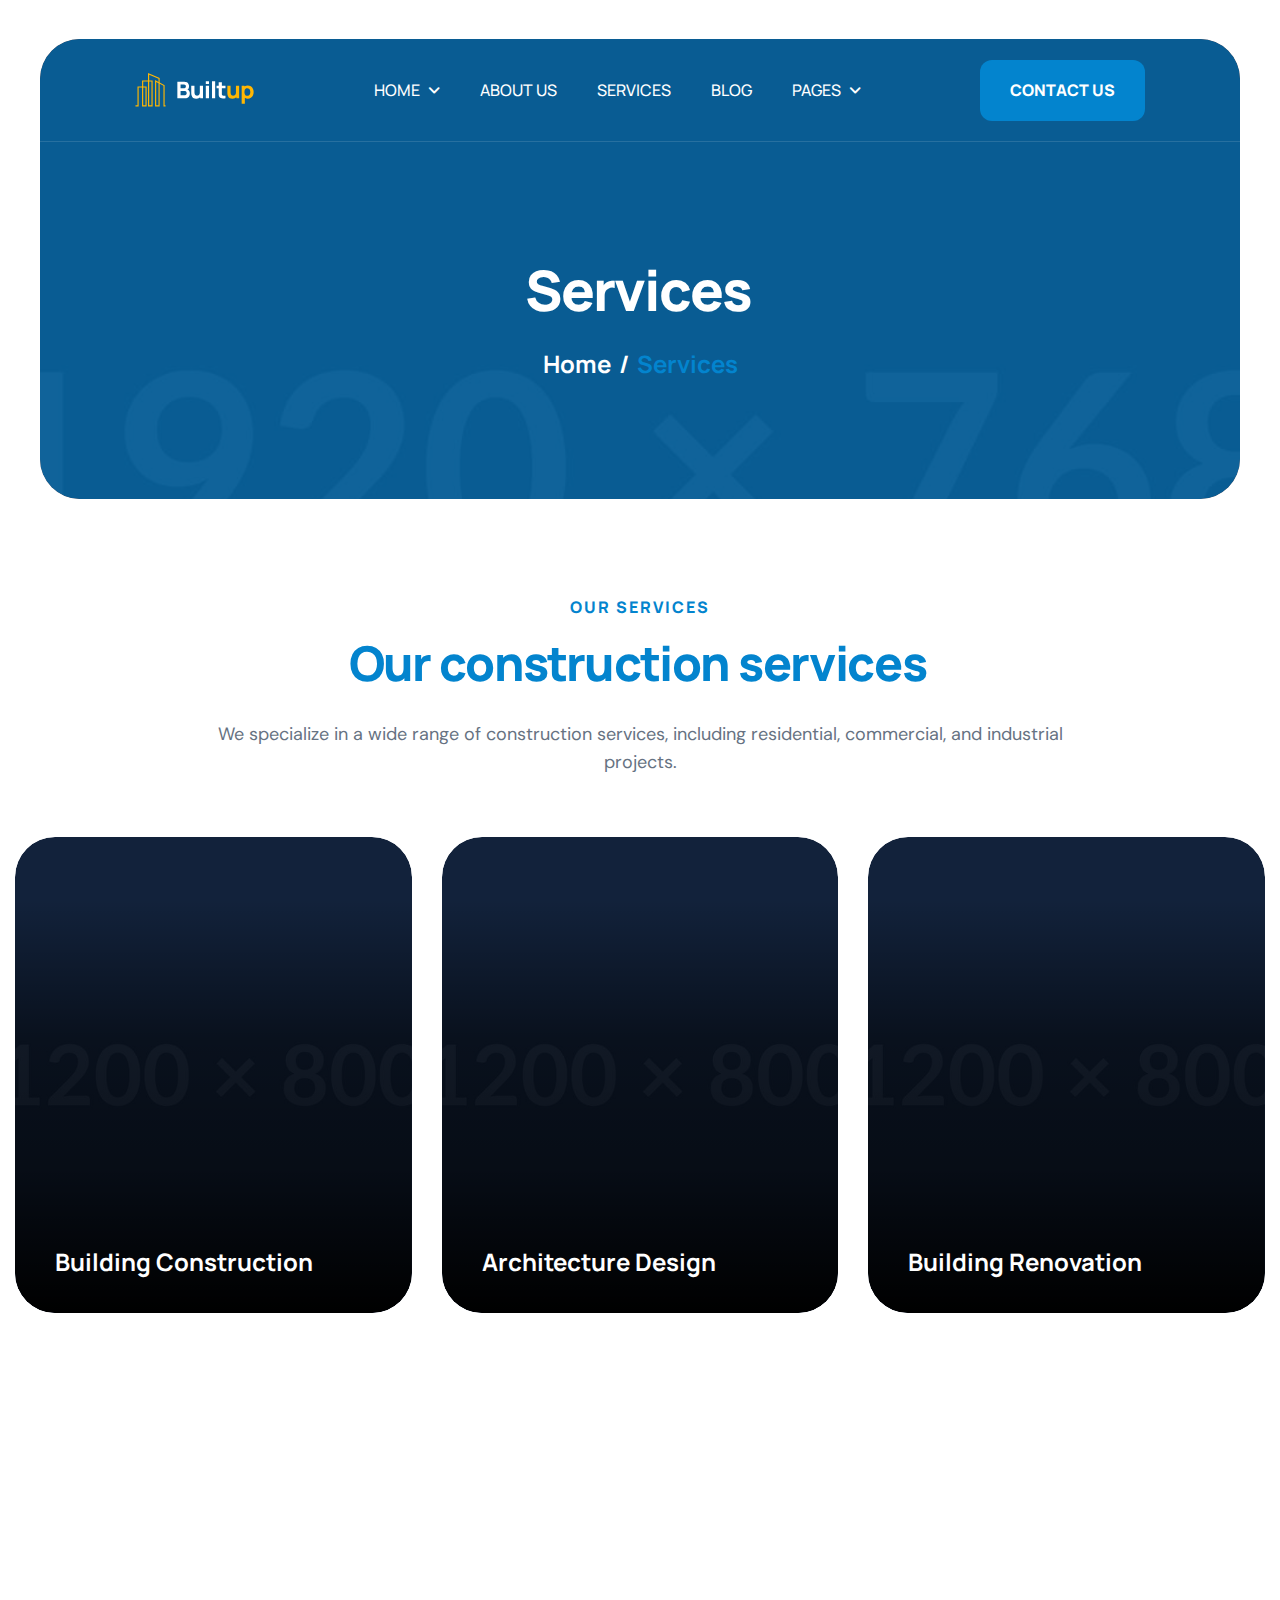
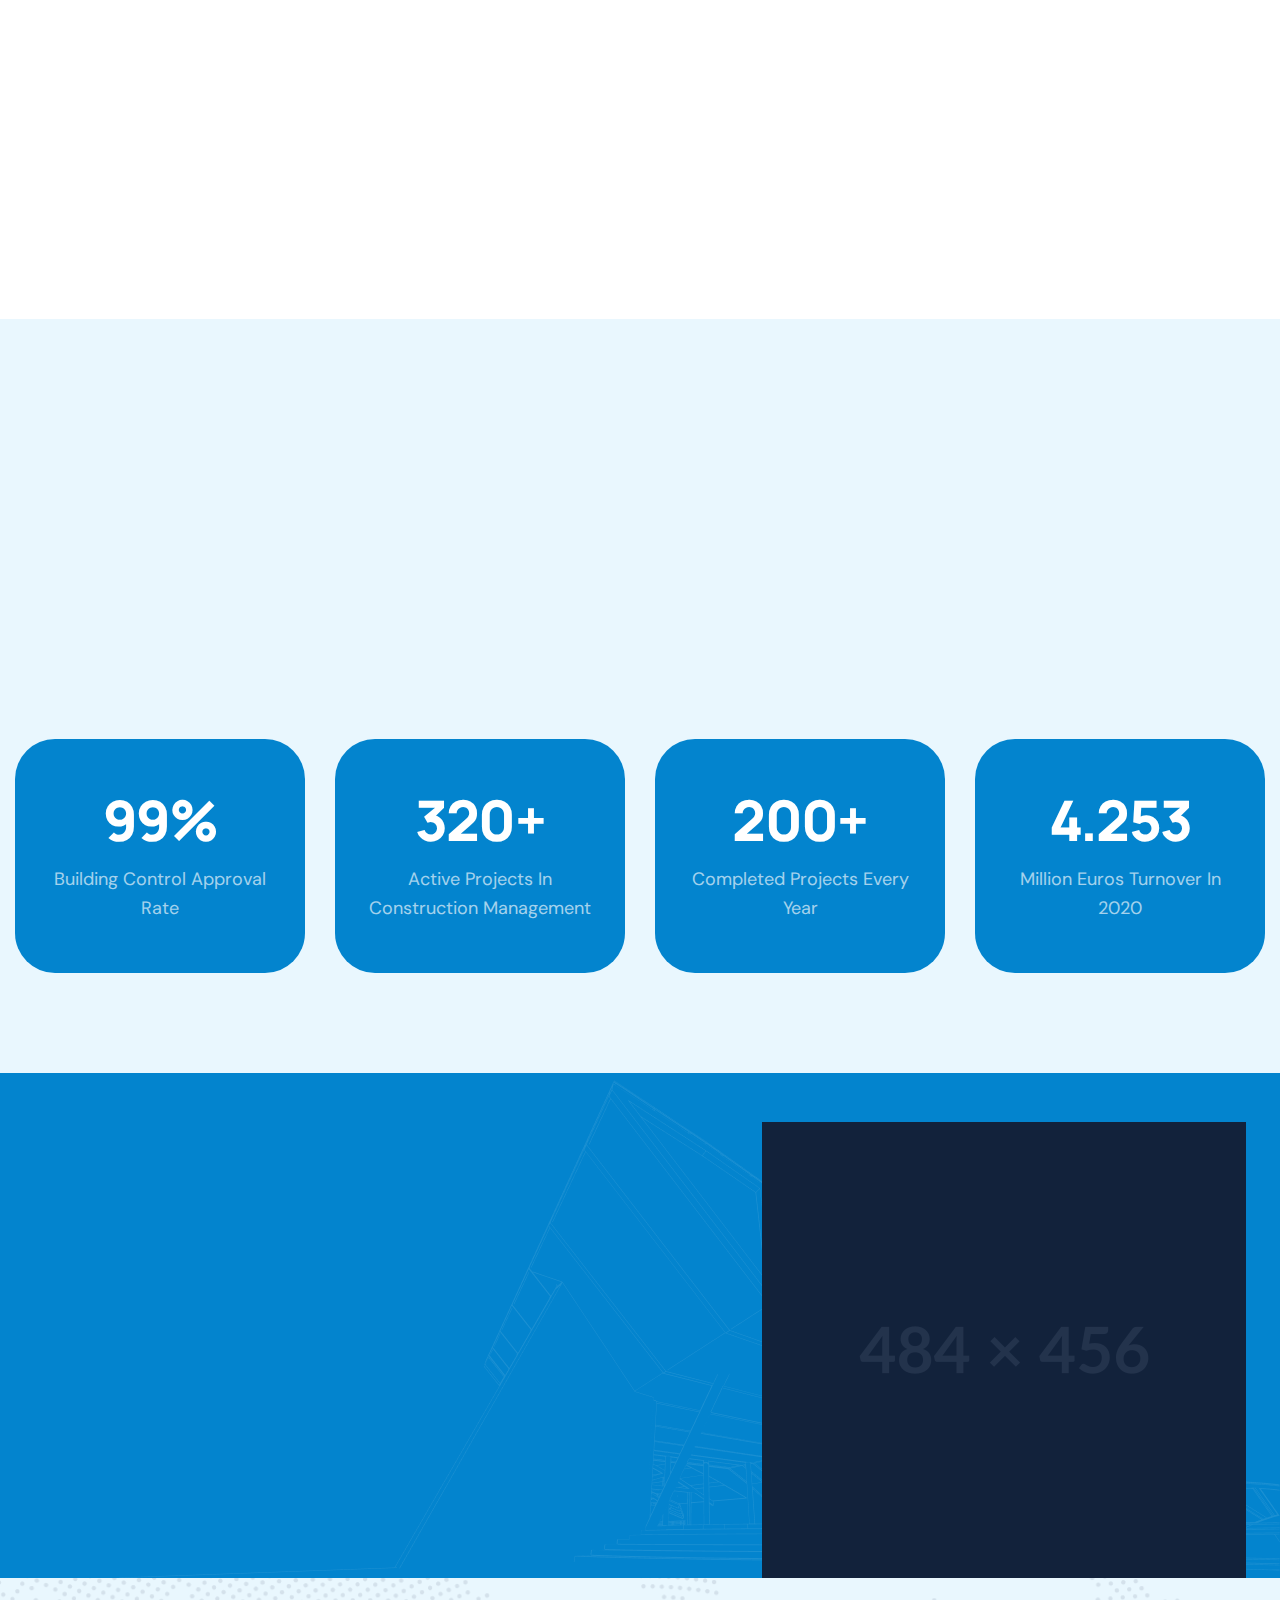
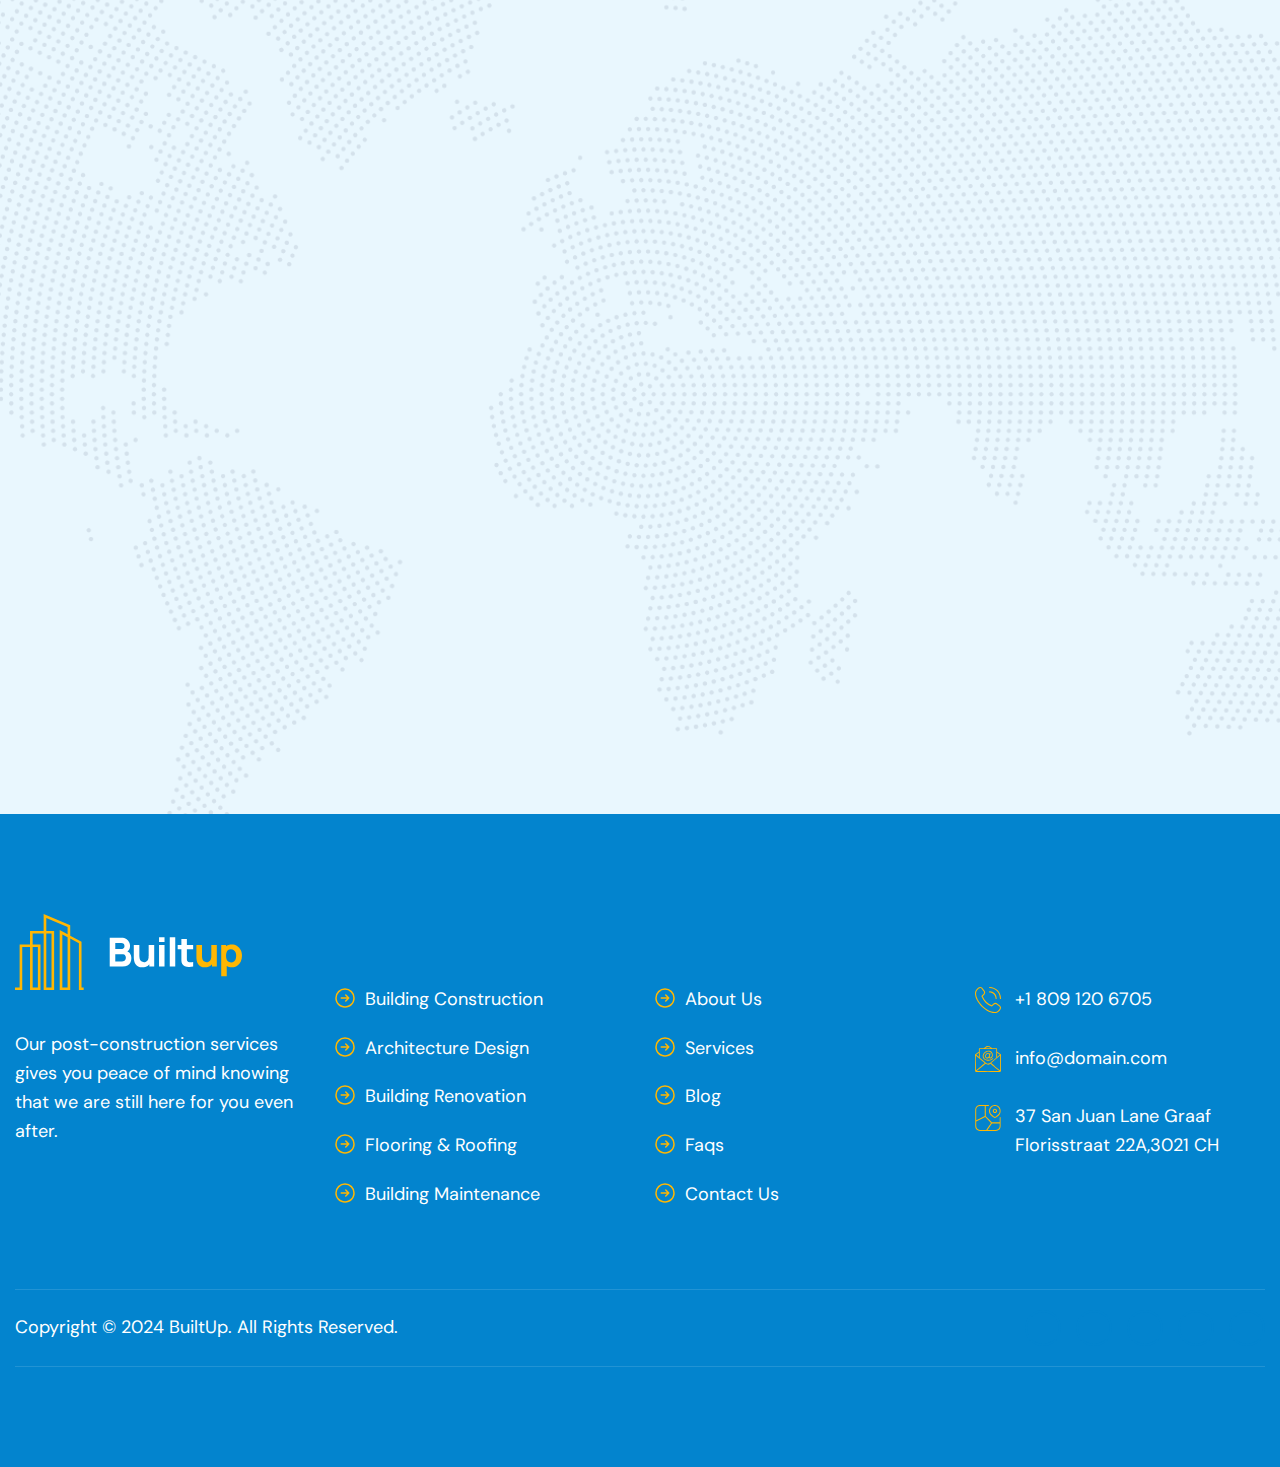
<file: service.html>
<!DOCTYPE html>
<html lang="zxx">
<head>
	<!-- Meta -->
	<meta charset="utf-8">
	<meta http-equiv="X-UA-Compatible" content="IE=edge">
	<meta name="viewport" content="width=device-width, initial-scale=1.0">
	<meta name="description" content="">
	<meta name="keywords" content="">
	<meta name="author" content="Awaiken">
	<!-- Page Title -->
	<title>Builtup - Construction HTML Template</title>
	<!-- Favicon Icon -->
	<link rel="shortcut icon" type="image/x-icon" href="images/favicon.png">
	<!-- Google Fonts Css-->
	<link rel="preconnect" href="https://fonts.googleapis.com">
    <link rel="preconnect" href="https://fonts.gstatic.com" crossorigin>
    <link href="https://fonts.googleapis.com/css2?family=DM+Sans:ital,opsz,wght@0,9..40,100..1000;1,9..40,100..1000&family=Manrope:wght@200..800&display=swap" rel="stylesheet">
	<!-- Bootstrap Css -->
	<link href="css/bootstrap.min.css" rel="stylesheet" media="screen">
	<!-- SlickNav Css -->
	<link href="css/slicknav.min.css" rel="stylesheet">
	<!-- Swiper Css -->
	<link rel="stylesheet" href="css/swiper-bundle.min.css">
	<!-- Font Awesome Icon Css-->
	<link href="css/all.css" rel="stylesheet" media="screen">
	<!-- Animated Css -->
	<link href="css/animate.css" rel="stylesheet">
	<!-- Magnific Popup Core Css File -->
	<link rel="stylesheet" href="css/magnific-popup.css">
	<!-- Mouse Cursor Css File -->
	<link rel="stylesheet" href="css/mousecursor.css">
	<!-- Main Custom Css -->
	<link href="css/custom.css" rel="stylesheet" media="screen">
</head>
<body>

    <!-- Preloader Start -->
	<div class="preloader">
		<div class="loading-container">
			<div class="loading"></div>
			<div id="loading-icon"><img src="images/loader.svg" alt=""></div>
		</div>
	</div>
	<!-- Preloader End -->

    <!-- Header Start -->
	<header class="main-header">
		<div class="header-sticky">
			<nav class="navbar navbar-expand-lg">
				<div class="container-fluid">
					<!-- Logo Start -->
					<a class="navbar-brand" href="./">
						<img src="images/logo.svg" alt="Logo">
					</a>
					<!-- Logo End -->

					<!-- Main Menu Start -->
					<div class="collapse navbar-collapse main-menu">
                        <div class="nav-menu-wrapper">
                            <ul class="navbar-nav mr-auto" id="menu">
                                <li class="nav-item submenu"><a class="nav-link" href="./">Home</a>
                                    <ul class="sub-menu">
                                        <li class="nav-item"><a class="nav-link" href="index.html">Home - Image</a></li>
                                        <li class="nav-item"><a class="nav-link" href="index-2.html">Home - Slider</a></li>
                                        <li class="nav-item"><a class="nav-link" href="index-3.html">Home - Video</a></li>
                                    </ul>
                                </li>                                
                                <li class="nav-item"><a class="nav-link" href="about.html">About Us</a></li>
                                <li class="nav-item"><a class="nav-link" href="service.html">Services</a></li>
                                <li class="nav-item"><a class="nav-link" href="blog.html">Blog</a></li>
                                <li class="nav-item submenu"><a class="nav-link" href="#">Pages</a>
                                    <ul>                                        
                                        <li class="nav-item"><a class="nav-link" href="service-single.html">Service Details</a></li>
                                        <li class="nav-item"><a class="nav-link" href="blog-single.html">Blog Details</a></li>                                       
                                        <li class="nav-item"><a class="nav-link" href="project.html">Project</a></li>
                                        <li class="nav-item"><a class="nav-link" href="project-single.html">Project Details</a></li>
                                        <li class="nav-item"><a class="nav-link" href="team.html">Our Team</a></li>
                                        <li class="nav-item"><a class="nav-link" href="faqs.html">FAQ</a></li>
                                        <li class="nav-item"><a class="nav-link" href="404.html">404</a></li>
                                    </ul>
                                </li>
                                <li class="nav-item highlighted-menu"><a class="nav-link" href="contact.html">Contact Us</a></li>                               
                            </ul>
                        </div>
                        <!-- Let’s Start Button Start -->
                        <div class="header-btn d-inline-flex">
                            <a href="contact.html" class="btn-default">Contact Us</a>
                        </div>
                        <!-- Let’s Start Button End -->
					</div>
					<!-- Main Menu End -->
					<div class="navbar-toggle"></div>
				</div>
			</nav>
			<div class="responsive-menu"></div>
		</div>
	</header>
	<!-- Header End -->

    <!-- Page Header Start -->
	<div class="page-header parallaxie">
		<div class="container">
			<div class="row">
				<div class="col-lg-12">
					<!-- Page Header Box Start -->
					<div class="page-header-box">
						<h1 class="text-anime-style-3" data-cursor="-opaque">Services</h1>
						<nav class="wow fadeInUp">
							<ol class="breadcrumb">
								<li class="breadcrumb-item"><a href="./">home</a></li>
								<li class="breadcrumb-item active" aria-current="page">services</li>
							</ol>
						</nav>
					</div>
					<!-- Page Header Box End -->
				</div>
			</div>
		</div>
	</div>
	<!-- Page Header End -->

    <!-- Page Service Start -->
    <div class="page-service">
        <div class="container">
            <div class="row section-row">
                <div class="col-lg-12">
                    <!-- Section Title Start -->
                    <div class="section-title">
                        <h3 class="wow fadeInUp">our services</h3>
                        <h2 class="text-anime-style-3" data-cursor="-opaque">Our construction services</h2>
                        <p class="wow fadeInUp" data-wow-delay="0.25s">We specialize in a wide range of construction services, including residential, commercial, and industrial projects.</p>
                    </div>
                    <!-- Section Title End -->
                </div>
            </div> 

            <div class="row">
                <div class="col-lg-4 col-md-6">
                    <!-- Service Item Start -->
                    <div class="service-item wow fadeInUp" data-wow-delay="0.25s">
                        <!-- Service Image Start -->
                        <div class="service-image" data-cursor-text="View">
                            <a href="#">
                                <figure>                                
                                    <img src="images/service-img-1.jpg" alt="">
                                </figure>
                            </a>                            
                        </div>
                        <!-- Service Image End -->

                        <!-- Service Body Start -->
                        <div class="service-body">
                            <!-- Service Body Title Start -->
                            <div class="service-body-title">
                                <h3>building construction</h3>
                            </div>
                            <!-- Service Body Title End -->

                            <!-- Service Content Start -->
                            <div class="service-content">
                                <p>Our post-construction services gives you peace of mind knowing that we are still here for you even after.</p>
                                <div class="service-content-footer">
                                    <a href="#" class="readmore-btn">view more</a>
                                </div>
                            </div>   
                            <!-- Service Content End -->                         
                        </div>
                        <!-- Service Body End -->
                    </div>
                    <!-- Service Item End -->
                </div>

                <div class="col-lg-4 col-md-6">
                    <!-- Service Item Start -->
                    <div class="service-item wow fadeInUp" data-wow-delay="0.5s">
                        <!-- Service Image Start -->
                        <div class="service-image" data-cursor-text="View">
                            <a href="#">
                                <figure>                                
                                    <img src="images/service-img-2.jpg" alt="">
                                </figure>
                            </a>                            
                        </div>
                        <!-- Service Image End -->

                        <!-- Service Body Start -->
                        <div class="service-body">
                            <!-- Service Body Title Start -->
                            <div class="service-body-title">
                                <h3>architecture design</h3>
                            </div>
                            <!-- Service Body Title End -->

                            <!-- Service Content Start -->
                            <div class="service-content">
                                <p>Our post-construction services gives you peace of mind knowing that we are still here for you even after.</p>
                                <div class="service-content-footer">
                                    <a href="#" class="readmore-btn">view more</a>
                                </div>
                            </div>   
                            <!-- Service Content End -->                         
                        </div>
                        <!-- Service Body End -->
                    </div>
                    <!-- Service Item End -->
                </div>

                <div class="col-lg-4 col-md-6">
                    <!-- Service Item Start -->
                    <div class="service-item wow fadeInUp" data-wow-delay="0.75s">
                        <!-- Service Image Start -->
                        <div class="service-image" data-cursor-text="View">
                            <a href="#">
                                <figure>                                
                                    <img src="images/service-img-3.jpg" alt="">
                                </figure>
                            </a>                            
                        </div>
                        <!-- Service Image End -->

                        <!-- Service Body Start -->
                        <div class="service-body">
                            <!-- Service Body Title Start -->
                            <div class="service-body-title">
                                <h3>building renovation</h3>
                            </div>
                            <!-- Service Body Title End -->

                            <!-- Service Content Start -->
                            <div class="service-content">
                                <p>Our post-construction services gives you peace of mind knowing that we are still here for you even after.</p>
                                <div class="service-content-footer">
                                    <a href="#" class="readmore-btn">view more</a>
                                </div>
                            </div>   
                            <!-- Service Content End -->                         
                        </div>
                        <!-- Service Body End -->
                    </div>
                    <!-- Service Item End -->
                </div>

                <div class="col-lg-4 col-md-6">
                    <!-- Service Item Start -->
                    <div class="service-item wow fadeInUp" data-wow-delay="1s">
                        <!-- Service Image Start -->
                        <div class="service-image" data-cursor-text="View">
                            <a href="#">
                                <figure>                                
                                    <img src="images/service-img-4.jpg" alt="">
                                </figure>
                            </a>                            
                        </div>
                        <!-- Service Image End -->

                        <!-- Service Body Start -->
                        <div class="service-body">
                            <!-- Service Body Title Start -->
                            <div class="service-body-title">
                                <h3>flooring & roofing</h3>
                            </div>
                            <!-- Service Body Title End -->

                            <!-- Service Content Start -->
                            <div class="service-content">
                                <p>Our post-construction services gives you peace of mind knowing that we are still here for you even after.</p>
                                <div class="service-content-footer">
                                    <a href="#" class="readmore-btn">view more</a>
                                </div>
                            </div>   
                            <!-- Service Content End -->                         
                        </div>
                        <!-- Service Body End -->
                    </div>
                    <!-- Service Item End -->
                </div>

                <div class="col-lg-4 col-md-6">
                    <!-- Service Item Start -->
                    <div class="service-item wow fadeInUp" data-wow-delay="1.25s">
                        <!-- Service Image Start -->
                        <div class="service-image" data-cursor-text="View">
                            <a href="#">
                                <figure>                                
                                    <img src="images/service-img-5.jpg" alt="">
                                </figure>
                            </a>                            
                        </div>
                        <!-- Service Image End -->

                        <!-- Service Body Start -->
                        <div class="service-body">
                            <!-- Service Body Title Start -->
                            <div class="service-body-title">
                                <h3>building maintenance</h3>
                            </div>
                            <!-- Service Body Title End -->

                            <!-- Service Content Start -->
                            <div class="service-content">
                                <p>Our post-construction services gives you peace of mind knowing that we are still here for you even after.</p>
                                <div class="service-content-footer">
                                    <a href="#" class="readmore-btn">view more</a>
                                </div>
                            </div>   
                            <!-- Service Content End -->                         
                        </div>
                        <!-- Service Body End -->
                    </div>
                    <!-- Service Item End -->
                </div>

                <div class="col-lg-4 col-md-6">
                    <!-- Service Item Start -->
                    <div class="service-item wow fadeInUp" data-wow-delay="1.5s">
                        <!-- Service Image Start -->
                        <div class="service-image" data-cursor-text="View">
                            <a href="#">
                                <figure>                                
                                    <img src="images/service-img-6.jpg" alt="">
                                </figure>
                            </a>                            
                        </div>
                        <!-- Service Image End -->

                        <!-- Service Body Start -->
                        <div class="service-body">
                            <!-- Service Body Title Start -->
                            <div class="service-body-title">
                                <h3>project management</h3>
                            </div>
                            <!-- Service Body Title End -->

                            <!-- Service Content Start -->
                            <div class="service-content">
                                <p>Our post-construction services gives you peace of mind knowing that we are still here for you even after.</p>
                                <div class="service-content-footer">
                                    <a href="#" class="readmore-btn">view more</a>
                                </div>
                            </div>   
                            <!-- Service Content End -->                         
                        </div>
                        <!-- Service Body End -->
                    </div>
                    <!-- Service Item End -->
                </div>
            </div>
        </div>    
     </div>
    <!-- Page Service End -->

	<!-- What We Do Section Start -->
    <div class="what-we-do">
		<div class="container">
			<div class="row section-row">
				<!-- Section Title Start -->
				<div class="section-title">
					<h3 class="wow fadeInUp">what we do</h3>
					<h2 class="text-anime-style-3" data-cursor="-opaque">Building the future on a foundation of excellence</h2>
					<p class="wow fadeInUp" data-wow-delay="0.25s">We specialize in a wide range of construction services, including residential, commercial, and industrial projects. From initial design to final inspection, we work closely with our clients to understand their unique needs and vision. </p>
				</div>
				<!-- Section Title End -->
			</div>

			<div class="row">
				<div class="col-lg-3 col-md-6">
					<!-- Company Counter Item Start -->
					<div class="company-counter-item">
						<div class="company-counter-content">
							<h3><span class="counter">99</span>%</h3>
							<p>building control approval rate</p>
						</div>
					</div>
					<!-- Company Counter Item End -->
				</div>

				<div class="col-lg-3 col-md-6">
					<!-- Company Counter Item Start -->
					<div class="company-counter-item">
						<div class="company-counter-content">
							<h3><span class="counter">320</span>+</h3>
							<p>active projects in construction management</p>
						</div>
					</div>
					<!-- Company Counter Item End -->
				</div>

				<div class="col-lg-3 col-md-6">
					<!-- Company Counter Item Start -->
					<div class="company-counter-item">
						<div class="company-counter-content">
							<h3><span class="counter">200</span>+</h3>
							<p>completed projects every year</p>
						</div>
					</div>
					<!-- Company Counter Item End -->
				</div>

				<div class="col-lg-3 col-md-6">
					<!-- Company Counter Item Start -->
					<div class="company-counter-item">
						<div class="company-counter-content">
							<h3><span class="counter">4.253</span></h3>
							<p>million euros turnover in 2020</p>
						</div>
					</div>
					<!-- Company Counter Item End -->
				</div>
			</div>
		</div>
	 </div>
	<!-- What We Do Section End -->

	<!-- Cta Box Section Start -->
	<div class="cta-box">
		<div class="container">
			<div class="row align-items-center">
				<div class="col-lg-7 col-md-8">
					<!-- Section Title Start -->
					<div class="section-title">
						<h2 class="text-anime-style-3" data-cursor="-opaque">Let's bulid something great together!</h2>
						<p class="wow fadeInUp">Don't wait any longer to bring your construction dreams to life. Partner with Builtup and experience unparalleled service and quality.</p>
					</div>
					<!-- Section Title End -->

					<!-- Section Btn Start -->
					<div class="section-btn wow fadeInUp" data-wow-delay="0.25s">
						<a href="#" class="btn-default btn-large">get free quote</a>
					</div>
					<!-- Section Btn End -->
				</div>

				<div class="col-lg-5 col-md-4">
					<!-- Cta Box Image Start -->
					<div class="cta-box-image">
						<figure>
							<img src="images/cta-box-img.png" alt="">
						</figure>
					</div>
					<!-- Cta Box Image End -->
				</div>
			</div>
		</div>
	</div>
	<!-- Cta Box Section End -->

    <!-- Contact Us Section Start -->
    <div class="contact-us">
        <div class="container">
            <div class="row align-items-center">
                <div class="col-lg-4 col-md-5">
                    <!-- Contact Sidebar Start -->
                    <div class="contact-sidebar wow fadeInUp" data-wow-delay="0.25s">
                        <!-- Contact Info Start -->
                        <div class="contact-info">
                            <div class="icon-box">
                                <img src="images/icon-phone.svg" alt="">
                            </div>
                            <div class="contact-info-content">
                                <p>call support center 24/7</p>
                                <h3>+1 809 120 6705</h3>
                            </div>
                        </div>
                        <!-- Contact Info End -->

                        <!-- Contact Info Start -->
                        <div class="contact-info">
                            <div class="icon-box">
                                <img src="images/icon-mail.svg" alt="">
                            </div>
                            <div class="contact-info-content">
                                <p>write to us</p>
                                <h3>info@domain.com</h3>
                            </div>
                        </div>
                        <!-- Contact Info End -->

                        <!-- Contact Info Image Start -->
                        <div class="contact-info-image">
                            <figure>
                                <img src="images/contact-info-img.png" alt="">
                            </figure>
                        </div>
                        <!-- Contact Info Image End -->
                    </div>
                    <!-- Contact Sidebar End -->
                </div>

                <div class="col-lg-8 col-md-7">
                    <!-- Contact Form start -->
                    <div class="contact-form wow fadeInUp" data-wow-delay="0.25s">
                        <!-- Section Title Start -->
                        <div class="section-title">
                            <h3 class="wow fadeInUp">contact us</h3>
                            <h2 class="text-anime-style-3" data-cursor="-opaque">Get in touch with us</h2>
                        </div>
                        <!-- Section Title End -->
                         
                        <form id="contactForm" action="#" method="POST" data-toggle="validator">
                            <div class="row">
                                <div class="form-group col-md-6 mb-4">
                                    <input type="text" name="name" class="form-control" id="name" placeholder="Enter Your name" required="">
                                    <div class="help-block with-errors"></div>
                                </div>
                    
                                <div class="form-group col-md-6 mb-4">
                                    <input type="email" name="email" class="form-control" id="email" placeholder="Enter Your email" required="">
                                    <div class="help-block with-errors"></div>
                                </div>
                    
                                <div class="form-group col-md-6 mb-4">
                                    <input type="text" name="phone" class="form-control" id="phone" placeholder="Phone number" required="">
                                    <div class="help-block with-errors"></div>
                                </div>
                    
                                <div class="form-group col-md-6 mb-4">
                                    <input type="text" name="website" class="form-control" id="website" placeholder="Subject" required="">
                                    <div class="help-block with-errors"></div>
                                </div>
                    
                                <div class="form-group col-md-12 mb-5">
                                    <textarea name="msg" class="form-control" id="msg" rows="3" placeholder="Message" required=""></textarea>
                                    <div class="help-block with-errors"></div>
                                </div>
                    
                                <div class="col-md-12">
                                    <button type="submit" class="btn-default">submit</button>
                                    <div id="msgSubmit" class="h3 hidden"></div>
                                </div>
                            </div>
                        </form>
                    </div>
                    <!-- Contact Form end -->
                </div>
            </div>
        </div>
    </div>
    <!-- Contact Us Section End -->

    <!-- Footer Start -->
	<footer class="main-footer">
        <div class="container">
            <div class="row">
                <div class="col-lg-3 col-md-12">
                    <!-- About Footer Start -->
                    <div class="about-footer">
                        <!-- Footer Logo Start -->
                        <div class="footer-logo">
                            <figure>
                                <img src="images/footer-logo.svg" alt="">
                            </figure>
                        </div>
                        <!-- Footer Logo End -->

                        <!-- Footer Content Start -->
                        <div class="footer-content">
                            <p>Our post-construction services gives you peace of mind knowing that we are still here for you even after.</p>
                        </div>
                        <!-- Footer Content End -->
                    </div>

                    <!-- About Footer End -->
                </div>

                <div class="col-lg-3 col-md-4 col-12">
                    <!-- Footer Quick Links Start -->
                    <div class="footer-links">
                        <h3>our services</h3>
                        <ul>                            
                            <li><a href="#">building construction</a></li>
                            <li><a href="#">architecture design</a></li>
                            <li><a href="#">building renovation</a></li>
                            <li><a href="#">flooring & roofing</a></li>
                            <li><a href="#">building maintenance</a></li>
                        </ul>
                    </div>
                    <!-- Footer Quick Links End -->
                </div>

                <div class="col-lg-3 col-md-4 col-12">
                    <!-- Footer Links Start -->
                    <div class="footer-links">
                        <h3>company</h3>
                        <ul>
                            <li><a href="#">about us</a></li>
                            <li><a href="#">services</a></li>
                            <li><a href="#">blog</a></li>
                            <li><a href="#">faqs</a></li>
                            <li><a href="#">contact us</a></li>
                        </ul>
                    </div>
                    <!-- Footer Links End -->
                </div>

                <div class="col-lg-3 col-md-4 col-12">
                    <!-- Footer Contact Info Box Start -->
                    <div class="footer-links footer-contact-box">
                        <h3>contact us</h3>
                        <!-- Info Box Start -->
                        <div class="footer-info-box">
                            <!-- Icon Box Start -->
                            <div class="icon-box">
                                <img src="images/icon-phone.svg" alt="">
                            </div>
                            <!-- Icon Box End -->
                            <p>+1 809 120 6705</p>
                        </div>
                        <!-- Info Box End -->

                        <!-- Info Box Start -->
                        <div class="footer-info-box">
                            <!-- Icon Box Start -->
                            <div class="icon-box">
                                <img src="images/icon-mail.svg" alt="">
                            </div>
                            <!-- Icon Box End -->
                            <p>info@domain.com</p>
                        </div>
                        <!-- Info Box End -->

                        <!-- Info Box Start -->
                        <div class="footer-info-box">
                            <!-- Icon Box Start -->
                            <div class="icon-box">
                                <img src="images/icon-location.svg" alt="">
                            </div>
                            <!-- Icon Box End -->
                            <p>37 San Juan Lane Graaf Florisstraat 22A,3021 CH</p>
                        </div>
                        <!-- Info Box End -->
                    </div>
                    <!-- Footer Contact Info Box End -->
                </div>
            </div>

            <!-- Footer Copyright Section Start -->
            <div class="footer-copyright">
                <div class="row align-items-center">
                    <div class="col-lg-6 col-md-7">
                        <!-- Footer Copyright Start -->
                        <div class="footer-copyright-text">
                            <p>Copyright © 2024 BuiltUp. All Rights Reserved.</p>
                        </div>
                        <!-- Footer Copyright End -->
                    </div>

                    <div class="col-lg-6 col-md-5">
                        <!-- Footer Social Link Start -->
                        <div class="footer-social-links">
                            <ul>
                                <li><a href="#"><i class="fa-brands fa-instagram"></i></a></li>
                                <li><a href="#"><i class="fa-brands fa-facebook-f"></i></a></li>
                                <li><a href="#"><i class="fa-brands fa-x-twitter"></i></a></li>
                                <li><a href="#"><i class="fa-brands fa-github"></i></a></li>
                                <li><a href="#"><i class="fa-brands fa-linkedin-in"></i></a></li>
                            </ul>
                        </div>
                        <!-- Footer Social Link End -->
                    </div>
                </div>
            </div>
            <!-- Footer Copyright Section End -->
        </div>
	</footer>
	<!-- Footer End -->

    <!-- Jquery Library File -->
    <script src="js/jquery-3.7.1.min.js"></script>
    <!-- Bootstrap js file -->
    <script src="js/bootstrap.min.js"></script>
    <!-- Validator js file -->
    <script src="js/validator.min.js"></script>
    <!-- SlickNav js file -->
    <script src="js/jquery.slicknav.js"></script>
    <!-- Swiper js file -->
    <script src="js/swiper-bundle.min.js"></script>
    <!-- Counter js file -->
    <script src="js/jquery.waypoints.min.js"></script>
    <script src="js/jquery.counterup.min.js"></script>
    <!-- Magnific js file -->
    <script src="js/jquery.magnific-popup.min.js"></script>
    <!-- SmoothScroll -->
    <script src="js/SmoothScroll.js"></script>
    <!-- Parallax js -->
    <script src="js/parallaxie.js"></script>
    <!-- MagicCursor js file -->
    <script src="js/gsap.min.js"></script>
    <script src="js/magiccursor.js"></script>
    <!-- Text Effect js file -->
    <script src="js/SplitText.js"></script>
    <script src="js/ScrollTrigger.min.js"></script>
    <!-- Wow js file -->
    <script src="js/wow.js"></script>
    <!-- Main Custom js file -->
    <script src="js/function.js"></script>
</body>
</html>
</file>
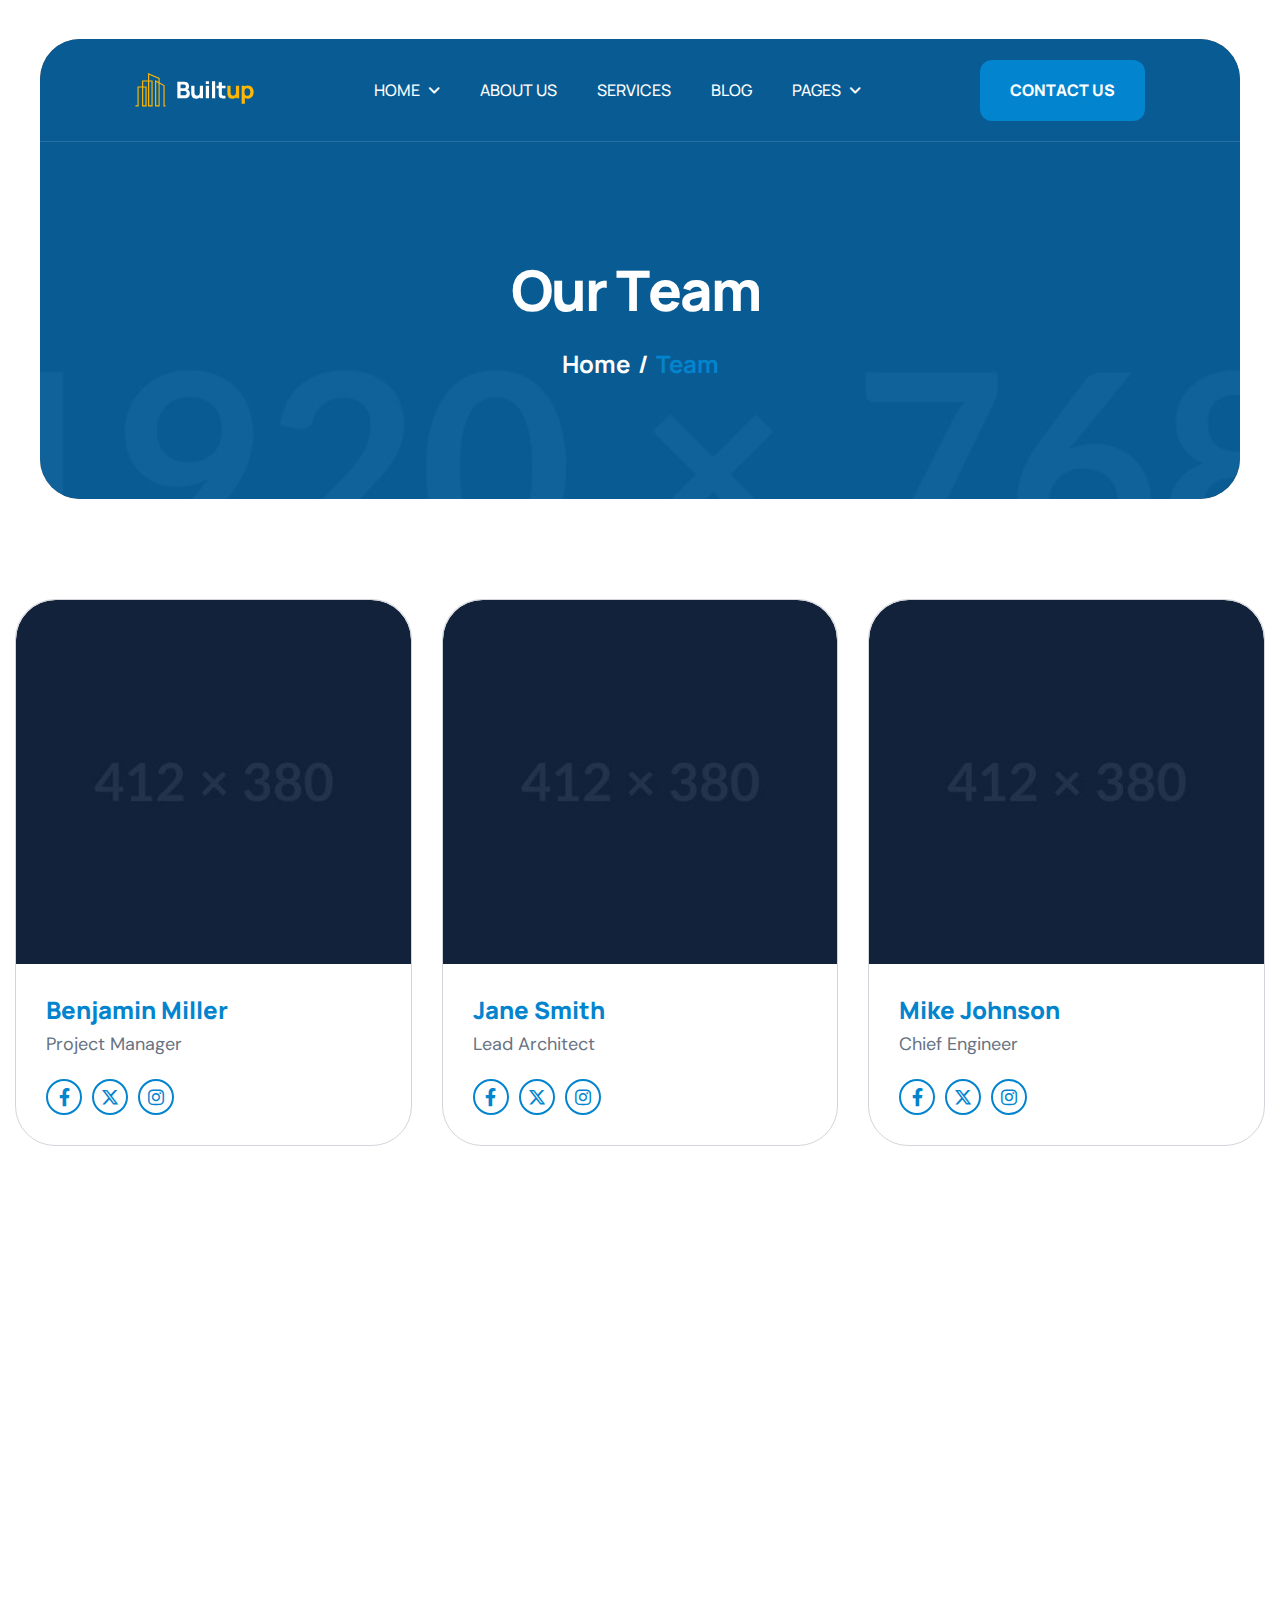
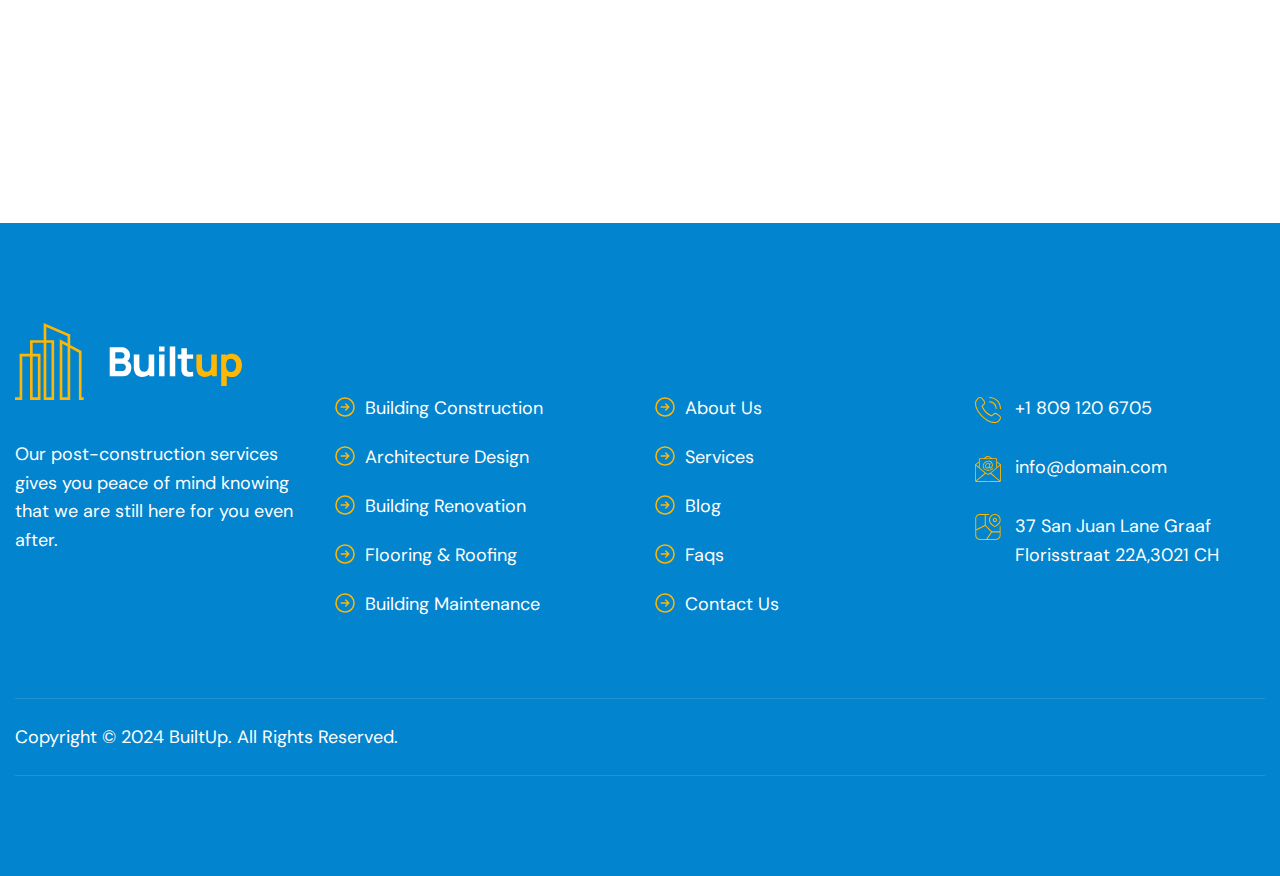
<file: team.html>
<!DOCTYPE html>
<html lang="zxx">
<head>
	<!-- Meta -->
	<meta charset="utf-8">
	<meta http-equiv="X-UA-Compatible" content="IE=edge">
	<meta name="viewport" content="width=device-width, initial-scale=1.0">
	<meta name="description" content="">
	<meta name="keywords" content="">
	<meta name="author" content="Awaiken">
	<!-- Page Title -->
	<title>Builtup - Construction HTML Template</title>
	<!-- Favicon Icon -->
	<link rel="shortcut icon" type="image/x-icon" href="images/favicon.png">
	<!-- Google Fonts Css-->
	<link rel="preconnect" href="https://fonts.googleapis.com">
    <link rel="preconnect" href="https://fonts.gstatic.com" crossorigin>
    <link href="https://fonts.googleapis.com/css2?family=DM+Sans:ital,opsz,wght@0,9..40,100..1000;1,9..40,100..1000&family=Manrope:wght@200..800&display=swap" rel="stylesheet">
	<!-- Bootstrap Css -->
	<link href="css/bootstrap.min.css" rel="stylesheet" media="screen">
	<!-- SlickNav Css -->
	<link href="css/slicknav.min.css" rel="stylesheet">
	<!-- Swiper Css -->
	<link rel="stylesheet" href="css/swiper-bundle.min.css">
	<!-- Font Awesome Icon Css-->
	<link href="css/all.css" rel="stylesheet" media="screen">
	<!-- Animated Css -->
	<link href="css/animate.css" rel="stylesheet">
	<!-- Magnific Popup Core Css File -->
	<link rel="stylesheet" href="css/magnific-popup.css">
	<!-- Mouse Cursor Css File -->
	<link rel="stylesheet" href="css/mousecursor.css">
	<!-- Main Custom Css -->
	<link href="css/custom.css" rel="stylesheet" media="screen">
</head>
<body>

    <!-- Preloader Start -->
	<div class="preloader">
		<div class="loading-container">
			<div class="loading"></div>
			<div id="loading-icon"><img src="images/loader.svg" alt=""></div>
		</div>
	</div>
	<!-- Preloader End -->

    <!-- Header Start -->
	<header class="main-header">
		<div class="header-sticky">
			<nav class="navbar navbar-expand-lg">
				<div class="container-fluid">
					<!-- Logo Start -->
					<a class="navbar-brand" href="./">
						<img src="images/logo.svg" alt="Logo">
					</a>
					<!-- Logo End -->

					<!-- Main Menu Start -->
					<div class="collapse navbar-collapse main-menu">
                        <div class="nav-menu-wrapper">
                            <ul class="navbar-nav mr-auto" id="menu">
                                <li class="nav-item submenu"><a class="nav-link" href="./">Home</a>
                                    <ul class="sub-menu">
                                        <li class="nav-item"><a class="nav-link" href="index.html">Home - Image</a></li>
                                        <li class="nav-item"><a class="nav-link" href="index-2.html">Home - Slider</a></li>
                                        <li class="nav-item"><a class="nav-link" href="index-3.html">Home - Video</a></li>
                                    </ul>
                                </li>                                
                                <li class="nav-item"><a class="nav-link" href="about.html">About Us</a></li>
                                <li class="nav-item"><a class="nav-link" href="service.html">Services</a></li>
                                <li class="nav-item"><a class="nav-link" href="blog.html">Blog</a></li>
                                <li class="nav-item submenu"><a class="nav-link" href="#">Pages</a>
                                    <ul>                                        
                                        <li class="nav-item"><a class="nav-link" href="service-single.html">Service Details</a></li>
                                        <li class="nav-item"><a class="nav-link" href="blog-single.html">Blog Details</a></li>                                       
                                        <li class="nav-item"><a class="nav-link" href="project.html">Project</a></li>
                                        <li class="nav-item"><a class="nav-link" href="project-single.html">Project Details</a></li>
                                        <li class="nav-item"><a class="nav-link" href="team.html">Our Team</a></li>
                                        <li class="nav-item"><a class="nav-link" href="faqs.html">FAQ</a></li>
                                        <li class="nav-item"><a class="nav-link" href="404.html">404</a></li>
                                    </ul>
                                </li>
                                <li class="nav-item highlighted-menu"><a class="nav-link" href="contact.html">Contact Us</a></li>                               
                            </ul>
                        </div>
                        <!-- Let’s Start Button Start -->
                        <div class="header-btn d-inline-flex">
                            <a href="contact.html" class="btn-default">Contact Us</a>
                        </div>
                        <!-- Let’s Start Button End -->
					</div>
					<!-- Main Menu End -->
					<div class="navbar-toggle"></div>
				</div>
			</nav>
			<div class="responsive-menu"></div>
		</div>
	</header>
	<!-- Header End -->

    <!-- Page Header Start -->
	<div class="page-header parallaxie">
		<div class="container">
			<div class="row">
				<div class="col-lg-12">
					<!-- Page Header Box Start -->
					<div class="page-header-box">
						<h1 class="text-anime-style-3" data-cursor="-opaque">Our Team</h1>
						<nav class="wow fadeInUp">
							<ol class="breadcrumb">
								<li class="breadcrumb-item"><a href="./">home</a></li>
								<li class="breadcrumb-item active" aria-current="page">team</li>
							</ol>
						</nav>
					</div>
					<!-- Page Header Box End -->
				</div>
			</div>
		</div>
	</div>
	<!-- Page Header End -->

    <!-- Page Team Start -->
     <div class="page-team">
        <div class="container">
            <div class="row">
                <div class="col-lg-4 col-md-6">
					<!-- Team Member Item Start -->
					<div class="team-member-item wow fadeInUp">
						<!-- Team Image Start -->
						<div class="team-image">
							<figure class="image-anime">
								<img src="images/team-1.jpg" alt="">
							</figure>
						</div>
						<!-- Team Image End -->

						<!-- Team Body Start -->
						<div class="team-body">
							<!-- Team content Start -->
							<div class="team-content">
								<h3>benjamin miller</h3>
								<p>project manager</p>
							</div>
							<!-- Team content End -->

							<!-- Team Social Icon Start -->
							<div class="team-social-icon">
								<ul>
									<li><a href="#" class="social-icon"><i class="fa-brands fa-facebook-f"></i></a></li>
									<li><a href="#" class="social-icon"><i class="fa-brands fa-x-twitter"></i></a></li>
									<li><a href="#" class="social-icon"><i class="fa-brands fa-instagram"></i></a></li>
								</ul>
							</div>
							<!-- Team Social Icon End -->
						</div>
						<!-- Team Body End -->
					</div>
					<!-- Team Member Item End -->
				</div>

				<div class="col-lg-4 col-md-6">
					<!-- Team Member Item Start -->
					<div class="team-member-item wow fadeInUp" data-wow-delay="0.25s">
						<!-- Team Image Start -->
						<div class="team-image">
							<figure class="image-anime">
								<img src="images/team-2.jpg" alt="">
							</figure>
						</div>
						<!-- Team Image End -->

						<!-- Team Body Start -->
						<div class="team-body">
							<!-- Team content Start -->
							<div class="team-content">
								<h3>jane smith</h3>
								<p>lead architect</p>
							</div>
							<!-- Team content End -->

							<!-- Team Social Icon Start -->
							<div class="team-social-icon">
								<ul>
									<li><a href="#" class="social-icon"><i class="fa-brands fa-facebook-f"></i></a></li>
									<li><a href="#" class="social-icon"><i class="fa-brands fa-x-twitter"></i></a></li>
									<li><a href="#" class="social-icon"><i class="fa-brands fa-instagram"></i></a></li>
								</ul>
							</div>
							<!-- Team Social Icon End -->
						</div>
						<!-- Team Body End -->
					</div>
					<!-- Team Member Item End -->
				</div>

				<div class="col-lg-4 col-md-6">
					<!-- Team Member Item Start -->
					<div class="team-member-item wow fadeInUp" data-wow-delay="0.5s">
						<!-- Team Image Start -->
						<div class="team-image">
							<figure class="image-anime">
								<img src="images/team-3.jpg" alt="">
							</figure>
						</div>
						<!-- Team Image End -->

						<!-- Team Body Start -->
						<div class="team-body">
							<!-- Team content Start -->
							<div class="team-content">
								<h3>mike johnson</h3>
								<p>chief engineer</p>
							</div>
							<!-- Team content End -->

							<!-- Team Social Icon Start -->
							<div class="team-social-icon">
								<ul>
									<li><a href="#" class="social-icon"><i class="fa-brands fa-facebook-f"></i></a></li>
									<li><a href="#" class="social-icon"><i class="fa-brands fa-x-twitter"></i></a></li>
									<li><a href="#" class="social-icon"><i class="fa-brands fa-instagram"></i></a></li>
								</ul>
							</div>
							<!-- Team Social Icon End -->
						</div>
						<!-- Team Body End -->
					</div>
					<!-- Team Member Item End -->
				</div>

                <div class="col-lg-4 col-md-6">
					<!-- Team Member Item Start -->
					<div class="team-member-item wow fadeInUp" data-wow-delay="0.75s">
						<!-- Team Image Start -->
						<div class="team-image">
							<figure class="image-anime">
								<img src="images/team-4.jpg" alt="">
							</figure>
						</div>
						<!-- Team Image End -->

						<!-- Team Body Start -->
						<div class="team-body">
							<!-- Team content Start -->
							<div class="team-content">
								<h3>john doe</h3>
								<p>site supervisor</p>
							</div>
							<!-- Team content End -->

							<!-- Team Social Icon Start -->
							<div class="team-social-icon">
								<ul>
									<li><a href="#" class="social-icon"><i class="fa-brands fa-facebook-f"></i></a></li>
									<li><a href="#" class="social-icon"><i class="fa-brands fa-x-twitter"></i></a></li>
									<li><a href="#" class="social-icon"><i class="fa-brands fa-instagram"></i></a></li>
								</ul>
							</div>
							<!-- Team Social Icon End -->
						</div>
						<!-- Team Body End -->
					</div>
					<!-- Team Member Item End -->
				</div>

				<div class="col-lg-4 col-md-6">
					<!-- Team Member Item Start -->
					<div class="team-member-item wow fadeInUp" data-wow-delay="1s">
						<!-- Team Image Start -->
						<div class="team-image">
							<figure class="image-anime">
								<img src="images/team-5.jpg" alt="">
							</figure>
						</div>
						<!-- Team Image End -->

						<!-- Team Body Start -->
						<div class="team-body">
							<!-- Team content Start -->
							<div class="team-content">
								<h3>david brown</h3>
								<p>Safety Officer</p>
							</div>
							<!-- Team content End -->

							<!-- Team Social Icon Start -->
							<div class="team-social-icon">
								<ul>
									<li><a href="#" class="social-icon"><i class="fa-brands fa-facebook-f"></i></a></li>
									<li><a href="#" class="social-icon"><i class="fa-brands fa-x-twitter"></i></a></li>
									<li><a href="#" class="social-icon"><i class="fa-brands fa-instagram"></i></a></li>
								</ul>
							</div>
							<!-- Team Social Icon End -->
						</div>
						<!-- Team Body End -->
					</div>
					<!-- Team Member Item End -->
				</div>

				<div class="col-lg-4 col-md-6">
					<!-- Team Member Item Start -->
					<div class="team-member-item wow fadeInUp" data-wow-delay="1.25s">
						<!-- Team Image Start -->
						<div class="team-image">
							<figure class="image-anime">
								<img src="images/team-6.jpg" alt="">
							</figure>
						</div>
						<!-- Team Image End -->

						<!-- Team Body Start -->
						<div class="team-body">
							<!-- Team content Start -->
							<div class="team-content">
								<h3>susan wilson</h3>
								<p>structural engineer</p>
							</div>
							<!-- Team content End -->

							<!-- Team Social Icon Start -->
							<div class="team-social-icon">
								<ul>
									<li><a href="#" class="social-icon"><i class="fa-brands fa-facebook-f"></i></a></li>
									<li><a href="#" class="social-icon"><i class="fa-brands fa-x-twitter"></i></a></li>
									<li><a href="#" class="social-icon"><i class="fa-brands fa-instagram"></i></a></li>
								</ul>
							</div>
							<!-- Team Social Icon End -->
						</div>
						<!-- Team Body End -->
					</div>
					<!-- Team Member Item End -->
				</div>
            </div>
        </div>
     </div>
    <!-- Page Team End -->

    <!-- Footer Start -->
	<footer class="main-footer">
        <div class="container">
            <div class="row">
                <div class="col-lg-3 col-md-12">
                    <!-- About Footer Start -->
                    <div class="about-footer">
                        <!-- Footer Logo Start -->
                        <div class="footer-logo">
                            <figure>
                                <img src="images/footer-logo.svg" alt="">
                            </figure>
                        </div>
                        <!-- Footer Logo End -->

                        <!-- Footer Content Start -->
                        <div class="footer-content">
                            <p>Our post-construction services gives you peace of mind knowing that we are still here for you even after.</p>
                        </div>
                        <!-- Footer Content End -->
                    </div>

                    <!-- About Footer End -->
                </div>

                <div class="col-lg-3 col-md-4 col-12">
                    <!-- Footer Quick Links Start -->
                    <div class="footer-links">
                        <h3>our services</h3>
                        <ul>                            
                            <li><a href="#">building construction</a></li>
                            <li><a href="#">architecture design</a></li>
                            <li><a href="#">building renovation</a></li>
                            <li><a href="#">flooring & roofing</a></li>
                            <li><a href="#">building maintenance</a></li>
                        </ul>
                    </div>
                    <!-- Footer Quick Links End -->
                </div>

                <div class="col-lg-3 col-md-4 col-12">
                    <!-- Footer Links Start -->
                    <div class="footer-links">
                        <h3>company</h3>
                        <ul>
                            <li><a href="#">about us</a></li>
                            <li><a href="#">services</a></li>
                            <li><a href="#">blog</a></li>
                            <li><a href="#">faqs</a></li>
                            <li><a href="#">contact us</a></li>
                        </ul>
                    </div>
                    <!-- Footer Links End -->
                </div>

                <div class="col-lg-3 col-md-4 col-12">
                    <!-- Footer Contact Info Box Start -->
                    <div class="footer-links footer-contact-box">
                        <h3>contact us</h3>
                        <!-- Info Box Start -->
                        <div class="footer-info-box">
                            <!-- Icon Box Start -->
                            <div class="icon-box">
                                <img src="images/icon-phone.svg" alt="">
                            </div>
                            <!-- Icon Box End -->
                            <p>+1 809 120 6705</p>
                        </div>
                        <!-- Info Box End -->

                        <!-- Info Box Start -->
                        <div class="footer-info-box">
                            <!-- Icon Box Start -->
                            <div class="icon-box">
                                <img src="images/icon-mail.svg" alt="">
                            </div>
                            <!-- Icon Box End -->
                            <p>info@domain.com</p>
                        </div>
                        <!-- Info Box End -->

                        <!-- Info Box Start -->
                        <div class="footer-info-box">
                            <!-- Icon Box Start -->
                            <div class="icon-box">
                                <img src="images/icon-location.svg" alt="">
                            </div>
                            <!-- Icon Box End -->
                            <p>37 San Juan Lane Graaf Florisstraat 22A,3021 CH</p>
                        </div>
                        <!-- Info Box End -->
                    </div>
                    <!-- Footer Contact Info Box End -->
                </div>
            </div>

            <!-- Footer Copyright Section Start -->
            <div class="footer-copyright">
                <div class="row align-items-center">
                    <div class="col-lg-6 col-md-7">
                        <!-- Footer Copyright Start -->
                        <div class="footer-copyright-text">
                            <p>Copyright © 2024 BuiltUp. All Rights Reserved.</p>
                        </div>
                        <!-- Footer Copyright End -->
                    </div>

                    <div class="col-lg-6 col-md-5">
                        <!-- Footer Social Link Start -->
                        <div class="footer-social-links">
                            <ul>
                                <li><a href="#"><i class="fa-brands fa-instagram"></i></a></li>
                                <li><a href="#"><i class="fa-brands fa-facebook-f"></i></a></li>
                                <li><a href="#"><i class="fa-brands fa-x-twitter"></i></a></li>
                                <li><a href="#"><i class="fa-brands fa-github"></i></a></li>
                                <li><a href="#"><i class="fa-brands fa-linkedin-in"></i></a></li>
                            </ul>
                        </div>
                        <!-- Footer Social Link End -->
                    </div>
                </div>
            </div>
            <!-- Footer Copyright Section End -->
        </div>
	</footer>
	<!-- Footer End -->

    <!-- Jquery Library File -->
    <script src="js/jquery-3.7.1.min.js"></script>
    <!-- Bootstrap js file -->
    <script src="js/bootstrap.min.js"></script>
    <!-- Validator js file -->
    <script src="js/validator.min.js"></script>
    <!-- SlickNav js file -->
    <script src="js/jquery.slicknav.js"></script>
    <!-- Swiper js file -->
    <script src="js/swiper-bundle.min.js"></script>
    <!-- Counter js file -->
    <script src="js/jquery.waypoints.min.js"></script>
    <script src="js/jquery.counterup.min.js"></script>
    <!-- Magnific js file -->
    <script src="js/jquery.magnific-popup.min.js"></script>
    <!-- SmoothScroll -->
    <script src="js/SmoothScroll.js"></script>
    <!-- Parallax js -->
    <script src="js/parallaxie.js"></script>
    <!-- MagicCursor js file -->
    <script src="js/gsap.min.js"></script>
    <script src="js/magiccursor.js"></script>
    <!-- Text Effect js file -->
    <script src="js/SplitText.js"></script>
    <script src="js/ScrollTrigger.min.js"></script>
    <!-- Wow js file -->
    <script src="js/wow.js"></script>
    <!-- Main Custom js file -->
    <script src="js/function.js"></script>
</body>
</html>
</file>
<file: css/custom.css>
/* ----------------------------------------------------------------------------------------
* Author        : Awaiken
* Template Name : Builtup - Construction HTML Template
* File          : CSS File
* Version       : 1.0
* ---------------------------------------------------------------------------------------- */
/* INDEX
----------------------------------------------------------------------------------------
01. Global Variables
02. General css
03. Header css
04. Hero css
05. About Us css
06. Our Services css
07. Why Choose Us css
08. Our Project css
09. Our CTA css
10. Our Testimonial css
11. Our Faqs css
12. Latest News css
13. Our Contact Us css
14. Footer css
15. About us Page css
16. Services Page css
17. Service Single css
18. Blog Archive css
19. Blog Single css
20. Project Page css
21. Project Single css
22. Team Page css  
23. Contact us Page css
24.	FAQs Page css
25. 404 Page css
26. Responsive css
-------------------------------------------------------------------------------------- */

/************************************/
/*** 	 01. Global Variables	  ***/
/************************************/	

:root{
	--primary-color			: #0384CE;
	--secondary-color		: #E9F7FE;
	--text-color			: #667282;
	--accent-color			: #0384ce;
	--white-color			: #FFFFFF;
	--divider-color			: #12223B30;
	--dark-divider-color	: #FFFFFF20;
	--overlay-color			: #00000022;
	--error-color			: rgb(230, 87, 87);
	--default-font			: "DM Sans", sans-serif;
	--accent-font			: "Manrope", sans-serif;
}

/************************************/
/*** 	   02. General css		  ***/
/************************************/

body{
	font-family: var(--default-font);
	font-size: 18px;
	font-weight: 400;
	line-height: 1.6em;
	color: var(--text-color);
	background-color: var(--white-color);
}

p{
	line-height: 1.6em;
	margin-bottom: 1.4em;
}

h1,
h2,
h3,
h4,
h5,
h6{
	margin :0;
	font-family: var(--accent-font);
	font-weight: 800;
	color: var(--primary-color);
	line-height: 1.3em;
}

figure{
	margin: 0;
}

img{
	max-width: 100%;
}

a{
	text-decoration: none;
}

a:hover{
	text-decoration: none;
	outline: 0;
}

a:focus{
	text-decoration: none;
	outline: 0;
}

html,
body{
	width: 100%;
	overflow-x: clip;
}

.container{
	max-width: 1300px;
}

.container,
.container-fluid,
.container-lg,
.container-md,
.container-sm,
.container-xl,
.container-xxl{
    padding-right: 15px;
    padding-left: 15px;
}

.image-anime{
	position: relative;
	overflow: hidden;
}

.image-anime:after{
	content: "";
	position: absolute;
    width: 200%;
    height: 0%;
    left: 50%;
    top: 50%;
    background-color: rgba(255,255,255,.3);
    transform: translate(-50%,-50%) rotate(-45deg);
    z-index: 1;
}

.image-anime:hover:after{
    height: 250%;
    transition: all 600ms linear;
    background-color: transparent;
}

.reveal{
	position: relative;
    display: -webkit-inline-box;
    display: -ms-inline-flexbox;
    display: inline-flex;
    visibility: hidden;
    overflow: hidden;
}

.reveal img{
    height: 100%;
    width: 100%;
	border-radius: 60px;
    -o-object-fit: cover;
    object-fit: cover;
    -webkit-transform-origin: left;
    transform-origin: left;
}

.row{
    margin-right: -15px;
    margin-left: -15px;
}

.row > *{
	padding-right: 15px;
	padding-left: 15px;
}

.row.no-gutters{
    margin-right: 0px;
    margin-left: 0px;
}

.row.no-gutters > *{
    padding-right: 0px;
    padding-left: 0px;
}

.contact-btn {
	padding: 12px 20px !important;
}

.btn-default{
	display: inline-block;
	font-family: var(--accent-font);
	font-size: 16px;
	font-weight: 800;
	line-height: 1.3em;
	text-transform: uppercase;
	color: var(--white-color);
	background: var(--accent-color);
	border-radius: 12px;
	padding: 20px 60px 20px 30px;
	border: none;
	transition: 0.5s ease-in-out;
	position: relative;
	overflow: hidden;
	z-index: 1;
}

.btn-default:hover{
	background: transparent;
}

.btn-default::before{
	content: '';
	position: absolute;
	top: 50%;
	right: 0;
	bottom: 0;
	background-image: url("../images/arrow.svg");
	background-repeat: no-repeat;
	background-position: center center;
	width: 24px;
	height: 24px;
	transform: translate(-30px, -50%);
	transition: 0.4s ease-in-out;
}

.btn-default::after{ 
	content: '';
    display: block;
    position: absolute;
	top: 0;
    left: 0;
    bottom: 0;
	width: 0;
	height: 106%;
    background: var(--primary-color);
	border-radius: 12px;
    transition: 0.4s ease-in-out;
	z-index: -1;
}

.btn-default:hover:before{
    transform: translate(-27px, -50%);
}

.btn-default:hover::after{
	width: 106%;
}

.btn-default:hover{
	color: var(--primary-color);
	border: 1px solid var(--accent-color);
}

.btn-default::before{
	content: '';
	position: absolute;
	top: 50%;
	right: 0;
	bottom: 0;
	background-image: url("../images/arrow.svg");
	background-repeat: no-repeat;
	background-position: center center;
	width: 24px;
	height: 24px;
	transform: translate(-30px, -50%);
	transition: 0.4s ease-in-out;
}

.btn-default::after{
	background: var(--white-color);
}

.btn-default.btn-highlighted{
	background-color: transparent;
	border: 1px solid var(--white-color);
	color: var(--white-color);
	padding: 19px 60px 19px 30px;
}

.btn-default.btn-highlighted:hover{
	border-color: var(--accent-color);
}

.btn-default.btn-highlighted::after{
	background-color: var(--accent-color);
}

.btn-large{
	font-size: 20px;
	padding: 20px 65px 20px 30px;
}

#magic-cursor{
	position: absolute;
    width: 10px !important;
    height: 10px !important;
    pointer-events: none;
    z-index: 1000000;
}

#ball{
	position: fixed;
	display: block;
	left: 0;
	top: 0;
	transform: translate(-50%, -50%);
	width: 8px !important;
	height: 8px !important;
	background: var(--accent-color);
	margin: 0;
	border-radius: 50%;
	pointer-events: none;
	opacity:1 !important;
}

.preloader{
	position: fixed;
	top: 0;
	left: 0;
	right: 0;
	bottom: 0;
	z-index: 1000;
	background-color: var(--primary-color);
	display: flex;
	align-items: center;
	justify-content: center;
}

.loading-container,
.loading{
	height: 100px;
	position: relative;
	width: 100%;
	border-radius: 100%;
}

.loading-container{
	margin: 40px auto;
}

.loading{
	border: 1px solid transparent;
	border-color: transparent var(--white-color) transparent var(--white-color);
	animation: rotate-loading 1.5s linear 0s infinite normal;
	transform-origin: 50% 50%;
}

.loading-container:hover .loading,
.loading-container .loading{
	transition: all 0.5s ease-in-out;
}

#loading-icon{
	position: absolute;
	top: 50%;
	left: 50%;
	max-width: 66px;
	transform: translate(-50%, -50%);
}

@keyframes rotate-loading{
	0%{
		transform: rotate(0deg);
	}

	100%{
		transform: rotate(360deg);
	}
}

.light-bg-section{
	margin: 0 25px;
}

.section-row{
	margin-bottom: 60px;
}

.section-row .section-title{
	text-align: center;
	margin-bottom: 0;
}

.section-row .section-title p{
	width: 100%;
	max-width: 850px;
	margin: 0 auto;
	margin-top: 30px;
}

.section-btn{
	line-height: 0.8em;
}

.section-title{
	margin-bottom: 40px;
}

.section-title h1{
	font-size: 70px;
	font-weight: 800;
	line-height: 1.1em;
	letter-spacing: -0.03em;
	margin-bottom: 0;
	cursor: none;
}

.section-title h1 strong {
	text-transform: uppercase;
}

.section-title h2{
	font-size: 48px;
	font-weight: 800;
	line-height: 1.1em;
	letter-spacing: -0.03em;
	margin-bottom: 0;
	cursor: none;
}

.section-title h3{
	color: var(--accent-color);
	font-size: 16px;
    font-weight: 800;
	line-height: 1.1em;
	letter-spacing: 0.13em;
    text-transform: uppercase;
    margin-bottom: 20px;
}

.section-title p{
	margin-top: 30px;
	margin-bottom: 0;
}

.section-title-content{
	margin-top: 30px;
}

.section-title-content p{
	margin: 0;
}

.help-block.with-errors ul{
	margin: 0;
	text-align: left;
}

.help-block.with-errors ul li{
	color: var(--error-color);
	font-weight: 500;
	font-size: 14px;
}

/************************************/
/**** 	   03. Header css		 ****/
/************************************/

header.main-header{
	background-color: transparent;
	border-bottom: 1px solid var(--dark-divider-color);
	position: relative;
	z-index: 100;
	margin: 40px 40px 0px 40px;
}

header.main-header .header-sticky{
	position: relative;
	top: 0;
	z-index: 100;
}

header.main-header .header-sticky.hide{
	transform: translateY(-100%);
	transition: transform 0.3s ease-in-out;
	border-radius: 0;
}

header.main-header .header-sticky.active{
	position: fixed;
	top: 0;
	left: 0;
	right: 0;
	border-radius: 0;
    transform: translateY(0);
	background: var(--primary-color);
	border-bottom: 1px solid var(--divider-color);
	backdrop-filter: blur(30px);
}

.navbar{
	padding: 20px 80px;
	align-items: center;
}

.navbar-brand{
	padding: 0;
	margin: 0;
	width: 120px;
}

.main-menu .nav-menu-wrapper{
	flex: 1;
	text-align: center;
}

.main-menu .nav-menu-wrapper > ul{
	align-items: center;
	display: inline-flex;
}

.main-menu ul li{
	margin: 0 5px;
	position: relative;
}

.main-menu ul li a{
	font-family: var(--accent-font);
	font-size: 16px;
	font-weight: 500;
	padding: 15px 15px !important;
	color: var(--white-color);
	text-transform: uppercase;
	transition: all 0.3s ease-in-out;
}

.main-menu ul li.submenu > a:after{
	content: '\f107';
	font-family: 'FontAwesome';
	font-weight: 900;
	font-size: 14px;
	margin-left: 8px;
}

.main-menu ul li a:hover,
.main-menu ul li a:focus{
	color: var(--accent-color);
}

.main-menu ul ul{
	visibility: hidden;
	opacity: 0;
	transform: scaleY(0.8);
	transform-origin: top;
	padding: 0;
	margin: 0;
	list-style: none;
	width: 230px;
	height: 480px;
	border-radius: 8px;
	position: absolute;
	left: 0;
	top: 100%;
	overflow: auto;
	background-color: var(--accent-color);
	transition: all 0.3s ease-in-out;
	text-align: left;
}

.main-menu ul ul::-webkit-scrollbar {
	width: 8px;
	background: transparent;
}

.main-menu ul ul::-webkit-scrollbar-thumb {
    background: #0384CE; 
    border-radius: 50px; 
}

.main-menu ul ul::-webkit-scrollbar-track {
    background: transparent; 
}

.main-menu ul ul ul{
	left: 100%;
	top: 0;
	text-align: left;
}

.main-menu ul ul li{
	margin: 0;
	padding: 0;
}

.main-menu ul ul li a{
	color: var(--white-color);
	padding: 8px 20px !important;
	transition: all 0.3s ease-in-out;
}

.main-menu ul li:hover > ul{
	visibility: visible;
	opacity: 1;
	transform: scaleY(1);
    padding: 5px 0;
}

.main-menu ul ul li a:hover{
	color: var(--primary-color);
	background-color: transparent;
	padding: 8px 20px 8px 23px !important;
}

.header-btn .btn-default{
	padding: 20px 30px;
}

.header-btn .btn-default:hover{
	color: var(--primary-color);
}

.header-btn .btn-default::before{
	display: none;
}

.header-btn .btn-default::after{
	background: var(--white-color);
}

.main-menu ul li.highlighted-menu{
    display: none;
}

.responsive-menu,
.navbar-toggle{
	display: none;
}

.responsive-menu{
	top: 0;
	position: relative;
}

.slicknav_btn{
	background: var(--accent-color);
	padding: 6px 0 0;
	width: 38px;
	height: 38px;
	margin: 0;
	border-radius: 6px;
}

.slicknav_icon .slicknav_icon-bar{
	display: block;
	width: 100%;
	height: 3px;
	width: 22px;
	background-color: var(--white-color);
	border-radius: 6px;
	margin: 4px auto !important;
	transition: all 0.1s ease-in-out;
}

.navbar-toggle a.slicknav_btn.slicknav_open .slicknav_icon span.slicknav_icon-bar:nth-child(1){
    transform: rotate(-45deg) translate(-5px, 5px);
}

.navbar-toggle a.slicknav_btn.slicknav_open .slicknav_icon span.slicknav_icon-bar:nth-child(2){
    opacity: 0;
}

.navbar-toggle a.slicknav_btn.slicknav_open .slicknav_icon span.slicknav_icon-bar:nth-child(3){
    transform: rotate(45deg) translate(-5px, -5px);
}

.slicknav_menu{
	position: absolute;
    width: 100%;
	padding: 0;
	background: var(--accent-color);
}

.slicknav_menu ul{
	margin: 5px 0;
}

.slicknav_menu ul ul{
	margin: 0;
}

.slicknav_nav .slicknav_row,
.slicknav_nav li a{
	position: relative;
	font-family: var(--accent-font);
	font-size: 16px;
	font-weight: 500;
	text-transform: capitalize;
	padding: 10px 20px;
	color: var(--white-color);
	line-height: normal;
	margin: 0;
	border-radius: 0 !important;
	transition: all 0.3s ease-in-out;
}

.slicknav_nav a:hover,
.slicknav_nav .slicknav_row:hover{
	background-color: transparent;
	color: var(--primary-color);
}

.slicknav_menu ul ul li a{
    padding: 10px 20px 10px 30px;
}

.slicknav_arrow{
	font-size: 0 !important;
}

.slicknav_arrow:after{
	content: '\f107';
	font-family: 'FontAwesome';
	font-weight: 900;
	font-size: 12px;
	margin-left: 8px;
	color: var(--white-color);
	position: absolute;
	right: 15px;
    top: 15px;
	transition: all 0.3s ease-out;
}

.slicknav_open > a .slicknav_arrow:after{
    transform: rotate(-180deg);
	color: var(--primary-color);
}

/************************************/
/***        04. Hero css	      ***/
/************************************/

.hero.bg-section{
	margin: 0 40px;
	overflow: hidden;
	border-radius: 40px;
	background: url("../images/Hero-bg-img.jpg") no-repeat center center;
	background-size: cover;
	padding: 300px 0 200px;
	position: relative;
	margin-top: -103px;
}

.hero.bg-section:before{
	content: '';
	display: block;
	position: absolute;
	top: 0;
	left: 0;
	right: 0;
	bottom: 0;
	background: var(--overlay-color);
	z-index: 1;
}

.hero.bg-section.hero-slider{
	text-align: center;
	background: none;
	padding: 0;
}

.hero-slider-layout .hero-slide{
	position: relative;
    padding: 300px 0 200px;
}

.hero.hero-slider:before{
	display: none ;
}

.hero.hero-slider .hero-slider-layout{
	position: relative;
	z-index: 2;
}

.hero-slider-layout .hero-slide::before{
	content: '';
	position: absolute;
	background: linear-gradient(180deg, rgba(14, 13, 27, 0) 0%, rgba(14, 13, 27, 0.55) 40.5%);
	background-repeat: no-repeat;
	background-position: center center;
	top: 0;
	bottom: 0;
	right: 0;
	left: 0;
	width: 100%;
	height: 100%;
	z-index: 1;
}

.hero.hero-slider .hero-slider-layout .hero-slide .hero-slider-image{
	position: absolute;
	top: 0;
	right: 0;
	left: 0;
	bottom: 0;
}

.hero.hero-slider .hero-slider-layout .hero-slide .hero-slider-image img{
	width: 100%;
	height: 100%;
	object-fit: cover;
}

.hero.hero-slider .hero-slider-layout .hero-slide .hero-content{
	position: relative;
	z-index: 2;
	width: 100%;
	max-width: 930px;
	margin: 0 auto;
}

.hero-slider-layout .swiper-pagination{
	z-index: 2;
    bottom: 100px;
}

.hero-slider-layout .swiper-pagination .swiper-pagination-bullet{
    width: 15px;
    height: 15px;
    background: var(--white-color);
    opacity: 1;
    transition: all 0.3s ease-in-out;
    margin: 0 5px;
}

.hero-slider-layout .swiper-pagination .swiper-pagination-bullet-active{
    background-color: var(--accent-color);
}

.hero-video .hero-bg-video{
	position: absolute;
	top: 0;
	right: 0;
	left: 0;
	bottom: 0;
}

.hero-video .hero-bg-video video{
	width: 100%;
	height: 100%;
	object-fit: cover;
}

.hero-video .hero-bg-video{
	position: absolute;
	top: 0;
	right: 0;
	left: 0;
	bottom: 0;
}

.hero-video .hero-bg-video video{
	width: 100%;
	height: 100%;
	object-fit: cover;
}

.hero-content{
	position: relative;
	width: 100%;
	max-width: 920px;
	margin:  0 auto;
	text-align: center;
	z-index: 1;
}

.hero-content .section-title h1{
	color: var(--white-color);
}

.hero-content .section-title p{
	font-size: 22px;
	color: var(--white-color);
}

.hero-content-body .btn-default.btn-highlighted{
	margin-left: 30px;
}

/************************************/
/***       05. About Us css	      ***/
/************************************/

.about-us{
	padding: 100px 0;
}

.about-content{
	margin-left: 95px;
}

.about-content-body{
	margin-bottom: 50px;
}

.about-content-body ul{
	background-color: var(--secondary-color);
	border-radius: 20px;
	padding: 30px;
	margin: 0;
	list-style: none;
}

.about-content-body ul li{
	position: relative;
	font-size: 20px;
	color: var(--primary-color);
	font-weight: 500;
    padding-left: 30px;
    margin-bottom: 15px;
}

.about-content-body ul li:last-child{
	margin-bottom: 0;
}

.about-content-body ul li:before{
    content: '\f058';
    font-family: 'Font Awesome 5 Free';
    font-weight: 900;
    font-size: 20px;
    color: var(--accent-color);
    display: inline-block;
    line-height: normal;
    position: absolute;
    top: 4px;
    left: 0;
}

.about-content-footer{
	display: flex;
	align-items: center;
}

.about-footer-btn{
	line-height: 0.8em;
}

.about-contact-support{
	display: flex;
	align-items: center;
	margin-left: 30px;
}

.about-contact-support .icon-box{
	margin-right: 20px;
}

.about-contact-support .icon-box img{
	max-width: 40px;
}

.about-support-content{
	width: calc(100% - 60px);
}

.about-support-content p{
	font-family: var(--accent-font);
	font-size: 16px;
	margin-bottom: 5px;
}

.about-support-content h3{
	font-size: 24px;
}

/************************************/
/***     06. Our Services css	  ***/
/************************************/

.our-service{
	background: var(--secondary-color) url("../images/our-service-bg.png") no-repeat;
    background-position: right top;
    background-size: auto;
	padding: 100px 0 70px;
}

.service-item{
	position: relative;
    overflow: hidden;
    text-align: center;
	height: calc(100% - 30px);
	margin-bottom: 30px;
	transition: all 0.4s ease-in-out;
}

.service-image{
	overflow: hidden;
	border-radius: 40px;
}

.service-image a{
	position: relative;
	cursor: none;
	display: block;
}

.service-item .service-image a::before{
	content: "";
    position: absolute;
    top: 0;
    bottom: 0;
    right: 0;
    left: 0;
	background: linear-gradient(180deg, rgba(217, 217, 217, 0) 0%, rgba(217, 217, 217, 0) 13.02%, rgba(0, 0, 0, 0.51) 42.5%, rgba(0, 0, 0, 0.63) 70%, #000000 100%);
	border-radius: 40px;
    background-repeat: no-repeat;
    background-position: center center;
	z-index: 1;
	transition: all 0.4s ease-in-out;
}

.service-image img{
	width: 100%;
	border-radius: 40px;
	aspect-ratio: 1 / 1.2;
	object-fit: cover;
    transition: all 0.4s ease-in-out;
}

.service-item:hover .service-image img{
    transform: scale(1.1);
}

.service-body{
    position: absolute;
    bottom: 10px;
    right: 40px;
    left: 40px;
	text-align: left;
    z-index: 2;
	transform: translateY(70%);
    transition: all 0.5s ease-in-out;
}

.service-item:hover .service-body{
	transform: translateY(0%);
	bottom: 20px;
}

.service-body-title h3{
	font-size: 24px;
	font-weight: 700;
	color: var(--white-color);
	text-transform: capitalize;
	margin-bottom: 20px;
}

.service-content{
	opacity: 0;
    overflow: hidden;
    transition: all 0.4s ease-in-out;
}

.service-item:hover .service-content{
	opacity: 1;
}

.service-content p{
	color: var(--white-color);
}

.service-content-footer .readmore-btn{
	position: relative;
	font-family: var(--accent-font);
	font-size: 18px;
	font-weight: 700;
	text-transform: capitalize;
	color: var(--accent-color);
	padding-right: 30px;
	transition: 0.4s ease-in-out;
}

.service-content-footer .readmore-btn:hover{
	color: var(--white-color);
}

.service-content-footer .readmore-btn::after{
	content: '';
    position: absolute;
    top: 1px;
    right: 0;
    bottom: 0;
    background-image: url("../images/readmore-arrow.svg");
    background-repeat: no-repeat;
    background-position: center center;
    width: 24px;
    height: 24px;
    transition: 0.4s ease-in-out;
}

.service-content-footer .readmore-btn:hover::after{
	filter: brightness(0) invert(1);
	right: -4px;
}

.service-footer-btn{
	text-align: center;
	margin-top: 30px;
}

/************************************/
/***     07. Why Choose Us css    ***/
/************************************/

.why-choose-us{
	padding: 100px 0 70px;
}

.why-choose-item{
	border: 1px solid var(--divider-color);
	border-radius: 40px;
	height: calc(100% - 30px);
	margin-bottom: 30px;
	padding: 30px;
}

.why-choose-item .icon-box{
	margin-bottom: 30px;
}

.why-choose-item .icon-box img{
	max-width: 70px;
}

.why-choose-content h3{
	font-size: 24px;
	font-weight: 700;
	text-transform: capitalize;
	margin-bottom: 30px;
}

.why-choose-content p{
	margin: 0;
}

.why-choose-counter h3{
	font-size: 56px;
	letter-spacing: -0.03em;
	line-height: 1.1em;
	margin-bottom: 5px;
}

.why-choose-counter p{
	text-transform: capitalize;
	margin: 0;
}

.why-choose-image{
	height: calc(100% - 30px);
	margin-bottom: 30px;
}

.why-choose-image figure,
.why-choose-image img{
	height: 100%;
	border-radius: 40px;
}

.why-choose-image:hover img{
	filter: grayscale(80%);
}

/************************************/
/***     08. Our Projects css     ***/
/************************************/

.our-projects{
	background: var(--secondary-color) url("../images/our-projects-bg.png") no-repeat;
    background-position: left bottom;
    background-size: auto;
	padding: 100px 0;
}

.project-item{
	position: relative;
    overflow: hidden;
    text-align: center;
	height: calc(100% - 30px);
	margin-bottom: 30px;
	transition: all 0.4s ease-in-out;
}

.project-image{
	overflow: hidden;
	border-radius: 40px;
}

.project-image a{
	position: relative;
	cursor: none;
	display: block;
}

.project-item .project-image a::before{
	content: "";
    position: absolute;
    top: 0;
    bottom: 0;
    right: 0;
    left: 0;
	background: linear-gradient(180deg, rgba(217, 217, 217, 0) 0%, rgba(217, 217, 217, 0) 13.02%, rgba(0, 0, 0, 0.51) 42.5%, rgba(0, 0, 0, 0.63) 70%, #000000 100%);
	border-radius: 40px;
    background-repeat: no-repeat;
    background-position: center center;
	z-index: 1;
	transition: all 0.4s ease-in-out;
}

.project-image img{
	width: 100%;
	border-radius: 40px;
	aspect-ratio: 1 / 1.2;
	object-fit: cover;
    transition: all 0.4s ease-in-out;
}

.project-item:hover .service-image img{
    transform: scale(1.1);
}

.project-body{
    position: absolute;
    bottom: 10px;
    right: 40px;
    left: 40px;
	text-align: left;
    z-index: 2;
	transform: translateY(75%);
    transition: all 0.5s ease-in-out;
}

.project-item:hover .project-body{
	transform: translateY(0%);
	bottom: 20px;
}

.project-body-title h3{
	font-size: 24px;
	font-weight: 700;
	color: var(--white-color);
	text-transform: capitalize;
	margin-bottom: 20px;
}

.project-content{
	opacity: 0;
    overflow: hidden;
    transition: all 0.4s ease-in-out;
}

.project-item:hover .project-content{
	opacity: 1;
}

.project-content p{
	color: var(--white-color);
}

.project-content-footer .readmore-btn{
	position: relative;
	font-family: var(--accent-font);
	font-size: 18px;
	font-weight: 700;
	text-transform: capitalize;
	color: var(--accent-color);
	padding-right: 30px;
	transition: 0.4s ease-in-out;
}

.project-content-footer .readmore-btn:hover{
	color: var(--white-color);
}

.project-content-footer .readmore-btn::after{
	content: '';
    position: absolute;
    top: 1px;
    right: 0;
    bottom: 0;
    background-image: url("../images/readmore-arrow.svg");
    background-repeat: no-repeat;
    background-position: center center;
    width: 24px;
    height: 24px;
    transition: 0.4s ease-in-out;
}

.project-content-footer .readmore-btn:hover::after{
	filter: brightness(0) invert(1);
	right: -4px;
}

.project-footer-btn{
	text-align: center;
	margin-top: 30px;
}

/************************************/
/***     09. Our Cta Box css      ***/
/************************************/

.cta-box{
	position: relative;
	background: var(--primary-color) url("../images/cta-box-bg.png") no-repeat;
	background-position: right bottom;
	background-size: auto;
	padding: 100px 0;
}

.cta-box .section-title h2{
	color: var(--white-color);
}

.cta-box .section-title p{
	color: var(--white-color);
}

.cta-box-image{
	position: absolute;
	bottom: 0;
	text-align: end;
}

.section-btn .btn-default{
	border: 2px solid transparent;
}

.section-btn .btn-default:hover{
	border: 2px solid var(--white-color);
}

/************************************/
/***   10. Our Testiminial css    ***/
/************************************/

.our-testimonial{
	padding: 100px 0;
}

.testimonial-slider .swiper-wrapper{
	cursor: none;
}

.testimonial-item{
	border: 1px solid var(--divider-color);
	border-radius: 40px;
	padding: 30px;
}

.testimonial-header{
	border-bottom: 1px solid var(--divider-color);
	margin-bottom: 30px;
	padding-bottom: 30px;
}

.testimonial-rating{
	margin-bottom: 30px;
}

.testimonial-rating i{
	font-size: 20px;
	color: var(--accent-color);
}

.testimonial-content p{
	margin: 0;
}

.testimonial-body{
	display: flex;
	align-items: center;
}

.author-image{
	margin-right: 20px;
}

.author-image img{
	width: 65px;
	height: 65px;
	border-radius: 50%;
}

.author-content{
	width: calc(100% - 85px);
}

.author-content h3{
	font-size: 24px;
	text-transform: capitalize;
	margin-bottom: 5px;
}

.author-content p{
	text-transform: capitalize;
	margin: 0;
}

.testimonial-slider .swiper-pagination{
	position: relative;
	text-align: center;
	bottom: 0px;
	margin-top: 30px;
}

.testimonial-slider .swiper-pagination .swiper-pagination-bullet{
	height: 12px;
	width: 12px;
	border-radius: 50%;
	background-color: var(--accent-color);
	opacity: 1;
	margin: 0px 6px;
}

.testimonial-slider .swiper-pagination .swiper-pagination-bullet-active{
	background-color: var(--primary-color);
	opacity: 1;
}


/************************************/
/***      11. Our FAQs  css       ***/
/************************************/

.our-faqs{
	background: var(--secondary-color) url("../images/our-faqs-bg.png") no-repeat;
	background-position: right bottom;
	background-size: auto;
	padding: 100px 0;
}

.our-faqs-images{
	position: relative;
}

.our-faqs-bulitup{
	position: absolute;
	top: 50%;
	bottom: 0;
	left: 50%;
	right: 0;
	transform: translate(-50%, -50%);
	background-color: var(--white-color);
	border-radius: 50%;
	width: 100px;
	height: 100px;
	display: flex;
	align-items: center;
	justify-content: center;
}

.our-faqs-bulitup img{
	max-width: 50px;
}

.our-faqs-images .row:first-child{
	margin-bottom: 30px;
}

.faqs-img-2 img,
.faqs-img-1 img{
	border-radius: 40px;
}

.faq-accordion{
	margin-left: 30px;
}

.faq-accordion .accordion-item{
	position: relative;
	background: none;
	border-bottom: 1px solid var(--white-color);
	padding-bottom: 20px;
	margin-bottom: 20px;
}

.faq-accordion .accordion-item:last-child{
	border: none;
	margin-bottom: 0;
	padding-bottom: 0;
}

.faq-accordion .accordion-item .accordion-button{
	font-size: 24px;
	font-weight: 700;
	border: none;
	box-shadow: none;
	padding: 10px 40px 10px 10px;
	position: relative;
	transition: all 0.3s ease-in-out;
}

.faq-accordion .accordion-button:not(.collapsed){
    color: var(--accent-color);
}

.faq-accordion .accordion-item .accordion-button::after,
.faq-accordion .accordion-item .accordion-button.collapsed::after{
	content: '';
	position: absolute;
	right: 0;
	top: 50%;
	bottom: auto;
	transform: translate(0px, -50%) rotate(-90deg);
	background-image: url("../images/long-arrow.svg");
	background-repeat: no-repeat;
	background-position: right center;
	background-size: auto;
	display: flex;
	align-items: center;
	justify-content: center;
	width: 32px;
	height: 32px;
	padding: 0;
	transition: all 0.3s ease-in-out;
}

.faq-accordion .accordion-item .accordion-button.collapsed::after{
	transform: translate(0px, -50%) rotate(0deg);
}

.faq-accordion .accordion-item .accordion-collapse .accordion-body{
	padding: 10px 40px 10px 10px;
}

.faq-accordion .accordion-item .accordion-collapse .accordion-body p{
	margin: 0;
}

/************************************/
/***     12. Latest News css	  ***/
/************************************/

.our-blog{
	padding: 100px 0 70px;
}

.blog-item{
	border: 1px solid var(--divider-color);
	border-radius: 40px;
	height: calc(100% - 30px);
    margin-bottom: 30px;
}

.post-featured-image{
	overflow: hidden;
	border-radius: 40px 40px 0 0;
}

.post-featured-image a{
	display: block;
	cursor: none;
}

.post-featured-image img{
	aspect-ratio: 1/0.65;
	object-fit: cover;
	border-radius: 40px 40px 0 0;
	transition: all 0.5s ease-out;
}

.blog-item:hover .post-featured-image img{
	transform: scale(1.1);
}

.post-item-content{
	padding: 30px;
}

.post-item-body{
	margin-bottom: 20px;
}

.post-item-body h2{
	font-size: 24px;
	font-weight: 700;
}

.post-item-body h2 a{
	color: inherit;
}

.post-item-footer .readmore-btn{
	position: relative;
    font-family: var(--accent-font);
    font-size: 18px;
    font-weight: 700;
    text-transform: capitalize;
    color: var(--accent-color);
    padding-right: 30px;
    transition: 0.3s ease-in-out;
}

.post-item-footer .readmore-btn::after{
    content: '';
    position: absolute;
    top: 1px;
    right: 0;
    bottom: 0;
    background-image: url("../images/readmore-arrow.svg");
    background-repeat: no-repeat;
    background-position: center center;
    width: 24px;
    height: 24px;
    transition: 0.3s ease-in-out;
}

.post-item-footer .readmore-btn:hover::after{
    right: -3px;
}

/************************************/
/***      13. Contact Us Css	  ***/
/************************************/

.contact-us{
	background: var(--secondary-color) url("../images/contact-us-bg.png") no-repeat;
	background-position: center center;
	background-size: cover;
	padding: 100px 0;
}

.contact-sidebar{
	background: var(--primary-color);
	border-radius: 40px;
	text-align: center;
	padding: 40px 40px 20px;
	transition: all 0.3s ease-in-out;
}

.contact-info{
	margin-bottom: 30px;
}

.contact-info .icon-box{
	margin-bottom: 20px;
}

.contact-info .icon-box img{
	max-width: 40px;
}

.contact-info-content p{
	color: var(--white-color);
	opacity: 64%;
	text-transform: capitalize;
	margin-bottom: 5px;
}

.contact-info-content h3{
	font-size: 24px;
	font-weight: 700;
	color: var(--white-color);
}

.contact-info-image{
	width: 100%;
	max-width: 190px;
	margin: 0 auto;
}

.contact-sidebar .contact-info-image img{
    filter: grayscale(0%);
    transition: all 0.3s ease-in-out;
	border-radius: 12px;
}

.contact-sidebar:hover .contact-info-image img{
	filter: grayscale(80%);
}

.contact-form{
	background-color: var(--white-color);
	border-radius: 40px;
	padding: 50px;
}

.contact-form .form-control{
	padding: 15px;
	background-color: transparent;
	color: var(--primary-color);
	box-shadow: none;
	border: none;
	border-bottom: 1px solid var(--divider-color);
	border-radius: 0;
}

.contact-form .form-control::placeholder{
	color: var(--primary-color);
	opacity: 20%;
	text-transform: capitalize;
}

/************************************/
/***    	14. Footer css		  ***/
/************************************/

.main-footer{
	background: var(--primary-color);
	padding: 100px 0;
}

.footer-logo{
	width: 230px;
	margin-bottom: 40px;
}

.footer-content p{
	color: var(--white-color);
	margin: 0;
}

.footer-links h3{
	font-size: 24px;
	font-weight: 700;
	color: var(--accent-color);
	text-transform: capitalize;
	margin-bottom: 40px;
}

.footer-links ul{
	list-style: none;
	margin: 0;
	padding: 0;
}

.footer-links ul li{
	position: relative;
	text-transform: capitalize;
    padding-left: 30px;
    margin-bottom: 20px;
}

.footer-links ul li:before{
    content: '';
    position: absolute;
    top: 3px;
    left: 0;
    background-image: url("../images/readmore-arrow.svg");
    background-repeat: no-repeat;
    background-position: center center;
    width: 20px;
    height: 20px;
    transition: 0.3s ease-in-out;
}

.footer-links ul li:hover:before{
	filter: brightness(0) invert(1);
}

.footer-links ul li:last-child{
	margin-bottom: 0;
}

.footer-links ul li a{
	color: var(--white-color);
	transition: all 0.3s ease-in-out;
}

.footer-links ul li:hover a{
	color: var(--accent-color);
}

.footer-contact-box .footer-info-box{
	position: relative;
    padding-left: 40px;
    margin-bottom: 30px;
}

.footer-contact-box .footer-info-box:last-child{
	margin-bottom: 0;
}

.footer-info-box .icon-box{
	position: absolute;
    top: 0;
    left: 0;
}

.footer-info-box .icon-box img{
	max-width: 26px;
}

.footer-info-box p{
	color: var(--white-color);
	margin: 0;
}

.footer-copyright{
	margin-top: 80px;
	padding: 20px 0;
	border-top: 1px solid var(--dark-divider-color);
	border-bottom: 1px solid var(--dark-divider-color);
}

.footer-copyright-text p{
	color: var(--white-color);
	margin: 0;
}

.footer-copyright .footer-social-links ul{
	list-style: none;
	margin: 0;
	padding: 0;
	text-align: end;
}

.footer-copyright .footer-social-links ul li{
	display: inline-block;
	margin-right: 10px;
}

.footer-copyright .footer-social-links ul li:last-child{
	margin-right: 0;
}

.footer-copyright .footer-social-links ul li a{
	background-color: transparent;
	color: var(--accent-color);
	border: 2px solid var(--accent-color);
    height: 36px;
    width: 36px;
    border-radius: 100%;
    text-align: center;
    display: flex;
    align-items: center;
    justify-content: center;
    transition: all 0.3s ease-in-out;
}

.footer-copyright .footer-social-links ul li a i{
	font-size: 18px;
}

.footer-copyright .footer-social-links ul li a:hover{
	border-color: var(--white-color);
	color: var(--white-color);
}

/************************************/
/***    15. About us Page css	  ***/
/************************************/

.page-header{
	margin: 0 40px;
	overflow: hidden;
	border-radius: 40px;
	background: url('../images/page-header-bg.jpg') no-repeat center center;
	background-size: cover;
	padding: 220px 0 120px;
	position: relative;
	margin-top: -103px;
}

.page-header:before{
	content: '';
	display: block;
	position: absolute;
	top: 0;
	left: 0;
	right: 0;
	bottom: 0;
	background: var(--primary-color);
	opacity: 60%;
	border-radius: 40px;
	z-index: 1;
}

.page-header-box{
	position: relative;
	text-align: center;
	z-index: 1;
}

.page-header-box h1{
	font-size: 56px;
	color: var(--white-color);
	margin-bottom: 30px;
	line-height: 1.1em;
	letter-spacing: -0.03em;
}

.page-header-box ol{
	margin: 0;
	padding: 0;
	justify-content: center;
}

.page-header-box ol li.breadcrumb-item{
	color: var(--white-color);
	font-family: var(--accent-font);
	font-size: 24px;
	font-weight: 700;
	text-transform: capitalize;
}

.page-header-box ol li.breadcrumb-item a{
    color: inherit;
}

.page-header-box ol li.breadcrumb-item.active{
	color: var(--accent-color);
}

.page-header-box ol .breadcrumb-item+.breadcrumb-item::before{
    color: var(--white-color);
}

.page-about-us{
	padding: 100px 0;
}

.about-us-content{
	margin-left: 95px;
}

.about-us-content-body{
	margin-bottom: 50px;
}

.about-us-content-body ul{
	background-color: var(--secondary-color);
    border-radius: 20px;
    padding: 30px;
    margin: 0;
    list-style: none;
}

.about-us-content-body ul li{
	position: relative;
    font-size: 20px;
    color: var(--primary-color);
    font-weight: 500;
    padding-left: 30px;
    margin-bottom: 15px;
}

.about-us-content-body ul li:last-child{
	margin-bottom: 0;
}

.about-us-content-body ul li:before{
    content: '\f058';
    font-family: 'Font Awesome 5 Free';
    font-weight: 900;
    font-size: 20px;
    color: var(--accent-color);
    display: inline-block;
    line-height: normal;
    position: absolute;
    top: 4px;
    left: 0;
}

.about-us-content-footer{
	display: flex;
	align-items: center;
}

.about-us-footer-btn{
	line-height: 0.8em;
}

.about-us-contact-support{
	display: flex;
	align-items: center;
	margin-left: 30px;
}

.about-us-contact-support .icon-box{
	margin-right: 20px;
}

.about-us-contact-support .icon-box img{
	max-width: 40px;
}

.about-us-support-content{
	width: calc(100% - 60px);
}

.about-us-support-content p{
	font-family: var(--accent-font);
	font-size: 16px;
	margin-bottom: 5px;
}

.about-us-support-content h3{
	font-size: 24px;
}

.our-company-history{
	padding: 100px 0;
	background: var(--secondary-color);
}

.company-history-image{
	position: relative;
}

.company-history-img{
	text-align: left;
}

.company-history-img img{
	border-radius: 40px;
}

.company-experience{
	position: absolute;
	width: 100%;
	max-width: 225px;
	text-align: center;
	bottom: 20%;
	right: 0;
	background-color: var(--white-color);
	border-radius: 40px;
	padding: 40px;
	animation: expmoveobject 3s infinite linear alternate;
}

@keyframes expmoveobject{
	50%{
		right: 50px;
	}
}

.company-experience-content h3{
	font-size: 56px;
}

.company-experience-content p{
	margin: 0;
	text-transform: capitalize;
}

.company-history-body p:last-child{
	margin-bottom: 0;
}

.our-mission-vision{
	padding: 100px 0;
}

.mission-vision-item{
	padding: 30px;
	border: 1px solid var(--divider-color);
	border-radius: 40px;
}

.mission-vision-item .icon-box{
	margin-bottom: 30px;
}

.mission-vision-item .mission-vision-content h3{
	font-size: 24px;
	text-transform: capitalize;
	margin-bottom: 30px;
}

.mission-vision-item .mission-vision-content p{
	margin: 0;
}

.intro-video .container-fluid{
	padding: 0;
}

.intro-video-box{
    position: relative;
	z-index: 1;
    overflow: hidden;
	cursor: none;
}

.intro-video-box .video-image img{
	width: 100%;
	filter: brightness(30%);
	aspect-ratio: 1/0.33;
	object-fit: cover;
	transition: all 0.5s ease-in-out;
}

.intro-video-box:hover .video-image img{
    transform: scale(1.1);
}

.intro-video-box .video-image a{
	cursor: none;
	position: relative;
	z-index: 1;
}

/* .video-play-button{
	background: var(--white-color);
	height: 110px;
	width: 110px;
	position: absolute;
	top: 50%;
	left: 50%;
	display: flex;
	align-items: center;
	justify-content: center;
	border-radius: 100%;
	z-index: 2;
	transform: translate(-50%, -50%);
}

.video-play-button a{
	position: relative;
	background-color: var(--accent-color);
	width: 60px;
	height: 60px;
	display: flex;
	align-items: center;
	justify-content: center;
	border-radius: 100%;
	cursor: none;
} */

.video-play-button{
    position: absolute;
    top: 50%;
    left: 50%;
    z-index: 2;
    transform: translate(-50%, -50%);
}

.video-play-button a{
	position: relative;
	background-color: var(--white-color);
	border-radius: 100%;
	width: 100px;
	height: 100px;
	display: flex;
	align-items: center;
	justify-content: center;
	cursor: none;
}

.video-play-button a:before{
	content: '';
	position: absolute;
	top: -30%;
	left: -30%;
	width: 160%;
	height: 160%;
	border: 50px solid var(--white-color);
	border-radius: 50%;
	transform: scale(0.6);
	z-index: -1;
	animation: border-zooming 1.2s infinite linear;
}

.video-play-button a:after{
	content: '';
	position: absolute;
	top: -30%;
	left: -30%;
	width: 160%;
	height: 160%;
	border: 50px solid var(--white-color);
	border-radius: 50%;
	transform: scale(0.6);
	z-index: -1;
	animation: border-zooming 1.2s infinite linear;
	animation-delay: .3s;
}

@keyframes border-zooming{
	100%{
		transform: scale(1);
		opacity: 0;
	}
}

.video-play-button a i{
	font-size: 30px;
	color: var(--accent-color);
}

.what-we-do{
	padding: 100px 0;
	background: var(--secondary-color);
}

.what-we-do .section-title{
	width: 100%;
	max-width: 900px;
	margin: 0 auto;
}

.company-counter-item{
	background: var(--primary-color);
	padding: 50px 30px;
	text-align: center;
	border-radius: 40px;
}

.company-counter-item .company-counter-content h3{
	color: var(--white-color);
	font-size: 56px;
	letter-spacing: -0.03em;
	line-height: 1.1em;
	margin-bottom: 15px;
}

.company-counter-item .company-counter-content p{
	color: var(--white-color);
	opacity: 64%;
	text-transform: capitalize;
	margin: 0;
}

.our-team{
	padding: 100px 0 70px;
}

.team-member-item{
	border: 1px solid var(--divider-color);
	border-radius: 40px;
	height: calc(100% - 30px);
	margin-bottom: 30px;
	overflow: hidden;
}

.team-member-item .team-image img{
	border-radius: 40px 40px 0 0;
	transition: all 0.5s ease-in-out;
}

.team-member-item:hover .team-image img{
	transform: scale(1.1);
}

.team-body{
	padding: 30px;
}

.team-content{
	margin-bottom: 20px;
}

.team-content h3{
	font-size: 24px;
	text-transform: capitalize;
	margin-bottom: 5px;
}

.team-content p{
	text-transform: capitalize;
	margin: 0;
}

.team-social-icon ul{
	padding: 0;
	margin: 0;
}

.team-social-icon ul li{
	display: inline-block;
	margin-right: 5px;
}

.team-social-icon ul li:last-child{
	margin-right: 0;
}

.team-social-icon ul li a{
	color: var(--primary-color);
	height: 36px;
	width: 36px;
	display: flex;
	align-items: center;
	justify-content: center;
	border: 2px solid var(--primary-color);
	border-radius: 100%;
	transition: all 0.3s ease-in-out;
}

.team-social-icon ul li a:hover{
	color: var(--accent-color);
	border-color: var(--accent-color);
}

.team-social-icon ul li a i{
    font-size: 18px;
}

/************************************/
/***    16. Services Page css	  ***/
/************************************/

.page-service{
	padding: 100px 0 70px;
}

/************************************/
/***    17. Service Single css	  ***/
/************************************/

.page-service-single{
	padding: 100px 0;
}

.service-sidebar{
	padding-right: 50px;
	position: sticky;
	top: 20px;
}

.service-categories-list{
	border: 1px solid var(--divider-color);
	border-radius: 40px;
	padding: 30px;
	margin-bottom: 30px;
}

.service-categories-list h3{
	font-size: 24px;
	text-transform: capitalize;
	margin-bottom: 30px;
}

.service-categories-list ul{
	list-style: none;
	margin: 0;
	padding: 0;
}

.service-categories-list ul li{
	margin-bottom: 20px;
	padding: 0 0 20px 30px;
	border-bottom: 1px solid var(--divider-color);
	position: relative;
}

.service-categories-list ul li:last-child{
	margin-bottom: 0px;
	padding-bottom: 0;
	border-bottom: none;
}

.service-categories-list ul li:before{
	content: '';
    position: absolute;
    top: 3px;
    left: 0;
    background: url('../images/readmore-arrow.svg') no-repeat center center;
    width: 20px;
    height: 20px;
}

.service-categories-list ul li a{
	display: block;
	color: var(--primary-color);
	text-transform: capitalize;
	transition: 0.3s ease-in-out;
}

.service-categories-list ul li a:hover{
	color: var(--accent-color);
}

.sidebar-cta-box{
	background: url('../images/service-sidebar-cta-bg.png') no-repeat top right, var(--primary-color);
	background-size: auto;
	border-radius: 40px;
	padding: 30px;
	text-align: center;
}

.sidebar-cta-box .cta-content{
	margin-bottom: 40px;
}

.sidebar-cta-box .cta-content h3{
	font-size: 24px;
	color: var(--white-color);
	text-transform: capitalize;
	margin-bottom: 30px;
}

.sidebar-cta-box .cta-content p{
	color: var(--white-color);
	margin: 0;
}
 
.cta-contact-info{
	display: flex;
	flex-wrap: wrap;
	align-items: center;
	justify-content: center;
	flex-direction: column;
}

.cta-contact-info .cta-contact-item{
	display: flex;
	align-items: center;
	background: var(--white-color);
	padding: 8px 12px;
	border-radius: 99px;
	margin-bottom: 20px;
}

.cta-contact-info .cta-contact-item:last-child{
	margin-bottom: 0;
}

.cta-contact-info .cta-contact-item .icon-box{
	display: flex;
	align-items: center;
	justify-content: center;
	min-height: 37px;
	min-width: 37px;
	background: var(--accent-color);
	border-radius: 50%;
	margin-right: 10px;
}
 
.cta-contact-info .cta-contact-item .cta-contact-content{
	width: calc(100% - 47px);
}

.cta-contact-info .cta-contact-item .cta-contact-content p{
	margin: 0;
}

.cta-contact-info .cta-contact-item .cta-contact-content p a{
	color: var(--primary-color);
	transition: all 0.3s ease-in-out;
}

.cta-contact-info .cta-contact-item:hover .cta-contact-content p a{
	color: var(--accent-color);
}

.service-images-slider{
	margin-bottom: 30px;
}

.service-image-item figure,
.service-image-item img{
	border-radius: 40px;
	overflow: hidden;
	aspect-ratio: 1 / 0.7;
    object-fit: cover;
}

.service-images-slider .swiper-arrow-prev,
.service-images-slider .swiper-arrow-next{
	display: flex;
	align-items: center;
	justify-content: center;
	position: absolute;
	top: 50%;
	z-index: 1;
	transform: translateY(-50%);
}

.service-images-slider .swiper-arrow-prev{
	left: 20px;
}

.service-images-slider .swiper-arrow-next{
	right: 20px;
}

.service-images-slider .swiper-arrow-prev:before,
.service-images-slider .swiper-arrow-next:before{
	content: '';
	background: url('../images/icon-arrow-left.svg') no-repeat center left;
	background-size: 100% auto;
	height: 33px;
	width: 33px;
}

.service-images-slider .swiper-arrow-next:before{
	background: url('../images/icon-arrow-right.svg') no-repeat center left;
	background-size: 100% auto;
	height: 33px;
	width: 33px;
}

.service-single-content p{
	margin-bottom: 30px;
}

.service-single-content p:last-child{
	margin-bottom: 0;
}

.service-entry{
	margin-bottom: 30px;
}

.service-entry ul{
	list-style: none;
	margin: 0;
	padding: 0;
	display: flex;
	flex-wrap: wrap;
	gap: 20px;
}

.service-entry ul li{
	position: relative;
    width: calc(50% - 10px);
	color: var(--primary-color);
	font-weight: 500;
	padding-left: 30px;
	text-transform: capitalize;
}

.service-entry ul li:before{
	content: '\f058';
    font-family: 'Font Awesome 5 Free';
    font-weight: 900;
    font-size: 18px;
    color: var(--accent-color);
    display: inline-block;
    line-height: normal;
    position: absolute;
    top: 4px;
    left: 0;
}

.service-sustainable .service-sustainable-img-1 figure,
.service-sustainable .service-sustainable-img-2 figure{
	display: block;
}


.service-sustainable .service-sustainable-img-1 img,
.service-sustainable .service-sustainable-img-2 img{
	border-radius: 40px;
}

.service-sustainable-content{
	margin-top: 30px;
}

.service-sustainable-content h3{
	font-size: 24px;
	margin-bottom: 30px;
}

.service-benefit{
	padding: 100px 0 70px;
	background: url('../images/service-benefit-bg.jpg') no-repeat center center;
	background-size: cover;
	position: relative;
}

.service-benefit::before{
	content: '';
    display: block;
    position: absolute;
    top: 0;
    left: 0;
    right: 0;
    bottom: 0;
    background: var(--primary-color);
    opacity: 70%;
    z-index: 0;
}

.service-benefit .service-benefit-item{
	background: var(--white-color);
	padding: 30px;
	border: 1px solid var(--divider-color);
	border-radius: 40px;
	height: calc(100% - 30px);
	margin-bottom: 30px;
	position: relative;
	z-index: 1;
}

.service-benefit-item .icon-box{
	margin-bottom: 30px;
}

.service-benefit-item .service-benefit-content h3{
	font-size: 24px;
	text-transform: capitalize;
	margin-bottom: 30px;
}

.service-benefit-item .service-benefit-content p{
	color: var(--text-color);
	margin: 0;
}

.working-process{
	padding: 100px 0 70px;
}

.working-process-item{
	padding: 30px;
	border: 1px solid var(--divider-color);
	border-radius: 40px;
	height: calc(100% - 30px);
	margin-bottom: 30px;
}

.working-process-item .step-number{
	margin-bottom: 30px;
}

.working-process-item .step-number h2{
	font-size: 40px;
	color: var(--accent-color);
}

.working-process-item .working-process-content h3{
	font-size: 24px;
	margin-bottom: 30px;
	text-transform: capitalize;
}


.working-process-item .working-process-content p{
	color: var(--text-color);
	margin: 0;
}

/************************************/
/***    18. Blog Archive css	  ***/
/************************************/

.page-blog{
	padding: 100px 0;
}

.page-blog .blog-item{
	height: calc(100% - 40px);
	margin-bottom: 40px;
}

.post-pagination{
    margin-top: 30px;
    text-align: center;
}

.post-pagination ul{
    justify-content: center;
    padding: 0;
    margin: 0;
}

.post-pagination ul li a,
.post-pagination ul li span{
    display: flex;
    text-decoration: none;
    justify-content: center;
    align-items: center;
    background: transparent;
    color: var(--primary-color);
	border: 1px solid var(--accent-color);
    width: 40px;
    height: 40px;
    margin: 0 5px;
    border-radius: 50%;
    font-weight: 700;
	line-height: 1em;
    transition: all 0.3s ease-in-out;
}

.post-pagination ul li.active a, 
.post-pagination ul li a:hover{
    background: var(--accent-color);
	color: var(--white-color);
}

/************************************/
/***     19. Blog Single css	  ***/
/************************************/

.page-single-post{
	padding: 100px 0;
}

.post-single-meta ol li i{
    font-size: 22px;
    color: var(--accent-color);
    margin-right: 5px;
}

.post-image{
	position: relative;
	margin-bottom: 30px;
}

.post-image figure{
	display: block;
}

.post-image figure,
.post-image img{
	aspect-ratio: 1 / 0.50;
	object-fit: cover;
	border-radius: 40px;
}

.post-content{
	width: 100%;
	max-width: 1100px;
	margin: 0 auto;
}

.post-entry{
	border-bottom: 1px solid var(--divider-color);
	padding-bottom: 30px;
    margin-bottom: 30px;
}

.post-entry:after{
    content: '';
    display: block;
    clear: both;
}

.post-entry a{
    color: var(--accent-color);
}

.post-entry h1,
.post-entry h2,
.post-entry h3,
.post-entry h4,
.post-entry h5,
.post-entry h6{
	margin: 0 0 0.6em;
}

.post-entry h1{
	font-size: 56px;
}

.post-entry h2{
	font-size: 46px;
}

.post-entry h3{
	font-size: 40px;
}

.post-entry h4{
	font-size: 30px;
}

.post-entry h5{
	font-size: 24px;
}

.post-entry h6{
	font-size: 18px;
}

.post-entry p{
	margin-bottom: 20px;
}

.post-entry p:last-child{
	margin-bottom: 0;
}

.post-entry p strong{
	color: var(--primary-color);
	font-size: 18px;
	font-weight: 700;
}

.post-entry ol{
    margin: 0 0 30px;
}

.post-entry ol li{
    margin-bottom: 20px;
    font-size: 18px;
    font-weight: 700;
    color: var(--text-color);
}

.post-entry ul{
	padding: 0;
	margin: 20px 0 20px;
	padding-left: 20px;
}

.post-entry ul li{
	font-size: 18px;
    font-weight: 500;
    color: var(--primary-color);
    position: relative;
    margin-bottom: 18px;
}

.post-entry ul li:last-child{
	margin-bottom: 0;
}

.post-entry ul ul,
.post-entry ul ol,
.post-entry ol ol,
.post-entry ol ul{
    margin-top: 20px;
    margin-bottom: 0;
}

.post-entry ul ul li:last-child,
.post-entry ul ol li:last-child,
.post-entry ol ol li:last-child,
.post-entry ol ul li:last-child{
    margin-bottom: 0;
}

.post-entry blockquote{
	background: var(--secondary-color) url('../images/icon-blockquote.svg') no-repeat 40px 46px;
	background-size: 45px;
	border-radius: 16px;
	padding: 40px 40px 40px 110px;
	margin-bottom: 30px;
}

.post-entry blockquote p{
	color: var(--primary-color);
	font-size: 22px;
	font-weight: 600;
}

.post-entry blockquote p:last-child{
	margin-bottom: 0;
}

.tag-links{
	font-size: 24px;
	font-weight: 700;
	color: var(--primary-color);
	display: inline-block;
}

.post-tags .tag-links a{
    display: inline-block;
    font-size: 18px;
    font-weight: 700;
    text-transform: capitalize;
    background-color: var(--accent-color);
    color: var(--white-color);
	border-radius: 10px;
    padding: 8px 20px;
    margin-left: 10px;
    margin-bottom: 10px;
	transition: all 0.3s ease-in-out;
}

.post-tags .tag-links a:hover{
	background: var(--primary-color);
}

.post-social-sharing{
    text-align: right;
}

.post-social-sharing ul{
    list-style: none;
    padding: 0;
    margin: 0;
}

.post-social-sharing ul li{
    display: inline-block;
    margin-right: 10px;
}

.post-social-sharing ul li:last-child{
	margin-right: 0;
}

.post-social-sharing ul li a{
    display: flex;
    align-items: center;
    justify-content: center;
    border-radius: 50%;
    text-align: center;
	background-color: var(--accent-color);
    color: var(--white-color);
    width: 38px;
    height: 38px;
    transition: all 0.3s ease-in-out;
}

.post-social-sharing ul li:hover a{
	background-color: var(--primary-color);
}

.post-social-sharing ul li a i{
    font-size: 18px;
    color: inherit;
    transition: all 0.3s ease-in-out;
}

.post-social-sharing ul li:hover a i{
    color: var(--secondry-color);
}

/************************************/
/***     20. Project Page css  	  ***/
/************************************/

.page-project{
	padding: 100px 0;
}

/************************************/
/***    21. Project Single css    ***/
/************************************/

.page-project-single{
	padding: 100px 0;
}

.project-single-content{
	margin-right: 20px;
}

.project-featured-image{
	margin-bottom: 30px;
}

.project-featured-image figure{
	display: block;
}

.project-featured-image img{
	border-radius: 40px;
	aspect-ratio: 1/ 0.6;
	object-fit: cover;
}

.project-details-content{
	margin-bottom: 40px;
}

.project-details-title{
	margin-bottom: 30px;
}

.project-details-content p{
	margin-bottom: 30px;
}

.project-details-title h3{
	font-size: 24px;
	font-weight: 700;
}

.project-details-content ul{
    padding: 0;
    margin: 0;
    list-style: none;
	display: flex;
	flex-wrap: wrap;
    gap: 20px;
}

.project-details-content ul li{
    position: relative;
    font-weight: 500;
	color: var(--primary-color);
	width: calc(50% - 10px);
    padding-left: 30px;
}

.project-details-content ul li:before{
    content: '\f058';
    font-family: 'Font Awesome 5 Free';
    font-weight: 900;
    font-size: 20px;
    color: var(--accent-color);
    display: inline-block;
    line-height: normal;
    position: absolute;
    top: 4px;
    left: 0;
}

.project-gallery-title{
	margin-bottom: 30px;
}

.project-gallery-title h2{
	font-size: 24px;
	font-weight: 700;
	text-transform: capitalize;
}

.project-gallery-items .project-gallery-item img{
	width: 100%;
	aspect-ratio: 1 / 1;
	object-fit: cover;
	border-radius: 40px;
}

.project-sidebar{
	position: sticky;
	top: 20px;
}

.project-info-box{
	border: 1px solid var(--divider-color);
	border-radius: 40px;
	padding: 30px;
}

.project-info-item{
	display: flex;
	align-items: center;
	border-bottom: 1px solid var(--divider-color);
	margin-bottom: 20px;
	padding-bottom: 20px;
}

.project-info-item:last-child{
	margin-bottom: 0;
	padding-bottom: 0;
	border: none;
}

.project-info-item .icon-box{
	margin-right: 10px;
}

.project-info-item .icon-box img{
	max-width: 40px;
}

.project-info-content{
	width: calc(100% - 50px);
}

.project-info-content p{
	text-transform: capitalize;
	margin-bottom: 5px;
}

.project-info-content h3{
	font-size: 18px;
	font-weight: 700;
	line-height: 1.1em;
	text-transform: capitalize;
}

/************************************/
/***     22. Team Page css  	  ***/
/************************************/

.page-team{
	padding: 100px 0 70px;
}

/************************************/
/***    23. Contact us Page css   ***/
/************************************/

.contact-information{
	padding: 100px 0 70px;
}

.contact-sidebar.page-contact-sidebar{
	transition: all 0.3s ease-in-out;
}

.contact-info-item{
	border: 1px solid var(--divider-color);
	border-radius: 40px;
	height: calc(100% - 30px);
	margin-bottom: 30px;
	padding: 30px;
}

.contact-info-item .icon-box{
	margin-bottom: 30px;
}

.contact-info-item .icon-box img{
	max-width: 50px;
}

.contact-info-body h3{
	font-size: 24px;
	font-weight: 700;
	text-transform: capitalize;
	margin-bottom: 20px;
}

.contact-info-body p{
	margin-bottom: 5px;
}

.contact-info-body p:last-child{
	margin-bottom: 0;
}

.contact-us.page-contact-us{
	background: var(--secondary-color);
}

.contact-social-list{
	margin-bottom: 100px;
}

.contact-social-list h3{
	font-size: 24px;
	font-weight: 700;
	color: var(--white-color);
	text-transform: capitalize;
	margin-bottom: 30px;
}

.contact-social-list ul{
	list-style: none;
	padding: 0;
	margin: 0;
}

.contact-social-list ul li{
	display: inline-block;
    margin-right: 10px;
	transition: all 0.3s ease-in-out;
}

.contact-social-list ul li:last-child{
	margin-right: 0;
}

.contact-social-list ul li a{
	background-color: transparent;
    color: var(--accent-color);
    border: 2px solid var(--accent-color);
    height: 36px;
    width: 36px;
    border-radius: 100%;
    text-align: center;
    display: flex;
    align-items: center;
    justify-content: center;
    transition: all 0.3s ease-in-out;
}

.contact-sidebar.page-contact-sidebar .contact-social-list ul li:hover a{
	border-color: var(--white-color);
    color: var(--white-color);
}

.contact-social-list ul li a i{
	font-size: 18px;
}

.contact-sidebar.page-contact-sidebar .contact-info-image{
	width: 100%;
	max-width: 100%;
	text-align: center;
}

.contact-sidebar.page-contact-sidebar .contact-info-image img{
	width: 100%;
	filter: grayscale(0%);
	transition: all 0.3s ease-in-out;
}

.contact-sidebar.page-contact-sidebar:hover .contact-info-image img{
	filter: grayscale(80%);
}

.google-map .container-fluid{
	padding: 0;
}

.google-map-iframe,
.google-map-iframe iframe{
	width: 100%;
	height: 600px;
}

/************************************/
/***      24. FAQs Page css       ***/
/************************************/

.page-faq{
	padding: 100px 0;
}

.faq-sidebar{
	position: sticky;
	top: 20px;
}

.faq-category-box{
	border: 1px solid var(--divider-color);
	border-radius: 40px;
	padding: 30px;
}

.faq-category-box ul{
	list-style: none;
	margin: 0;
	padding: 0;
}

.faq-category-box ul li{
	margin-bottom: 20px;
	padding: 0 0 20px 35px;
	border-bottom: 1px solid var(--divider-color);
	position: relative;
}

.faq-category-box ul li:last-child{
	margin-bottom: 0px;
	padding: 0 0 0px 35px;
	border-bottom: none;
}

.faq-category-box ul li:before{
	content: '';
    position: absolute;
    top: 3px;
    left: 0;
    background: url('../images/readmore-arrow.svg') no-repeat center center;
    width: 20px;
    height: 20px;
}

.faq-category-box ul li a{
	display: block;
	color: var(--primary-color);
	text-transform: capitalize;
	transition: 0.3s ease-in-out;
}

.faq-category-box ul li:hover a{
	color: var(--accent-color);
}

.page-faq .faq-section{
	margin-bottom: 60px;
}

.page-faq .faq-section:last-child{
	margin-bottom: 0;
}

.faq-section .faq-accordion{
	margin: 0;
}

.faq-section .faq-accordion .accordion-item{
	position: relative;
	background: none;
	border-bottom: 1px solid var(--divider-color);
	padding-bottom: 20px;
	margin-bottom: 20px;
}

.faq-section .faq-accordion .accordion-item:last-child{
	margin-bottom: 0;
	padding-bottom: 0;
	border: none;
}

.faq-section .faq-accordion .accordion-item .accordion-button{
	font-size: 24px;
	font-weight: 700;
	border: none;
	box-shadow: none;
	padding: 10px 40px 10px 10px;
	position: relative;
	transition: all 0.3s ease-in-out;
}

.faq-section .faq-accordion .accordion-button:not(.collapsed){
    color: var(--accent-color);
}

.faq-section  .faq-accordion .accordion-item .accordion-button::after,
.faq-section .faq-accordion .accordion-item .accordion-button.collapsed::after{
	content: '';
	position: absolute;
	right: 0;
	top: 50%;
	bottom: auto;
	transform: translate(0px, -50%) rotate(-90deg);
	background-image: url("../images/long-arrow.svg");
	background-repeat: no-repeat;
	background-position: right center;
	background-size: auto;
	display: flex;
	align-items: center;
	justify-content: center;
	width: 32px;
	height: 32px;
	padding: 0;
	transition: all 0.3s ease-in-out;
}

.faq-section .faq-accordion .accordion-item .accordion-button.collapsed::after{
	transform: translate(0px, -50%) rotate(0deg);
}

.faq-section .faq-accordion .accordion-item .accordion-collapse .accordion-body{
	padding: 10px 40px 10px 10px;
}

.faq-section .faq-accordion .accordion-item .accordion-collapse .accordion-body p{
	margin: 0;
}

/************************************/
/***       25. 404 Page css       ***/
/************************************/

.error-page{
	padding: 100px 0;
}

.error-page-image{
	text-align: center;
	margin-bottom: 60px;
}

.error-page .error-page-content{
	text-align: center;
}

.error-page-content-heading{
	margin-bottom: 30px;
}

.error-page-content-heading h2{
	font-size: 56px;
}

.error-page-content-heading h2 span{
	color: var(--accent-color);
}
 
/************************************/
/***     26. responsive css       ***/
/************************************/

@media only screen and (max-width: 1024px){

	.navbar{
        padding: 20px 0px;
    }
	
	.main-menu ul li{
		margin-left: 0;
	}
}

@media only screen and (max-width: 991px){

	#magic-cursor{
        display: none !important;
    }

    .slicknav_nav li, .slicknav_nav ul{
        display: block;
    }

	.responsive-menu,
    .navbar-toggle{
        display: block;
    }

	.light-bg-section{
		margin: 0;
	}

	.section-row{
		margin-bottom: 40px;
	}

	.section-title{
		margin-bottom: 30px;
	}

	.section-title h1{
		font-size: 60px;
	}

	.section-title h2{
		font-size: 46px;
	}

	.section-title h3{
		margin-bottom: 15px;
	}

	.section-row .section-title p{
		max-width: 100%;
	}

	.section-title p{
		margin-top: 15px;
	}

	.section-btn{
		margin-top: 15px;
	}

	.btn-default{
		font-size: 16px;
		padding: 18px 55px 18px 25px;
	}

	.btn-default::before{
		transform: translate(-25px, -50%);
	}

	.btn-default:hover:before{
		transform: translate(-22px, -50%);
	}

	.btn-default.btn-highlighted{
		padding: 17px 55px 17px 25px;
	}

	.btn-large{
		font-size: 18px;
		padding: 18px 55px 18px 20px;
	}

	header.main-header{
		margin: 0px;
	}

	.navbar{
		padding: 20px 0px;
	}

	.hero.bg-section{
		margin: 0 0px;
		margin-top: -103px;
		padding: 200px 0 100px;
		border-radius: 0;
	}

	.hero-slider-layout .hero-slide{
		padding: 200px 0 100px;
	}

	.hero-slider-layout .swiper-pagination{
		bottom: 50px;
	}

	.hero-content .section-title p{
		font-size: 20px;
	}

	.about-us{
		padding: 50px 0;
	}

	.about-image{
		text-align: center;
		margin-bottom: 30px;
	}

	.about-content{
		margin-left: 0px;
	}

	.about-content-body ul{		
		padding: 20px;
	}

	.about-content-body ul li{
		font-size: 18px;
		margin-bottom: 10px;
	}

	.about-content-body ul li:before{
		font-size: 18px;
	}

	.about-content-body{
		margin-bottom: 30px;
	}

	.about-support-content p{
		margin-bottom: 0px;
	}

	.about-support-content h3{
		font-size: 22px;
	}

	.our-service{
		background-size: 50% auto;
		padding: 50px 0;
	}

	.service-body{
		right: 20px;
		left: 20px;
	}

	.service-body-title h3{
		font-size: 22px;
		margin-bottom: 15px;
	}

	.service-content p{
		margin-bottom: 15px;
	}

	.why-choose-us{
		padding: 50px 0 20px;
	}

	.why-choose-item{
		padding: 30px 20px;
	}

	.why-choose-item .icon-box{
		margin-bottom: 20px;
	}
	
	.why-choose-item .icon-box img{
		max-width: 60px;
	}

	.why-choose-content{
		margin-bottom: 20px;
		padding-bottom: 20px;
	}

	.why-choose-content h3{
		font-size: 22px;
		margin-bottom: 20px;
	}

	.why-choose-counter h3{
		font-size: 46px;
	}

	.our-projects{
		background-size: 50% auto;
		padding: 50px 0;
	}

	.project-body{
		right: 20px;
		left: 20px;
	}

	.project-body-title h3{
		font-size: 22px;
		margin-bottom: 15px;
	}

	.project-content p{
		margin-bottom: 15px;
	}

	.cta-box{
		background-size: 80% auto;
		padding: 50px 0;
	}

	.cta-box-image{
		right: 0;
	}

	.cta-box-image img{
		width: 300px;
	}

	.our-testimonial{
		padding: 50px 0;
	}

	.testimonial-item{
		padding: 20px;
	}

	.testimonial-rating{
		margin-bottom: 20px;
	}

	.testimonial-rating i{
		font-size: 18px;
	}

	.testimonial-header{
		margin-bottom: 20px;
		padding-bottom: 20px;
	}

	.author-content h3{
		font-size: 22px;
	}

	.our-faqs{
		background-size: 50% auto;
		padding: 50px 0;
	}

	.our-faqs-images{
		width: 100%;
		max-width: 565px;
		margin: 0 auto;
		margin-bottom: 30px;
	}

	.faq-accordion{
		margin-left: 0px;
	}

	.faq-accordion .accordion-item .accordion-button{
		font-size: 22px;
		padding: 10px 40px 10px 10px;
	}

	.faq-accordion .accordion-item{
		padding-bottom: 10px;
		margin-bottom: 10px;
	}

	.faq-accordion .accordion-item .accordion-button::after,
	.faq-accordion .accordion-item .accordion-button.collapsed::after{
		background-size: contain;
		width: 26px;
		height: 26px;
	}

	.our-blog{
		padding: 50px 0 20px;
	}

	.post-item-content{
		padding: 30px 20px;
	}

	.post-item-body h2{
		font-size: 22px;
	}

	.contact-us{
		background-size: auto;
		padding: 50px 0;
	}

	.contact-sidebar{
		padding: 30px 20px 0;
	}

	.contact-info .icon-box{
		margin-bottom: 15px;
	}

	.contact-info-content h3{
		font-size: 22px;
	}

	.contact-form{
		padding: 30px;
	}

	.contact-form .form-control{
		padding: 12px;
	}

	.main-footer{
		padding: 50px 0;
	}

	.about-footer{
		margin-bottom: 40px;
	}

	.footer-logo{
		margin-bottom: 30px;
	}

	.footer-logo img{
		max-width: 180px;
	}

	.footer-links h3{
		font-size: 22px;
		margin-bottom: 30px;
	}

	.footer-contact-box .footer-info-box{
		margin-bottom: 20px;
	}

	.footer-copyright{
		margin-top: 60px;
		padding: 15px 0;
	}

	.page-header{
		margin: 0 0;
		border-radius: 0;
		padding: 170px 0 80px;
		margin-top: -90px;
	}

	.page-header:before{
		border-radius: 0px;
	}

	.page-header-box h1{
		font-size: 46px;
		margin-bottom: 20px;
	}

	.page-header-box ol li.breadcrumb-item{
		font-size: 20px;
	}

	.page-about-us{
		padding: 50px 0;
	}

	.about-us-image{
		text-align: center;
		margin-bottom: 30px;
	}

	.about-us-content{
		margin-left: 0px;
	}

	.about-us-content-body ul{		
		padding: 20px;
	}

	.about-us-content-body ul li{
		font-size: 18px;
        margin-bottom: 10px;
	}

	.about-us-content-body ul li:before{
		font-size: 18px;
	}

	.about-us-content-body{
		margin-bottom: 30px;
	}

	.about-us-support-content h3{
		font-size: 22px;
	}
	
	.our-company-history{
		padding: 50px 0;
	}	

	.company-history-image{
		margin-bottom: 30px;
	}

	.company-history-img{
		text-align: center;
	}

	.company-experience{
		max-width: 175px;
		padding: 30px;
	}

	.company-experience-content h3{
		font-size: 46px;
	}
	
	.our-mission-vision{
		padding: 50px 0 20px;
	}

	.mission-vision-item .icon-box{
		margin-bottom: 20px;
	}

	.mission-vision-item .icon-box img{
		max-width: 60px;
	}

	.mission-vision-item .mission-vision-content h3{
		font-size: 22px;
		margin-bottom: 20px;
	}

	.mission-vision-item{
		height: calc(100% - 30px);
		margin-bottom: 30px;
	}
	
	.intro-video-box .video-image img{
		aspect-ratio: 1/0.55;
	}

	.video-play-button a{
		width: 70px;
		height: 70px;
	}

	.video-play-button a i{
		font-size: 26px;
	}
	
	.what-we-do{
		padding: 50px 0 20px;
	}

	.what-we-do .section-title{
		max-width: 100%;
	}

	.company-counter-item{
		height: calc(100% - 30px);
		margin-bottom: 30px;
		padding: 40px 20px;
	}

	.company-counter-item .company-counter-content h3{
		font-size: 46px;
	}
	
	.our-team{
		padding: 50px 0 20px;
	}

	.team-content{
		margin-bottom: 15px;
	}
	
	.team-content h3{
		font-size: 22px;
		margin-bottom: 5px;
	}

	.page-service{
		padding: 50px 0 20px;
	}
	
	.page-service-single{
		padding: 50px 0;
	}

	.service-sidebar{
		padding-right: 0;
		margin-bottom: 30px;
	}

	.service-categories-list{
		padding: 20px;
	}

	.service-categories-list h3{
		font-size: 22px;
		margin-bottom: 20px;
	}

	.service-categories-list ul li{
		margin-bottom: 15px;
		padding: 0 0 15px 25px;
	}

	.sidebar-cta-box{
		padding: 20px;
	}

	.sidebar-cta-box .cta-content h3{
		font-size: 22px;
		margin-bottom: 20px;
	}

	.sidebar-cta-box .cta-content{
		margin-bottom: 30px;
	}

	.service-single-content p{
		margin-bottom: 20px;
	}

	.service-sustainable-content h3{
		font-size: 22px;
		margin-bottom: 20px;
	}

	.service-benefit{
		padding: 50px 0 20px;
	}

	.service-benefit .service-benefit-item{
		padding: 20px;
	}

	.service-benefit-item .icon-box{
		margin-bottom: 20px;
	}

	.service-benefit-item .icon-box img{
		max-width: 60px;
	}

	.service-benefit-item .service-benefit-content h3{
		font-size: 22px;
		margin-bottom: 20px;
	}

	.working-process{
		padding: 50px 0 20px;
	}

	.working-process-item{
		padding: 20px;
	}

	.working-process-item .step-number{
		margin-bottom: 20px;
	}

	.working-process-item .step-number h2{
		font-size: 32px;
	}

	.working-process-item .working-process-content h3{
		font-size: 22px;
		margin-bottom: 20px;
	}

	.page-blog{
		padding: 50px 0;
	}

	.page-blog .blog-item{
		height: calc(100% - 30px);
		margin-bottom: 30px;
	}

	.post-pagination{
		margin-top: 10px;
	}

	.post-single-meta ol li i{
		font-size: 20px;
	}

	.page-single-post{
		padding: 50px 0;
	}

	.post-image{
		margin-bottom: 20px;
	}

	.post-entry blockquote{
		background: var(--secondary-color) url("../images/icon-blockquote.svg") no-repeat 30px 36px;
		background-size: 45px;
		padding: 30px 30px 30px 90px;
		margin-bottom: 20px;
	}

	.post-entry blockquote p{
		font-size: 18px;
	}

	.post-entry h2{
		font-size: 36px;
	}

	.post-entry ul li{
		font-size: 16px;
	}

	.post-tag-links{
		padding: 0 0px;
	}

	.post-tags{
		margin-bottom: 10px;
	}

	.post-social-sharing ul{
		text-align: left;
	}

	.post-tags .tag-links a{
		font-size: 16px;
		padding: 8px 15px;
	}

	.page-project{
		padding: 50px 0;
	}

	.page-project-single{
		padding: 50px 0;
	}

	.project-single-content{
		margin-right: 0px;
		margin-bottom: 40px;
	}

	.project-details-content p{
		margin-bottom: 20px;
	}

	.project-details-title{
		margin-bottom: 20px;
	}

	.project-details-title h3{
		font-size: 22px;
	}

	.project-details-content{
		margin-bottom: 30px;
	}

	.project-gallery-title h2{
		font-size: 22px;
	}

	.project-info-box{
		padding: 20px;
	}

	.page-team{
		padding: 50px 0 20px;
	}

	.contact-information{
		padding: 50px 0 20px;
	}

	.contact-info-item{
		padding: 20px;
	}

	.contact-info-item .icon-box{
		margin-bottom: 20px;
	}

	.contact-info-item .icon-box img{
		max-width: 40px;
	}

	.contact-info-body h3{
		font-size: 22px;
		margin-bottom: 15px;
	}

	.google-map-iframe,
	.google-map-iframe iframe{
		height: 400px;
	}
	
	.page-faq{
		padding: 50px 0;
	}

	.faq-sidebar{
		margin-bottom: 30px;
	}

	.faq-category-box{
		padding: 20px;
	}

	.faq-category-box ul li{
		margin-bottom: 15px;
		padding: 0 0 15px 35px;
	}

	.page-faq .faq-section{
		margin-bottom: 40px;
	}

	.faq-section .faq-accordion .accordion-item{
        padding-bottom: 10px;
        margin-bottom: 10px;
    }

	.faq-section .faq-accordion .accordion-item .accordion-button{
        font-size: 22px;
        padding: 10px 40px 10px 10px;
    }

	.faq-section .faq-accordion .accordion-item .accordion-button::after,
	.faq-section .faq-accordion .accordion-item .accordion-button.collapsed::after{
		background-size: contain;
		width: 26px;
		height: 26px;
	}

	.error-page{
		padding: 50px 0;
	}
	
	.error-page-image{
		margin-bottom: 30px;
	}

	.error-page-content-heading{
		margin-bottom: 20px;
	}
	
	.error-page-content-heading h2{
		font-size: 46px;
	}
}

@media only screen and (max-width: 767px){

	body{
		font-size: 16px;
	}

	.section-row{
        margin-bottom: 30px;
    }

	.section-title h1{
		font-size: 40px;
	}

	.section-title h2{
		font-size: 30px;
	}

	.section-title h3{
		font-size: 14px;
		margin-bottom: 10px;
	}

	.btn-default{
        padding: 16px 50px 16px 20px;
    }

	.btn-default::before{
        transform: translate(-20px, -50%);
    }

	.btn-default:hover:before{
        transform: translate(-17px, -50%);
    }

	.btn-default.btn-highlighted{
        padding: 15px 50px 15px 20px;
    }

	.btn-large{
        font-size: 16px;
        padding: 18px 50px 18px 20px;
    }

	.hero.bg-section{
        padding: 160px 0 60px;
    }

	.hero-slider-layout .hero-slide{
		padding: 160px 0 100px;
	}

	.hero-content .section-title p{
        font-size: 18px;
    }

	.hero-content-body .btn-default.btn-highlighted{
		margin-left: 0px;
		margin-top: 10px;
	}

	.about-content-body ul{
        padding: 15px;
    }

	.about-content-body ul li{
        font-size: 16px;
		padding-left: 25px;
    }

	.about-content-body ul li:before{
        font-size: 16px;
    }

	.about-content-footer{
		display: block;
	}

	.about-contact-support{
		margin-left: 0px;
		margin-top: 15px;
	}

	.about-contact-support .icon-box{
		margin-right: 15px;
	}

	.about-contact-support .icon-box img{
		max-width: 35px;
	}

	.about-support-content{
		width: calc(100% - 50px);
	}

	.about-support-content h3{
        font-size: 20px;
    }

	.service-body-title h3{
		font-size: 20px;
	}

	.service-footer-btn{
		margin-top: 10px;
	}

	.why-choose-item{
        padding: 20px;
    }

	.why-choose-item .icon-box{
        margin-bottom: 15px;
    }

	.why-choose-content h3{
        font-size: 20px;
        margin-bottom: 15px;
    }

	.why-choose-content{
        margin-bottom: 15px;
        padding-bottom: 15px;
    }

	.why-choose-counter h3{
        font-size: 36px;
    }

	.project-body-title h3{
		font-size: 20px;
	}

	.project-footer-btn{
		margin-top: 10px;
	}

	.cta-box-image img{
		width: 150px;
	}

	.testimonial-rating i{
        font-size: 16px;
    }

	.faqs-img-2 img{
		width: 140px;
	} 

	.author-content h3{
        font-size: 20px;
    }

	.faq-accordion .accordion-item .accordion-button{
        font-size: 18px;
		line-height: 1.2em;
        padding: 10px 35px 10px 0px;
    }

	.faq-accordion .accordion-item .accordion-collapse .accordion-body{
		padding: 10px 35px 10px 0px;
	}

	.post-item-body h2{
		font-size: 20px;
	}

	.contact-sidebar{
		margin-bottom: 30px;
	}

	.contact-info .icon-box{
        margin-bottom: 10px;
    }

	.contact-info .icon-box img{
		max-width: 30px;
	}

	.contact-info-content h3{
        font-size: 20px;
    }

	.contact-form{
        padding: 30px 20px;
    }

	.footer-logo{
        margin-bottom: 20px;
    }

	.footer-logo img{
        max-width: 160px;
    }

	.footer-links{
		margin-bottom: 40px;
	}

	.main-footer .col-12:last-child .footer-links{
		margin-bottom: 0;
	}

	.footer-links h3{
        font-size: 20px;
        margin-bottom: 20px;
    }

	.footer-links ul li{
		margin-bottom: 15px;
	}

	.footer-copyright{
        margin-top: 40px;
		text-align: center
    }

	.footer-copyright-text{
		margin-bottom: 10px;
	}

	.footer-copyright .footer-social-links ul{
		text-align: center;
	}

	.page-header{
		padding: 150px 0 60px;
	}

	.page-header-box h1{
		font-size: 36px;
	}

	.page-header-box ol li.breadcrumb-item{
		font-size: 16px;
	}

	.about-us-content-body ul{
        padding: 15px;
    }

	.about-us-content-body ul li{
        font-size: 16px;
        margin-bottom: 15px;
        padding-left: 25px;
    }

	.about-us-content-body ul li:before{
        font-size: 16px;
    }

	.about-us-content-footer{
		display: block;
	}

	.about-us-contact-support{
		margin-left: 0px;
		margin-top: 15px;
	}

	.about-us-contact-support .icon-box{
		margin-right: 15px;
	}

	.about-us-contact-support .icon-box img{
		max-width: 35px;
	}

	.about-us-support-content{
		width: calc(100% - 50px);
	}

	.about-us-support-content h3{
        font-size: 20px;
    }

	.company-history-image{
		padding-bottom: 50px;
	}
	
	.company-experience{
		padding: 15px;
		bottom: 0;
		right: 110px;
	}

	.company-experience-content h3{
		font-size: 36px;
	}
	
	.mission-vision-item{
		padding: 20px;
	}

	.mission-vision-item .icon-box{
		margin-bottom: 15px;
	}
	
	.mission-vision-item .mission-vision-content h3{
		font-size: 20px;
		margin-bottom: 15px;
	}
	
	.company-counter-item{
		padding: 30px 20px;
	}

	.company-counter-item .company-counter-content h3{
		font-size: 36px;
	}
	
	.team-body{
		padding: 20px;
	}
	
	.team-content h3{
		font-size: 20px;
	}

	.service-categories-list h3{
        font-size: 20px;
        margin-bottom: 15px;
    }

	.sidebar-cta-box .cta-content h3{
        font-size: 20px;
        margin-bottom: 15px;
    }

	.service-entry ul li{
		width: 100%;
	}

	.service-sustainable-img-1{
		margin-bottom: 30px;
	}

	.service-sustainable-content h3{
        font-size: 20px;
        margin-bottom: 15px;
    }

	.service-benefit-item .icon-box{
		margin-bottom: 15px;
	}

	.service-benefit-item .service-benefit-content h3{
		font-size: 20px;
		margin-bottom: 15px;
	}

	.working-process-item .step-number{
		margin-bottom: 15px;
	}

	.working-process-item .step-number h2{
		font-size: 24px;
	}
	
	.working-process-item .working-process-content h3{
		font-size: 20px;
		margin-bottom: 15px;
	}

	.post-single-meta ol li i{
        font-size: 18px;
    }

	.post-image figure,
	.post-image img{
		aspect-ratio: 1 / 0.70;
	}

	.post-entry blockquote{
		background: var(--secondary-color) url('../images/icon-blockquote.svg') no-repeat 20px 20px;
		background-size: 35px;
		padding: 55px 20px 20px 20px;
	}
	
	.post-entry h2{
		font-size: 30px;
	}

	.tag-links{
		font-size: 20px;
	}

	.project-single-content{
        margin-bottom: 30px;
    }

	.project-featured-image{
		margin-bottom: 20px;
	}

	.project-details-title h3{
        font-size: 20px;
    }

	.project-details-content ul{
		display: block;
	}

	.project-details-content ul li{
		width: 100%;
		margin-bottom: 15px;
		padding-left: 25px;
	}

	.project-details-content ul li:last-child{
		margin-bottom: 0;
	}

	.project-details-content ul li:before{
		font-size: 18px;
	}

	.project-gallery-title h2{
        font-size: 20px;
    }

	.project-gallery-item{
		margin-bottom: 20px;
	}

	.contact-sidebar.page-contact-sidebar{
		margin-bottom: 0;
		margin-top: 30px;
	}

	.contact-info-item .icon-box img{
        max-width: 40px;
    }

	.contact-social-list{
		margin-bottom: 30px;
	}

	.contact-info-body h3{
        font-size: 20px;
    }

	.contact-social-list h3{
		font-size: 22px;
		margin-bottom: 20px;
	}

	.google-map-iframe,
	.google-map-iframe iframe{
        height: 350px;
    }
	
	.faq-section .faq-accordion .accordion-item .accordion-button{
		font-size: 20px;
		padding: 10px 35px 10px 0px;
	}

	.faq-section .faq-accordion .accordion-item .accordion-collapse .accordion-body{
		padding: 10px 35px 10px 0px;
	}

	.error-page-content-heading h2{
		font-size: 36px;
	}
}
</file>
<file: css/mousecursor.css>
/*! normalize.css v7.0.0 | MIT License | github.com/necolas/normalize.css */
.cb-cursor {
	position: fixed;
	top: 0;
	left: 0;
	z-index: 150;
	contain: layout style size;
	pointer-events: none;
	will-change: transform;
	-webkit-transition: opacity 0.3s, color 0.4s;
	-o-transition: opacity 0.3s, color 0.4s;
	-moz-transition: opacity 0.3s, color 0.4s;
	transition: opacity 0.3s, color 0.4s;
}

.cb-cursor:before {
	content: "";
	position: absolute;
	top: -24px;
	left: -24px;
	display: block;
	width: 48px;
	height: 48px;
	-webkit-transform: scale(0);
	-moz-transform: scale(0);
	-ms-transform: scale(0);
	-o-transform: scale(0);
	transform: scale(0);
	background: #FFB703;
	-webkit-border-radius: 50%;
	-moz-border-radius: 50%;
	border-radius: 50%;
	-webkit-transition: opacity 0.1s, -webkit-transform 0.3s ease-in-out;
	transition: opacity 0.1s, -webkit-transform 0.3s ease-in-out;
	-o-transition: opacity 0.1s, -o-transform 0.3s ease-in-out;
	-moz-transition: transform 0.3s ease-in-out, opacity 0.1s, -moz-transform 0.3s ease-in-out;
	transition: transform 0.3s ease-in-out, opacity 0.1s;
	transition: transform 0.3s ease-in-out, opacity 0.1s, -webkit-transform 0.3s ease-in-out, -moz-transform 0.3s ease-in-out, -o-transform 0.3s ease-in-out;
}

.cb-cursor-text {
	position: absolute;
	top: -18px;
	left: -18px;
	width: 36px;
	height: 36px;
	display: -webkit-box;
	display: -webkit-flex;
	display: -moz-box;
	display: -ms-flexbox;
	display: flex;
	-webkit-box-align: center;
	-webkit-align-items: center;
	-moz-box-align: center;
	-ms-flex-align: center;
	align-items: center;
	-webkit-box-pack: center;
	-webkit-justify-content: center;
	-moz-box-pack: center;
	-ms-flex-pack: center;
	justify-content: center;
	-webkit-transform: scale(0) rotate(10deg);
	-moz-transform: scale(0) rotate(10deg);
	-ms-transform: scale(0) rotate(10deg);
	-o-transform: scale(0) rotate(10deg);
	transform: scale(0) rotate(10deg);
	opacity: 0;
	color: white;
	font-size: 16px;
	line-height: 20px;
	text-align: center;
	letter-spacing: -0.01em;
	-webkit-transition: opacity 0.4s, -webkit-transform 0.3s;
	transition: opacity 0.4s, -webkit-transform 0.3s;
	-o-transition: opacity 0.4s, -o-transform 0.3s;
	-moz-transition: opacity 0.4s, transform 0.3s, -moz-transform 0.3s;
	transition: opacity 0.4s, transform 0.3s;
	transition: opacity 0.4s, transform 0.3s, -webkit-transform 0.3s, -moz-transform 0.3s, -o-transform 0.3s;
}

@supports (mix-blend-mode: exclusion) {
	.cb-cursor.-exclusion, .cb-cursor.-opaque {
		mix-blend-mode: exclusion;
	}
}

@supports (mix-blend-mode: exclusion) {
	.cb-cursor.-exclusion:before, .cb-cursor.-opaque:before {
		background: white;
	}
}

.cb-cursor.-normal, .cb-cursor.-text {
	mix-blend-mode: normal;
}

.cb-cursor.-normal:before, .cb-cursor.-text:before {
	background: currentColor;
}

.cb-cursor.-inverse {
	color: white;
}

.cb-cursor.-visible:before {
	-webkit-transform: scale(0.2);
	-moz-transform: scale(0.2);
	-ms-transform: scale(0.2);
	-o-transform: scale(0.2);
	transform: scale(0.2);
}

.cb-cursor.-visible.-active:before {
	-webkit-transform: scale(0.23);
	-moz-transform: scale(0.23);
	-ms-transform: scale(0.23);
	-o-transform: scale(0.23);
	transform: scale(0.23);
	-webkit-transition-duration: 0.2s;
	-moz-transition-duration: 0.2s;
	-o-transition-duration: 0.2s;
	transition-duration: 0.2s;
}

.cb-cursor.-pointer:before {
	-webkit-transform: scale(0);
	-moz-transform: scale(0);
	-ms-transform: scale(0);
	-o-transform: scale(0);
	transform: scale(0);
}

.cb-cursor.-text:before {
	background: #000;
	opacity: 0.80;
	backdrop-filter: blur(10);
	-webkit-transform: scale(1.7);
	-moz-transform: scale(1.7);
	-ms-transform: scale(1.7);
	-o-transform: scale(1.7);
	transform: scale(1.7);
}

.cb-cursor.-text .cb-cursor-text {
	opacity: 1;
	-webkit-transform: scale(1);
	-moz-transform: scale(1);
	-ms-transform: scale(1);
	-o-transform: scale(1);
	transform: scale(1);
}

.cb-cursor.-text.-active:before {
	-webkit-transform: scale(1.6);
	-moz-transform: scale(1.6);
	-ms-transform: scale(1.6);
	-o-transform: scale(1.6);
	transform: scale(1.6);
	-webkit-transition-duration: 0.2s;
	-moz-transition-duration: 0.2s;
	-o-transition-duration: 0.2s;
	transition-duration: 0.2s;
}

.cb-cursor.-opaque:before {
	-webkit-transform: scale(1.32);
	-moz-transform: scale(1.32);
	-ms-transform: scale(1.32);
	-o-transform: scale(1.32);
	transform: scale(1.32);
}

.cb-cursor.-opaque.-active:before {
	-webkit-transform: scale(1.2);
	-moz-transform: scale(1.2);
	-ms-transform: scale(1.2);
	-o-transform: scale(1.2);
	transform: scale(1.2);
}

.cb-cursor.-lg:before {
	-webkit-transform: scale(2);
	-moz-transform: scale(2);
	-ms-transform: scale(2);
	-o-transform: scale(2);
	transform: scale(2);
}

.cb-cursor.-hidden:before {
	-webkit-transform: scale(0);
	-moz-transform: scale(0);
	-ms-transform: scale(0);
	-o-transform: scale(0);
	transform: scale(0);
}

.-color-red {
	color: red;
}

.-color-green {
	color: #51c67d;
}

.cb-demo {
	background: #fff;
}

.cb-demo-content {
	display: -webkit-box;
	display: -webkit-flex;
	display: -moz-box;
	display: -ms-flexbox;
	display: flex;
	-webkit-box-align: center;
	-webkit-align-items: center;
	-moz-box-align: center;
	-ms-flex-align: center;
	align-items: center;
	-webkit-box-pack: center;
	-webkit-justify-content: center;
	-moz-box-pack: center;
	-ms-flex-pack: center;
	justify-content: center;
	height: 100vh;
}

.cb-demo-container {
	padding: 0 20px;
}

@media (min-width: 1600px) {
	.cb-demo-container {
		padding: 0 120px;
	}
}

.cb-demo-row {
	display: -webkit-box;
	display: -webkit-flex;
	display: -moz-box;
	display: -ms-flexbox;
	display: flex;
	-webkit-box-pack: center;
	-webkit-justify-content: center;
	-moz-box-pack: center;
	-ms-flex-pack: center;
	justify-content: center;
	text-align: center;
	margin: 30px 0;
}

@media (min-width: 1600px) {
	.cb-demo-row {
		margin: 60px 0;
	}
}

.cb-demo-item {
	position: relative;
	-webkit-box-flex: 1;
	-webkit-flex: 1;
	-moz-box-flex: 1;
	-ms-flex: 1;
	flex: 1;
	padding: 50px 30px;
	margin: 0 20px;
	color: #000;
}

@media (min-width: 1600px) {
	.cb-demo-item {
		padding: 90px 30px;
		margin: 0 30px;
	}
}

.cb-demo-item-title {
	position: relative;
	margin: 0 0 25px 0;
	font-size: 30px;
	font-weight: bold;
}

.cb-demo-item-text {
	position: relative;
	max-width: 70%;
	margin: 0 auto;
	color: rgba(0, 0, 0, 0.5);
	font-size: 16px;
	font-weight: 300;
	line-height: 150%;
}

.cb-demo-item:before {
	content: "";
	display: block;
	position: absolute;
	top: 0;
	left: 0;
	right: 0;
	bottom: 0;
	-webkit-border-radius: 30px;
	-moz-border-radius: 30px;
	border-radius: 30px;
	background: #f8f8f8;
	-webkit-transition: -webkit-box-shadow 0.2s;
	transition: -webkit-box-shadow 0.2s;
	-o-transition: box-shadow 0.2s;
	-moz-transition: box-shadow 0.2s, -moz-box-shadow 0.2s;
	transition: box-shadow 0.2s;
	transition: box-shadow 0.2s, -webkit-box-shadow 0.2s, -moz-box-shadow 0.2s;
}
</file>
